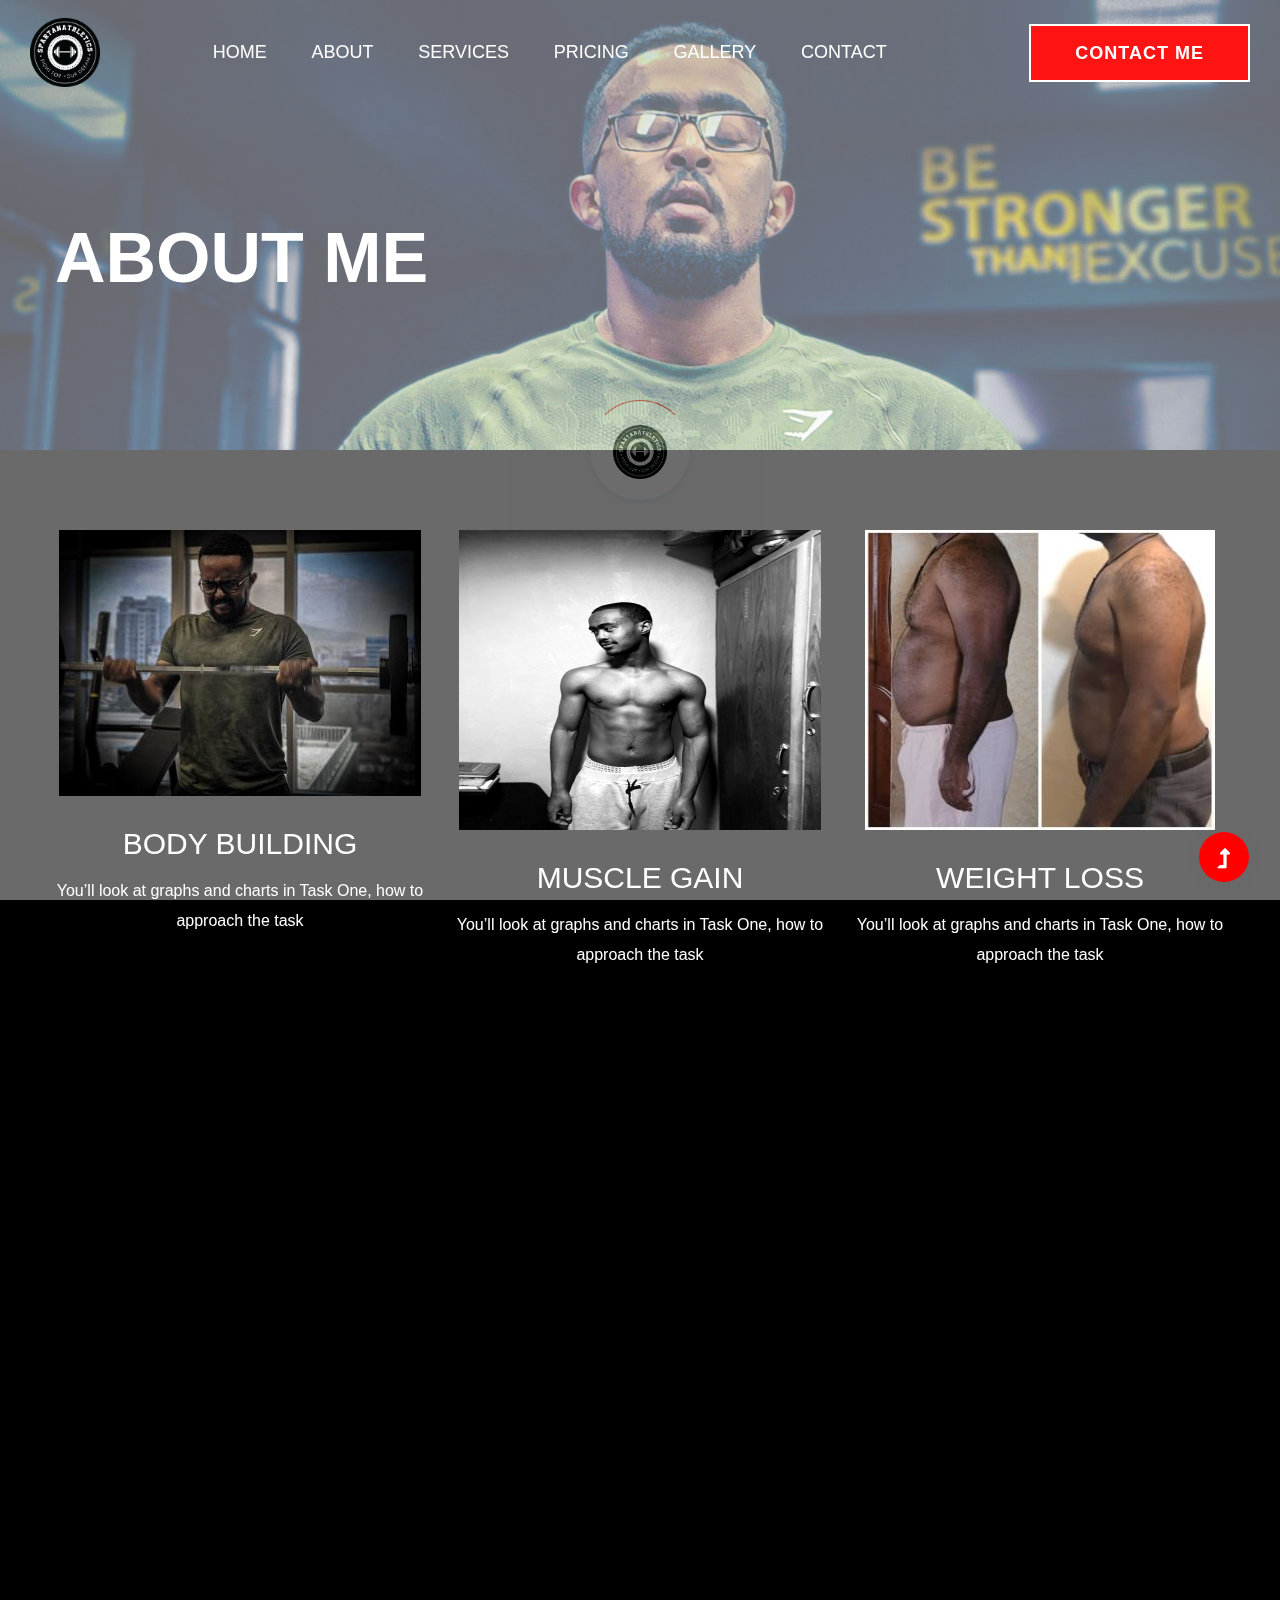
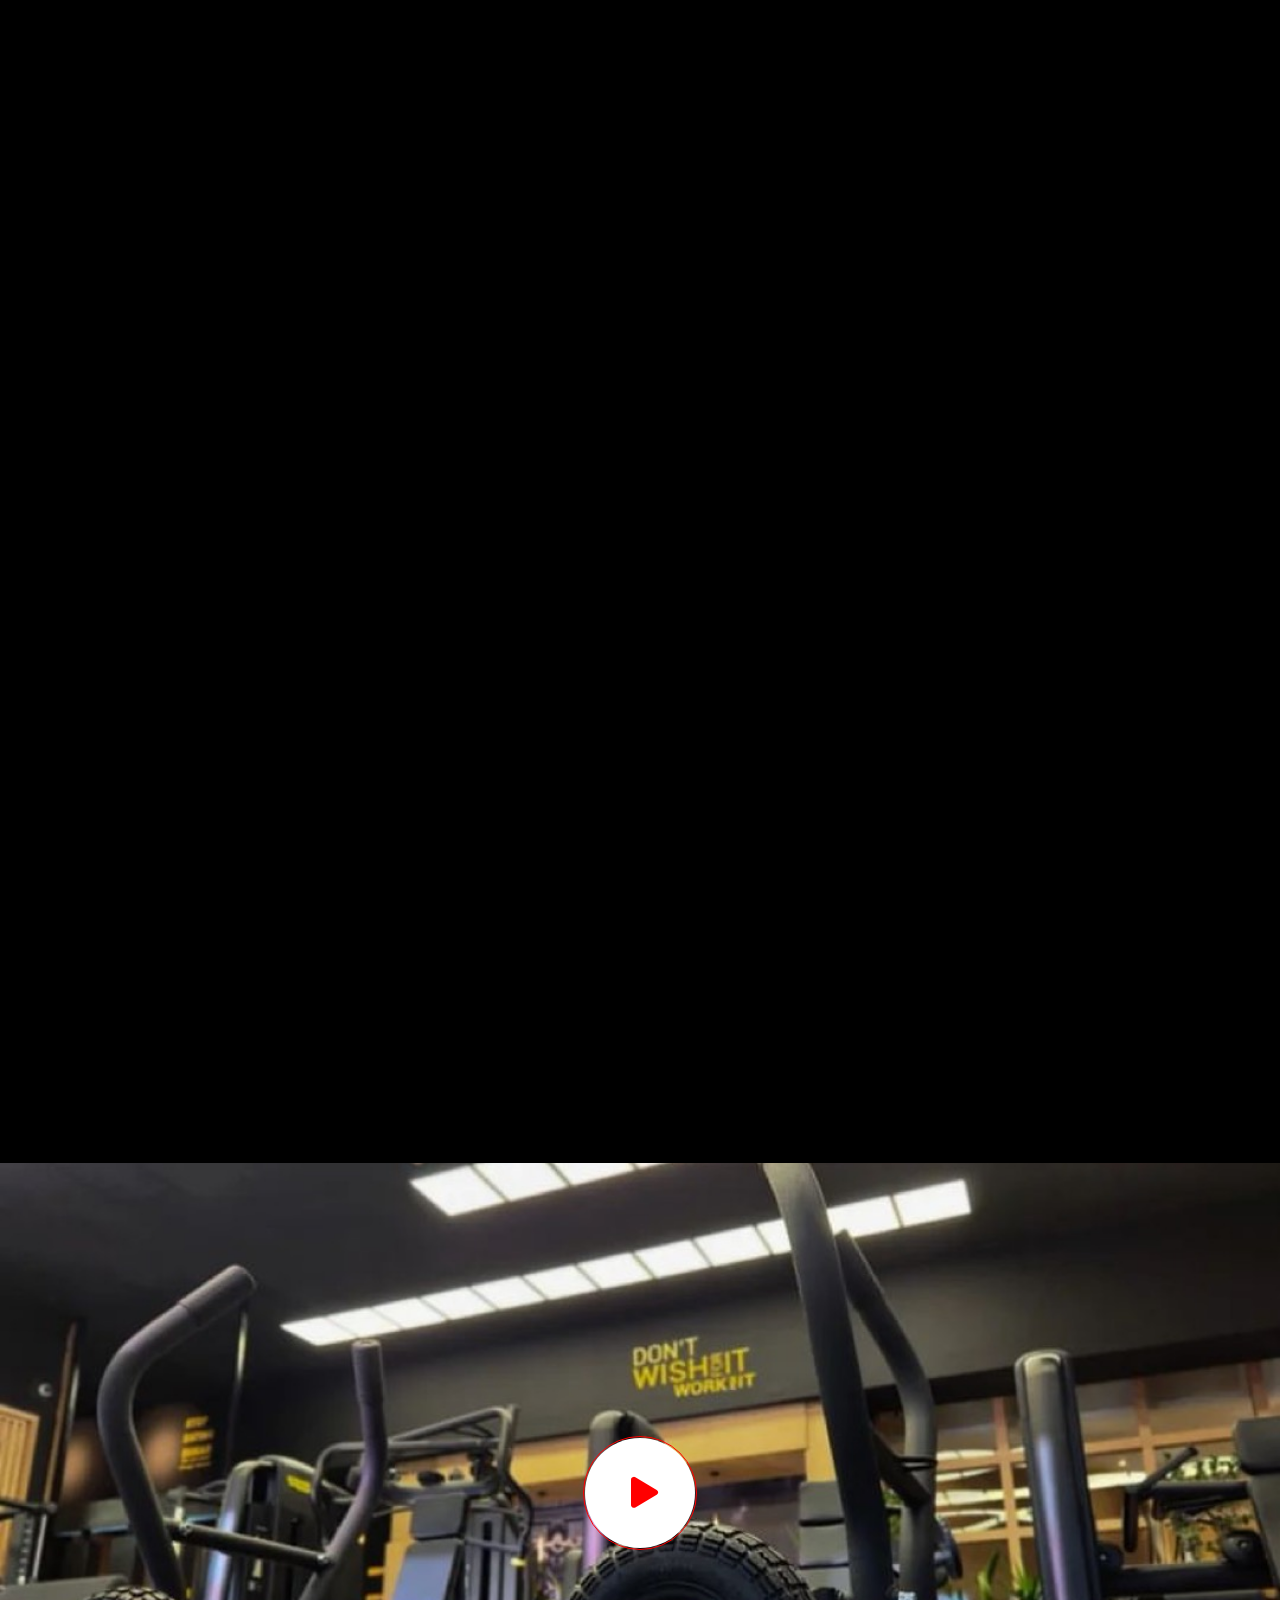
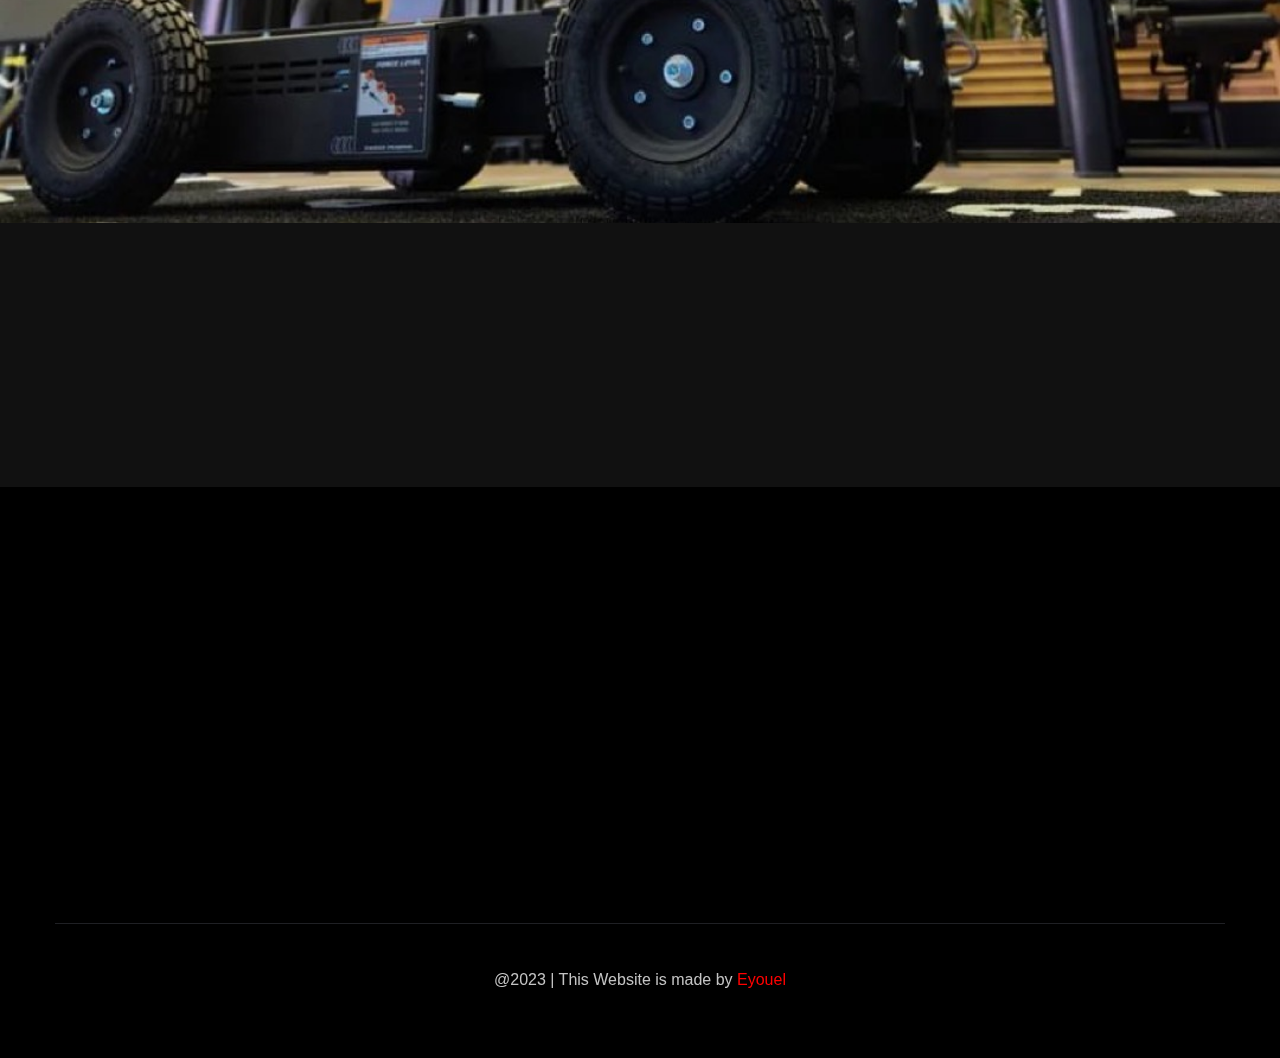
<file: about.html>
<!doctype html>
<html class="no-js" lang="zxx">
<head>
    <meta charset="utf-8">
    <meta http-equiv="x-ua-compatible" content="ie=edge">
    <title>Spartan Athletix</title>
    <meta name="description" content="">
    <meta name="viewport" content="width=device-width, initial-scale=1">
    <link rel="manifest" href="site.webmanifest">
    <link rel="shortcut icon" type="image/x-icon" href="assets/img/logo/logo.png">
    <link rel="stylesheet" href="https://fonts.googleapis.com/css2?family=Material+Symbols+Outlined:opsz,wght,FILL,GRAD@48,400,0,0" />
    <!-- CSS here -->
    <link rel="stylesheet" href="assets/css/bootstrap.min.css">
    <link rel="stylesheet" href="assets/css/owl.carousel.min.css">
    <link rel="stylesheet" href="assets/css/slicknav.css">
    <link rel="stylesheet" href="assets/css/flaticon.css">
    <link rel="stylesheet" href="assets/css/gijgo.css">
    <link rel="stylesheet" href="assets/css/animate.min.css">
    <link rel="stylesheet" href="assets/css/animated-headline.css">
    <link rel="stylesheet" href="assets/css/magnific-popup.css">
    <link rel="stylesheet" href="assets/css/fontawesome-all.min.css">
    <link rel="stylesheet" href="assets/css/themify-icons.css">
    <link rel="stylesheet" href="assets/css/slick.css">
    <link rel="stylesheet" href="assets/css/nice-select.css">
    <link rel="stylesheet" href="assets/css/style.css">
</head>
<body class="black-bg">
    <!-- ? Preloader Start -->
    <div id="preloader-active">
        <div class="preloader d-flex align-items-center justify-content-center">
            <div class="preloader-inner position-relative">
                <div class="preloader-circle"></div>
                <div class="preloader-img pere-text">
                    <img src="assets/img/logo/loder.png" alt="">
                </div>
            </div>
        </div>
    </div>
    <!-- Preloader Start -->
    <header>
        <!-- Header Start -->
        <div class="header-area header-transparent">
            <div class="main-header header-sticky">
                <div class="container-fluid">
                    <div class="menu-wrapper d-flex align-items-center justify-content-between">
                        <!-- Logo -->
                        <div class="logo">
                            <a href="index.html"><img  width="70px" src="assets/img/logo/logo.png" alt=""></a>
                        </div>
                        <!-- Main-menu -->
                        <div class="main-menu f-right d-none d-lg-block">
                            <nav>
                                <ul id="navigation">
                                    <li><a href="index.html">Home</a></li>
                                    <li><a href="about.html">About</a></li>
                                    <li><a href="services.html">Services</a></li>
                                    <li><a href="pricing.html">Pricing</a></li>
                                    <li><a href="gallery.html">Gallery</a></li>
                                    
                                    <li><a href="contact.html">Contact</a></li>
                                </ul>
                            </nav>
                        </div>          
                        <!-- Header-btn -->
                        <div class="header-btns d-none d-lg-block f-right">
                           <a href="tel:0923759007" class="btn">Contact me</a>
                       </div>
                       <!-- Mobile Menu -->
                       <div class="col-12">
                        <div class="mobile_menu d-block d-lg-none"></div>
                    </div>
                </div>
            </div>
        </div>
    </div>
    <!-- Header End -->
</header>
<main>
    <!--? Hero Start -->
    <div class="slider-area2">
        <div class="slider-height2 d-flex align-items-center">
            <div class="container">
                <div class="row">
                    <div class="col-xl-12">
                        <div class="hero-cap hero-cap2 pt-70">
                            <h2>About Me</h2>
                        </div>
                    </div>
                </div>
            </div>
        </div>
    </div>
    <!-- Hero End -->
    <!--? Team -->
    <section class="team-area pt-80">
        <div class="container">
            <div class="row">
                <div class="col-lg-4 col-md-6">
                    <div class="single-cat text-center mb-30 wow fadeInUp" data-wow-duration="1s" data-wow-delay=".2s" >
                        <div class="cat-icon">
                            <img src="assets/img/gallery/team1.png" alt="">
                        </div>
                        <div class="cat-cap">
                            <h5><a href="services.html">Body Building</a></h5>
                            <p>You’ll look at graphs and charts in Task One, how to approach the task </p>
                        </div>
                    </div>
                </div>
                <div class="col-lg-4 col-md-6">
                    <div class="single-cat text-center mb-30 wow fadeInUp" data-wow-duration="1s" data-wow-delay=".4s">
                        <div class="cat-icon">
                            <img src="assets/img/gallery/team2.png" alt="">
                        </div>
                        <div class="cat-cap">
                            <h5><a href="services.html">Muscle Gain</a></h5>
                            <p>You’ll look at graphs and charts in Task One, how to approach the task </p>
                        </div>
                    </div>
                </div>
                <div class="col-lg-4 col-md-6">
                    <div class="single-cat text-center mb-30 wow fadeInUp" data-wow-duration="1s" data-wow-delay=".6s">
                        <div class="cat-icon">
                            <img src="assets/img/gallery/team3.png" alt="">
                        </div>
                        <div class="cat-cap">
                            <h5><a href="services.html">Weight Loss</a></h5>
                            <p>You’ll look at graphs and charts in Task One, how to approach the task </p>
                        </div>
                    </div>
                </div>
            </div>
        </div>
    </section>
    <!-- Services End -->
    <!--? About Area-2 Start -->
    <section class="about-area2 fix pb-padding pt-50 pb-80">
        <div class="support-wrapper align-items-center">
            <div class="right-content2 wow fadeInUp" data-wow-duration="1s" data-wow-delay=".2s" >
                <!-- img -->
                <div class="right-img">
                    <img src="assets/img/gallery/about.png" alt="">
                </div>
            </div>
            <div class="left-content2">
                <!-- section tittle -->
                <div class="section-tittle2 mb-20 wow fadeInUp" data-wow-duration="1s" data-wow-delay=".3s">
                    <div class="front-text">
                        <h2 class="">About Me</h2>
                        <p>You’ll look at graphs and charts in Task One, how to approach the task and the language needed 
                            for a successful answer. You’ll examine Task Two questions and learn how to plan, write and 
                        check academic essays.</p>
                        <p class="mb-40">Task One, how to approach the task and the language needed for a successful answer. You’ll 
                        examine Task Two questions and learn how to plan, write and check academic essays.</p>
                        <a href="courses.html" class="border-btn">My Courses</a>
                    </div>
                </div>
            </div>
        </div>
    </section>
    <!-- About Area End -->
    <!--? Blog Area Start -->
    <section class="home-blog-area pt-10 pb-50">
        <div class="container">
            <!-- Section Tittle -->
            <div class="row justify-content-center">
                <div class="col-lg-7 col-md-9 col-sm-10">
                    <div class="section-tittle text-center mb-100 wow fadeInUp" data-wow-duration="2s" data-wow-delay=".2s">
                        <h2>From Blog</h2>
                    </div>
                </div>
            </div>
            <div class="row">
                <div class="col-xl-6 col-lg-6 col-md-6">
                    <div class="home-blog-single mb-30 wow fadeInUp" data-wow-duration="1s" data-wow-delay=".2s">
                        <div class="blog-img-cap">
                            <div class="blog-img">
                                <img src="assets/img/gallery/blog1.png" alt="">
                            </div>
                            <div class="blog-cap">
                                <span>Gym & Fitness</span>
                                <h3><a href="blog_details.html">Your Antibiotic One Day To 10 Day Options</a></h3>
                            </div>
                        </div>
                    </div>
                </div>
                <div class="col-xl-6 col-lg-6 col-md-6">
                    <div class="home-blog-single mb-30 wow fadeInUp" data-wow-duration="1s" data-wow-delay=".4s">
                        <div class="blog-img-cap">
                            <div class="blog-img">
                                <img src="assets/img/gallery/blog2.png" alt="">
                            </div>
                            <div class="blog-cap">
                                <span>Gym & Fitness</span>
                                <h3><a href="blog_details.html">Your Antibiotic One Day To 10 Day Options</a></h3>
                            </div>
                        </div>
                    </div>
                </div>
            </div>
        </div>
    </section>
    <!-- Blog Area End -->
    <!--? video_start -->
    <div class="video-area section-bg2 d-flex align-items-center"  data-background="assets/img/gallery/video-bg.png">
        <div class="container">
            <div class="video-wrap position-relative">
                <div class="video-icon" >
                    <a class="popup-video btn-icon" href="https://www.youtube.com/watch?v=up68UAfH0d0"><i class="fas fa-play"></i></a>
                </div>
            </div>
        </div>
    </div>
    <!-- video_end -->
    <!-- ? services-area -->
    <section class="services-area">
        <div class="container">
            <div class="row justify-content-between">
                <div class="col-xl-4 col-lg-4 col-md-6 col-sm-8">
                    <div class="single-services mb-40 wow fadeInUp" data-wow-duration="1s" data-wow-delay=".1s">
                        <div class="features-icon">
                            <span class="material-symbols-outlined">
                                pin_drop
                                </span>
                        </div>
                        <div class="features-caption">
                            <h3>HARROS FITNESS AND WELLNESS CENTER</h3>
                           <p> </p>
                            <p>Bisrat Gebrial, Addis Ababa, Ethiopia</p>
                            
                        </div>
                    </div>
                </div>
                <div class="col-xl-3 col-lg-4 col-md-6 col-sm-8">
                    <div class="single-services mb-40 wow fadeInUp" data-wow-duration="1s" data-wow-delay=".2s">
                        <div class="features-icon">
                            <span class="material-symbols-outlined">
                                call
                                </span>
                        </div>
                        <div class="features-caption">
                            <h3>Phone</h3>
                            <a href="tel:251923759007">+251 923 759007</a>
                            
                        </div>
                    </div>
                </div>
                <div class="col-xl-3 col-lg-4 col-md-6 col-sm-8">
                    <div class="single-services mb-40 wow fadeInUp" data-wow-duration="2s" data-wow-delay=".4s">
                        <div class="features-icon">
                            <span class="material-symbols-outlined">
                                email
                                </span>
                        </div>
                        <div class="features-caption">
                            <h3>Email</h3>
                            <p><a href="debiengida@gmail.com" target="_blank">debiengida@gmail.com </a></p>
                            
                        </div>
                    </div>
                </div>
            </div>
        </div>
    </section>
</main>
<footer>
    <!--? Footer Start-->
    <div class="footer-area black-bg">
        <div class="container">
            <div class="footer-top footer-padding">
                <!-- Footer Menu -->
                <div class="row">
                    <div class="col-xl-12">
                        <div class="single-footer-caption mb-50 text-center">
                            <!-- logo -->
                            <div class="footer-logo wow fadeInUp" data-wow-duration="1s" data-wow-delay=".2s">
                                <a href="index.html"><img width="70px" src="assets/img/logo/logo2_footer.png" alt=""></a>
                            </div>
                            <!-- Menu -->
                            <!-- Header Start -->
                            <div class="header-area main-header2 wow fadeInUp" data-wow-duration="2s" data-wow-delay=".4s">
                                <div class="main-header main-header2">
                                    <div class="menu-wrapper menu-wrapper2">
                                        <!-- Main-menu -->
                                        <div class="main-menu main-menu2 text-center">
                                            <nav>
                                                <ul>
                                                    <li><a href="index.html">Home</a></li>
                                                    <li><a href="about.html">About</a></li>
                                                    <li><a href="courses.html">Courses</a></li>
                                                    <li><a href="pricing.html">Pricing</a></li>
                                                    <li><a href="gallery.html">Gallery</a></li>
                                                    <li><a href="contact.html">Contact</a></li>
                                                </ul>
                                            </nav>
                                        </div>   
                                    </div>
                                </div>
                            </div>
                            <!-- Header End -->
                            <!-- social -->
                            <div class="footer-social mt-30 wow fadeInUp" data-wow-duration="3s" data-wow-delay=".8s">
                               
                                <a href="instagram.com/debiengida/"><span class="material-symbols-outlined">
                                    person
                                    </span></a>
                                
                            </div>
                        </div>
                    </div>
                </div>
            </div>
            <!-- Footer Bottom -->
            <div class="footer-bottom">
                <div class="row d-flex align-items-center">
                    <div class="col-lg-12">
                        <div class="footer-copy-right text-center">
                            <p><!-- Link back to Colorlib can't be removed. Template is licensed under CC BY 3.0. -->
                                @2023 | This Website is made by <a href="https://instagram.com/joelalex1316" target="_blank">Eyouel</a>
                                <!-- Link back to Colorlib can't be removed. Template is licensed under CC BY 3.0. --></p>
                          </div>
                      </div>
                  </div>
              </div>
          </div>
      </div>
      <!-- Footer End-->
  </footer>
  <!-- Scroll Up -->
  <div id="back-top" >
    <a title="Go to Top" href="#"> <i class="fas fa-level-up-alt"></i></a>
</div>

<!-- JS here -->

<script src="./assets/js/vendor/modernizr-3.5.0.min.js"></script>
<!-- Jquery, Popper, Bootstrap -->
<script src="./assets/js/vendor/jquery-1.12.4.min.js"></script>
<script src="./assets/js/popper.min.js"></script>
<script src="./assets/js/bootstrap.min.js"></script>
<!-- Jquery Mobile Menu -->
<script src="./assets/js/jquery.slicknav.min.js"></script>

<!-- Jquery Slick , Owl-Carousel Plugins -->
<script src="./assets/js/owl.carousel.min.js"></script>
<script src="./assets/js/slick.min.js"></script>
<!-- One Page, Animated-HeadLin -->
<script src="./assets/js/wow.min.js"></script>
<script src="./assets/js/animated.headline.js"></script>
<script src="./assets/js/jquery.magnific-popup.js"></script>

<!-- Date Picker -->
<script src="./assets/js/gijgo.min.js"></script>
<!-- Nice-select, sticky -->
<script src="./assets/js/jquery.nice-select.min.js"></script>
<script src="./assets/js/jquery.sticky.js"></script>

<!-- counter , waypoint,Hover Direction -->
<script src="./assets/js/jquery.counterup.min.js"></script>
<script src="./assets/js/waypoints.min.js"></script>
<script src="./assets/js/jquery.countdown.min.js"></script>
<script src="./assets/js/hover-direction-snake.min.js"></script>

<!-- contact js -->
<script src="./assets/js/contact.js"></script>
<script src="./assets/js/jquery.form.js"></script>
<script src="./assets/js/jquery.validate.min.js"></script>
<script src="./assets/js/mail-script.js"></script>
<script src="./assets/js/jquery.ajaxchimp.min.js"></script>

<!-- Jquery Plugins, main Jquery -->	
<script src="./assets/js/plugins.js"></script>
<script src="./assets/js/main.js"></script>

</body>
</html>
</file>
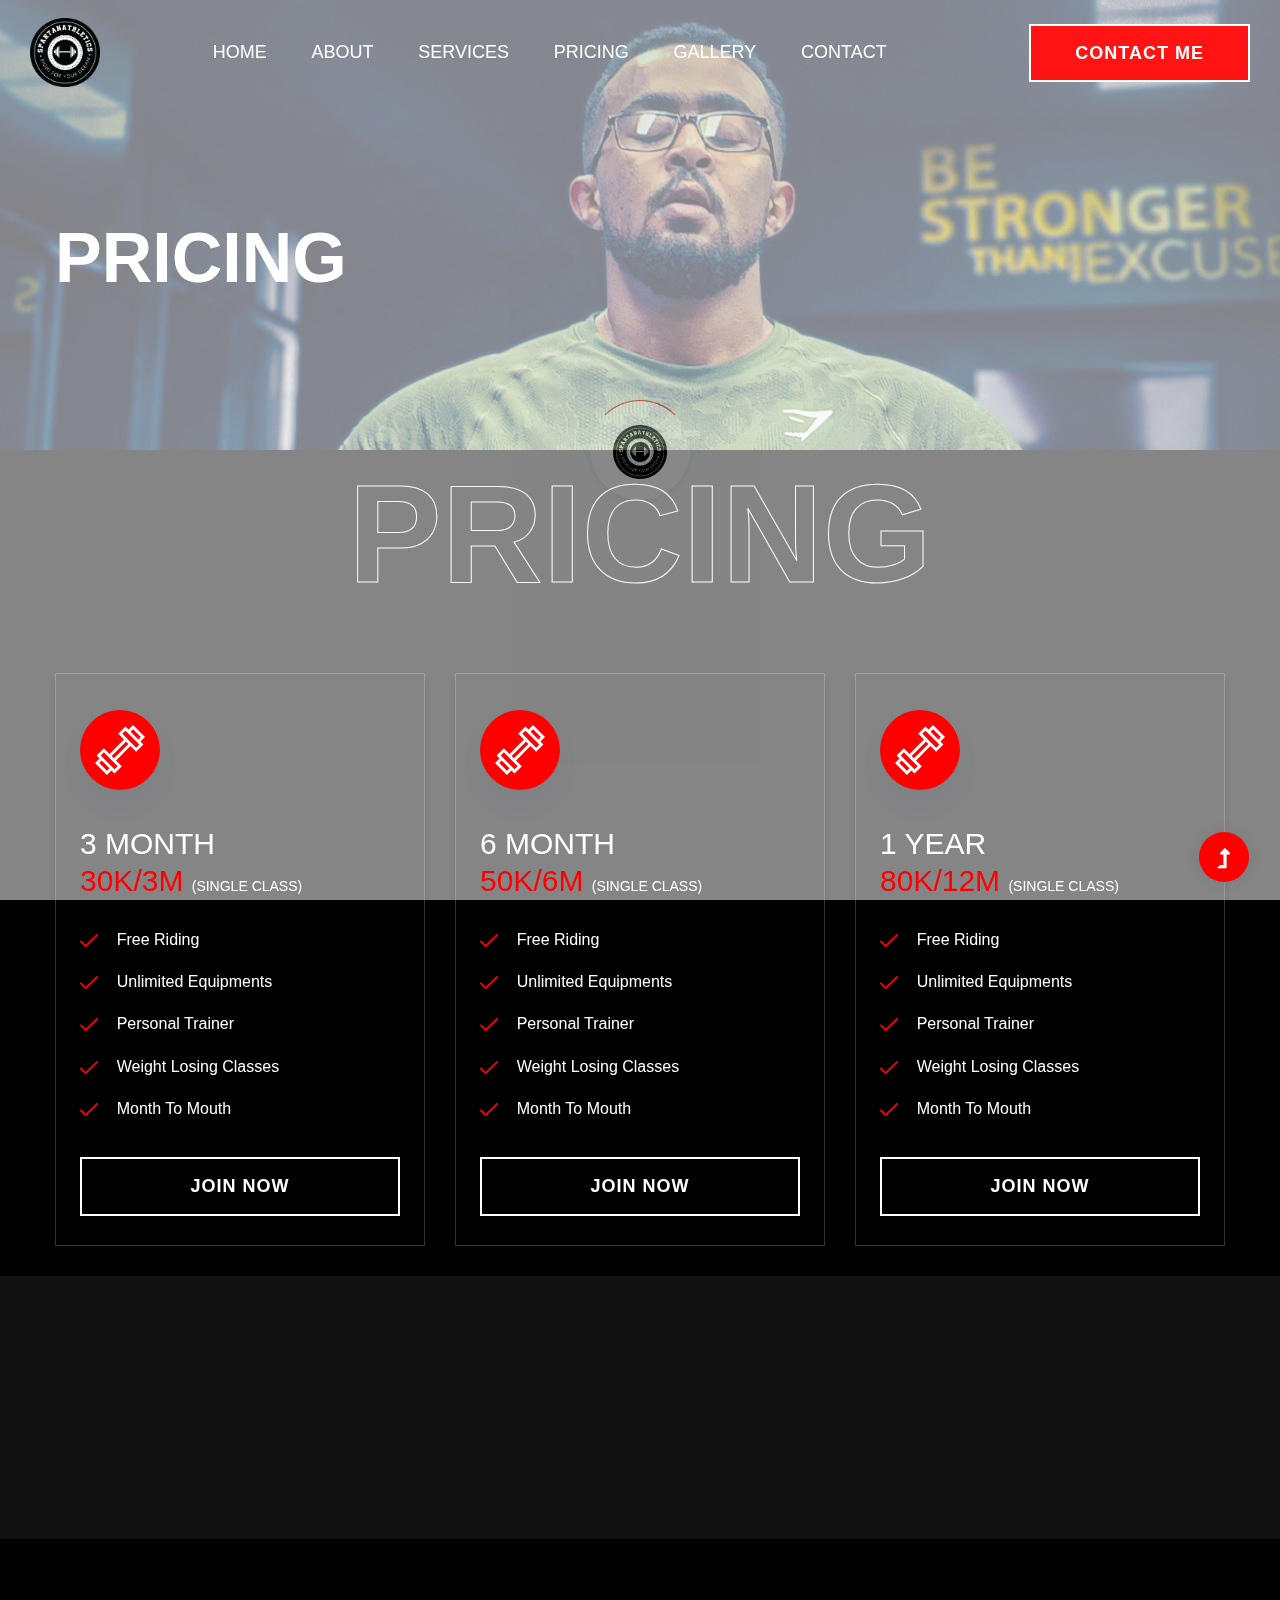
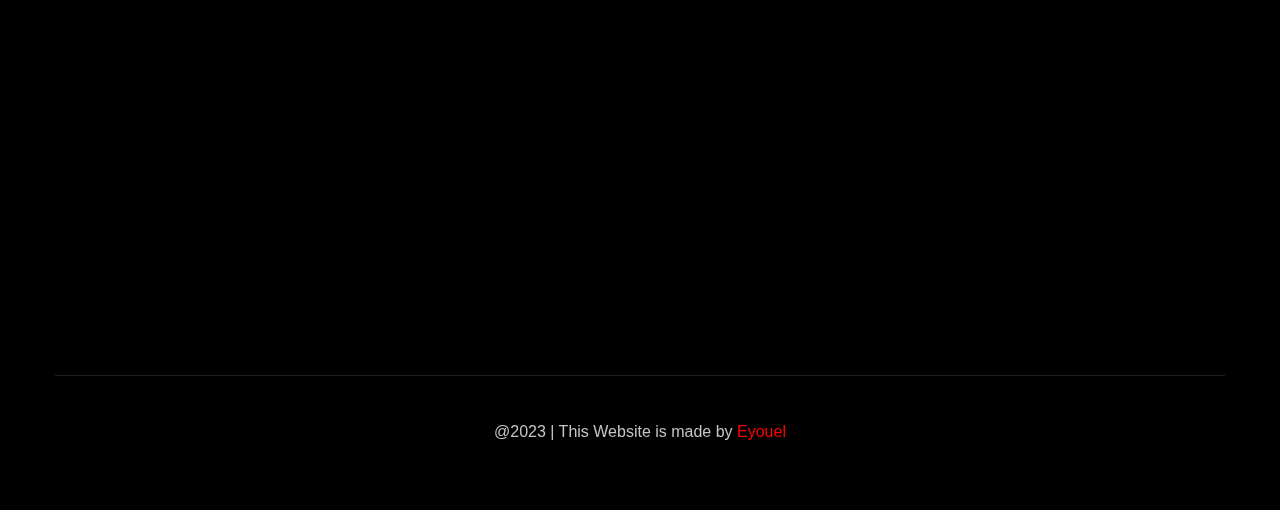
<file: pricing.html>
<!doctype html>
<html class="no-js" lang="zxx">
<head>
    <meta charset="utf-8">
    <meta http-equiv="x-ua-compatible" content="ie=edge">
    <title>Spartan Athletix</title>
    <meta name="description" content="">
    <meta name="viewport" content="width=device-width, initial-scale=1">
    <link rel="manifest" href="site.webmanifest">
    <link rel="shortcut icon" type="image/x-icon" href="assets/img/logo/logo.png">
    <link rel="stylesheet" href="https://fonts.googleapis.com/css2?family=Material+Symbols+Outlined:opsz,wght,FILL,GRAD@48,400,0,0" />
    <!-- CSS here -->
    <link rel="stylesheet" href="assets/css/bootstrap.min.css">
    <link rel="stylesheet" href="assets/css/owl.carousel.min.css">
    <link rel="stylesheet" href="assets/css/slicknav.css">
    <link rel="stylesheet" href="assets/css/flaticon.css">
    <link rel="stylesheet" href="assets/css/gijgo.css">
    <link rel="stylesheet" href="assets/css/animate.min.css">
    <link rel="stylesheet" href="assets/css/animated-headline.css">
    <link rel="stylesheet" href="assets/css/magnific-popup.css">
    <link rel="stylesheet" href="assets/css/fontawesome-all.min.css">
    <link rel="stylesheet" href="assets/css/themify-icons.css">
    <link rel="stylesheet" href="assets/css/slick.css">
    <link rel="stylesheet" href="assets/css/nice-select.css">
    <link rel="stylesheet" href="assets/css/style.css">
</head>
<body class="black-bg">
    <!-- ? Preloader Start -->
    <div id="preloader-active">
        <div class="preloader d-flex align-items-center justify-content-center">
            <div class="preloader-inner position-relative">
                <div class="preloader-circle"></div>
                <div class="preloader-img pere-text">
                    <img src="assets/img/logo/loder.png" alt="">
                </div>
            </div>
        </div>
    </div>
    <!-- Preloader Start -->
    <header>
        <!-- Header Start -->
        <div class="header-area header-transparent">
            <div class="main-header header-sticky">
                <div class="container-fluid">
                    <div class="menu-wrapper d-flex align-items-center justify-content-between">
                        <!-- Logo -->
                        <div class="logo">
                            <a href="index.html"><img  width="70px" src="assets/img/logo/logo.png" alt=""></a>
                        </div>
                        <!-- Main-menu -->
                        <div class="main-menu f-right d-none d-lg-block">
                            <nav>
                                <ul id="navigation">
                                    <li><a href="index.html">Home</a></li>
                                    <li><a href="about.html">About</a></li>
                                    <li><a href="services.html">Services</a></li>
                                    <li><a href="pricing.html">Pricing</a></li>
                                    <li><a href="gallery.html">Gallery</a></li>
                                    
                                    <li><a href="contact.html">Contact</a></li>
                                </ul>
                            </nav>
                        </div>          
                        <!-- Header-btn -->
                        <div class="header-btns d-none d-lg-block f-right">
                           <a href="tel:0923759007" class="btn">Contact me</a>
                       </div>
                       <!-- Mobile Menu -->
                       <div class="col-12">
                        <div class="mobile_menu d-block d-lg-none"></div>
                    </div>
                </div>
            </div>
        </div>
    </div>
    <!-- Header End -->
</header>
<main>
    <!--? Hero Start -->
    <div class="slider-area2">
        <div class="slider-height2 d-flex align-items-center">
            <div class="container">
                <div class="row">
                    <div class="col-xl-12">
                        <div class="hero-cap hero-cap2 pt-70">
                            <h2>Pricing</h2>
                        </div>
                    </div>
                </div>
            </div>
        </div>
    </div>
    <!-- Hero End -->
    <!-- Courses area start -->
    <section class="pricing-area section-padding40 fix">
        <div class="container">
            <div class="row">
                <div class="col-xl-12">
                    <div class="section-tittle text-center mb-55 wow fadeInUp" data-wow-duration="2s" data-wow-delay=".1s">
                        <h2>Pricing</h2>
                    </div>
                </div>
            </div>
            <div class="row">
                
                <div class="col-lg-4 col-md-6 col-sm-6">
                    <div class="properties mb-30 wow fadeInUp" data-wow-duration="1s" data-wow-delay=".2s">
                        <div class="properties__card">
                            <div class="about-icon">
                                <img src="assets/img/icon/price.svg" alt="">
                            </div>
                            <div class="properties__caption">
                                <span class="month">3 month</span>
                                <p class="mb-25">30K/3m  <span>(Single class)</span></p>
                                <div class="single-features">
                                    <div class="features-icon">
                                        <img src="assets/img/icon/check.svg" alt="">
                                    </div>
                                    <div class="features-caption">
                                        <p>Free riding </p>
                                    </div>
                                </div>
                                <div class="single-features">
                                    <div class="features-icon">
                                        <img src="assets/img/icon/check.svg" alt="">
                                    </div>
                                    <div class="features-caption">
                                        <p>Unlimited equipments</p>
                                    </div>
                                </div>
                                <div class="single-features">
                                    <div class="features-icon">
                                        <img src="assets/img/icon/check.svg" alt="">
                                    </div>
                                    <div class="features-caption">
                                        <p>Personal trainer</p>
                                    </div>
                                </div>
                                <div class="single-features">
                                    <div class="features-icon">
                                        <img src="assets/img/icon/check.svg" alt="">
                                    </div>
                                    <div class="features-caption">
                                        <p>Weight losing classes</p>
                                    </div>
                                </div>
                                <div class="single-features mb-20">
                                    <div class="features-icon">
                                        <img src="assets/img/icon/check.svg" alt="">
                                    </div>
                                    <div class="features-caption">
                                        <p>Month to mouth</p>
                                    </div>
                                </div>
                                <a href="#" class="border-btn border-btn2">Join Now</a>
                            </div>
                        </div>
                    </div>
                </div>
                <div class="col-lg-4 col-md-6 col-sm-6">
                    <div class="properties mb-30 wow fadeInUp" data-wow-duration="1s" data-wow-delay=".4s">
                        <div class="properties__card">
                            <div class="about-icon">
                                <img src="assets/img/icon/price.svg" alt="">
                            </div>
                            <div class="properties__caption">
                                <span class="month">6 month</span>
                                <p class="mb-25">50k/6m  <span>(Single class)</span></p>
                                <div class="single-features">
                                    <div class="features-icon">
                                        <img src="assets/img/icon/check.svg" alt="">
                                    </div>
                                    <div class="features-caption">
                                        <p>Free riding </p>
                                    </div>
                                </div>
                                <div class="single-features">
                                    <div class="features-icon">
                                        <img src="assets/img/icon/check.svg" alt="">
                                    </div>
                                    <div class="features-caption">
                                        <p>Unlimited equipments</p>
                                    </div>
                                </div>
                                <div class="single-features">
                                    <div class="features-icon">
                                        <img src="assets/img/icon/check.svg" alt="">
                                    </div>
                                    <div class="features-caption">
                                        <p>Personal trainer</p>
                                    </div>
                                </div>
                                <div class="single-features">
                                    <div class="features-icon">
                                        <img src="assets/img/icon/check.svg" alt="">
                                    </div>
                                    <div class="features-caption">
                                        <p>Weight losing classes</p>
                                    </div>
                                </div>
                                <div class="single-features mb-20">
                                    <div class="features-icon">
                                        <img src="assets/img/icon/check.svg" alt="">
                                    </div>
                                    <div class="features-caption">
                                        <p>Month to mouth</p>
                                    </div>
                                </div>
                                <a href="#" class="border-btn border-btn2">Join Now</a>
                            </div>
                        </div>
                    </div>
                </div>
                <div class="col-lg-4 col-md-6 col-sm-6">
                    <div class="properties mb-30 wow fadeInUp" data-wow-duration="1s" data-wow-delay=".6s">
                        <div class="properties__card">
                            <div class="about-icon">
                                <img src="assets/img/icon/price.svg" alt="">
                            </div>
                            <div class="properties__caption">
                                <span class="month">1 Year</span>
                                <p class="mb-25">80K/12m  <span>(Single class)</span></p>
                                <div class="single-features">
                                    <div class="features-icon">
                                        <img src="assets/img/icon/check.svg" alt="">
                                    </div>
                                    <div class="features-caption">
                                        <p>Free riding </p>
                                    </div>
                                </div>
                                <div class="single-features">
                                    <div class="features-icon">
                                        <img src="assets/img/icon/check.svg" alt="">
                                    </div>
                                    <div class="features-caption">
                                        <p>Unlimited equipments</p>
                                    </div>
                                </div>
                                <div class="single-features">
                                    <div class="features-icon">
                                        <img src="assets/img/icon/check.svg" alt="">
                                    </div>
                                    <div class="features-caption">
                                        <p>Personal trainer</p>
                                    </div>
                                </div>
                                <div class="single-features">
                                    <div class="features-icon">
                                        <img src="assets/img/icon/check.svg" alt="">
                                    </div>
                                    <div class="features-caption">
                                        <p>Weight losing classes</p>
                                    </div>
                                </div>
                                <div class="single-features mb-20">
                                    <div class="features-icon">
                                        <img src="assets/img/icon/check.svg" alt="">
                                    </div>
                                    <div class="features-caption">
                                        <p>Month to mouth</p>
                                    </div>
                                </div>
                                <a href="#" class="border-btn border-btn2">Join Now</a>
                            </div>
                        </div>
                    </div>
                </div>
            </div>
        </div>
    </section>
    <!-- Courses area End -->
    <!-- ? services-area -->
    <section class="services-area">
        <div class="container">
            <div class="row justify-content-between">
                <div class="col-xl-4 col-lg-4 col-md-6 col-sm-8">
                    <div class="single-services mb-40 wow fadeInUp" data-wow-duration="1s" data-wow-delay=".1s">
                        <div class="features-icon">
                            <span class="material-symbols-outlined">
                                pin_drop
                                </span>
                        </div>
                        <div class="features-caption">
                            <h3>HARROS FITNESS AND WELLNESS CENTER</h3>
                           <p> </p>
                            <p>Bisrat Gebrial, Addis Ababa, Ethiopia</p>
                            
                        </div>
                    </div>
                </div>
                <div class="col-xl-3 col-lg-4 col-md-6 col-sm-8">
                    <div class="single-services mb-40 wow fadeInUp" data-wow-duration="1s" data-wow-delay=".2s">
                        <div class="features-icon">
                            <span class="material-symbols-outlined">
                                call
                                </span>
                        </div>
                        <div class="features-caption">
                            <h3>Phone</h3>
                            <a href="tel:251923759007">+251 923 759007</a>
                            
                        </div>
                    </div>
                </div>
                <div class="col-xl-3 col-lg-4 col-md-6 col-sm-8">
                    <div class="single-services mb-40 wow fadeInUp" data-wow-duration="2s" data-wow-delay=".4s">
                        <div class="features-icon">
                            <span class="material-symbols-outlined">
                                email
                                </span>
                        </div>
                        <div class="features-caption">
                            <h3>Email</h3>
                            <p><a href="debiengida@gmail.com" target="_blank">debiengida@gmail.com </a></p>
                            
                        </div>
                    </div>
                </div>
            </div>
        </div>
    </section>
</main>
<footer>
    <!--? Footer Start-->
    <div class="footer-area black-bg">
        <div class="container">
            <div class="footer-top footer-padding">
                <!-- Footer Menu -->
                <div class="row">
                    <div class="col-xl-12">
                        <div class="single-footer-caption mb-50 text-center">
                            <!-- logo -->
                            <div class="footer-logo wow fadeInUp" data-wow-duration="1s" data-wow-delay=".2s">
                                <a href="index.html"><img width="70px" src="assets/img/logo/logo2_footer.png" alt=""></a>
                            </div>
                            <!-- Menu -->
                            <!-- Header Start -->
                            <div class="header-area main-header2 wow fadeInUp" data-wow-duration="2s" data-wow-delay=".4s">
                                <div class="main-header main-header2">
                                    <div class="menu-wrapper menu-wrapper2">
                                        <!-- Main-menu -->
                                        <div class="main-menu main-menu2 text-center">
                                            <nav>
                                                <ul>
                                                    <li><a href="index.html">Home</a></li>
                                                    <li><a href="about.html">About</a></li>
                                                    <li><a href="courses.html">Courses</a></li>
                                                    <li><a href="pricing.html">Pricing</a></li>
                                                    <li><a href="gallery.html">Gallery</a></li>
                                                    <li><a href="contact.html">Contact</a></li>
                                                </ul>
                                            </nav>
                                        </div>   
                                    </div>
                                </div>
                            </div>
                            <!-- Header End -->
                            <!-- social -->
                            <div class="footer-social mt-30 wow fadeInUp" data-wow-duration="3s" data-wow-delay=".8s">
                               
                                <a href="instagram.com/debiengida/"><span class="material-symbols-outlined">
                                    person
                                    </span></a>
                                
                            </div>
                        </div>
                    </div>
                </div>
            </div>
            <!-- Footer Bottom -->
            <div class="footer-bottom">
                <div class="row d-flex align-items-center">
                    <div class="col-lg-12">
                        <div class="footer-copy-right text-center">
                            <p><!-- Link back to Colorlib can't be removed. Template is licensed under CC BY 3.0. -->
                                @2023 | This Website is made by <a href="https://instagram.com/joelalex1316" target="_blank">Eyouel</a>
                                <!-- Link back to Colorlib can't be removed. Template is licensed under CC BY 3.0. --></p>
                          </div>
                      </div>
                  </div>
              </div>
          </div>
      </div>
      <!-- Footer End-->
  </footer>
  <!-- Scroll Up -->
  <div id="back-top" >
    <a title="Go to Top" href="#"> <i class="fas fa-level-up-alt"></i></a>
</div>

<!-- JS here -->

<script src="./assets/js/vendor/modernizr-3.5.0.min.js"></script>
<!-- Jquery, Popper, Bootstrap -->
<script src="./assets/js/vendor/jquery-1.12.4.min.js"></script>
<script src="./assets/js/popper.min.js"></script>
<script src="./assets/js/bootstrap.min.js"></script>
<!-- Jquery Mobile Menu -->
<script src="./assets/js/jquery.slicknav.min.js"></script>

<!-- Jquery Slick , Owl-Carousel Plugins -->
<script src="./assets/js/owl.carousel.min.js"></script>
<script src="./assets/js/slick.min.js"></script>
<!-- One Page, Animated-HeadLin -->
<script src="./assets/js/wow.min.js"></script>
<script src="./assets/js/animated.headline.js"></script>
<script src="./assets/js/jquery.magnific-popup.js"></script>

<!-- Date Picker -->
<script src="./assets/js/gijgo.min.js"></script>
<!-- Nice-select, sticky -->
<script src="./assets/js/jquery.nice-select.min.js"></script>
<script src="./assets/js/jquery.sticky.js"></script>

<!-- counter , waypoint,Hover Direction -->
<script src="./assets/js/jquery.counterup.min.js"></script>
<script src="./assets/js/waypoints.min.js"></script>
<script src="./assets/js/jquery.countdown.min.js"></script>
<script src="./assets/js/hover-direction-snake.min.js"></script>

<!-- contact js -->
<script src="./assets/js/contact.js"></script>
<script src="./assets/js/jquery.form.js"></script>
<script src="./assets/js/jquery.validate.min.js"></script>
<script src="./assets/js/mail-script.js"></script>
<script src="./assets/js/jquery.ajaxchimp.min.js"></script>

<!-- Jquery Plugins, main Jquery -->	
<script src="./assets/js/plugins.js"></script>
<script src="./assets/js/main.js"></script>

</body>
</html>
</file>
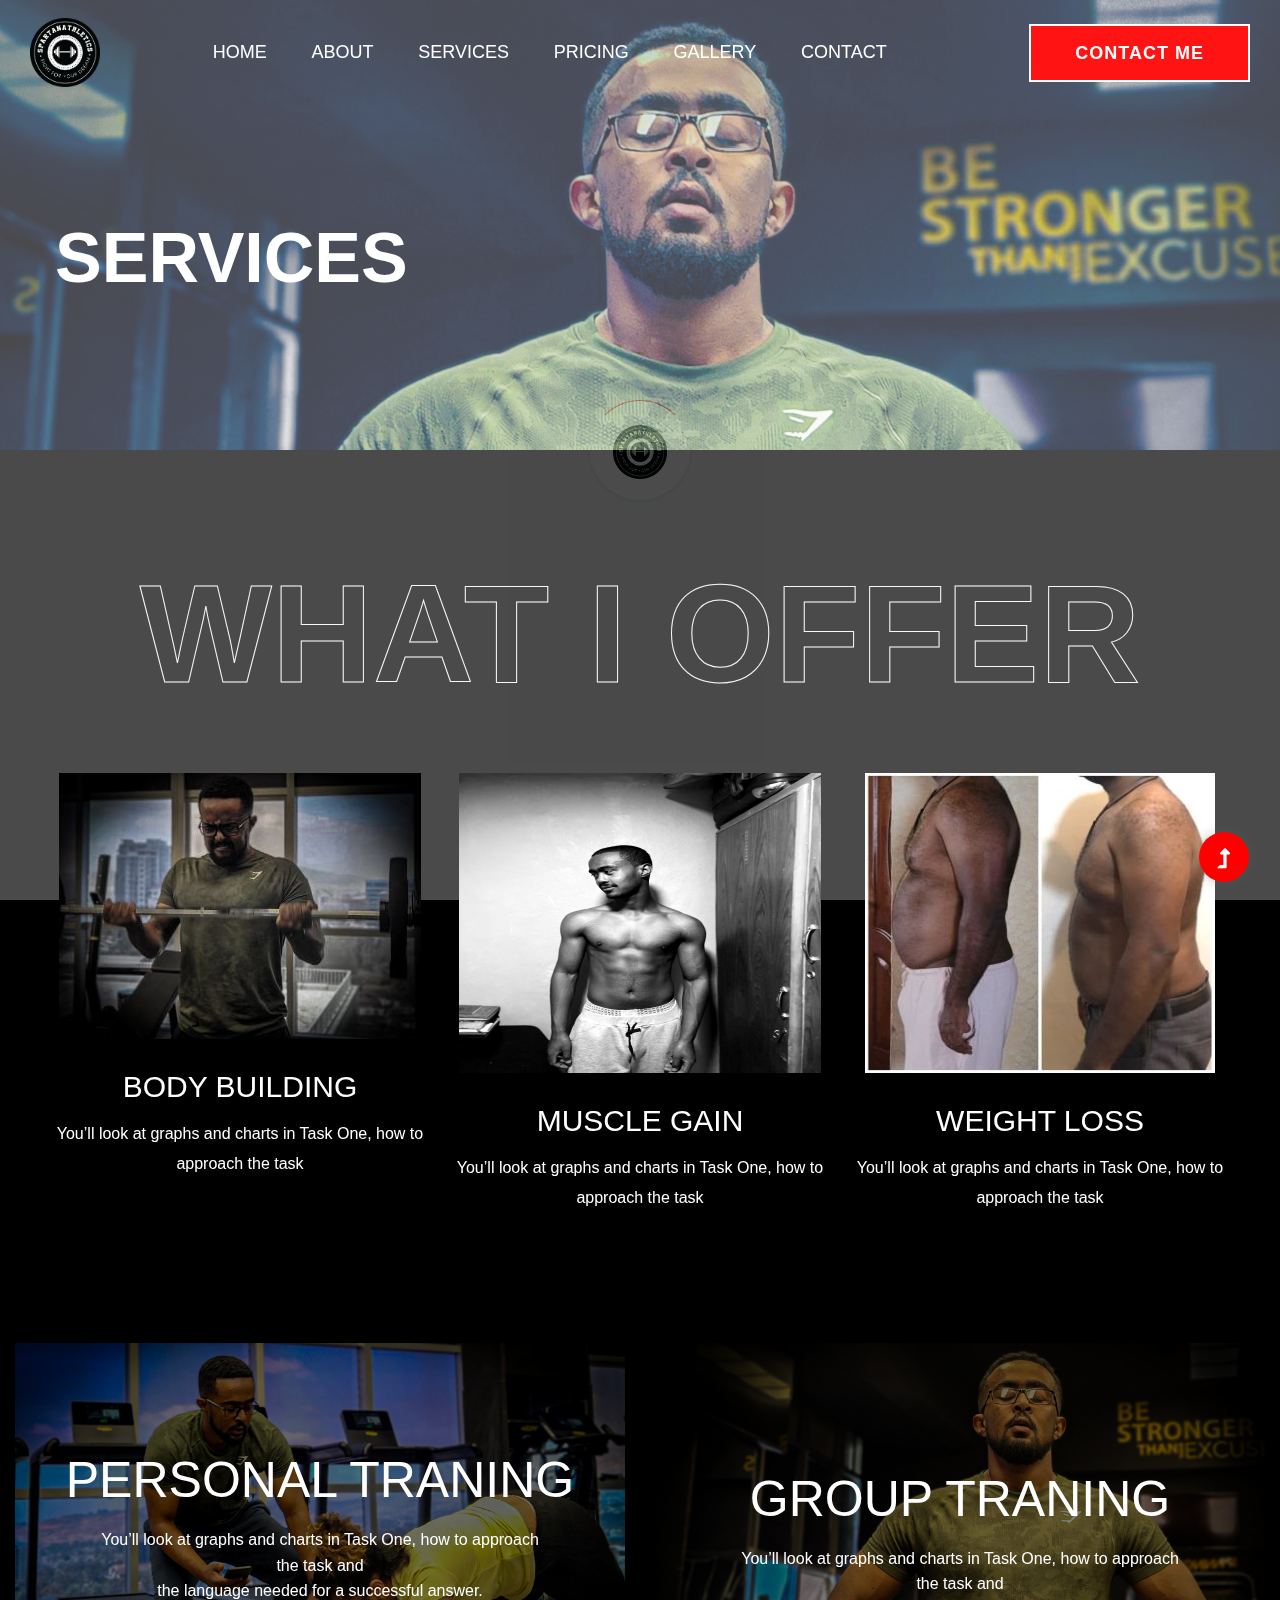
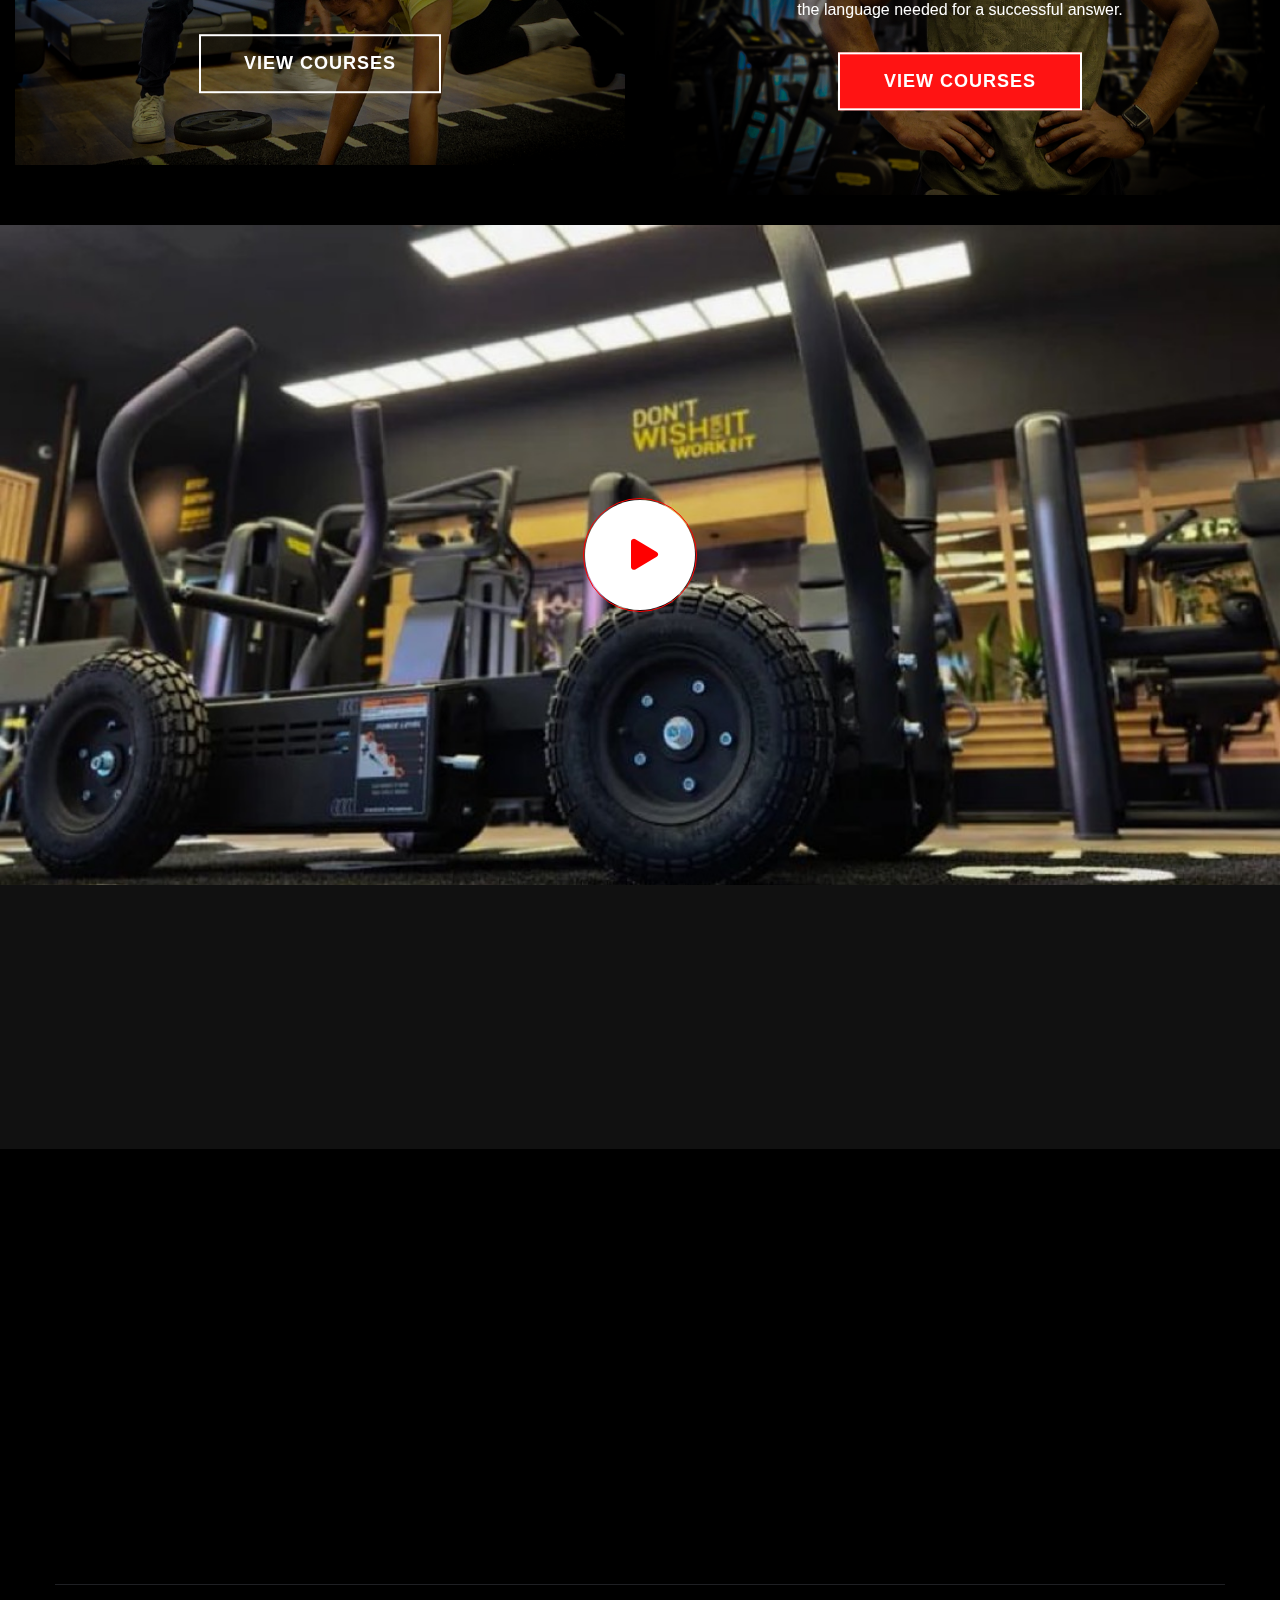
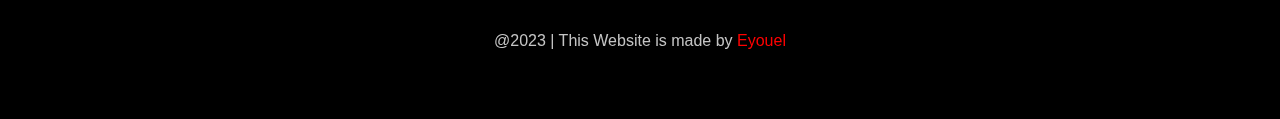
<file: services.html>
<!doctype html>
<html class="no-js" lang="zxx">
<head>
    <meta charset="utf-8">
    <meta http-equiv="x-ua-compatible" content="ie=edge">
    <title>Spartan Athletix</title>
    <meta name="description" content="">
    <meta name="viewport" content="width=device-width, initial-scale=1">
    <link rel="manifest" href="site.webmanifest">
    <link rel="shortcut icon" type="image/x-icon" href="assets/img/logo/logo.png">
    <link rel="stylesheet" href="https://fonts.googleapis.com/css2?family=Material+Symbols+Outlined:opsz,wght,FILL,GRAD@48,400,0,0" />
    <!-- CSS here -->
    <link rel="stylesheet" href="assets/css/bootstrap.min.css">
    <link rel="stylesheet" href="assets/css/owl.carousel.min.css">
    <link rel="stylesheet" href="assets/css/slicknav.css">
    <link rel="stylesheet" href="assets/css/flaticon.css">
    <link rel="stylesheet" href="assets/css/gijgo.css">
    <link rel="stylesheet" href="assets/css/animate.min.css">
    <link rel="stylesheet" href="assets/css/animated-headline.css">
    <link rel="stylesheet" href="assets/css/magnific-popup.css">
    <link rel="stylesheet" href="assets/css/fontawesome-all.min.css">
    <link rel="stylesheet" href="assets/css/themify-icons.css">
    <link rel="stylesheet" href="assets/css/slick.css">
    <link rel="stylesheet" href="assets/css/nice-select.css">
    <link rel="stylesheet" href="assets/css/style.css">
</head>
<body class="black-bg">
    <!-- ? Preloader Start -->
    <div id="preloader-active">
        <div class="preloader d-flex align-items-center justify-content-center">
            <div class="preloader-inner position-relative">
                <div class="preloader-circle"></div>
                <div class="preloader-img pere-text">
                    <img src="assets/img/logo/loder.png" alt="">
                </div>
            </div>
        </div>
    </div>
    <!-- Preloader Start -->
    <header>
        <!-- Header Start -->
        <div class="header-area header-transparent">
            <div class="main-header header-sticky">
                <div class="container-fluid">
                    <div class="menu-wrapper d-flex align-items-center justify-content-between">
                        <!-- Logo -->
                        <div class="logo">
                            <a href="index.html"><img  width="70px" src="assets/img/logo/logo.png" alt=""></a>
                        </div>
                        <!-- Main-menu -->
                        <div class="main-menu f-right d-none d-lg-block">
                            <nav>
                                <ul id="navigation">
                                    <li><a href="index.html">Home</a></li>
                                    <li><a href="about.html">About</a></li>
                                    <li><a href="services.html">Services</a></li>
                                    <li><a href="pricing.html">Pricing</a></li>
                                    <li><a href="gallery.html">Gallery</a></li>
                                    
                                    <li><a href="contact.html">Contact</a></li>
                                </ul>
                            </nav>
                        </div>          
                        <!-- Header-btn -->
                        <div class="header-btns d-none d-lg-block f-right">
                           <a href="tel:0923759007" class="btn">Contact me</a>
                       </div>
                       <!-- Mobile Menu -->
                       <div class="col-12">
                        <div class="mobile_menu d-block d-lg-none"></div>
                    </div>
                </div>
            </div>
        </div>
    </div>
    <!-- Header End -->
</header>
<main>
    <!--? Hero Start -->
    <div class="slider-area2">
        <div class="slider-height2 d-flex align-items-center">
            <div class="container">
                <div class="row">
                    <div class="col-xl-12">
                        <div class="hero-cap hero-cap2 pt-70">
                            <h2>Services</h2>
                        </div>
                    </div>
                </div>
            </div>
        </div>
    </div>
    <!-- Hero End -->
    <!--? Team -->
    <section class="team-area fix section-padding30">
        <div class="container">
            <div class="row">
                <div class="col-xl-12">
                    <div class="section-tittle text-center mb-55">
                        <h2>What I Offer</h2>
                    </div>
                </div>
            </div>
            <div class="row">
                <div class="col-lg-4 col-md-6">
                    <div class="single-cat text-center mb-30">
                        <div class="cat-icon">
                            <img src="assets/img/gallery/team1.png" alt="">
                        </div>
                        <div class="cat-cap">
                            <h5><a href="services.html">Body Building</a></h5>
                            <p>You’ll look at graphs and charts in Task One, how to approach the task </p>
                        </div>
                    </div>
                </div>
                <div class="col-lg-4 col-md-6">
                    <div class="single-cat text-center mb-30">
                        <div class="cat-icon">
                            <img src="assets/img/gallery/team2.png" alt="">
                        </div>
                        <div class="cat-cap">
                            <h5><a href="services.html">Muscle Gain</a></h5>
                            <p>You’ll look at graphs and charts in Task One, how to approach the task </p>
                        </div>
                    </div>
                </div>
                <div class="col-lg-4 col-md-6">
                    <div class="single-cat text-center mb-30">
                        <div class="cat-icon">
                            <img src="assets/img/gallery/team3.png" alt="">
                        </div>
                        <div class="cat-cap">
                            <h5><a href="services.html">Weight Loss</a></h5>
                            <p>You’ll look at graphs and charts in Task One, how to approach the task </p>
                        </div>
                    </div>
                </div>
            </div>
        </div>
    </section>
    <!-- Services End -->
    <!-- Traning categories Start -->
    <section class="traning-categories black-bg">
        <div class="container-fluid">
            <div class="row">
                <div class="col-xl-6 col-lg-6">
                    <div class="single-topic text-center mb-30">
                        <div class="topic-img">
                            <img src="assets/img/gallery/cat1.png" alt="">
                            <div class="topic-content-box">
                                <div class="topic-content">
                                    <h3>Personal traning</h3>
                                    <p>You’ll look at graphs and charts in Task One, how to approach the task and <br> the language needed for a successful answer.</p>
                                    <a href="courses.html" class="border-btn">View Courses</a>
                                </div>
                            </div>
                        </div>
                    </div>
                </div>
                <div class="col-xl-6 col-lg-6">
                    <div class="single-topic text-center mb-30">
                        <div class="topic-img">
                            <img src="assets/img/gallery/cat2.png" alt="">
                            <div class="topic-content-box">
                                <div class="topic-content">
                                    <h3>Group traning</h3>
                                    <p>You’ll look at graphs and charts in Task One, how to approach the task and <br> the language needed for a successful answer.</p>
                                    <a href="courses.html" class="btn">View Courses</a>
                                </div>
                            </div>
                        </div>
                    </div>
                </div>
            </div>
        </div>
    </section>
    <!-- Traning categories End-->
    <!--? video_start -->
    <div class="video-area section-bg2 d-flex align-items-center"  data-background="assets/img/gallery/video-bg.png">
        <div class="container">
            <div class="video-wrap position-relative">
                <div class="video-icon" >
                    <a class="popup-video btn-icon" href="https://www.youtube.com/watch?v=up68UAfH0d0"><i class="fas fa-play"></i></a>
                </div>
            </div>
        </div>
    </div>
    <!-- video_end -->
    <!-- ? services-area -->
    <section class="services-area">
        <div class="container">
            <div class="row justify-content-between">
                <div class="col-xl-4 col-lg-4 col-md-6 col-sm-8">
                    <div class="single-services mb-40 wow fadeInUp" data-wow-duration="1s" data-wow-delay=".1s">
                        <div class="features-icon">
                            <span class="material-symbols-outlined">
                                pin_drop
                                </span>
                        </div>
                        <div class="features-caption">
                            <h3>HARROS FITNESS AND WELLNESS CENTER</h3>
                           <p> </p>
                            <p>Bisrat Gebrial, Addis Ababa, Ethiopia</p>
                            
                        </div>
                    </div>
                </div>
                <div class="col-xl-3 col-lg-4 col-md-6 col-sm-8">
                    <div class="single-services mb-40 wow fadeInUp" data-wow-duration="1s" data-wow-delay=".2s">
                        <div class="features-icon">
                            <span class="material-symbols-outlined">
                                call
                                </span>
                        </div>
                        <div class="features-caption">
                            <h3>Phone</h3>
                            <a href="tel:251923759007">+251 923 759007</a>
                            
                        </div>
                    </div>
                </div>
                <div class="col-xl-3 col-lg-4 col-md-6 col-sm-8">
                    <div class="single-services mb-40 wow fadeInUp" data-wow-duration="2s" data-wow-delay=".4s">
                        <div class="features-icon">
                            <span class="material-symbols-outlined">
                                email
                                </span>
                        </div>
                        <div class="features-caption">
                            <h3>Email</h3>
                            <p><a href="debiengida@gmail.com" target="_blank">debiengida@gmail.com </a></p>
                            
                        </div>
                    </div>
                </div>
            </div>
        </div>
    </section>
</main>
<footer>
    <!--? Footer Start-->
    <div class="footer-area black-bg">
        <div class="container">
            <div class="footer-top footer-padding">
                <!-- Footer Menu -->
                <div class="row">
                    <div class="col-xl-12">
                        <div class="single-footer-caption mb-50 text-center">
                            <!-- logo -->
                            <div class="footer-logo wow fadeInUp" data-wow-duration="1s" data-wow-delay=".2s">
                                <a href="index.html"><img width="70px" src="assets/img/logo/logo2_footer.png" alt=""></a>
                            </div>
                            <!-- Menu -->
                            <!-- Header Start -->
                            <div class="header-area main-header2 wow fadeInUp" data-wow-duration="2s" data-wow-delay=".4s">
                                <div class="main-header main-header2">
                                    <div class="menu-wrapper menu-wrapper2">
                                        <!-- Main-menu -->
                                        <div class="main-menu main-menu2 text-center">
                                            <nav>
                                                <ul>
                                                    <li><a href="index.html">Home</a></li>
                                                    <li><a href="about.html">About</a></li>
                                                    <li><a href="courses.html">Courses</a></li>
                                                    <li><a href="pricing.html">Pricing</a></li>
                                                    <li><a href="gallery.html">Gallery</a></li>
                                                    <li><a href="contact.html">Contact</a></li>
                                                </ul>
                                            </nav>
                                        </div>   
                                    </div>
                                </div>
                            </div>
                            <!-- Header End -->
                            <!-- social -->
                            <div class="footer-social mt-30 wow fadeInUp" data-wow-duration="3s" data-wow-delay=".8s">
                               
                                <a href="instagram.com/debiengida/"><span class="material-symbols-outlined">
                                    person
                                    </span></a>
                                
                            </div>
                        </div>
                    </div>
                </div>
            </div>
            <!-- Footer Bottom -->
            <div class="footer-bottom">
                <div class="row d-flex align-items-center">
                    <div class="col-lg-12">
                        <div class="footer-copy-right text-center">
                            <p><!-- Link back to Colorlib can't be removed. Template is licensed under CC BY 3.0. -->
                                @2023 | This Website is made by <a href="https://instagram.com/joelalex1316" target="_blank">Eyouel</a>
                                <!-- Link back to Colorlib can't be removed. Template is licensed under CC BY 3.0. --></p>
                          </div>
                      </div>
                  </div>
              </div>
          </div>
      </div>
      <!-- Footer End-->
  </footer>
  <!-- Scroll Up -->
  <div id="back-top" >
    <a title="Go to Top" href="#"> <i class="fas fa-level-up-alt"></i></a>
</div>

<!-- JS here -->

<script src="./assets/js/vendor/modernizr-3.5.0.min.js"></script>
<!-- Jquery, Popper, Bootstrap -->
<script src="./assets/js/vendor/jquery-1.12.4.min.js"></script>
<script src="./assets/js/popper.min.js"></script>
<script src="./assets/js/bootstrap.min.js"></script>
<!-- Jquery Mobile Menu -->
<script src="./assets/js/jquery.slicknav.min.js"></script>

<!-- Jquery Slick , Owl-Carousel Plugins -->
<script src="./assets/js/owl.carousel.min.js"></script>
<script src="./assets/js/slick.min.js"></script>
<!-- One Page, Animated-HeadLin -->
<script src="./assets/js/wow.min.js"></script>
<script src="./assets/js/animated.headline.js"></script>
<script src="./assets/js/jquery.magnific-popup.js"></script>

<!-- Date Picker -->
<script src="./assets/js/gijgo.min.js"></script>
<!-- Nice-select, sticky -->
<script src="./assets/js/jquery.nice-select.min.js"></script>
<script src="./assets/js/jquery.sticky.js"></script>

<!-- counter , waypoint,Hover Direction -->
<script src="./assets/js/jquery.counterup.min.js"></script>
<script src="./assets/js/waypoints.min.js"></script>
<script src="./assets/js/jquery.countdown.min.js"></script>
<script src="./assets/js/hover-direction-snake.min.js"></script>

<!-- contact js -->
<script src="./assets/js/contact.js"></script>
<script src="./assets/js/jquery.form.js"></script>
<script src="./assets/js/jquery.validate.min.js"></script>
<script src="./assets/js/mail-script.js"></script>
<script src="./assets/js/jquery.ajaxchimp.min.js"></script>

<!-- Jquery Plugins, main Jquery -->	
<script src="./assets/js/plugins.js"></script>
<script src="./assets/js/main.js"></script>

</body>
</html>
</file>
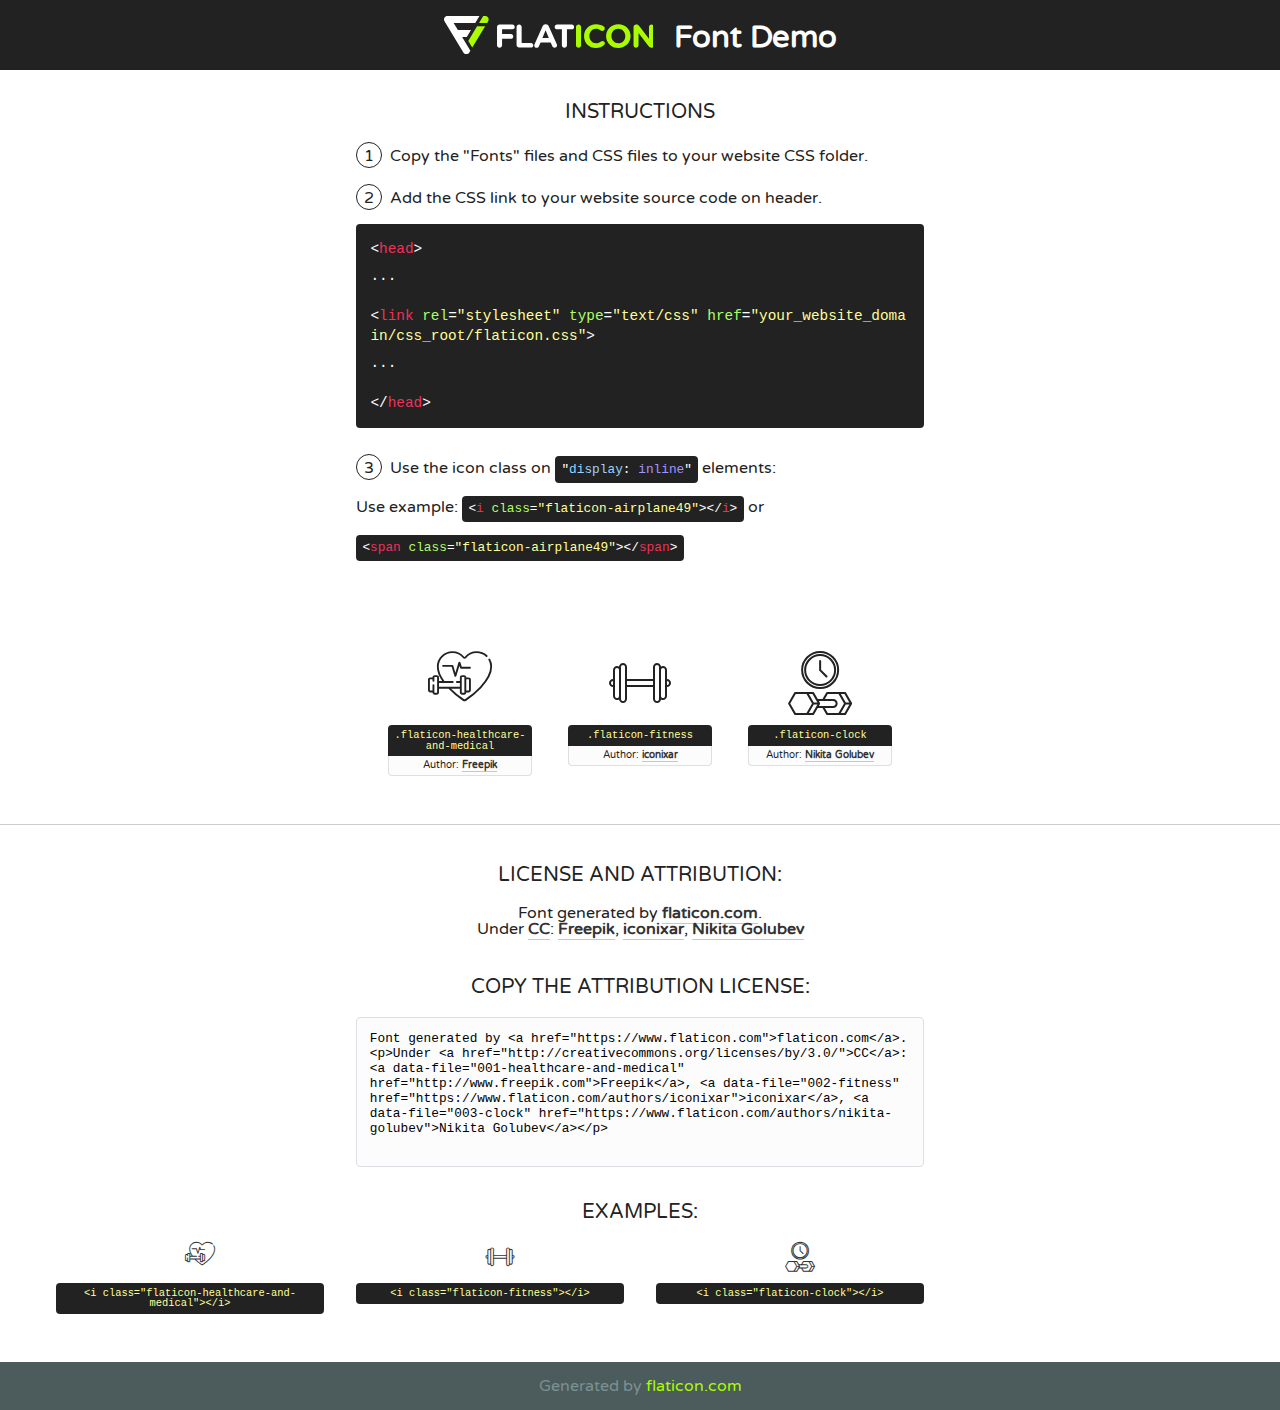
<file: assets/fonts/flaticon.html>
<!DOCTYPE html>
<!--
  Flaticon icon font: Flaticon
  Creation date: 13/05/2020 06:02
-->
<html>
<!DOCTYPE html>
<html>

<head>
    <title>Flaticon WebFont</title>
    <link href="http://fonts.googleapis.com/css?family=Varela+Round" rel="stylesheet" type="text/css" />
    <link rel="stylesheet" type="text/css" href="flaticon.css">
    <meta charset="UTF-8">
    <style>
    html, body, div, span, applet, object, iframe,
    h1, h2, h3, h4, h5, h6, p, blockquote, pre,
    a, abbr, acronym, address, big, cite, code,
    del, dfn, em, img, ins, kbd, q, s, samp,
    small, strike, strong, sub, sup, tt, var,
    b, u, i, center,
    dl, dt, dd, ol, ul, li,
    fieldset, form, label, legend,
    table, caption, tbody, tfoot, thead, tr, th, td,
    article, aside, canvas, details, embed, 
    figure, figcaption, footer, header, hgroup, 
    menu, nav, output, ruby, section, summary,
    time, mark, audio, video {
        margin: 0;
        padding: 0;
        border: 0;
        font-size: 100%;
        font: inherit;
        vertical-align: baseline;
    }
    /* HTML5 display-role reset for older browsers */
    article, aside, details, figcaption, figure, 
    footer, header, hgroup, menu, nav, section {
        display: block;
    }
    body {
        line-height: 1;
    }
    ol, ul {
        list-style: none;
    }
    blockquote, q {
        quotes: none;
    }
    blockquote:before, blockquote:after,
    q:before, q:after {
        content: '';
        content: none;
    }
    table {
        border-collapse: collapse;
        border-spacing: 0;
    }
    body {
        font-family: 'Varela Round', Helvetica, Arial, sans-serif;
        font-size: 16px;
        color: #222;
    }
    a {
        color: #333;
        border-bottom: 1px solid #a9fd00;
        font-weight: bold;
        text-decoration: none;
    }
    * {
        -moz-box-sizing: border-box;
        -webkit-box-sizing: border-box;
        box-sizing: border-box;
        margin: 0;
        padding: 0;
    }
    [class^="flaticon-"]:before, [class*=" flaticon-"]:before, [class^="flaticon-"]:after, [class*=" flaticon-"]:after {
        font-family: Flaticon;
        font-size: 30px;
        font-style: normal;
        margin-left: 20px;
        color: #333;
    }
    .wrapper {
        max-width: 600px;
        margin: auto;
        padding: 0 1em;
    }
    .title {
        font-size: 1.25em;
        text-align: center;
        margin-bottom: 1em;
        text-transform: uppercase;
    }
    header {
        text-align: center;
        background-color: #222;
        color: #fff;
        padding: 1em;
    }
    header .logo {
        width: 210px;
        height: 38px;
        display: inline-block;
        vertical-align: middle;
        margin-right: 1em;
        border: none;
    }
    header strong {
        font-size: 1.95em;
        font-weight: bold;
        vertical-align: middle;
        margin-top: 5px;
        display: inline-block;
    }
    .demo {
        margin: 2em auto;
        line-height: 1.25em;
    }
    .demo ul li {
        margin-bottom: 1em;
    }
    .demo ul li .num {
        color: #222;
        border-radius: 20px;
        display: inline-block;
        width: 26px;
        padding: 3px;
        height: 26px;
        text-align: center;
        margin-right: 0.5em;
        border: 1px solid #222;
    }
    .demo ul li code {
        background-color: #222;
        border-radius: 4px;
        padding: 0.25em 0.5em;
        display: inline-block;
        color: #fff;
        font-family: Consolas,Monaco,Lucida Console,Liberation Mono,DejaVu Sans Mono,Bitstream Vera Sans Mono,Courier New, monospace;
        font-weight: lighter;
        margin-top: 1em;
        font-size: 0.8em;
        word-break: break-all;
    }
    .demo ul li code.big {
        padding: 1em;
        font-size: 0.9em;
    }
    .demo ul li code .red {
        color: #EF3159;
    }
    .demo ul li code .green {
        color: #ACFF65;
    }
    .demo ul li code .yellow {
        color: #FFFF99;
    }
    .demo ul li code .blue {
        color: #99D3FF;
    }
    .demo ul li code .purple {
        color: #A295FF;
    }
    .demo ul li code .dots {
        margin-top: 0.5em;
        display: block;
    }
    #glyphs {
        border-bottom: 1px solid #ccc;
        padding: 2em 0;
        text-align: center;
    }
    .glyph {
        display: inline-block;
        width: 9em;
        margin: 1em;
        text-align: center;
        vertical-align: top;
        background: #FFF;
    }
    .glyph .glyph-icon {
        padding: 10px;
        display: block;
        font-family:"Flaticon";
        font-size: 64px;
        line-height: 1;
    }
    .glyph .glyph-icon:before {
        font-size: 64px;
        color: #222;
        margin-left: 0;
    }
    .class-name {
        font-size: 0.65em;
        background-color: #222;
        color: #fff;
        border-radius: 4px 4px 0 0;
        padding: 0.5em;
        color: #FFFF99;
        font-family: Consolas,Monaco,Lucida Console,Liberation Mono,DejaVu Sans Mono,Bitstream Vera Sans Mono,Courier New, monospace;
    }
    .author-name {
        font-size: 0.6em;
        background-color: #fcfcfd;
        border: 1px solid #DEDEE4;
        border-top: 0;
        border-radius: 0 0 4px 4px;
        padding: 0.5em;
    }
    .class-name:last-child {
        font-size: 10px;
        color:#888;
    }
    .class-name:last-child a {
        font-size: 10px;
        color:#555;
    }
    .class-name:last-child a:hover {
        color:#a9fd00;
    }
    .glyph > input {
        display: block;
        width: 100px;
        margin: 5px auto;
        text-align: center;
        font-size: 12px;
        cursor: text;
    }
    .glyph > input.icon-input {
        font-family:"Flaticon";
        font-size: 16px;
        margin-bottom: 10px;
    }
    .attribution .title {
        margin-top: 2em;
    }
    .attribution textarea {
        background-color: #fcfcfd;
        padding: 1em;
        border: none;
        box-shadow: none;
        border: 1px solid #DEDEE4;
        border-radius: 4px;
        resize: none;
        width: 100%;
        height: 150px;
        font-size: 0.8em;
        font-family: Consolas,Monaco,Lucida Console,Liberation Mono,DejaVu Sans Mono,Bitstream Vera Sans Mono,Courier New, monospace;
        -webkit-appearance: none;
    }
    .iconsuse {
        margin: 2em auto;
        text-align: center;
        max-width: 1200px;
    }
    .iconsuse:after {
        content: '';
        display: table;
        clear: both;
    }
    .iconsuse .image {
        float: left;
        width: 25%;
        padding: 0 1em;
    }
    .iconsuse .image p {
        margin-bottom: 1em;
    }
    .iconsuse .image span {
        display: block;
        font-size: 0.65em;
        background-color: #222;
        color: #fff;
        border-radius: 4px;
        padding: 0.5em;
        color: #FFFF99;
        margin-top: 1em;
        font-family: Consolas,Monaco,Lucida Console,Liberation Mono,DejaVu Sans Mono,Bitstream Vera Sans Mono,Courier New, monospace;
    }
    #footer {
        text-align: center;
        background-color: #4C5B5C;
        color: #7c9192;
        padding: 1em;
    }
    #footer a {
        border: none;
        color: #a9fd00;
        font-weight: normal;
    }
    @media (max-width: 960px) {
        .iconsuse .image {
            width: 50%;
        }
    }
    @media (max-width: 560px) {
        .iconsuse .image {
            width: 100%;
        }
    }
    </style>
</head>

<body class="characters-off">

    <header>
        <a href="https://www.flaticon.com" target="_blank" class="logo">
            <svg version="1.1" xmlns="http://www.w3.org/2000/svg" xmlns:xlink="http://www.w3.org/1999/xlink" xmlns:a="http://ns.adobe.com/AdobeSVGViewerExtensions/3.0/" viewBox="0 0 560.875 102.036" enable-background="new 0 0 560.875 102.036" xml:space="preserve">
                <defs>
                </defs>
                <g>
                    <g class="letters">
                        <path fill="#ffffff" d="M141.596,29.675c0-3.777,2.985-6.767,6.764-6.767h34.438c3.426,0,6.15,2.728,6.15,6.15
                        c0,3.43-2.724,6.149-6.15,6.149h-27.674v13.091h23.719c3.429,0,6.151,2.724,6.151,6.15c0,3.43-2.723,6.149-6.151,6.149h-23.719
                        v17.574c0,3.773-2.986,6.761-6.764,6.761c-3.779,0-6.764-2.989-6.764-6.761V29.675z"></path>
                        <path fill="#ffffff" d="M193.844,29.149c0-3.781,2.985-6.767,6.764-6.767c3.776,0,6.763,2.985,6.763,6.767v42.957h25.039
                        c3.426,0,6.149,2.726,6.149,6.153c0,3.425-2.723,6.15-6.149,6.15h-31.802c-3.779,0-6.764-2.986-6.764-6.768V29.149z"></path>
                        <path fill="#ffffff" d="M241.891,75.71l21.438-48.407c1.492-3.341,4.215-5.357,7.906-5.357h0.792
                        c3.686,0,6.323,2.017,7.815,5.357l21.439,48.407c0.436,0.967,0.701,1.845,0.701,2.723c0,3.602-2.809,6.501-6.414,6.501
                        c-3.161,0-5.269-1.845-6.499-4.655l-4.132-9.661h-27.059l-4.301,10.102c-1.144,2.631-3.426,4.214-6.237,4.214
                        c-3.517,0-6.24-2.81-6.24-6.325C241.1,77.64,241.451,76.677,241.891,75.71z M279.932,58.666l-8.521-20.297l-8.526,20.297H279.932
                        z"></path>
                        <path fill="#ffffff" d="M314.864,35.387H301.86c-3.429,0-6.239-2.813-6.239-6.238c0-3.429,2.811-6.24,6.239-6.24h39.533
                        c3.426,0,6.237,2.811,6.237,6.24c0,3.425-2.811,6.238-6.237,6.238h-13.001v42.785c0,3.773-2.99,6.761-6.764,6.761
                        c-3.779,0-6.764-2.989-6.764-6.761V35.387z"></path>
                        <path fill="#A9FD00" d="M352.615,29.149c0-3.781,2.985-6.767,6.767-6.767c3.774,0,6.761,2.985,6.761,6.767v49.024
                        c0,3.773-2.987,6.761-6.761,6.761c-3.781,0-6.767-2.989-6.767-6.761V29.149z"></path>
                        <path fill="#A9FD00" d="M374.132,53.836v-0.179c0-17.481,13.178-31.801,32.065-31.801c9.22,0,15.459,2.458,20.557,6.238
                        c1.402,1.054,2.637,2.985,2.637,5.357c0,3.692-2.985,6.59-6.681,6.59c-1.845,0-3.071-0.702-4.044-1.319
                        c-3.776-2.813-7.729-4.393-12.562-4.393c-10.364,0-17.831,8.611-17.831,19.154v0.173c0,10.542,7.291,19.329,17.831,19.329
                        c5.715,0,9.492-1.756,13.359-4.834c1.049-0.874,2.458-1.491,4.039-1.491c3.429,0,6.325,2.813,6.325,6.236
                        c0,2.106-1.056,3.78-2.282,4.834c-5.539,4.834-12.036,7.733-21.878,7.733C387.572,85.464,374.132,71.493,374.132,53.836z"></path>
                        <path fill="#A9FD00" d="M433.009,53.836v-0.179c0-17.481,13.79-31.801,32.766-31.801c18.981,0,32.592,14.143,32.592,31.628v0.173
                        c0,17.483-13.785,31.807-32.769,31.807C446.625,85.464,433.009,71.32,433.009,53.836z M484.224,53.836v-0.179
                        c0-10.539-7.725-19.326-18.626-19.326c-10.893,0-18.449,8.611-18.449,19.154v0.173c0,10.542,7.73,19.329,18.626,19.329
                        C476.676,72.986,484.224,64.378,484.224,53.836z"></path>
                        <path fill="#A9FD00" d="M506.233,29.321c0-3.774,2.99-6.763,6.767-6.763h1.401c3.252,0,5.183,1.583,7.029,3.953l26.093,34.265
                        V29.059c0-3.692,2.99-6.677,6.681-6.677c3.683,0,6.671,2.985,6.671,6.677v48.934c0,3.78-2.987,6.765-6.764,6.765h-0.436
                        c-3.257,0-5.188-1.581-7.034-3.953l-27.056-35.492v32.944c0,3.687-2.985,6.676-6.678,6.676c-3.683,0-6.673-2.989-6.673-6.676
                        V29.321z"></path>
                    </g>
                    <g class="insignia">
                        <path fill="#ffffff" d="M48.372,56.137h12.517l11.156-18.537H37.186L25.688,18.539h57.825L94.668,0H9.271
                        C5.925,0,2.842,1.801,1.198,4.716c-1.644,2.907-1.593,6.482,0.134,9.343l50.38,83.501c1.678,2.781,4.689,4.476,7.938,4.476
                        c3.246,0,6.257-1.695,7.935-4.476l2.898-4.804L48.372,56.137z"></path>
                        <g class="i">
                            <path fill="#A9FD00" d="M93.575,18.539h0.031v0.004l21.652,0.004l2.705-4.488c1.727-2.861,1.778-6.436,0.133-9.343
                            C116.454,1.801,113.371,0,110.026,0h-5.294L93.575,18.539z"></path>
                            <polygon fill="#A9FD00" points="88.291,27.356 64.725,66.486 75.519,84.404 109.942,27.356"></polygon>
                        </g>
                    </g>
                </g>
            </svg>
        </a>
        <strong>Font Demo</strong>
    </header>


    <section class="demo wrapper">

        <p class="title">Instructions</p>

        <ul>
            <li>
                <span class="num">1</span>Copy the "Fonts" files and CSS files to your website CSS folder.
            </li>
            <li>
                <span class="num">2</span>Add the CSS link to your website source code on header.
                <code class="big">
                    &lt;<span class="red">head</span>&gt;
                    <br/><span class="dots">...</span>
                    <br/>&lt;<span class="red">link</span> <span class="green">rel</span>=<span class="yellow">"stylesheet"</span> <span class="green">type</span>=<span class="yellow">"text/css"</span> <span class="green">href</span>=<span class="yellow">"your_website_domain/css_root/flaticon.css"</span>&gt;
                    <br/><span class="dots">...</span>
                    <br/>&lt;/<span class="red">head</span>&gt;
                </code>
            </li>

            <li>
                <p>
                    <span class="num">3</span>Use the icon class on <code>"<span class="blue">display</span>:<span class="purple"> inline</span>"</code> elements:
                    <br />
                    Use example: <code>&lt;<span class="red">i</span> <span class="green">class</span>=<span class="yellow">&quot;flaticon-airplane49&quot;</span>&gt;&lt;/<span class="red">i</span>&gt;</code> or <code>&lt;<span class="red">span</span> <span class="green">class</span>=<span class="yellow">&quot;flaticon-airplane49&quot;</span>&gt;&lt;/<span class="red">span</span>&gt;</code>
            </li>
        </ul>

    </section>




   <section id="glyphs">          
    
      
        <div class="glyph"><div class="glyph-icon flaticon-healthcare-and-medical"></div>
            <div class="class-name">.flaticon-healthcare-and-medical</div>
            <div class="author-name">Author: <a data-file="001-healthcare-and-medical" href="http://www.freepik.com">Freepik</a> </div> 
        </div>        
        
        <div class="glyph"><div class="glyph-icon flaticon-fitness"></div>
            <div class="class-name">.flaticon-fitness</div>
            <div class="author-name">Author: <a data-file="002-fitness" href="https://www.flaticon.com/authors/iconixar">iconixar</a> </div> 
        </div>        
        
        <div class="glyph"><div class="glyph-icon flaticon-clock"></div>
            <div class="class-name">.flaticon-clock</div>
            <div class="author-name">Author: <a data-file="003-clock" href="https://www.flaticon.com/authors/nikita-golubev">Nikita Golubev</a> </div> 
        </div>        
        

    </section>



    <section class="attribution wrapper"   style="text-align:center;">

      <div class="title">License and attribution:</div><div class="attrDiv">Font generated by <a href="https://www.flaticon.com">flaticon.com</a>. <div><p>Under <a href="http://creativecommons.org/licenses/by/3.0/">CC</a>: <a data-file="001-healthcare-and-medical" href="http://www.freepik.com">Freepik</a>, <a data-file="002-fitness" href="https://www.flaticon.com/authors/iconixar">iconixar</a>, <a data-file="003-clock" href="https://www.flaticon.com/authors/nikita-golubev">Nikita Golubev</a></p>  </div>
      </div>
      <div class="title">Copy the Attribution License:</div>

    <textarea onclick="this.focus();this.select();">Font generated by &lt;a href=&quot;https://www.flaticon.com&quot;&gt;flaticon.com&lt;/a&gt;. <p>Under <a href="http://creativecommons.org/licenses/by/3.0/">CC</a>: <a data-file="001-healthcare-and-medical" href="http://www.freepik.com">Freepik</a>, <a data-file="002-fitness" href="https://www.flaticon.com/authors/iconixar">iconixar</a>, <a data-file="003-clock" href="https://www.flaticon.com/authors/nikita-golubev">Nikita Golubev</a></p>  
     </textarea>

    </section>

    <section class="iconsuse">

          <div class="title">Examples:</div>            
             
            <div class="image">
                <p>
                    <i class="glyph-icon flaticon-healthcare-and-medical"></i> 
                    <span>&lt;i class=&quot;flaticon-healthcare-and-medical&quot;&gt;&lt;/i&gt;</span>
                </p>
            </div>
            
            <div class="image">
                <p>
                    <i class="glyph-icon flaticon-fitness"></i> 
                    <span>&lt;i class=&quot;flaticon-fitness&quot;&gt;&lt;/i&gt;</span>
                </p>
            </div>
            
            <div class="image">
                <p>
                    <i class="glyph-icon flaticon-clock"></i> 
                    <span>&lt;i class=&quot;flaticon-clock&quot;&gt;&lt;/i&gt;</span>
                </p>
            </div>
                       
        </div>
                            
    </section>

<div id="footer">
    <div>Generated by <a href="https://www.flaticon.com">flaticon.com</a>
    </div>
</div>



</body>
</html>
</file>
<file: assets/css/flaticon.css>
/*
  	Flaticon icon font: Flaticon
  	Creation date: 13/05/2020 06:02
  	*/

@font-face {
  font-family: "Flaticon";
  src: url("../fonts/Flaticon.eot");
  src: url("../fonts/Flaticon.eot?#iefix") format("embedded-opentype"),
       url("../fonts/Flaticon.woff2") format("woff2"),
       url("../fonts/Flaticon.woff") format("woff"),
       url("../fonts/Flaticon.ttf") format("truetype"),
       url("../fonts/Flaticon.svg#Flaticon") format("svg");
  font-weight: normal;
  font-style: normal;
}

@media screen and (-webkit-min-device-pixel-ratio:0) {
  @font-face {
    font-family: "Flaticon";
    src: url("../fonts/Flaticon.svg#Flaticon") format("svg");
  }
}

[class^="flaticon-"]:before, [class*=" flaticon-"]:before,
[class^="flaticon-"]:after, [class*=" flaticon-"]:after {   
  font-family: Flaticon;
font-style: normal;
}

.flaticon-healthcare-and-medical:before { content: "\f100"; }
.flaticon-fitness:before { content: "\f101"; }
.flaticon-clock:before { content: "\f102"; }
</file>
<file: assets/css/gijgo.css>
.gj-button {
    background-color: #f5f5f5;
    border: 1px solid #ddd;
    color: #000;
    border-radius: 3px;
    padding: 6px 10px;
    cursor: pointer;
}

.gj-unselectable {
    -webkit-touch-callout: none;
    -webkit-user-select: none;
    -khtml-user-select: none;
    -moz-user-select: none;
    -ms-user-select: none;
    user-select: none;
}

.gj-row {
    display: -webkit-box;
    display: -ms-flexbox;
    display: flex;
    -ms-flex-wrap: wrap;
    flex-wrap: wrap;
}

.gj-margin-left-5 {
    margin-left: 5px;
}

.gj-margin-left-10 {
    margin-left: 10px;
}

.gj-width-full {
    width: 100%;
}

.gj-cursor-pointer {
    cursor: pointer;
}

.gj-text-align-center {
    text-align: center;
}

.gj-font-size-16 {
    font-size: 16px;
}

.gj-hidden {
    display: none;
}

/** Material Design */
.gj-button-md {
    background: 0 0;
    border: none;
    border-radius: 2px;
    color: rgba(0, 0, 0, 0.87);
    position: relative;
    height: 36px;
    margin: 0;
    min-width: 64px;
    padding: 0 16px;
    display: inline-block;
    font-family: "Roboto","Helvetica","Arial",sans-serif;
    font-size: 1rem;
    font-weight: 500;
    text-transform: uppercase;
    letter-spacing: 0;
    overflow: hidden;
    will-change: box-shadow;
    transition: box-shadow .2s cubic-bezier(.4,0,1,1),background-color .2s cubic-bezier(.4,0,.2,1),color .2s cubic-bezier(.4,0,.2,1);
    outline: none;
    cursor: pointer;
    text-decoration: none;
    text-align: center;
    line-height: 36px;
    vertical-align: middle;
    overflow: hidden;
    -webkit-user-select: none;
    -moz-user-select: none;
    -ms-user-select: none;
    user-select: none;
}

.gj-button-md:hover {
    background-color: rgba(158,158,158,.2);
}

.gj-button-md:disabled {
    color: rgba(0,0,0,.26);
    background: 0 0;
}

.gj-button-md .material-icons,
.gj-button-md .gj-icon {
    vertical-align: middle;
    /*font-size: 1.3rem;
    margin-right: 4px;*/
}

.gj-button-md.gj-button-md-icon {
    width: 24px;
    height: 31px;
    min-width: 24px;
    padding: 0px;
    display: table;
}

.gj-button-md.gj-button-md-icon .material-icons,
.gj-button-md.gj-button-md-icon .gj-icon {
    display: table-cell;
    margin-right: 0px;
    width: 24px;
    height: 24px;
}

.gj-button-md.active {
    background-color: rgba(158,158,158,.4);
}

.gj-button-md-group {
    position: relative;
    display: inline-block;
    vertical-align: middle;
}
.gj-textbox-md {
	/* border: none; */
	/* border-bottom: 1px solid rgba(0,0,0,.42); */
	display: block;
	font-family: "Helvetica","Arial",sans-serif;
	font-size: 16px;
	line-height: 16px;
	/* padding: 4px 0px; */
	margin: 0;
	/* width: 100%; */
	background: 0 0;
	/* text-align: ; */
	color: rgba(0,0,0,.87);
	padding-left: 44px;
	border: 1px solid #dca73a;
	/* padding: 15px 15px; */
	/* text-align: center; */
	width: 177px;
	height: 55px;
	border-radius: 5px;
}
.gj-textbox-md:focus,
.gj-textbox-md:active {
    /* border-bottom: 2px solid rgba(0,0,0,.42); */
    outline: none;
}

.gj-textbox-md::placeholder {
    color: #8e8e8e;
}

.gj-textbox-md:-ms-input-placeholder {
    color: #8e8e8e;
}

.gj-textbox-md::-ms-input-placeholder {
    color: #8e8e8e;
}

.gj-md-spacer-24 {
    min-width: 24px;
    width: 24px;
    display: inline-block;
}

.gj-md-spacer-32 {
    min-width: 32px;
    width: 32px;
    display: inline-block;
}

.gj-modal {
    position: fixed;
    top: 0;
    right: 0;
    bottom: 0;
    left: 0;
    z-index: 1203;
    display: none;
    overflow: hidden;
    -webkit-overflow-scrolling: touch;
    outline: 0;
    background-color: rgba(0, 0, 0, 0.54118);
    transition: 200ms ease opacity;
    will-change: opacity;
}

/* List */
ul.gj-list li [data-role="wrapper"] {
    display: table;
    width: 100%;
}

ul.gj-list li [data-role="checkbox"] {
    display: table-cell;
    vertical-align:middle;
    text-align:center;
}

ul.gj-list li [data-role="image"] {
    display: table-cell;
    vertical-align:middle;
    text-align:center;
}

ul.gj-list li [data-role="display"] {
    display: table-cell;
    vertical-align:middle;
    cursor: pointer;
}

ul.gj-list li [data-role="display"]:empty:before {
  content: "\200b"; /* unicode zero width space character */
}

/* List - Bootstrap */
ul.gj-list-bootstrap {
    padding-left: 0px;
    margin-bottom: 0px;
}

ul.gj-list-bootstrap li {
    padding: 0px;
}

ul.gj-list-bootstrap li [data-role="wrapper"] {
    padding: 0px 10px;
}

ul.gj-list-bootstrap li [data-role="checkbox"] {
    width: 24px;
    padding: 3px;
}

ul.gj-list-bootstrap li [data-role="image"] {
    width: 24px;
    height: 24px;
}

ul.gj-list-bootstrap li [data-role="display"] {
    padding: 8px 0px 8px 4px;
}

.list-group-item.active ul li, .list-group-item.active:focus ul li, .list-group-item.active:hover ul li {
    text-shadow: none;
    color:initial;
}

/* List - Material Design */
ul.gj-list-md {
    padding: 0px;
    list-style: none;
    list-style-type: none;
    line-height: 24px;
    letter-spacing: 0;
    color: #616161; /* Gray 700 */
}

ul.gj-list-md li {
    display: list-item;
    list-style-type: none;
    padding: 0px;
    min-height: unset;
    box-sizing: border-box;
    align-items: center;
    cursor: default;
    overflow: hidden;

    font-family: "Roboto","Helvetica","Arial",sans-serif;
    font-size: 16px;
    font-weight: 400;
    letter-spacing: .04em;
    line-height: 1;
    
    -webkit-flex-direction: row;
    -ms-flex-direction: row;
    flex-direction: row;
    -webkit-flex-wrap: nowrap;
    -ms-flex-wrap: nowrap;
    flex-wrap: nowrap;
}

ul.gj-list-md li [data-role="checkbox"] {
    height: 24px;
    width: 24px;
}

ul.gj-list-md li [data-role="image"] {
    height: 24px;
    width: 24px;
}

ul.gj-list-md li [data-role="display"] {
    padding: 8px 0px 8px 5px;
    order: 0;
    flex-grow: 2;
    text-decoration: none;
    box-sizing: border-box;
    align-items: center;
    text-align: left;
    color: rgba(0,0,0,.87);
}

ul.gj-list-md li.disabled>[data-role="wrapper"]>[data-role="display"] {
    color: #9E9E9E; /* Gray 500 */
}

.gj-list-md-active {
    background: #e0e0e0;
    color: #3f51b5;
}


/* Picker */
.gj-picker {
    position: absolute;
    z-index: 1203;
    background-color: #fff;
}

.gj-picker .selected {
    color: #fff;
}

/* Material Design */
.gj-picker-md {
    font-family: "Roboto","Helvetica","Arial",sans-serif;
    font-size: 16px;
    font-weight: 400;
    letter-spacing: .04em;
    line-height: 1;
    color: rgba(0,0,0,.87);
    border: 1px solid #E0E0E0;
}

.gj-modal .gj-picker-md {
    border: 0px;
}

.gj-picker-md [role="header"] {
    color: rgba(255, 255, 255, 0.54);
    display: flex;
    background: #2196f3;
    align-items: baseline;
    user-select: none;
    justify-content: center;
}

.gj-picker-md [role="footer"] {
    float: right;
    padding: 10px;
}

.gj-picker-md [role="footer"] button.gj-button-md {
    color: #2196f3;
    font-weight: bold;
    font-size: 13px;
}

/* Bootstrap */
.gj-picker-bootstrap {
    border-radius: 4px;
    border: 1px solid #E0E0E0;
}

.gj-picker-bootstrap .selected {
    color: #888;
}

.gj-picker-bootstrap [role="header"] {
    background: #eee;
    color: #AAA;
}
@font-face {
    font-family: 'gijgo-material';
    src: url('../fonts/gijgo-material.eot?235541');
    src: url('../fonts/gijgo-material.eot?235541#iefix') format('embedded-opentype'), url('../fonts/gijgo-material.ttf?235541') format('truetype'), url('../fonts/gijgo-material.woff?235541') format('woff'), url('../fonts/gijgo-material.svg?235541#gijgo-material') format('svg');
    font-weight: normal;
    font-style: normal;
}

.gj-icon {
    /* use !important to prevent issues with browser extensions that change fonts */
    font-family: 'gijgo-material' !important;
    font-size: 24px;
    speak: none;
    font-style: normal;
    font-weight: normal;
    font-variant: normal;
    text-transform: none;
    line-height: 1;
    /* Enable Ligatures ================ */
    letter-spacing: 0;
    -webkit-font-feature-settings: "liga";
    -moz-font-feature-settings: "liga=1";
    -moz-font-feature-settings: "liga";
    -ms-font-feature-settings: "liga" 1;
    font-feature-settings: "liga";
    -webkit-font-variant-ligatures: discretionary-ligatures;
    font-variant-ligatures: discretionary-ligatures;
    /* Better Font Rendering =========== */
    -webkit-font-smoothing: antialiased;
    -moz-osx-font-smoothing: grayscale;
}

.gj-icon.undo:before {
    content: "\e900";
}

.gj-icon.vertical-align-top:before {
    content: "\e901";
}

.gj-icon.vertical-align-center:before {
    content: "\e902";
}

.gj-icon.vertical-align-bottom:before {
    content: "\e903";
}

.gj-icon.arrow-dropup:before {
    content: "\e904";
}

.gj-icon.clock:before {
    content: "\e905";
}

.gj-icon.refresh:before {
    content: "\e906";
}

.gj-icon.last-page:before {
    content: "\e907";
}

.gj-icon.first-page:before {
    content: "\e908";
}

.gj-icon.cancel:before {
    content: "\e909";
}

.gj-icon.clear:before {
    content: "\e90a";
}

.gj-icon.check-circle:before {
    content: "\e90b";
}

.gj-icon.delete:before {
    content: "\e90c";
}

.gj-icon.arrow-upward:before {
    content: "\e90d";
}

.gj-icon.arrow-forward:before {
    content: "\e90e";
}

.gj-icon.arrow-downward:before {
    content: "\e90f";
}

.gj-icon.arrow-back:before {
    content: "\e910";
}

.gj-icon.list-numbered:before {
    content: "\e911";
}

.gj-icon.list-bulleted:before {
    content: "\e912";
}

.gj-icon.indent-increase:before {
    content: "\e913";
}

.gj-icon.indent-decrease:before {
    content: "\e914";
}

.gj-icon.redo:before {
    content: "\e915";
}

.gj-icon.align-right:before {
    content: "\e916";
}

.gj-icon.align-left:before {
    content: "\e917";
}

.gj-icon.align-justify:before {
    content: "\e918";
}

.gj-icon.align-center:before {
    content: "\e919";
}

.gj-icon.strikethrough:before {
    content: "\e91a";
}

.gj-icon.italic:before {
    content: "\e91b";
}

.gj-icon.underlined:before {
    content: "\e91c";
}

.gj-icon.bold:before {
    content: "\e91d";
}

.gj-icon.arrow-dropdown:before {
    content: "\e91e";
}

.gj-icon.done:before {
    content: "\e91f";
}

.gj-icon.pencil:before {
    content: "\e920";
}

.gj-icon.minus:before {
    content: "\e921";
}

.gj-icon.plus:before {
    content: "\e922";
}

.gj-icon.chevron-up:before {
    content: "\e923";
}

.gj-icon.chevron-right:before {
    content: "\e924";
}

.gj-icon.chevron-down:before {
    content: "\e925";
}

.gj-icon.chevron-left:before {
    content: "\e926";
}

.gj-icon.event:before {
    content: "\e927";
}
.gj-draggable {
    cursor: move;
}
.gj-resizable-handle {
    position: absolute;
    font-size: 0.1px;
    display: block;
    -ms-touch-action: none;
    touch-action: none;
    z-index: 1203;
}

.gj-resizable-n {
    cursor: n-resize;
    height: 7px;
    width: 100%;
    top: -5px;
    left: 0;
}
.gj-resizable-e {
    cursor: e-resize;
    width: 7px;
    right: -5px;
    top: 0;
    height: 100%;
}
.gj-resizable-s {
    cursor: s-resize;
    height: 7px;
    width: 100%;
    bottom: -5px;
    left: 0;
}
.gj-resizable-w {
	cursor: w-resize;
	width: 7px;
	left: -5px;
	top: 0;
	height: 100%;
}
.gj-resizable-se {
	cursor: se-resize;
	width: 12px;
	height: 12px;
	right: 1px;
	bottom: 1px;
}
.gj-resizable-sw {
	cursor: sw-resize;
	width: 9px;
	height: 9px;
	left: -5px;
	bottom: -5px;
}
.gj-resizable-nw {
	cursor: nw-resize;
	width: 9px;
	height: 9px;
	left: -5px;
	top: -5px;
}
.gj-resizable-ne {
	cursor: ne-resize;
	width: 9px;
	height: 9px;
	right: -5px;
	top: -5px;
}

.gj-dialog-footer {
    position: absolute;
    bottom: 0px;
    width: 100%;
    margin-top: 0px;
}

.gj-dialog-scrollable [data-role="body"] {
    overflow-x: hidden;
    overflow-y: scroll;
}

/** Bootstrap 3 **/
.gj-dialog-bootstrap {
    overflow: hidden;
    z-index: 1202;
}

.gj-dialog-bootstrap [data-role="title"] {
    display: inline;
}
.gj-dialog-bootstrap [data-role="close"] {
    line-height: 1.42857143;
}

/** Bootstrap 4 **/
.gj-dialog-bootstrap4 {
    overflow: hidden;
    z-index: 1202;
}

.gj-dialog-bootstrap4 [data-role="title"] {
    display: inline;
}
.gj-dialog-bootstrap4 [data-role="close"] {
    line-height: 1.5;
}

/** Material Design **/
.gj-dialog-md {
    background-color: #FFF;
    overflow: hidden;
    border: none;
    box-shadow: 0 11px 15px -7px rgba(0,0,0,.2), 0 24px 38px 3px rgba(0,0,0,.14), 0 9px 46px 8px rgba(0,0,0,.12);
    box-sizing: border-box;
    position: relative;
    display: -webkit-box;
    display: -webkit-flex;
    display: -ms-flexbox;
    display: flex;
    -webkit-box-orient: vertical;
    -webkit-box-direction: normal;
    -webkit-flex-direction: column;
    -ms-flex-direction: column;
    flex-direction: column;
    -webkit-background-clip: padding-box;
    background-clip: padding-box;
    outline: 0;
    z-index: 1202;
}

.gj-dialog-md-header {
    padding: 24px 24px 0px 24px;
    font-family: "Roboto","Helvetica","Arial",sans-serif;
}

.gj-dialog-md-title {
    margin: 0;
    font-weight: 400;
    display: inline;
    line-height: 28px;
    font-size: 20px;
}

.gj-dialog-md-close {
    -webkit-appearance: none;
    padding: 0;
    cursor: pointer;
    background: 0 0;
    border: 0;
    float: right;
    line-height: 28px;
    font-size: 28px;
}

.gj-dialog-md-body {
    padding: 20px 24px 24px 24px;
    color: rgba(0,0,0,.54);
    font-family: "Helvetica","Arial",sans-serif;
    font-size: 14px;
    font-weight: 400;
    line-height: 20px;
}

.gj-dialog-md-footer {
    padding: 8px 8px 8px 24px;
    display: -webkit-flex;
    display: -ms-flexbox;
    display: flex;
    -webkit-flex-direction: row-reverse;
    -ms-flex-direction: row-reverse;
    flex-direction: row-reverse;
    -webkit-flex-wrap: wrap;
    -ms-flex-wrap: wrap;
    flex-wrap: wrap;

    box-sizing: border-box;
}

.gj-dialog-md-footer>*:first-child {
    margin-right: 0;
}

.gj-dialog-md-footer>* {
    margin-right: 8px;
    height: 36px;
}
DIV.gj-grid-wrapper {
    margin: auto;
    position: relative;
    clear:both;
    z-index: 1;
}

TABLE.gj-grid {
    margin: auto;    
    border-collapse: collapse;
    width: 100%;
    table-layout: fixed;
}

TABLE.gj-grid THEAD TH [data-role="selectAll"] {
    margin: auto;
}

TABLE.gj-grid THEAD TH [data-role="title"] {
    display: inline-block;
}

TABLE.gj-grid THEAD TH [data-role="sorticon"] {
    display: inline-block;
}

TABLE.gj-grid THEAD TH {
    overflow: hidden;
    text-overflow: ellipsis;
}

TABLE.gj-grid.autogrow-header-row THEAD TH {
    overflow: auto;
    text-overflow: initial;
    white-space: pre-wrap;
    -ms-word-break: break-word;
    word-break: break-word;
}

TABLE.gj-grid > tbody > tr > td {
    overflow: hidden;
    position: relative;
}

table.gj-grid tbody div[data-role="display"] {
    vertical-align: middle;
    text-indent: 0;
    white-space: pre-wrap;
    -ms-word-break: break-word;
    word-break: break-word;
}

table.gj-grid.fixed-body-rows tbody div[data-role="display"] {
    overflow: hidden;
    text-overflow: ellipsis;
    white-space: nowrap;
    -ms-word-break: initial;
    word-break: initial;
}

table.gj-grid tfoot DIV[data-role="display"] {
    vertical-align: middle;
    text-indent: 0;
    display: flex;
}

TABLE.gj-grid .fa {
    padding: 2px;
}

TABLE.gj-grid > tbody > tr > td > div {
    padding: 2px;
    overflow: hidden;
}

DIV.gj-grid-wrapper DIV.gj-grid-loading-cover
{
    background: #BBBBBB;
    opacity: 0.5;
    position: absolute;
    vertical-align: middle;
}

DIV.gj-grid-wrapper DIV.gj-grid-loading-text
{
    position: absolute;
    font-weight: bold;
}

/* Bootstrap Theme */
table.gj-grid-bootstrap thead th {
    background-color: #f5f5f5;
    vertical-align:middle;
}

table.gj-grid-bootstrap thead th [data-role="sorticon"] {
    margin-left: 5px;
}

table.gj-grid-bootstrap thead th [data-role="sorticon"] i.gj-icon,
table.gj-grid-bootstrap thead th [data-role="sorticon"] i.material-icons {
    position: absolute;
    font-size: 20px;
    top: 15px;
}

table.gj-grid-bootstrap tbody tr td div[data-role="display"] {
    padding: 0px;
}

.gj-grid-bootstrap-4 .gj-checkbox-bootstrap {
    display: inline-block;
    padding-top: 2px;
}

.gj-grid-bootstrap-4 tbody tr.active {
    background-color: rgba(0,0,0,.075);
}

/* Material Design Theme */
.gj-grid-md {
    position: relative;
    border: 1px solid #e0e0e0;
    border-collapse: collapse;
    white-space: nowrap;
    font-size: 13px;
    font-family: "Roboto","Helvetica","Arial",sans-serif;
    background-color: #fff;
}

.gj-grid-md td:first-of-type, .gj-grid-md th:first-of-type {
    padding-left: 24px;
}

.gj-grid-md th {
    position: relative;
    vertical-align: bottom;
    font-weight: 700;
    line-height: 31px;
    letter-spacing: 0;
    height: 56px;
    font-size: 12px;
    color: rgba(0,0,0,.54);
    padding-bottom: 8px;
    box-sizing: border-box;
    padding: 12px 18px;
    text-align: right;
}

.gj-grid-md td {
    position: relative;
    height: 48px;
    border-top: 1px solid #e0e0e0;
    border-bottom: 1px solid #e0e0e0;
    padding: 12px 18px;
    box-sizing: border-box;
    text-align: left;
    color: rgba(0,0,0,.87);
}

.gj-grid-md tbody tr {
    position: relative;
    height: 48px;
    transition-duration: .28s;
    transition-timing-function: cubic-bezier(.4,0,.2,1);
    transition-property: background-color;
}

.gj-grid-md tbody tr:hover {
    background-color: #EEEEEE; /* Gray 200 */
}

.gj-grid-md tbody tr.gj-grid-md-select {
    background-color: #F5F5F5; /* Grey 100 */
}


table.gj-grid-md thead th [data-role="sorticon"] {
    margin-left: 5px;
}

table.gj-grid-md thead th [data-role="sorticon"] i.gj-icon,
table.gj-grid-md thead th [data-role="sorticon"] i.material-icons {
    position: absolute;
    font-size: 16px;
    top: 19px;
}

table.gj-grid-md thead th.gj-grid-select-all {
    padding-bottom: 3px;
}
/* Hide all prioritized columns by default */
@media only all {
	th.display-1120,
	td.display-1120,
	th.display-960,
	td.display-960,
	th.display-800,
	td.display-800,
	th.display-640,
	td.display-640,
	th.display-480,
	td.display-480,
	th.display-320,
	td.display-320 {
		display: none;
	}
}

/* Show at 320px (20em x 16px) */
@media screen and (min-width: 20em) {
	TABLE.gj-grid-bootstrap th.display-320,
	TABLE.gj-grid-bootstrap td.display-320 {
		display: table-cell;
	}
}
/* Show at 480px (30em x 16px) */
@media screen and (min-width: 30em) {
	TABLE.gj-grid-bootstrap th.display-480,
	TABLE.gj-grid-bootstrap td.display-480 {
		display: table-cell;
	}
}
/* Show at 640px (40em x 16px) */
@media screen and (min-width: 40em) {
	TABLE.gj-grid-bootstrap th.display-640,
	TABLE.gj-grid-bootstrap td.display-640 {
		display: table-cell;
	}
}
/* Show at 800px (50em x 16px) */
@media screen and (min-width: 50em) {
	TABLE.gj-grid-bootstrap th.display-800,
	TABLE.gj-grid-bootstrap td.display-800 {
		display: table-cell;
	}
}
/* Show at 960px (60em x 16px) */
@media screen and (min-width: 60em) {
	TABLE.gj-grid-bootstrap th.display-960,
	TABLE.gj-grid-bootstrap td.display-960 {
		display: table-cell;
	}
}
/* Show at 1,120px (70em x 16px) */
@media screen and (min-width: 70em) {
	TABLE.gj-grid-bootstrap th.display-1120,
	TABLE.gj-grid-bootstrap td.display-1120 {
		display: table-cell;
	}
}

/* Material Design Theme */
.gj-grid-md tfoot tr th {
    padding-right: 14px;
}

.gj-grid-md tfoot tr[data-role="pager"] .gj-grid-mdl-pager-label {
    padding-left: 5px;
    padding-right: 5px;
}

.gj-grid-md tfoot tr[data-role="pager"] .gj-dropdown-md {
    margin-left: 12px;
}

.gj-grid-md tfoot tr[data-role="pager"] .gj-dropdown-md [role="presenter"] {
    font-size: 12px;
    font-weight: bold;
    color: rgba(0,0,0,.54);
}

.gj-grid-md tfoot tr[data-role="pager"] .gj-dropdown-md [role="presenter"] [role="display"] {
    text-align: right;
}

.gj-grid-md tfoot tr[data-role="pager"] .gj-grid-md-limit-select {
    margin-left: 10px;
    font-size: 12px;
    font-weight: bold;
    color: rgba(0,0,0,.54);
}

/* Bootstrap */
.gj-grid-bootstrap tfoot tr[data-role="pager"] th {
    line-height: 30px;
    background-color: #f5f5f5;
}

.gj-grid-bootstrap tfoot tr[data-role="pager"] th > div > div {
    margin-right: 5px;
}

.gj-grid-bootstrap tfoot tr[data-role="pager"] th > div > button {
    margin-right: 5px;
}

.gj-grid-bootstrap-4 tfoot tr[data-role="pager"] th > div button {
    height: 34px;
}

.gj-grid-bootstrap-4 tfoot tr[data-role="pager"] th div .gj-dropdown-bootstrap-4 .gj-dropdown-expander-mi .gj-icon {
    top: 5px;
}

.gj-grid-bootstrap-3 tfoot tr[data-role="pager"] th > div > input {
    margin-right: 5px;
    width: 40px;
    text-align: right;
    display: inline-block;
    font-weight: bold;
}

.gj-grid-bootstrap-4 tfoot tr[data-role="pager"] th > div > div.input-group {
    width: 40px;
}

.gj-grid-bootstrap-4 tfoot tr[data-role="pager"] th > div > div.input-group input {
    text-align: right;
    font-weight: bold;
    height: 34px;
    padding-top: 2px;
    padding-bottom: 6px;
}

.gj-grid-bootstrap tfoot tr[data-role="pager"] th > div > select {
    display: inline-block;
    margin-right: 5px;
    width: 60px;
}

.gj-grid-bootstrap tfoot tr[data-role="pager"] th .gj-dropdown-bootstrap .gj-list-bootstrap [data-role="display"] {
    line-height: 14px;
}

.gj-grid-bootstrap tfoot tr[data-role="pager"] th .gj-dropdown-bootstrap [role="presenter"] [role="display"] {
    font-weight: bold;
}

.gj-grid-bootstrap tfoot tr[data-role="pager"] th .gj-dropdown-bootstrap-3 [role="presenter"] {
    padding: 2px 8px;
}

.gj-grid-bootstrap tfoot tr[data-role="pager"] th .gj-dropdown-bootstrap-4 [role="presenter"] {
    padding: 1px 8px;
}
.gj-grid thead tr th div.gj-grid-column-resizer-wrapper {
    position: relative;
    width: 100%;
    height: 0px; 
    top: 0px; 
    left: 0px; 
    padding: 0px;
}

span.gj-grid-column-resizer {
    position: absolute;
    right: 0px;
    width: 10px;
    top: -100px;
    height: 300px;
    z-index: 1203;
    cursor: e-resize;
}

.gj-grid-resize-cursor {
    cursor: e-resize;
}
.gj-grid-md tbody tr.gj-grid-top-border td {
  border-top: 2px solid #777;
}
.gj-grid-md tbody tr.gj-grid-bottom-border td {
  border-bottom: 2px solid #777;
}

.gj-grid-bootstrap tbody tr.gj-grid-top-border td {
  border-top: 2px solid #777;
}
.gj-grid-bootstrap tbody tr.gj-grid-bottom-border td {
  border-bottom: 2px solid #777;
}
.gj-grid-md thead tr th.gj-grid-left-border,
.gj-grid-md tbody tr td.gj-grid-left-border
{
    border-left: 3px solid #777;
}
.gj-grid-md thead tr th.gj-grid-right-border,
.gj-grid-md tbody tr td.gj-grid-right-border
{
    border-right: 3px solid #777;
}

.gj-grid-bootstrap thead tr th.gj-grid-left-border,
.gj-grid-bootstrap tbody tr td.gj-grid-left-border
{
    border-left: 5px solid #ddd;
}
.gj-grid-bootstrap thead tr th.gj-grid-right-border,
.gj-grid-bootstrap tbody tr td.gj-grid-right-border
{
    border-right: 5px solid #ddd;
}
.gj-dirty {
    position: absolute;
    top: 0px;
    left: 0px;
    border-style: solid;
    border-width: 3px;
    border-color: #f00 transparent transparent #f00;
    padding: 0;
    overflow: hidden;
    vertical-align: top;
}

/* Material Design */
.gj-grid-md tbody tr td.gj-grid-management-column {
    padding: 3px;
}

.gj-grid-md tbody tr td[data-mode="edit"] {
    padding: 0px 18px;
}

.gj-grid-md tbody .gj-dropdown-md [role="presenter"] [role="display"] {
    padding: 0px;
}

/* Bootstrap */
.gj-grid-bootstrap tbody tr td[data-mode="edit"] {
    padding: 0px;
}

.gj-grid-bootstrap tbody tr td[data-mode="edit"] [data-role="edit"] {
    padding: 0px;
}

/* Bootstrap 3 */
.gj-grid-bootstrap-3 tbody tr td.gj-grid-management-column {
    padding: 3px;
}

.gj-grid-bootstrap-3 tbody tr td[data-mode="edit"] {
    height: 38px;
}

.gj-grid-bootstrap-3 tbody tr td[data-mode="edit"] [data-role="edit"] input[type="text"] {
    height: 37px;
    padding: 8px;
}

.gj-grid-bootstrap-3 tbody tr td[data-mode="edit"] .gj-dropdown-bootstrap [role="presenter"] {
    border: 0px;
    border-radius: 0px;
    height: 37px;
    padding-left: 8px;
}

.gj-grid-bootstrap-3 tbody tr td[data-mode="edit"] .gj-datepicker-bootstrap {
    height: 37px;
}

.gj-grid-bootstrap-3 tbody tr td[data-mode="edit"] .gj-datepicker-bootstrap [role="input"] {
    height: 37px;
    border:0px;
    border-radius: 0px;
}

.gj-grid-bootstrap-3 tbody tr td[data-mode="edit"] .gj-datepicker-bootstrap [role="right-icon"] {
    border:0px;
    border-radius: 0px;
}

.gj-grid-bootstrap-3 tbody tr td[data-mode="edit"] .gj-checkbox-bootstrap {
    display: inline-block;
    padding-top: 10px;
    height: 32px;
}

/* Bootstrap 4 */
.gj-grid-bootstrap-4 tbody tr td.gj-grid-management-column {
    padding: 6px;
}

.gj-grid-bootstrap-4 tbody tr td[data-mode="edit"] [data-role="edit"] input[type="text"] {
    height: 48px;
    padding-left: 12px;
}

.gj-grid-bootstrap-4 tbody tr td[data-mode="edit"] .gj-dropdown-bootstrap [role="presenter"] {
    border: 0px;
    border-radius: 0px;
    height: 48px;
    padding-left: 12px;
    font-family: -apple-system,system-ui,BlinkMacSystemFont,"Segoe UI",Roboto,"Helvetica Neue",Arial,sans-serif;
}

.gj-grid-bootstrap-4 tbody tr td[data-mode="edit"] .gj-dropdown-bootstrap-4 [role="expander"].gj-dropdown-expander-mi .gj-icon,
.gj-grid-bootstrap-4 tbody tr td[data-mode="edit"] .gj-dropdown-bootstrap-4 [role="expander"].gj-dropdown-expander-mi .material-icons {
    top: 13px;
}

.gj-grid-bootstrap-4 tbody tr td[data-mode="edit"] .gj-datepicker-bootstrap {
    height: 48px;
}

.gj-grid-bootstrap-4 tbody tr td[data-mode="edit"] .gj-datepicker-bootstrap [role="input"] {
    height: 48px;
    border:0px;
    border-radius: 0px;
}

.gj-grid-bootstrap-4 tbody tr td[data-mode="edit"] .gj-datepicker-bootstrap [role="right-icon"] {
    background-color: #fff;
}

.gj-grid-bootstrap-4 tbody tr td[data-mode="edit"] .gj-datepicker-bootstrap [role="right-icon"] button {
    border: 0px;
    border-radius: 0px;
    width: 43px;
    position: relative;
}

.gj-grid-bootstrap-4 tbody tr td[data-mode="edit"] .gj-datepicker-bootstrap [role="right-icon"] .gj-icon,
.gj-grid-bootstrap-4 tbody tr td[data-mode="edit"] .gj-datepicker-bootstrap [role="right-icon"] .material-icons {
    top: 13px;
    left: 10px;
    font-size: 24px;
}

.gj-grid-bootstrap-4 tbody tr td[data-mode="edit"] .gj-checkbox-bootstrap {
    display: inline-block;
    padding-top: 15px;
    height: 42px;
}
.gj-grid-md thead tr[data-role="filter"] th {
    border-top: 1px solid #e0e0e0;
}

div.gj-grid-wrapper div.gj-grid-bootstrap-toolbar {
    background-color: #f5f5f5;
    padding: 8px;
    font-weight: bold;
    border: 1px solid #ddd;
}

div.gj-grid-wrapper div.gj-grid-bootstrap-4-toolbar {
    background-color: #f5f5f5;
    padding: 12px;
    font-weight: bold;
    border: 1px solid #ddd;
}

div.gj-grid-wrapper div.gj-grid-md-toolbar {
    font-weight: bold;
    font-size: 24px;
    font-family: "Helvetica","Arial",sans-serif;
    background-color: rgb(255, 255, 255);
    
    border-top: 1px solid #e0e0e0;
    border-left: 1px solid #e0e0e0;
    border-right: 1px solid #e0e0e0;
    border-bottom: 0px;
    border-collapse: collapse;

    padding: 0 18px 0px 18px;
    line-height: 56px;
}
table.gj-grid-scrollable tbody {
    overflow-y: auto;
    overflow-x: hidden;
    display: block;
}

/* Material Design */
table.gj-grid-md.gj-grid-scrollable {
    border-bottom: 0px;
}

table.gj-grid-md.gj-grid-scrollable tbody {
    border-right: 1px solid #e0e0e0;
    border-bottom: 1px solid #e0e0e0;
}

table.gj-grid-md.gj-grid-scrollable tfoot {
    border-bottom: 1px solid #e0e0e0;
}

/* Bootstrap 3 */
table.gj-grid-bootstrap.gj-grid-scrollable {
    border-bottom: 0px;
}

table.gj-grid-bootstrap.gj-grid-scrollable tbody {
    border-right: 1px solid #ddd;
    border-bottom: 1px solid #ddd;
}

table.gj-grid-bootstrap.gj-grid-scrollable tbody tr[data-role="row"]:first-child td {
    border-top: 0px;
}

table.gj-grid-bootstrap.gj-grid-scrollable tbody tr[data-role="row"] td:first-child {
    border-left: 0px;
}

table.gj-grid-bootstrap.gj-grid-scrollable tbody tr[data-role="row"] td:last-child {
    border-right: 0px;
}

table.gj-grid-bootstrap.gj-grid-scrollable tfoot {
    border-bottom: 1px solid #ddd;
}

ul.gj-list li [data-role="spacer"] {
    display: table-cell;
}

ul.gj-list li [data-role="expander"] {
    display: table-cell;
    vertical-align:middle;
    text-align:center;
    cursor: pointer;
}

[data-type="tree"] ul li [data-role="expander"].gj-tree-material-icons-expander {
    width: 24px;
}

[data-type="tree"] ul li [data-role="expander"].gj-tree-font-awesome-expander {
    width: 24px;
}

[data-type="tree"] ul li [data-role="expander"].gj-tree-glyphicons-expander {
    width: 24px;
}

[data-type="tree"] ul li [data-role="expander"].gj-tree-glyphicons-expander .glyphicon {
    top: 4px;
    height: 24px;
}

/* Bootstrap Theme */
.gj-tree-bootstrap-3 ul.gj-list-bootstrap li {
    border: 0px;
    border-radius: 0px;
    color: #333;
}

.gj-tree-bootstrap-3 ul.gj-list-bootstrap li.active {
    color: #fff;
}

.gj-tree-bootstrap-3 ul.gj-list-bootstrap li.disabled {
    color: #777;
    background-color: #eee;
}

.gj-tree-bootstrap-4 ul.gj-list-bootstrap li {
    border: 0px;
    border-radius: 0px;
    color: #212529;
}

.gj-tree-bootstrap-4 ul.gj-list-bootstrap li.active {
    color: #fff;
}

.gj-tree-bootstrap-4 ul.gj-list-bootstrap li.disabled {
    color: #868e96;
}

.gj-tree-bootstrap-4 ul.gj-list-bootstrap li ul.gj-list-bootstrap {
    width: 100%;
}

.gj-tree-bootstrap-border ul.gj-list-bootstrap li {
    border: 1px solid #ddd;
}

.gj-tree-bootstrap-border ul.gj-list-bootstrap li ul.gj-list-bootstrap li {
    border-left: 0px;
    border-right: 0px;
}

.gj-tree-bootstrap-border ul.gj-list-bootstrap li:first-child {
    border-top-left-radius: 4px;
    border-top-right-radius: 4px;
}

.gj-tree-bootstrap-border ul.gj-list-bootstrap li:last-child {
    border-bottom-left-radius: 4px;
    border-bottom-right-radius: 4px;
}

.gj-tree-bootstrap-border ul.gj-list-bootstrap li ul.gj-list-bootstrap li:first-child {
    border-top-left-radius: 0px;
    border-top-right-radius: 0px;
}

.gj-tree-bootstrap-border ul.gj-list-bootstrap li ul.gj-list-bootstrap li:last-child {
    border-bottom: 0px;
    border-bottom-left-radius: 0px;
    border-bottom-right-radius: 0px;
}

ul.gj-list-bootstrap li [data-role="expander"].gj-tree-material-icons-expander {
    padding-top: 8px;
    padding-bottom: 4px;
}

ul.gj-list-bootstrap li [data-role="expander"].gj-tree-material-icons-expander .gj-icon {
    width: 24px;
    height: 24px;
}

/* Material Design Theme */
ul.gj-list-md li.disabled > [data-role="wrapper"] > [data-role="expander"] {
    color: #9E9E9E; /* Gray 500 */
}

.gj-tree-md-border ul.gj-list-md li {
    border: 1px solid #616161; /* Gray 700 */
    margin-bottom: -1px;
}

.gj-tree-md-border ul.gj-list-md li ul.gj-list-md li {
    border-left: 0px;
    border-right: 0px;
}

.gj-tree-md-border ul.gj-list-md li ul.gj-list-md li:last-child {
    border-bottom: 0px;
}
.gj-tree-drop-above {    
    border-top: 1px solid #000;
}

.gj-tree-drop-below {
    border-bottom: 1px solid #000;
}

.gj-tree-bootstrap-3 ul.gj-list-bootstrap li [data-role="wrapper"].drop-above {
    border-top: 2px solid #000;
}

.gj-tree-bootstrap-3 ul.gj-list-bootstrap li [data-role="wrapper"].drop-below {
    border-bottom: 2px solid #000;
}

.gj-tree-bootstrap-4 ul.gj-list-bootstrap li [data-role="wrapper"].drop-above {
    border-top: 2px solid #000;
}

.gj-tree-bootstrap-4 ul.gj-list-bootstrap li [data-role="wrapper"].drop-below {
    border-bottom: 2px solid #000;
}

.gj-tree-drag-el {
    padding: 0px;
    margin: 0px;
    z-index: 1203;
}

.gj-tree-drag-el li {
    padding: 0px;
    margin: 0px;
}

.gj-tree-drag-el [data-role="wrapper"] {
    cursor: move;
    display: table;
}

.gj-tree-drag-el [data-role="indicator"] {
    width: 14px;
    padding: 0px 3px;
    display: table-cell;
    vertical-align: middle;
    text-align: center;
}

.gj-tree-bootstrap-drag-el li.list-group-item {
    border: 0px;
    background: unset;
}

.gj-tree-bootstrap-drag-el [data-role="indicator"] {
    width: 24px;
    height: 24px;
    padding: 0px;
}

.gj-tree-md-drag-el [data-role="indicator"] {
    width: 24px;
    height: 24px;
    padding: 0px;
}
/* Bootstrap */
.gj-checkbox-bootstrap {
    min-width: 0;
    font-size: 0;
    font-weight: normal;
    margin: 0px;
    text-align: center;
    width: 18px;
    height: 18px;
    position: relative;
    display: inline;
}

.gj-checkbox-bootstrap input[type="checkbox"] {
    display: none;
    margin-bottom: -12px;
}

.gj-checkbox-bootstrap span {
    background: #fff;
    display: block;
    content: " ";
    width: 18px;
    height: 18px;
    line-height: 11px;
    font-size: 11px;
    padding: 2px;
    color: #555555;
    border: 1px solid #CCCCCC;
    border-radius: 3px;
    transition: box-shadow 0.2s linear, border-color 0.2s linear;
    cursor: pointer;
    margin: auto;
}

.gj-checkbox-bootstrap input[type="checkbox"]:focus + span:before {
    outline: 0;
    box-shadow: 0 0 0 0 #66afe9, 0 0 6px rgba(102, 175, 233, .6);
    border-color: #66afe9;
}

.gj-checkbox-bootstrap input[type="checkbox"][disabled] + span {
    opacity: 0.6;
    cursor: not-allowed;
}

/* Bootstrap 4 */
.gj-checkbox-bootstrap.gj-checkbox-bootstrap-4 span {
    line-height: 16px;
    padding: 0px;
}

.gj-checkbox-bootstrap-4.gj-checkbox-material-icons input[type="checkbox"]:checked + span:after {
    font-size: 16px;
}

.gj-checkbox-bootstrap-4.gj-checkbox-material-icons input[type="checkbox"]:indeterminate + span:after {
    font-size: 16px;
}

/* Material Design */
.gj-checkbox-md {
    min-width: 0;
    font-size: 0;
    font-weight: normal;
    margin: 0px;
    text-align: center;
    width: 16px;
    height: 16px;
    position: relative;
}

.gj-checkbox-md input[type="checkbox"] {
    display: none;
    margin-bottom: -12px;
}

.gj-checkbox-md span {
    display: inline-block;
    box-sizing: border-box;
    width: 16px;
    height: 16px;
    margin: 0;
    cursor: pointer;
    overflow: hidden;
    border: 2px solid #616161; /* Gray 700 */
    border-radius: 2px;
    z-index: 2;
}

.gj-checkbox-md input[type="checkbox"]:checked + span {
    border: 2px solid #536DFE; /* Indigo A200 */
}

.gj-checkbox-md input[type="checkbox"]:checked + span:after {
    color: #FFF;
    background-color: #536DFE; /* Indigo A200 */
    position: absolute;
    left: 1px;
    top: -15px;
}

.gj-checkbox-md input[type="checkbox"]:indeterminate + span {
    border: 2px solid #616161; /* Gray 700 */
}

.gj-checkbox-md input[type="checkbox"]:indeterminate + span:after {    
    color: #616161;/*color: rgba(0, 0, 0, 1);*/
    position: absolute;
    left: 1px;
    top: -15px;
}

.gj-checkbox-md input[type="checkbox"][disabled] + span {
    border: 2px solid #9E9E9E;
}

.gj-checkbox-md input[type="checkbox"][disabled] + span:after {
    background-color: #9E9E9E;
}

.gj-checkbox-md input[type="checkbox"][disabled]:indeterminate + span:after {
    color: #FFFFFF;
}

/* Material Icons */
.gj-checkbox-material-icons input[type="checkbox"]:checked + span:after {
    content: "\e91f";
    font-size: 14px;
    font-weight: bold;
    white-space: pre;
}

.gj-checkbox-material-icons input[type="checkbox"]:indeterminate + span:after {
    content: "\e921";
    font-size: 14px;
    font-weight: bold;
    white-space: pre;
}

/* Glyphicons */
.gj-checkbox-glyphicons input[type="checkbox"]:checked + span:after {
    display: inline-block;
    font-family: 'Glyphicons Halflings';
    content: "\e013 ";
}

.gj-checkbox-glyphicons input[type="checkbox"]:indeterminate + span:after {
    display: inline-block;
    font-family: 'Glyphicons Halflings';
    content: "\2212 ";
    padding-right: 1px;
}

/* fontawesome */
.gj-checkbox-fontawesome .fa {
    font-size: 14px;
}
.gj-checkbox-bootstrap.gj-checkbox-fontawesome .fa {
    line-height: 18px;
}

.gj-checkbox-fontawesome input[type="checkbox"]:checked + span:before {
    content: "\f00c ";
}

.gj-checkbox-fontawesome input[type="checkbox"]:indeterminate + span:before {
    content: "\f068 ";
}
.gj-editor [role="body"] {
    overflow: auto;
    outline: 0px solid transparent;
    box-sizing: border-box;
}

/* Material Design */
.gj-editor-md {
    padding: 7px;
    font-family: "Roboto","Helvetica","Arial",sans-serif;
    font-size: 14px;
    font-weight: 500;
    letter-spacing: 0;
    border: 1px solid rgba(158,158,158,.2);
}

.gj-editor-md [role="toolbar"] {
    margin-bottom: 7px;
}

.gj-editor-md [role="toolbar"] .gj-button-md {
    min-width: 54px;
    margin-right: 5px;
}

.gj-editor-md [role="toolbar"] .gj-button-md .gj-icon {
    width: 24px;
    height: 24px;
}

.gj-editor-md [role="body"] {
    border: 1px solid rgba(158,158,158,.2);
}

.gj-editor-md p {
    margin: 0;
    padding: 0;
}

.gj-editor-md blockquote {
    font-size: 14px;
}

/* Bootstrap */
.gj-editor-bootstrap {
    padding: 7px;
    border: 1px solid #eceeef;
}

.gj-editor-bootstrap [role="toolbar"] {
    margin-bottom: 7px;
}

.gj-editor-bootstrap [role="toolbar"] .btn-group {
    margin-right: 10px;
}

.gj-editor-bootstrap [role="toolbar"] button {
    height: 36px;
}

.gj-editor-bootstrap [role="body"] {
    border: 1px solid #eceeef;
}

.gj-editor-bootstrap p {
    margin: 0;
    padding: 0;
}

.gj-editor-bootstrap blockquote {
    font-size: 14px;
}
.gj-dropdown {
    position: relative;
    border-collapse: separate;
}

.gj-dropdown [role="presenter"] {
    display: table;
    cursor: pointer;
    outline: none;
    position: relative;
}

.gj-dropdown [role="presenter"] [role="display"] {
    display: table-cell;
    text-align: left;
    width: 100%;
}

.gj-dropdown [role="presenter"] [role="expander"] {
    display: table-cell;
    vertical-align:middle;
    text-align:center;
    width: 24px;
    height: 24px;
}

/* Material Design */
.gj-dropdown-md [role="presenter"] {
    font-family: "Roboto","Helvetica","Arial",sans-serif;
    font-size: 16px;
    font-weight: 400;
    letter-spacing: .04em;
    line-height: 1;
    color: rgba(0,0,0,.87);
    padding: 0px;
    border: 0px;
    border-bottom: 1px solid rgba(0,0,0,.42);
    background: transparent;
}

.gj-dropdown-md [role="presenter"]:focus,
.gj-dropdown-md [role="presenter"]:active {
    border-bottom: 2px solid rgba(0,0,0,.42);
}

.gj-dropdown-md [role="presenter"] [role="display"] {
    padding: 4px 0px;
    line-height: 18px;
}

.gj-dropdown-md [role="presenter"] [role="display"] .placeholder {
    color: #8e8e8e;
}

.gj-dropdown-list-md {
    position: absolute;
    top: 0px;
    left: 0px;
    background-color: #f5f5f5;
    color: #000;
    margin: 0px;
    z-index: 1203;
}

.gj-dropdown-list-md li:hover, .gj-dropdown-list-md li.active {
    background-color: #eee;
}

/* Bootstrap */
.gj-dropdown-bootstrap [role="presenter"] [role="display"] {
    padding-right: 5px;
}

.gj-dropdown-bootstrap [role="presenter"] [role="expander"] {
    padding-left: 5px;
}

.gj-dropdown-bootstrap [role="presenter"] [role="expander"].gj-dropdown-expander-mi {
    width: 24px;
}

.gj-dropdown-bootstrap-3 [role="presenter"] [role="display"] {
    line-height: 20px;
}

.gj-dropdown-bootstrap-3 [role="presenter"] [role="display"] .placeholder {
    color: #9999b3;
}

.gj-dropdown-bootstrap-3 [role="presenter"] [role="expander"] {
    width: 20px;
    height: 20px;
}

.gj-dropdown-bootstrap-3 [role="presenter"] [role="expander"].gj-dropdown-expander-mi .gj-icon,
.gj-dropdown-bootstrap-3 [role="presenter"] [role="expander"].gj-dropdown-expander-mi .material-icons {
    top: 5px;
    right: 10px;
    position: absolute;
}

.gj-dropdown-bootstrap-4 [role="presenter"] {
    border: 1px solid #ced4da;
}

.gj-dropdown-bootstrap-4 [role="presenter"] [role="display"] {
    line-height: 24px;
}

.gj-dropdown-bootstrap-4 [role="presenter"] [role="expander"].gj-dropdown-expander-mi .gj-icon,
.gj-dropdown-bootstrap-4 [role="presenter"] [role="expander"].gj-dropdown-expander-mi .material-icons {
    top: 7px;
    right: 10px;
    position: absolute;
}

.gj-dropdown-list-bootstrap {
    position: absolute;
    top: 32px;
    left: 0px;
    margin: 0px;
    z-index: 1203;
}
.gj-datepicker [role="input"]::-ms-clear {
    display: none;
}

.gj-datepicker [role="right-icon"] {
    cursor: pointer;
}

.gj-picker div[role="navigator"] {
    display: -webkit-box;
    display: -ms-flexbox;
    display: flex;
    -ms-flex-wrap: wrap;
    flex-wrap: wrap;
}

.gj-picker div[role="navigator"] div {
    cursor: pointer;
    position: relative;
    flex-basis: 0;
    -webkit-box-flex: 1;
    -ms-flex-positive: 1;
    flex-grow: 1;
    max-width: 100%;
}

.gj-picker div[role="navigator"] div[role="period"] {
    width: 100%;
    text-align: center;
}

/* Material Design */
.gj-datepicker-md {
	font-family: "Roboto","Helvetica","Arial",sans-serif;
	font-size: 16px;
	font-weight: 400;
	letter-spacing: .04em;
	line-height: 1;
	color: #9d9d9d;
    position: relative;
    /* background-image: url(../img/logo/date-picker-icon.png); */
}
.gj-datepicker-md [role="right-icon"] {
	position: absolute;
	left: 13px;
	top: 16px;
	font-size: 24px;
}

.gj-datepicker-md.small .gj-textbox-md {
    font-size: 14px;
}

.gj-datepicker-md.small .gj-icon {
    font-size: 22px;
}

.gj-datepicker-md.large .gj-textbox-md {
    font-size: 18px;
}

.gj-datepicker-md.large .gj-icon {
    font-size: 28px;
}

.gj-picker-md.datepicker [role="header"] {
    padding: 20px 20px;
    display: block;
}

.gj-picker-md.datepicker [role="header"] [role="year"] {
    font-size: 17px;
    padding-bottom: 5px;
    cursor: pointer;
}

.gj-picker-md.datepicker [role="header"] [role="date"] {
    font-size: 36px;
    cursor: pointer;
}

.gj-picker-md div[role="navigator"] {
    height: 42px;
    line-height: 42px;
}

.gj-picker div[role="navigator"] div[role="period"] {
    font-weight: bold;
    font-size: 15px;
}

.gj-picker-md div[role="navigator"] div:first-child {
    max-width: 42px;
}

.gj-picker-md div[role="navigator"] div:last-child {
    max-width: 42px;
}

.gj-picker-md div[role="navigator"] div i.gj-icon,
.gj-picker-md div[role="navigator"] div i.material-icons {
    position: absolute;
    top: 8px;
}

.gj-picker-md div[role="navigator"] div:first-child i.gj-icon,
.gj-picker-md div[role="navigator"] div:first-child i.material-icons {
    left: 10px;
}

.gj-picker-md div[role="navigator"] div:last-child i.gj-icon,
.gj-picker-md div[role="navigator"] div:last-child i.material-icons {
    right: 11px;
}

.gj-picker-md table thead {
    color: #9E9E9E; /* Gray 500 */
}

.gj-picker-md table tr th div,
.gj-picker-md table tr td div {
    display: block;
    width: 40px;
    height: 40px;
    line-height: 40px;
    font-size: 13px;
    text-align: center;
    vertical-align: middle;
}

[type="year"].gj-picker-md table tr td div,
[type="decade"].gj-picker-md table tr td div,
[type="century"].gj-picker-md table tr td div {
    width: 73px;
    height: 73px;
    line-height: 73px;
    cursor: pointer;
}

.gj-picker-md table tr td.gj-cursor-pointer div:hover {
    background: #EEEEEE;
    border-radius: 50%;
    color: rgba(0,0,0,.87);
}

.gj-picker-md table tr td.other-month div,
.gj-picker-md table tr td.disabled div {
    color: #BDBDBD; /* Gray 400 */
}

.gj-picker-md table tr td.focused div {
    background: #E0E0E0; /* Gray 300 */
    border-radius: 50%;
}

.gj-picker-md table tr td.today div {
    color: #1976D2;
}

.gj-picker-md table tr td.selected.gj-cursor-pointer div {
    color: #FFFFFF;
    background: #1976D2; /* Blue 700 */
    border-radius: 50%;
}

.gj-picker-md table tr td.calendar-week div {
    font-weight: bold;
}

/* Bootstrap */
.gj-datepicker-bootstrap :focus,
.gj-datepicker-bootstrap :active {
    box-shadow: none;
}

.gj-picker-bootstrap {
    border: 1px solid rgba(0,0,0,0.15);
    border-radius: 4px;
    padding: 4px;
}

.gj-modal .gj-picker-bootstrap {
    padding: 0px;
}

.gj-picker-bootstrap.datepicker [role="header"] {
    padding: 10px 20px;
    display: block;
}

.gj-picker-bootstrap.datepicker [role="header"] [role="year"] {
    font-size: 15px;
    cursor: pointer;
}

.gj-picker-bootstrap [role="header"] [role="date"] {
    font-size: 24px;
    cursor: pointer;
}

.gj-modal .gj-picker-bootstrap.datepicker [role="body"] {
    padding: 15px;
}

.gj-picker-bootstrap div[role="navigator"] {
    height: 30px;
    line-height: 30px;
    text-align: center;
}

.gj-picker-bootstrap div[role="navigator"] div:first-child {
    max-width: 30px;
}

.gj-picker-bootstrap div[role="navigator"] div:last-child {
    max-width: 30px;
}

.gj-picker-bootstrap table tr td div,
.gj-picker-bootstrap table tr th div {
    display: block;
    width: 30px;
    height: 30px;
    line-height: 30px;
    text-align: center;
    vertical-align: middle;
}

[type="year"].gj-picker-bootstrap table tr td div,
[type="decade"].gj-picker-bootstrap table tr td div,
[type="century"].gj-picker-bootstrap table tr td div {
    width: 53px;
    height: 53px;
    line-height: 53px;
    cursor: pointer;
}

.gj-picker-bootstrap table tr th div i,
.gj-picker-bootstrap table tr th div span {
    line-height: 30px;
}

.gj-picker-bootstrap div[role="navigator"] .gj-icon,
.gj-picker-bootstrap div[role="navigator"] .material-icons {
    margin: 3px;
}

.gj-picker-bootstrap table tr td.focused div,
.gj-picker-bootstrap table tr td.gj-cursor-pointer div:hover {
    background: #EEEEEE;
    border-radius: 4px;
    color: #212529;
}

.gj-picker-bootstrap table tr td.today div {
    color: #204d74;
    font-weight: bold;
}

.gj-picker-bootstrap table tr td.selected.gj-cursor-pointer div {
    color: #fff;
    background-color: #204d74;
    border-color: #122b40;
    border-radius: 4px;
}

.gj-picker-bootstrap table tr td.other-month div,
.gj-picker-bootstrap table tr td.disabled div {
    color: #777;
}

/* Bootstrap 3 */
.gj-datepicker-bootstrap span[role="right-icon"].input-group-addon {
    border-top-left-radius: 0px;
    border-bottom-left-radius: 0px;
    border-top-right-radius: 4px;
    border-bottom-right-radius: 4px;
    border-left: 0px;
    position: relative;
    /*width: 38px;*/
}

.gj-datepicker-bootstrap span[role="right-icon"].input-group-addon .gj-icon,
.gj-datepicker-bootstrap span[role="right-icon"].input-group-addon .material-icons {
    position: absolute;
    top: 7px;
    left: 7px;
}

/* Bootstrap 4 */
.gj-datepicker-bootstrap [role="right-icon"] button {
    width: 38px;
    position: relative;
    border: 1px solid #ced4da;
}

.gj-datepicker-bootstrap [role="right-icon"] button:hover {
    color: #6c757d;
    background-color: transparent;
}

.gj-datepicker-bootstrap.input-group-sm [role="right-icon"] button {
    width: 30px;
}

.gj-datepicker-bootstrap.input-group-lg [role="right-icon"] button {
    width: 48px;
}

.gj-datepicker-bootstrap [role="right-icon"] button .gj-icon,
.gj-datepicker-bootstrap [role="right-icon"] button .material-icons {
    position: absolute;
    font-size: 21px;
    top: 9px;
    left: 9px;
}

.gj-datepicker-bootstrap.input-group-sm [role="right-icon"] button .gj-icon,
.gj-datepicker-bootstrap.input-group-sm [role="right-icon"] button .material-icons {
    top: 6px;
    left: 6px;
    font-size: 19px;
}

.gj-datepicker-bootstrap.input-group-lg [role="right-icon"] button .gj-icon,
.gj-datepicker-bootstrap.input-group-lg [role="right-icon"] button .material-icons {
    font-size: 27px;
    top: 10px;
    left: 10px;
}
.gj-timepicker [role="input"]::-ms-clear {
    display: none;
}

.gj-timepicker [role="right-icon"] {
    cursor: pointer;
}

.gj-picker.timepicker [role="header"] {
    font-size: 58px;
    padding: 20px 0;
    line-height: 58px;

    display: flex;
    align-items: baseline;
    user-select: none;
    justify-content: center;
}

.gj-picker.timepicker [role="header"] div {
    cursor: pointer;
    width: 66px;
    text-align: right;
}

.gj-picker [role="header"] [role="mode"] {
    position: relative;
    width: 0px;
}

.gj-picker [role="header"] [role="mode"] span {
    position: absolute;
    left: 7px;
    line-height: 18px;
    font-size: 18px;
}

.gj-picker [role="header"] [role="mode"] span[role="am"] {
    top: 7px;
}

.gj-picker [role="header"] [role="mode"] span[role="pm"] {
    bottom: 7px;
}

.gj-picker [role="body"] [role="dial"] {
    width: 256px;
    color: rgba(0, 0, 0, 0.87);
    height: 256px;
    position: relative;
    background: #eeeeee;
    border-radius: 50%;
    margin: 10px;
}

.gj-picker [role="body"] [role="hour"] {
    top: calc(50% - 16px);
    left: calc(50% - 16px);
    width: 32px;
    height: 32px;
    cursor: pointer;
    position: absolute;
    font-size: 14px;
    text-align: center;
    line-height: 32px;
    user-select: none;
    pointer-events: none;
}

.gj-picker [role="body"] [role="hour"].selected {
    color: rgba(255, 255, 255, 1);
}

.gj-picker [role="body"] [role="arrow"] {
    top: calc(50% - 1px);
    left: 50%;
    width: calc(50% - 20px);
    height: 2px;
    position: absolute;
    pointer-events: none;
    transform-origin: left center;
    transition: all 250ms cubic-bezier(0.4, 0, 0.2, 1);
    width: calc(50% - 52px);
}

.gj-picker .arrow-begin {
    top: -3px;
    left: -4px;
    width: 8px;
    height: 8px;
    position: absolute;
    border-radius: 50%;
}

.gj-picker .arrow-end {
    top: -15px;
    right: -16px;
    width: 0;
    height: 0;
    position: absolute;
    box-sizing: content-box;
    border-width: 16px;
    border-radius: 50%;
}

/* Material Design */
.gj-timepicker-md {
    font-family: "Roboto","Helvetica","Arial",sans-serif;
    font-size: 16px;
    font-weight: 400;
    letter-spacing: .04em;
    line-height: 1;
    color: rgba(0,0,0,.87);
    position: relative;
}

.gj-timepicker-md.small .gj-textbox-md {
    font-size: 14px;
}

.gj-timepicker-md.small .gj-icon {
    font-size: 22px;
}

.gj-timepicker-md.large .gj-textbox-md {
    font-size: 18px;
}

.gj-timepicker-md.large .gj-icon {
    font-size: 28px;
}

.gj-timepicker-md [role="right-icon"] {
    cursor: pointer;
    position: absolute;
    right: 0px;
    top: 0px;
    font-size: 24px;
}

.gj-picker-md .arrow-begin {
    background-color: #2196f3;
}
.gj-picker-md .arrow-end {
    border: 16px solid #2196f3;
}

.gj-picker-md [role="body"] [role="arrow"] {
    background-color: #2196f3;
}

/* Bootstrap */
.gj-timepicker-bootstrap :focus,
.gj-timepicker-bootstrap :active {
    box-shadow: none;
}

.gj-picker-bootstrap [role="body"] [role="arrow"] {
    background-color: #888;
}

.gj-picker-bootstrap .arrow-begin {
    background-color: #888;
}

.gj-picker-bootstrap .arrow-end {
    border: 16px solid #888;
}

/* Bootstrap 3 */
.gj-timepicker-bootstrap .input-group-addon {
    border-top-left-radius: 0px;
    border-bottom-left-radius: 0px;
    border-top-right-radius: 4px;
    border-bottom-right-radius: 4px;
    border-left: 0px;
    position: relative;
    width: 38px;
}

.gj-timepicker-bootstrap.input-group-sm .input-group-addon {
    width: 30px;
}

.gj-timepicker-bootstrap.input-group-lg .input-group-addon {
    width: 46px;
}

.gj-timepicker-bootstrap .input-group-addon .gj-icon,
.gj-timepicker-bootstrap .input-group-addon .material-icons {
    position: absolute;
    font-size: 21px;
    top: 6px;
    left: 8px;
}

.gj-timepicker-bootstrap.input-group-sm .input-group-addon .gj-icon,
.gj-timepicker-bootstrap.input-group-sm .input-group-addon .material-icons {
    font-size: 19px;
    top: 5px;
    left: 5px;
}

.gj-timepicker-bootstrap.input-group-lg .input-group-addon .gj-icon,
.gj-timepicker-bootstrap.input-group-lg .input-group-addon .material-icons {
    font-size: 27px;
    top: 10px;
    left: 10px;
}

/* Bootstrap 4 */
.gj-timepicker-bootstrap [role="right-icon"] button {
    width: 38px;
    position: relative;
}

.gj-timepicker-bootstrap.input-group-sm [role="right-icon"] button {
    width: 30px;
}

.gj-timepicker-bootstrap.input-group-lg [role="right-icon"] button {
    width: 48px;
}

.gj-timepicker-bootstrap [role="right-icon"] button .gj-icon,
.gj-timepicker-bootstrap [role="right-icon"] button .material-icons {
    position: absolute;
    font-size: 21px;
    top: 7px;
    left: 9px;
}

.gj-timepicker-bootstrap.input-group-sm [role="right-icon"] button .gj-icon,
.gj-timepicker-bootstrap.input-group-sm [role="right-icon"] button .material-icons {
    top: 4px;
    left: 6px;
    font-size: 19px;
}

.gj-timepicker-bootstrap.input-group-lg [role="right-icon"] button .gj-icon,
.gj-timepicker-bootstrap.input-group-lg [role="right-icon"] button .material-icons {
    font-size: 27px;
    top: 8px;
    left: 10px;
}
.gj-picker.datetimepicker [role="header"] [role="date"] {
    padding-bottom: 5px;
    text-align: center;
    cursor: pointer;
}

.gj-picker [role="switch"] {
    align-items: baseline;
    user-select: none;
    position: relative;
}

.gj-picker [role="switch"] [role="calendarMode"] {
    cursor: pointer;
    position: absolute;
    bottom: 2px;
    left: 0px;
}

.gj-picker [role="switch"] [role="time"] {
    width: 100%;
    text-align: center;
}

.gj-picker [role="switch"] [role="time"] div {
    display: inline;
    cursor: pointer;
}

.gj-picker [role="switch"] [role="calendarMode"] {
    cursor: pointer;
}

.gj-picker [role="switch"] [role="clockMode"] {
    position: absolute;
    right: 0px;
    bottom: 3px;
    cursor: pointer;
}

/* Material Design */
.gj-picker-md.datetimepicker [role="header"] {
    font-size: 36px;
    padding: 10px 20px;
    display: block;
}

.gj-picker-md [role="switch"] {
    color: rgba(255, 255, 255, 0.54);
    background: #2196f3;
    font-size: 32px;
}

/* Bootstrap */
.gj-picker-bootstrap.datetimepicker [role="header"] {
    font-size: 36px;
    padding: 10px 20px;
    display: block;
}

.gj-picker-bootstrap.datetimepicker [role="header"] [role="time"] {
    font-size: 22px;
}

.gj-slider {
    position: relative;
    padding: 8px 6px;
}

.gj-slider [role="track"] {
    width: 100%;
}

.gj-slider [role="progress"] {
    position: absolute;
    z-index: 1203;
}

.gj-slider [role="handle"] {
    position: absolute;
}

.gj-slider-md [role="track"] {
    display: -webkit-box;
    display: -ms-flexbox;
    display: flex;
    -webkit-box-orient: vertical;
    -webkit-box-direction: normal;
    -ms-flex-direction: column;
    flex-direction: column;
    -webkit-box-pack: center;
    -ms-flex-pack: center;
    justify-content: center;
    color: #fff;
    text-align: center;
    background-color: #e9ecef;
    height: 2px;
    background-color: rgba(0,0,0,.26);
}

.gj-slider-md [role="progress"] {
    display: -webkit-box;
    display: -ms-flexbox;
    display: flex;
    -webkit-box-orient: vertical;
    -webkit-box-direction: normal;
    -ms-flex-direction: column;
    flex-direction: column;
    -webkit-box-pack: center;
    -ms-flex-pack: center;
    justify-content: center;
    color: #fff;
    text-align: center;
    height: 2px;
    background-color: #536DFE; /* Indigo A200 */
    top: 8px;
    left: 6px;
}

.gj-slider-md [role="handle"] {
    top: 3px;
    left: 0px;
    width: 12px;
    height: 12px;
    background-color: #536DFE; /* Indigo A200 */
    filter: progid:DXImageTransform.Microsoft.gradient(startColorstr='#ff337ab7', endColorstr='#ff2e6da4', GradientType=0);
    filter: none;
    -webkit-box-shadow: inset 0 1px 0 rgba(255,255,255,.2), 0 1px 2px rgba(0,0,0,.05);
    box-shadow: inset 0 1px 0 rgba(255,255,255,.2), 0 1px 2px rgba(0,0,0,.05);
    border: 0px solid transparent;
    border-radius: 50%;
    cursor: pointer;
    z-index: 1204;
}

/* Bootstrap */
.gj-slider-bootstrap [role="track"] {
    border-radius: 4px;
    height: 10px;
}

.gj-slider-bootstrap [role="progress"] {
    height: 10px;
    border-radius: 4px;
    top: 8px;
    left: 6px;
    transition: none;
}

.gj-slider-bootstrap [role="handle"] {
    top: 2px;
    left: 0px;
    width: 20px;
    height: 20px;
    filter: progid:DXImageTransform.Microsoft.gradient(startColorstr='#ff337ab7', endColorstr='#ff2e6da4', GradientType=0);
    filter: none;
    -webkit-box-shadow: inset 0 1px 0 rgba(255,255,255,.2), 0 1px 2px rgba(0,0,0,.05);
    box-shadow: inset 0 1px 0 rgba(255,255,255,.2), 0 1px 2px rgba(0,0,0,.05);
    border: 0px solid transparent;
    border-radius: 50%;
    cursor: pointer;
    z-index: 1204;
}

.gj-slider-bootstrap-3 [role="handle"] {
    background-color: #337ab7;
    background-image: -webkit-linear-gradient(top, #337ab7 0%, #2e6da4 100%);
    background-image: -o-linear-gradient(top, #337ab7 0%, #2e6da4 100%);
    background-image: linear-gradient(to bottom, #337ab7 0%, #2e6da4 100%);
    background-repeat: repeat-x;
}

.gj-slider-bootstrap-4 [role="handle"] {
    background-color: #007bff;
    background-image: -webkit-linear-gradient(top, #007bff 0%, #2e6da4 100%);
    background-image: -o-linear-gradient(top, #007bff 0%, #2e6da4 100%);
    background-image: linear-gradient(to bottom, #007bff 0%, #2e6da4 100%);
    background-repeat: repeat-x;
}


.gj-colorpicker [role="right-icon"] {
    cursor: pointer;
}


/* Material Design */
.gj-colorpicker-md {
    font-family: "Roboto","Helvetica","Arial",sans-serif;
    font-size: 16px;
    font-weight: 400;
    letter-spacing: .04em;
    line-height: 1;
    color: rgba(0,0,0,.87);
    position: relative;
}

.gj-colorpicker-md [role="right-icon"] {
    position: absolute;
    right: 0px;
    top: 0px;
    font-size: 24px;
}
</file>
<file: assets/css/themify-icons.css>
@font-face {
	font-family: 'themify';
	src:url('../fonts/themify.eot?-fvbane');


	src:url('../fonts/themify.eot?#iefix-fvbane') format('embedded-opentype'),
		url('../fonts/themify.woff?-fvbane') format('woff'),
		url('../fonts/themify.ttf?-fvbane') format('truetype'),
		url('../fonts/themify.svg?-fvbane#themify') format('svg');
	font-weight: normal;
	font-style: normal;
}

[class^="ti-"], [class*=" ti-"] {
	font-family: 'themify';
	speak: none;
	font-style: normal;
	font-weight: normal;
	font-variant: normal;
	text-transform: none;
	line-height: 1;

	/* Better Font Rendering =========== */
	-webkit-font-smoothing: antialiased;
	-moz-osx-font-smoothing: grayscale;
}

.ti-wand:before {
	content: "\e600";
}
.ti-volume:before {
	content: "\e601";
}
.ti-user:before {
	content: "\e602";
}
.ti-unlock:before {
	content: "\e603";
}
.ti-unlink:before {
	content: "\e604";
}
.ti-trash:before {
	content: "\e605";
}
.ti-thought:before {
	content: "\e606";
}
.ti-target:before {
	content: "\e607";
}
.ti-tag:before {
	content: "\e608";
}
.ti-tablet:before {
	content: "\e609";
}
.ti-star:before {
	content: "\e60a";
}
.ti-spray:before {
	content: "\e60b";
}
.ti-signal:before {
	content: "\e60c";
}
.ti-shopping-cart:before {
	content: "\e60d";
}
.ti-shopping-cart-full:before {
	content: "\e60e";
}
.ti-settings:before {
	content: "\e60f";
}
.ti-search:before {
	content: "\e610";
}
.ti-zoom-in:before {
	content: "\e611";
}
.ti-zoom-out:before {
	content: "\e612";
}
.ti-cut:before {
	content: "\e613";
}
.ti-ruler:before {
	content: "\e614";
}
.ti-ruler-pencil:before {
	content: "\e615";
}
.ti-ruler-alt:before {
	content: "\e616";
}
.ti-bookmark:before {
	content: "\e617";
}
.ti-bookmark-alt:before {
	content: "\e618";
}
.ti-reload:before {
	content: "\e619";
}
.ti-plus:before {
	content: "\e61a";
}
.ti-pin:before {
	content: "\e61b";
}
.ti-pencil:before {
	content: "\e61c";
}
.ti-pencil-alt:before {
	content: "\e61d";
}
.ti-paint-roller:before {
	content: "\e61e";
}
.ti-paint-bucket:before {
	content: "\e61f";
}
.ti-na:before {
	content: "\e620";
}
.ti-mobile:before {
	content: "\e621";
}
.ti-minus:before {
	content: "\e622";
}
.ti-medall:before {
	content: "\e623";
}
.ti-medall-alt:before {
	content: "\e624";
}
.ti-marker:before {
	content: "\e625";
}
.ti-marker-alt:before {
	content: "\e626";
}
.ti-arrow-up:before {
	content: "\e627";
}
.ti-arrow-right:before {
	content: "\e628";
}
.ti-arrow-left:before {
	content: "\e629";
}
.ti-arrow-down:before {
	content: "\e62a";
}
.ti-lock:before {
	content: "\e62b";
}
.ti-location-arrow:before {
	content: "\e62c";
}
.ti-link:before {
	content: "\e62d";
}
.ti-layout:before {
	content: "\e62e";
}
.ti-layers:before {
	content: "\e62f";
}
.ti-layers-alt:before {
	content: "\e630";
}
.ti-key:before {
	content: "\e631";
}
.ti-import:before {
	content: "\e632";
}
.ti-image:before {
	content: "\e633";
}
.ti-heart:before {
	content: "\e634";
}
.ti-heart-broken:before {
	content: "\e635";
}
.ti-hand-stop:before {
	content: "\e636";
}
.ti-hand-open:before {
	content: "\e637";
}
.ti-hand-drag:before {
	content: "\e638";
}
.ti-folder:before {
	content: "\e639";
}
.ti-flag:before {
	content: "\e63a";
}
.ti-flag-alt:before {
	content: "\e63b";
}
.ti-flag-alt-2:before {
	content: "\e63c";
}
.ti-eye:before {
	content: "\e63d";
}
.ti-export:before {
	content: "\e63e";
}
.ti-exchange-vertical:before {
	content: "\e63f";
}
.ti-desktop:before {
	content: "\e640";
}
.ti-cup:before {
	content: "\e641";
}
.ti-crown:before {
	content: "\e642";
}
.ti-comments:before {
	content: "\e643";
}
.ti-comment:before {
	content: "\e644";
}
.ti-comment-alt:before {
	content: "\e645";
}
.ti-close:before {
	content: "\e646";
}
.ti-clip:before {
	content: "\e647";
}
.ti-angle-up:before {
	content: "\e648";
}
.ti-angle-right:before {
	content: "\e649";
}
.ti-angle-left:before {
	content: "\e64a";
}
.ti-angle-down:before {
	content: "\e64b";
}
.ti-check:before {
	content: "\e64c";
}
.ti-check-box:before {
	content: "\e64d";
}
.ti-camera:before {
	content: "\e64e";
}
.ti-announcement:before {
	content: "\e64f";
}
.ti-brush:before {
	content: "\e650";
}
.ti-briefcase:before {
	content: "\e651";
}
.ti-bolt:before {
	content: "\e652";
}
.ti-bolt-alt:before {
	content: "\e653";
}
.ti-blackboard:before {
	content: "\e654";
}
.ti-bag:before {
	content: "\e655";
}
.ti-move:before {
	content: "\e656";
}
.ti-arrows-vertical:before {
	content: "\e657";
}
.ti-arrows-horizontal:before {
	content: "\e658";
}
.ti-fullscreen:before {
	content: "\e659";
}
.ti-arrow-top-right:before {
	content: "\e65a";
}
.ti-arrow-top-left:before {
	content: "\e65b";
}
.ti-arrow-circle-up:before {
	content: "\e65c";
}
.ti-arrow-circle-right:before {
	content: "\e65d";
}
.ti-arrow-circle-left:before {
	content: "\e65e";
}
.ti-arrow-circle-down:before {
	content: "\e65f";
}
.ti-angle-double-up:before {
	content: "\e660";
}
.ti-angle-double-right:before {
	content: "\e661";
}
.ti-angle-double-left:before {
	content: "\e662";
}
.ti-angle-double-down:before {
	content: "\e663";
}
.ti-zip:before {
	content: "\e664";
}
.ti-world:before {
	content: "\e665";
}
.ti-wheelchair:before {
	content: "\e666";
}
.ti-view-list:before {
	content: "\e667";
}
.ti-view-list-alt:before {
	content: "\e668";
}
.ti-view-grid:before {
	content: "\e669";
}
.ti-uppercase:before {
	content: "\e66a";
}
.ti-upload:before {
	content: "\e66b";
}
.ti-underline:before {
	content: "\e66c";
}
.ti-truck:before {
	content: "\e66d";
}
.ti-timer:before {
	content: "\e66e";
}
.ti-ticket:before {
	content: "\e66f";
}
.ti-thumb-up:before {
	content: "\e670";
}
.ti-thumb-down:before {
	content: "\e671";
}
.ti-text:before {
	content: "\e672";
}
.ti-stats-up:before {
	content: "\e673";
}
.ti-stats-down:before {
	content: "\e674";
}
.ti-split-v:before {
	content: "\e675";
}
.ti-split-h:before {
	content: "\e676";
}
.ti-smallcap:before {
	content: "\e677";
}
.ti-shine:before {
	content: "\e678";
}
.ti-shift-right:before {
	content: "\e679";
}
.ti-shift-left:before {
	content: "\e67a";
}
.ti-shield:before {
	content: "\e67b";
}
.ti-notepad:before {
	content: "\e67c";
}
.ti-server:before {
	content: "\e67d";
}
.ti-quote-right:before {
	content: "\e67e";
}
.ti-quote-left:before {
	content: "\e67f";
}
.ti-pulse:before {
	content: "\e680";
}
.ti-printer:before {
	content: "\e681";
}
.ti-power-off:before {
	content: "\e682";
}
.ti-plug:before {
	content: "\e683";
}
.ti-pie-chart:before {
	content: "\e684";
}
.ti-paragraph:before {
	content: "\e685";
}
.ti-panel:before {
	content: "\e686";
}
.ti-package:before {
	content: "\e687";
}
.ti-music:before {
	content: "\e688";
}
.ti-music-alt:before {
	content: "\e689";
}
.ti-mouse:before {
	content: "\e68a";
}
.ti-mouse-alt:before {
	content: "\e68b";
}
.ti-money:before {
	content: "\e68c";
}
.ti-microphone:before {
	content: "\e68d";
}
.ti-menu:before {
	content: "\e68e";
}
.ti-menu-alt:before {
	content: "\e68f";
}
.ti-map:before {
	content: "\e690";
}
.ti-map-alt:before {
	content: "\e691";
}
.ti-loop:before {
	content: "\e692";
}
.ti-location-pin:before {
	content: "\e693";
}
.ti-list:before {
	content: "\e694";
}
.ti-light-bulb:before {
	content: "\e695";
}
.ti-Italic:before {
	content: "\e696";
}
.ti-info:before {
	content: "\e697";
}
.ti-infinite:before {
	content: "\e698";
}
.ti-id-badge:before {
	content: "\e699";
}
.ti-hummer:before {
	content: "\e69a";
}
.ti-home:before {
	content: "\e69b";
}
.ti-help:before {
	content: "\e69c";
}
.ti-headphone:before {
	content: "\e69d";
}
.ti-harddrives:before {
	content: "\e69e";
}
.ti-harddrive:before {
	content: "\e69f";
}
.ti-gift:before {
	content: "\e6a0";
}
.ti-game:before {
	content: "\e6a1";
}
.ti-filter:before {
	content: "\e6a2";
}
.ti-files:before {
	content: "\e6a3";
}
.ti-file:before {
	content: "\e6a4";
}
.ti-eraser:before {
	content: "\e6a5";
}
.ti-envelope:before {
	content: "\e6a6";
}
.ti-download:before {
	content: "\e6a7";
}
.ti-direction:before {
	content: "\e6a8";
}
.ti-direction-alt:before {
	content: "\e6a9";
}
.ti-dashboard:before {
	content: "\e6aa";
}
.ti-control-stop:before {
	content: "\e6ab";
}
.ti-control-shuffle:before {
	content: "\e6ac";
}
.ti-control-play:before {
	content: "\e6ad";
}
.ti-control-pause:before {
	content: "\e6ae";
}
.ti-control-forward:before {
	content: "\e6af";
}
.ti-control-backward:before {
	content: "\e6b0";
}
.ti-cloud:before {
	content: "\e6b1";
}
.ti-cloud-up:before {
	content: "\e6b2";
}
.ti-cloud-down:before {
	content: "\e6b3";
}
.ti-clipboard:before {
	content: "\e6b4";
}
.ti-car:before {
	content: "\e6b5";
}
.ti-calendar:before {
	content: "\e6b6";
}
.ti-book:before {
	content: "\e6b7";
}
.ti-bell:before {
	content: "\e6b8";
}
.ti-basketball:before {
	content: "\e6b9";
}
.ti-bar-chart:before {
	content: "\e6ba";
}
.ti-bar-chart-alt:before {
	content: "\e6bb";
}
.ti-back-right:before {
	content: "\e6bc";
}
.ti-back-left:before {
	content: "\e6bd";
}
.ti-arrows-corner:before {
	content: "\e6be";
}
.ti-archive:before {
	content: "\e6bf";
}
.ti-anchor:before {
	content: "\e6c0";
}
.ti-align-right:before {
	content: "\e6c1";
}
.ti-align-left:before {
	content: "\e6c2";
}
.ti-align-justify:before {
	content: "\e6c3";
}
.ti-align-center:before {
	content: "\e6c4";
}
.ti-alert:before {
	content: "\e6c5";
}
.ti-alarm-clock:before {
	content: "\e6c6";
}
.ti-agenda:before {
	content: "\e6c7";
}
.ti-write:before {
	content: "\e6c8";
}
.ti-window:before {
	content: "\e6c9";
}
.ti-widgetized:before {
	content: "\e6ca";
}
.ti-widget:before {
	content: "\e6cb";
}
.ti-widget-alt:before {
	content: "\e6cc";
}
.ti-wallet:before {
	content: "\e6cd";
}
.ti-video-clapper:before {
	content: "\e6ce";
}
.ti-video-camera:before {
	content: "\e6cf";
}
.ti-vector:before {
	content: "\e6d0";
}
.ti-themify-logo:before {
	content: "\e6d1";
}
.ti-themify-favicon:before {
	content: "\e6d2";
}
.ti-themify-favicon-alt:before {
	content: "\e6d3";
}
.ti-support:before {
	content: "\e6d4";
}
.ti-stamp:before {
	content: "\e6d5";
}
.ti-split-v-alt:before {
	content: "\e6d6";
}
.ti-slice:before {
	content: "\e6d7";
}
.ti-shortcode:before {
	content: "\e6d8";
}
.ti-shift-right-alt:before {
	content: "\e6d9";
}
.ti-shift-left-alt:before {
	content: "\e6da";
}
.ti-ruler-alt-2:before {
	content: "\e6db";
}
.ti-receipt:before {
	content: "\e6dc";
}
.ti-pin2:before {
	content: "\e6dd";
}
.ti-pin-alt:before {
	content: "\e6de";
}
.ti-pencil-alt2:before {
	content: "\e6df";
}
.ti-palette:before {
	content: "\e6e0";
}
.ti-more:before {
	content: "\e6e1";
}
.ti-more-alt:before {
	content: "\e6e2";
}
.ti-microphone-alt:before {
	content: "\e6e3";
}
.ti-magnet:before {
	content: "\e6e4";
}
.ti-line-double:before {
	content: "\e6e5";
}
.ti-line-dotted:before {
	content: "\e6e6";
}
.ti-line-dashed:before {
	content: "\e6e7";
}
.ti-layout-width-full:before {
	content: "\e6e8";
}
.ti-layout-width-default:before {
	content: "\e6e9";
}
.ti-layout-width-default-alt:before {
	content: "\e6ea";
}
.ti-layout-tab:before {
	content: "\e6eb";
}
.ti-layout-tab-window:before {
	content: "\e6ec";
}
.ti-layout-tab-v:before {
	content: "\e6ed";
}
.ti-layout-tab-min:before {
	content: "\e6ee";
}
.ti-layout-slider:before {
	content: "\e6ef";
}
.ti-layout-slider-alt:before {
	content: "\e6f0";
}
.ti-layout-sidebar-right:before {
	content: "\e6f1";
}
.ti-layout-sidebar-none:before {
	content: "\e6f2";
}
.ti-layout-sidebar-left:before {
	content: "\e6f3";
}
.ti-layout-placeholder:before {
	content: "\e6f4";
}
.ti-layout-menu:before {
	content: "\e6f5";
}
.ti-layout-menu-v:before {
	content: "\e6f6";
}
.ti-layout-menu-separated:before {
	content: "\e6f7";
}
.ti-layout-menu-full:before {
	content: "\e6f8";
}
.ti-layout-media-right-alt:before {
	content: "\e6f9";
}
.ti-layout-media-right:before {
	content: "\e6fa";
}
.ti-layout-media-overlay:before {
	content: "\e6fb";
}
.ti-layout-media-overlay-alt:before {
	content: "\e6fc";
}
.ti-layout-media-overlay-alt-2:before {
	content: "\e6fd";
}
.ti-layout-media-left-alt:before {
	content: "\e6fe";
}
.ti-layout-media-left:before {
	content: "\e6ff";
}
.ti-layout-media-center-alt:before {
	content: "\e700";
}
.ti-layout-media-center:before {
	content: "\e701";
}
.ti-layout-list-thumb:before {
	content: "\e702";
}
.ti-layout-list-thumb-alt:before {
	content: "\e703";
}
.ti-layout-list-post:before {
	content: "\e704";
}
.ti-layout-list-large-image:before {
	content: "\e705";
}
.ti-layout-line-solid:before {
	content: "\e706";
}
.ti-layout-grid4:before {
	content: "\e707";
}
.ti-layout-grid3:before {
	content: "\e708";
}
.ti-layout-grid2:before {
	content: "\e709";
}
.ti-layout-grid2-thumb:before {
	content: "\e70a";
}
.ti-layout-cta-right:before {
	content: "\e70b";
}
.ti-layout-cta-left:before {
	content: "\e70c";
}
.ti-layout-cta-center:before {
	content: "\e70d";
}
.ti-layout-cta-btn-right:before {
	content: "\e70e";
}
.ti-layout-cta-btn-left:before {
	content: "\e70f";
}
.ti-layout-column4:before {
	content: "\e710";
}
.ti-layout-column3:before {
	content: "\e711";
}
.ti-layout-column2:before {
	content: "\e712";
}
.ti-layout-accordion-separated:before {
	content: "\e713";
}
.ti-layout-accordion-merged:before {
	content: "\e714";
}
.ti-layout-accordion-list:before {
	content: "\e715";
}
.ti-ink-pen:before {
	content: "\e716";
}
.ti-info-alt:before {
	content: "\e717";
}
.ti-help-alt:before {
	content: "\e718";
}
.ti-headphone-alt:before {
	content: "\e719";
}
.ti-hand-point-up:before {
	content: "\e71a";
}
.ti-hand-point-right:before {
	content: "\e71b";
}
.ti-hand-point-left:before {
	content: "\e71c";
}
.ti-hand-point-down:before {
	content: "\e71d";
}
.ti-gallery:before {
	content: "\e71e";
}
.ti-face-smile:before {
	content: "\e71f";
}
.ti-face-sad:before {
	content: "\e720";
}
.ti-credit-card:before {
	content: "\e721";
}
.ti-control-skip-forward:before {
	content: "\e722";
}
.ti-control-skip-backward:before {
	content: "\e723";
}
.ti-control-record:before {
	content: "\e724";
}
.ti-control-eject:before {
	content: "\e725";
}
.ti-comments-smiley:before {
	content: "\e726";
}
.ti-brush-alt:before {
	content: "\e727";
}
.ti-youtube:before {
	content: "\e728";
}
.ti-vimeo:before {
	content: "\e729";
}
.ti-twitter:before {
	content: "\e72a";
}
.ti-time:before {
	content: "\e72b";
}
.ti-tumblr:before {
	content: "\e72c";
}
.ti-skype:before {
	content: "\e72d";
}
.ti-share:before {
	content: "\e72e";
}
.ti-share-alt:before {
	content: "\e72f";
}
.ti-rocket:before {
	content: "\e730";
}
.ti-pinterest:before {
	content: "\e731";
}
.ti-new-window:before {
	content: "\e732";
}
.ti-microsoft:before {
	content: "\e733";
}
.ti-list-ol:before {
	content: "\e734";
}
.ti-linkedin:before {
	content: "\e735";
}
.ti-layout-sidebar-2:before {
	content: "\e736";
}
.ti-layout-grid4-alt:before {
	content: "\e737";
}
.ti-layout-grid3-alt:before {
	content: "\e738";
}
.ti-layout-grid2-alt:before {
	content: "\e739";
}
.ti-layout-column4-alt:before {
	content: "\e73a";
}
.ti-layout-column3-alt:before {
	content: "\e73b";
}
.ti-layout-column2-alt:before {
	content: "\e73c";
}
.ti-instagram:before {
	content: "\e73d";
}
.ti-google:before {
	content: "\e73e";
}
.ti-github:before {
	content: "\e73f";
}
.ti-flickr:before {
	content: "\e740";
}
.ti-facebook:before {
	content: "\e741";
}
.ti-dropbox:before {
	content: "\e742";
}
.ti-dribbble:before {
	content: "\e743";
}
.ti-apple:before {
	content: "\e744";
}
.ti-android:before {
	content: "\e745";
}
.ti-save:before {
	content: "\e746";
}
.ti-save-alt:before {
	content: "\e747";
}
.ti-yahoo:before {
	content: "\e748";
}
.ti-wordpress:before {
	content: "\e749";
}
.ti-vimeo-alt:before {
	content: "\e74a";
}
.ti-twitter-alt:before {
	content: "\e74b";
}
.ti-tumblr-alt:before {
	content: "\e74c";
}
.ti-trello:before {
	content: "\e74d";
}
.ti-stack-overflow:before {
	content: "\e74e";
}
.ti-soundcloud:before {
	content: "\e74f";
}
.ti-sharethis:before {
	content: "\e750";
}
.ti-sharethis-alt:before {
	content: "\e751";
}
.ti-reddit:before {
	content: "\e752";
}
.ti-pinterest-alt:before {
	content: "\e753";
}
.ti-microsoft-alt:before {
	content: "\e754";
}
.ti-linux:before {
	content: "\e755";
}
.ti-jsfiddle:before {
	content: "\e756";
}
.ti-joomla:before {
	content: "\e757";
}
.ti-html5:before {
	content: "\e758";
}
.ti-flickr-alt:before {
	content: "\e759";
}
.ti-email:before {
	content: "\e75a";
}
.ti-drupal:before {
	content: "\e75b";
}
.ti-dropbox-alt:before {
	content: "\e75c";
}
.ti-css3:before {
	content: "\e75d";
}
.ti-rss:before {
	content: "\e75e";
}
.ti-rss-alt:before {
	content: "\e75f";
}
</file>
<file: assets/css/nice-select.css>
.nice-select {
  -webkit-tap-highlight-color: transparent;
  background-color: #fff;
  border-radius: 5px;
  border: solid 1px #e8e8e8;
  box-sizing: border-box;
  clear: both;
  cursor: pointer;
  display: block;
  float: left;
  font-family: inherit;
  font-size: 14px;
  font-weight: normal;
  height: 42px;
  line-height: 40px;
  outline: none;
  padding-left: 18px;
  padding-right: 30px;
  position: relative;
  text-align: left !important;
  -webkit-transition: all 0.2s ease-in-out;
  transition: all 0.2s ease-in-out;
  -webkit-user-select: none;
     -moz-user-select: none;
      -ms-user-select: none;
          user-select: none;
  white-space: nowrap;
  width: auto; }
  .nice-select:hover {
    border-color: #dbdbdb; }
  .nice-select:active, .nice-select.open, .nice-select:focus {
    border-color: #999; }
  .nice-select:after {
    border-bottom: 2px solid #999;
    border-right: 2px solid #999;
    content: '';
    display: block;
    height: 5px;
    margin-top: -4px;
    pointer-events: none;
    position: absolute;
    right: 12px;
    top: 50%;
    -webkit-transform-origin: 66% 66%;
        -ms-transform-origin: 66% 66%;
            transform-origin: 66% 66%;
    -webkit-transform: rotate(45deg);
        -ms-transform: rotate(45deg);
            transform: rotate(45deg);
    -webkit-transition: all 0.15s ease-in-out;
    transition: all 0.15s ease-in-out;
    width: 5px; }
  .nice-select.open:after {
    -webkit-transform: rotate(-135deg);
        -ms-transform: rotate(-135deg);
            transform: rotate(-135deg); }
  .nice-select.open .list {
    opacity: 1;
    pointer-events: auto;
    -webkit-transform: scale(1) translateY(0);
        -ms-transform: scale(1) translateY(0);
            transform: scale(1) translateY(0); }
  .nice-select.disabled {
    border-color: #ededed;
    color: #999;
    pointer-events: none; }
    .nice-select.disabled:after {
      border-color: #cccccc; }
  .nice-select.wide {
    width: 100%; }
    .nice-select.wide .list {
      left: 0 !important;
      right: 0 !important; }
  .nice-select.right {
    float: right; }
    .nice-select.right .list {
      left: auto;
      right: 0; }
  .nice-select.small {
    font-size: 12px;
    height: 36px;
    line-height: 34px; }
    .nice-select.small:after {
      height: 4px;
      width: 4px; }
    .nice-select.small .option {
      line-height: 34px;
      min-height: 34px; }
  .nice-select .list {
    background-color: #fff;
    border-radius: 5px;
    box-shadow: 0 0 0 1px rgba(68, 68, 68, 0.11);
    box-sizing: border-box;
    margin-top: 4px;
    opacity: 0;
    overflow: hidden;
    padding: 0;
    pointer-events: none;
    position: absolute;
    top: 100%;
    left: 0;
    -webkit-transform-origin: 50% 0;
        -ms-transform-origin: 50% 0;
            transform-origin: 50% 0;
    -webkit-transform: scale(0.75) translateY(-21px);
        -ms-transform: scale(0.75) translateY(-21px);
            transform: scale(0.75) translateY(-21px);
    -webkit-transition: all 0.2s cubic-bezier(0.5, 0, 0, 1.25), opacity 0.15s ease-out;
    transition: all 0.2s cubic-bezier(0.5, 0, 0, 1.25), opacity 0.15s ease-out;
    z-index: 9; }
    .nice-select .list:hover .option:not(:hover) {
      background-color: transparent !important; }
  .nice-select .option {
    cursor: pointer;
    font-weight: 400;
    line-height: 40px;
    list-style: none;
    min-height: 40px;
    outline: none;
    padding-left: 18px;
    padding-right: 29px;
    text-align: left;
    -webkit-transition: all 0.2s;
    transition: all 0.2s; }
    .nice-select .option:hover, .nice-select .option.focus, .nice-select .option.selected.focus {
      background-color: #f6f6f6; }
    .nice-select .option.selected {
      font-weight: bold; }
    .nice-select .option.disabled {
      background-color: transparent;
      color: #999;
      cursor: default; }

.no-csspointerevents .nice-select .list {
  display: none; }

.no-csspointerevents .nice-select.open .list {
  display: block; }
</file>
<file: assets/css/style.css>
.material-symbols-outlined{
  color: red;
}

/* Theme Description
-------------------------------------------------

	  Theme Name:
	  Author:
	  Support:
	  Description:
	  Version:
	  
------------------------------------------------- 
*/
/* CSS Index
-------------------------------------------------

	1. Theme default css
	2. header
	3. slider
	4. about-area
	5. features-box
	6. department
	7. team
	8. video-area
	9. counter
	10. footer

-------------------------------------------------
*/
/*--------------- ---- Responsive --------------------------*/
/*-------------   Color Variable  --------------*/
@import url("https://fonts.googleapis.com/css2?family=Oswald:wght@200;300;400;500;600;700&family=Roboto+Condensed:ital,wght@0,300;0,400;1,300;1,400&display=swap");
/* line 30, C:/Users/HP/Desktop/July-HTML/292 Health coach/assets/scss/_color.scss */
.white-bg {
  background: #ffffff;
}

/* line 33, C:/Users/HP/Desktop/July-HTML/292 Health coach/assets/scss/_color.scss */
.gray-bg {
  background: #f5f5f5;
}

/*-------------Color include--------------*/
/*-- Background color---*/
/* line 57, C:/Users/HP/Desktop/July-HTML/292 Health coach/assets/scss/_color.scss */
.gray-bg {
  background: #f7f7fd;
}

/* line 60, C:/Users/HP/Desktop/July-HTML/292 Health coach/assets/scss/_color.scss */
.white-bg {
  background: #ffffff;
}

/* line 63, C:/Users/HP/Desktop/July-HTML/292 Health coach/assets/scss/_color.scss */
.black-bg {
  background: #000;
}

/* line 66, C:/Users/HP/Desktop/July-HTML/292 Health coach/assets/scss/_color.scss */
.theme-bg {
  background: #FF0000;
}

/* line 69, C:/Users/HP/Desktop/July-HTML/292 Health coach/assets/scss/_color.scss */
.brand-bg {
  background: #f1f4fa;
}

/* line 72, C:/Users/HP/Desktop/July-HTML/292 Health coach/assets/scss/_color.scss */
.testimonial-bg {
  background: #f9fafc;
}

/*--- color------*/
/* line 78, C:/Users/HP/Desktop/July-HTML/292 Health coach/assets/scss/_color.scss */
.white-color {
  color: #ffffff;
}

/* line 81, C:/Users/HP/Desktop/July-HTML/292 Health coach/assets/scss/_color.scss */
.black-color {
  color: #000;
}

/* line 84, C:/Users/HP/Desktop/July-HTML/292 Health coach/assets/scss/_color.scss */
.theme-color {
  color: #FF0000;
}










/* line 50, C:/Users/HP/Desktop/July-HTML/292 Health coach/assets/scss/_variables.scss */
.boxed-btn {
  background: #fff;
  color: #FF0000 !important;
  display: inline-block;
  padding: 18px 44px;
  font-family: "Oswald", sans-serif;
  font-size: 14px;
  font-weight: 400;
  border: 0;
  border: 1px solid #FF0000;
  letter-spacing: 3px;
  text-align: center;
  color: #FF0000;
  text-transform: uppercase;
  cursor: pointer;
}

/* line 67, C:/Users/HP/Desktop/July-HTML/292 Health coach/assets/scss/_variables.scss */
.boxed-btn:hover {
  background: #FF0000;
  color: #fff !important;
  border: 1px solid #FF0000;
}

/* line 72, C:/Users/HP/Desktop/July-HTML/292 Health coach/assets/scss/_variables.scss */
.boxed-btn:focus {
  outline: none;
}

/* line 75, C:/Users/HP/Desktop/July-HTML/292 Health coach/assets/scss/_variables.scss */
.boxed-btn.large-width {
  width: 220px;
}



/*--
    - Overlay
------------------------------------------*/
/* line 4, C:/Users/HP/Desktop/July-HTML/292 Health coach/assets/scss/_overlay.scss */
[data-overlay] {
  position: relative;
  background-size: cover;
  background-repeat: no-repeat;
  background-position: center center;
}

/* line 9, C:/Users/HP/Desktop/July-HTML/292 Health coach/assets/scss/_overlay.scss */
[data-overlay]::before {
  position: absolute;
  left: 0;
  top: 0;
  right: 0;
  bottom: 0;
  content: "";
}

/*-- Overlay Opacity --*/
/* line 22, C:/Users/HP/Desktop/July-HTML/292 Health coach/assets/scss/_overlay.scss */
[data-opacity="1"]::before {
  opacity: 0.1;
}

/* line 27, C:/Users/HP/Desktop/July-HTML/292 Health coach/assets/scss/_overlay.scss */
[data-opacity="2"]::before {
  opacity: 0.2;
}

/* line 32, C:/Users/HP/Desktop/July-HTML/292 Health coach/assets/scss/_overlay.scss */
[data-opacity="3"]::before {
  opacity: 0.3;
}

/* line 37, C:/Users/HP/Desktop/July-HTML/292 Health coach/assets/scss/_overlay.scss */
[data-opacity="4"]::before {
  opacity: 0.4;
}

/* line 42, C:/Users/HP/Desktop/July-HTML/292 Health coach/assets/scss/_overlay.scss */
[data-opacity="5"]::before {
  opacity: 0.5;
}

/* line 47, C:/Users/HP/Desktop/July-HTML/292 Health coach/assets/scss/_overlay.scss */
[data-opacity="6"]::before {
  opacity: 0.6;
}

/* line 52, C:/Users/HP/Desktop/July-HTML/292 Health coach/assets/scss/_overlay.scss */
[data-opacity="7"]::before {
  opacity: 0.7;
}

/* line 57, C:/Users/HP/Desktop/July-HTML/292 Health coach/assets/scss/_overlay.scss */
[data-opacity="8"]::before {
  opacity: 0.8;
}

/* line 62, C:/Users/HP/Desktop/July-HTML/292 Health coach/assets/scss/_overlay.scss */
[data-opacity="9"]::before {
  opacity: 0.9;
}

/* 1. Theme default css */
/* line 4, C:/Users/HP/Desktop/July-HTML/292 Health coach/assets/scss/_common.scss */
body {
  font-family: "Roboto Condensed", sans-serif;
  font-weight: normal;
  font-style: normal;
}

/* line 9, C:/Users/HP/Desktop/July-HTML/292 Health coach/assets/scss/_common.scss */
h1,
h2,
h3,
h4,
h5,
h6 {
  font-family: "Oswald", sans-serif;
  color: #2c234d;
  margin-top: 0px;
  font-style: normal;
  font-weight: 500;
  text-transform: normal;
}

/* line 23, C:/Users/HP/Desktop/July-HTML/292 Health coach/assets/scss/_common.scss */
p {
  font-family: "Roboto Condensed", sans-serif;
  color: #10285d;
  font-size: 16px;
  line-height: 30px;
  margin-bottom: 15px;
  font-weight: normal;
}

/* line 34, C:/Users/HP/Desktop/July-HTML/292 Health coach/assets/scss/_common.scss */
.bg-img-1 {
  background-image: url(../img/slider/slider-img-1.jpg);
}

/* line 37, C:/Users/HP/Desktop/July-HTML/292 Health coach/assets/scss/_common.scss */
.bg-img-2 {
  background-image: url(../img/background-img/bg-img-2.jpg);
}

/* line 40, C:/Users/HP/Desktop/July-HTML/292 Health coach/assets/scss/_common.scss */
.cta-bg-1 {
  background-image: url(../img/background-img/bg-img-3.jpg);
}

/* line 45, C:/Users/HP/Desktop/July-HTML/292 Health coach/assets/scss/_common.scss */
.img {
  max-width: 100%;
  -webkit-transition: 0.3s;
  -moz-transition: 0.3s;
  -o-transition: 0.3s;
  transition: 0.3s;
}

/* line 49, C:/Users/HP/Desktop/July-HTML/292 Health coach/assets/scss/_common.scss */
.f-left {
  float: left;
}

/* line 52, C:/Users/HP/Desktop/July-HTML/292 Health coach/assets/scss/_common.scss */
.f-right {
  float: right;
}

/* line 55, C:/Users/HP/Desktop/July-HTML/292 Health coach/assets/scss/_common.scss */
.fix {
  overflow: hidden;
}

/* line 58, C:/Users/HP/Desktop/July-HTML/292 Health coach/assets/scss/_common.scss */
.clear {
  clear: both;
}

/* line 62, C:/Users/HP/Desktop/July-HTML/292 Health coach/assets/scss/_common.scss */
a,
.button {
  -webkit-transition: 0.3s;
  -moz-transition: 0.3s;
  -o-transition: 0.3s;
  transition: 0.3s;
}

/* line 66, C:/Users/HP/Desktop/July-HTML/292 Health coach/assets/scss/_common.scss */
a:focus,
.button:focus {
  text-decoration: none;
  outline: none;
}

/* line 71, C:/Users/HP/Desktop/July-HTML/292 Health coach/assets/scss/_common.scss */
a {
  color: #635c5c;
}

/* line 74, C:/Users/HP/Desktop/July-HTML/292 Health coach/assets/scss/_common.scss */
a:hover {
  color: #fff;
}

/* line 77, C:/Users/HP/Desktop/July-HTML/292 Health coach/assets/scss/_common.scss */
a:focus,
a:hover,
.portfolio-cat a:hover,
.footer -menu li a:hover {
  text-decoration: none;
}

/* line 83, C:/Users/HP/Desktop/July-HTML/292 Health coach/assets/scss/_common.scss */
a,
button {
  color: #fff;
  outline: medium none;
}

/* line 88, C:/Users/HP/Desktop/July-HTML/292 Health coach/assets/scss/_common.scss */
button:focus, input:focus, input:focus, textarea, textarea:focus {
  outline: 0;
}

/* line 89, C:/Users/HP/Desktop/July-HTML/292 Health coach/assets/scss/_common.scss */
.uppercase {
  text-transform: uppercase;
}

/* line 93, C:/Users/HP/Desktop/July-HTML/292 Health coach/assets/scss/_common.scss */
input:focus::-moz-placeholder {
  opacity: 0;
  -webkit-transition: .4s;
  -o-transition: .4s;
  transition: .4s;
}

/* line 100, C:/Users/HP/Desktop/July-HTML/292 Health coach/assets/scss/_common.scss */
.capitalize {
  text-transform: capitalize;
}

/* line 104, C:/Users/HP/Desktop/July-HTML/292 Health coach/assets/scss/_common.scss */
h1 a,
h2 a,
h3 a,
h4 a,
h5 a,
h6 a {
  color: inherit;
}

/* line 113, C:/Users/HP/Desktop/July-HTML/292 Health coach/assets/scss/_common.scss */
ul {
  margin: 0px;
  padding: 0px;
}

/* line 117, C:/Users/HP/Desktop/July-HTML/292 Health coach/assets/scss/_common.scss */
li {
  list-style: none;
}

/* line 121, C:/Users/HP/Desktop/July-HTML/292 Health coach/assets/scss/_common.scss */
hr {
  border-bottom: 1px solid #eceff8;
  border-top: 0 none;
  margin: 30px 0;
  padding: 0;
}

/* Theme-overlay */
/* line 129, C:/Users/HP/Desktop/July-HTML/292 Health coach/assets/scss/_common.scss */
.theme-overlay {
  position: relative;
}

/* line 132, C:/Users/HP/Desktop/July-HTML/292 Health coach/assets/scss/_common.scss */
.theme-overlay::before {
  background: #1696e7 none repeat scroll 0 0;
  content: "";
  height: 100%;
  left: 0;
  opacity: 0.6;
  position: absolute;
  top: 0;
  width: 100%;
}

/* line 142, C:/Users/HP/Desktop/July-HTML/292 Health coach/assets/scss/_common.scss */
.overlay {
  position: relative;
  z-index: 0;
}

/* line 146, C:/Users/HP/Desktop/July-HTML/292 Health coach/assets/scss/_common.scss */
.overlay::before {
  position: absolute;
  content: "";
  top: 0;
  left: 0;
  width: 100%;
  height: 100%;
  z-index: -1;
}

/* line 156, C:/Users/HP/Desktop/July-HTML/292 Health coach/assets/scss/_common.scss */
.overlay2 {
  position: relative;
  z-index: 0;
}

/* line 160, C:/Users/HP/Desktop/July-HTML/292 Health coach/assets/scss/_common.scss */
.overlay2::before {
  position: absolute;
  content: "";
  background-color: #2E2200;
  top: 0;
  left: 0;
  width: 100%;
  height: 100%;
  z-index: -1;
  opacity: 0.5;
}

/* line 173, C:/Users/HP/Desktop/July-HTML/292 Health coach/assets/scss/_common.scss */
.section-padding {
  padding-top: 120px;
  padding-bottom: 120px;
}

/* line 177, C:/Users/HP/Desktop/July-HTML/292 Health coach/assets/scss/_common.scss */
.separator {
  border-top: 1px solid #f2f2f2;
}

/* line 181, C:/Users/HP/Desktop/July-HTML/292 Health coach/assets/scss/_common.scss */
.mb-90 {
  margin-bottom: 90px;
}

@media (max-width: 767px) {
  /* line 181, C:/Users/HP/Desktop/July-HTML/292 Health coach/assets/scss/_common.scss */
  .mb-90 {
    margin-bottom: 30px;
  }
}

@media (min-width: 768px) and (max-width: 991px) {
  /* line 181, C:/Users/HP/Desktop/July-HTML/292 Health coach/assets/scss/_common.scss */
  .mb-90 {
    margin-bottom: 45px;
  }
}

/* owl-carousel button style */
/* line 193, C:/Users/HP/Desktop/July-HTML/292 Health coach/assets/scss/_common.scss */
.owl-carousel .owl-nav div {
  background: rgba(255, 255, 255, 0.8) none repeat scroll 0 0;
  height: 40px;
  left: 20px;
  line-height: 40px;
  font-size: 22px;
  color: #646464;
  opacity: 1;
  visibility: visible;
  position: absolute;
  text-align: center;
  top: 50%;
  transform: translateY(-50%);
  transition: all 0.3s ease 0s;
  width: 40px;
}

/* line 212, C:/Users/HP/Desktop/July-HTML/292 Health coach/assets/scss/_common.scss */
.owl-carousel .owl-nav div.owl-next {
  left: auto;
  right: -30px;
}

/* line 215, C:/Users/HP/Desktop/July-HTML/292 Health coach/assets/scss/_common.scss */
.owl-carousel .owl-nav div.owl-next i {
  position: relative;
  right: 0;
  top: 1px;
}

/* line 222, C:/Users/HP/Desktop/July-HTML/292 Health coach/assets/scss/_common.scss */
.owl-carousel .owl-nav div.owl-prev i {
  position: relative;
  right: 1px;
  top: 0px;
}

/* line 232, C:/Users/HP/Desktop/July-HTML/292 Health coach/assets/scss/_common.scss */
.owl-carousel:hover .owl-nav div {
  opacity: 1;
  visibility: visible;
}

/* line 235, C:/Users/HP/Desktop/July-HTML/292 Health coach/assets/scss/_common.scss */
.owl-carousel:hover .owl-nav div:hover {
  color: #fff;
  background: #ff3500;
}

/* line 244, C:/Users/HP/Desktop/July-HTML/292 Health coach/assets/scss/_common.scss */
.btn {
  background: #ff1313;
  font-family: "Oswald", sans-serif;
  text-transform: uppercase;
  padding: 27px 44px;
  color: #fff;
  cursor: pointer;
  display: inline-block;
  font-size: 18px;
  font-weight: 600;
  border-radius: 0px;
  line-height: 1;
  border: 2px solid #fff;
  -moz-user-select: none;
  letter-spacing: 1px;
  line-height: 0;
  margin-bottom: 0;
  margin: 10px;
  cursor: pointer;
  transition: color 0.4s linear;
  position: relative;
  z-index: 1;
  overflow: hidden;
  margin: 0;
}

/* line 272, C:/Users/HP/Desktop/July-HTML/292 Health coach/assets/scss/_common.scss */
.btn::before {
  content: "";
  position: absolute;
  left: 0;
  top: 0;
  width: 101%;
  height: 101%;
  background: #c20505;
  z-index: 1;
  border-radius: 5px;
  transition: transform 0.5s;
  transition-timing-function: ease;
  transform-origin: 0 0;
  transition-timing-function: cubic-bezier(0.5, 1.6, 0.4, 0.7);
  transform: scaleX(0);
  border-radius: 0px;
}

/* line 291, C:/Users/HP/Desktop/July-HTML/292 Health coach/assets/scss/_common.scss */
.btn:hover::before {
  transform: scaleX(1);
  color: #fff !important;
  z-index: -1;
}

/* line 296, C:/Users/HP/Desktop/July-HTML/292 Health coach/assets/scss/_common.scss */
.btn:hover {
  background-position: right;
}

/* line 299, C:/Users/HP/Desktop/July-HTML/292 Health coach/assets/scss/_common.scss */
.btn.focus, .btn:focus {
  outline: 0;
  box-shadow: none;
}

/* line 303, C:/Users/HP/Desktop/July-HTML/292 Health coach/assets/scss/_common.scss */
.about-btn {
  padding: 19px 97px 19px 20px;
}

/* line 308, C:/Users/HP/Desktop/July-HTML/292 Health coach/assets/scss/_common.scss */
.header-btn {
  padding: 30px 43px;
}

/* line 311, C:/Users/HP/Desktop/July-HTML/292 Health coach/assets/scss/_common.scss */
.hero-btn {
  padding: 32px 41px;
}

/* line 314, C:/Users/HP/Desktop/July-HTML/292 Health coach/assets/scss/_common.scss */
.white-btn {
  padding: 30px 39px;
  background: #fff;
  color: #331391 !important;
}

/* line 319, C:/Users/HP/Desktop/July-HTML/292 Health coach/assets/scss/_common.scss */
.black-btn {
  padding: 14px 35px;
  background: #000;
}

/* line 322, C:/Users/HP/Desktop/July-HTML/292 Health coach/assets/scss/_common.scss */
.black-btn::before {
  background: #331391;
}

/* line 329, C:/Users/HP/Desktop/July-HTML/292 Health coach/assets/scss/_common.scss */
.submit-btn2 {
  background: #ec5b53;
  width: 100%;
  height: 60px;
  padding: 10px 20px;
  border: 0;
  color: #fff;
  text-transform: capitalize;
  cursor: pointer;
  font-size: 16px;
  border-radius: 0px;
}

/* line 341, C:/Users/HP/Desktop/July-HTML/292 Health coach/assets/scss/_common.scss */
.white-btn {
  background: #fff;
  color: #000;
}

/* line 344, C:/Users/HP/Desktop/July-HTML/292 Health coach/assets/scss/_common.scss */
.white-btn::before {
  background: #000;
  color: #fff;
}

/* line 349, C:/Users/HP/Desktop/July-HTML/292 Health coach/assets/scss/_common.scss */
.border-btn {
  font-size: 18px;
  font-weight: 600;
  border: 2px solid #fff;
  color: #fff;
  background: none;
  border-radius: 0px;
  text-transform: uppercase;
  padding: 14px 43px;
  -moz-user-select: none;
  cursor: pointer;
  display: inline-block;
  letter-spacing: 1px;
  margin-bottom: 0;
  position: relative;
  transition: color 0.4s linear;
  position: relative;
  overflow: hidden;
  margin: 0;
}

/* line 371, C:/Users/HP/Desktop/July-HTML/292 Health coach/assets/scss/_common.scss */
.border-btn::before {
  border: 1px solid transparent;
  content: "";
  position: absolute;
  left: 0;
  top: 0;
  width: 101%;
  height: 101%;
  background: #FF0000;
  z-index: -1;
  transition: transform 0.5s;
  transition-timing-function: ease;
  transform-origin: 0 0;
  transition-timing-function: cubic-bezier(0.5, 1.6, 0.4, 0.7);
  transform: scaleY(0);
  border-radius: 0;
}

/* line 390, C:/Users/HP/Desktop/July-HTML/292 Health coach/assets/scss/_common.scss */
.border-btn:hover::before {
  transform: scaleY(1);
  border: 1px solid transparent;
}

/* button style */
/* line 398, C:/Users/HP/Desktop/July-HTML/292 Health coach/assets/scss/_common.scss */
.breadcrumb > .active {
  color: #888;
}

/* scrollUp */
/* line 402, C:/Users/HP/Desktop/July-HTML/292 Health coach/assets/scss/_common.scss */
#scrollUp, #back-top {
  background: #FF0000;
  height: 50px;
  width: 50px;
  right: 31px;
  bottom: 18px;
  position: fixed;
  color: #fff;
  font-size: 20px;
  text-align: center;
  border-radius: 50%;
  line-height: 48px;
  border: 2px solid transparent;
  box-shadow: 0 0 10px 3px rgba(108, 98, 98, 0.2);
}

@media (max-width: 575px) {
  /* line 402, C:/Users/HP/Desktop/July-HTML/292 Health coach/assets/scss/_common.scss */
  #scrollUp, #back-top {
    right: 16px;
  }
}

/* line 419, C:/Users/HP/Desktop/July-HTML/292 Health coach/assets/scss/_common.scss */
#scrollUp a i, #back-top a i {
  display: block;
  line-height: 50px;
}

/* line 426, C:/Users/HP/Desktop/July-HTML/292 Health coach/assets/scss/_common.scss */
#scrollUp:hover {
  color: #fff;
}

/* Sticky*/
/* line 431, C:/Users/HP/Desktop/July-HTML/292 Health coach/assets/scss/_common.scss */
.sticky-bar {
  left: 0;
  margin: auto;
  position: fixed;
  top: 0;
  width: 100%;
  -webkit-box-shadow: 0 10px 15px rgba(25, 25, 25, 0.1);
  box-shadow: 0 10px 15px rgba(25, 25, 25, 0.1);
  z-index: 9999;
  -webkit-animation: 300ms ease-in-out 0s normal none 1 running fadeInDown;
  animation: 300ms ease-in-out 0s normal none 1 running fadeInDown;
  -webkit-box-shadow: 0 10px 15px rgba(25, 25, 25, 0.1);
  background: #fff;
}

/* Sticky end */
/*--- Margin & Padding --*/
/*-- Margin Top --*/
/* line 456, C:/Users/HP/Desktop/July-HTML/292 Health coach/assets/scss/_common.scss */
.mt-5 {
  margin-top: 5px;
}

/* line 456, C:/Users/HP/Desktop/July-HTML/292 Health coach/assets/scss/_common.scss */
.mt-10 {
  margin-top: 10px;
}

/* line 456, C:/Users/HP/Desktop/July-HTML/292 Health coach/assets/scss/_common.scss */
.mt-15 {
  margin-top: 15px;
}

/* line 456, C:/Users/HP/Desktop/July-HTML/292 Health coach/assets/scss/_common.scss */
.mt-20 {
  margin-top: 20px;
}

/* line 456, C:/Users/HP/Desktop/July-HTML/292 Health coach/assets/scss/_common.scss */
.mt-25 {
  margin-top: 25px;
}

/* line 456, C:/Users/HP/Desktop/July-HTML/292 Health coach/assets/scss/_common.scss */
.mt-30 {
  margin-top: 30px;
}

/* line 456, C:/Users/HP/Desktop/July-HTML/292 Health coach/assets/scss/_common.scss */
.mt-35 {
  margin-top: 35px;
}

/* line 456, C:/Users/HP/Desktop/July-HTML/292 Health coach/assets/scss/_common.scss */
.mt-40 {
  margin-top: 40px;
}

/* line 456, C:/Users/HP/Desktop/July-HTML/292 Health coach/assets/scss/_common.scss */
.mt-45 {
  margin-top: 45px;
}

/* line 456, C:/Users/HP/Desktop/July-HTML/292 Health coach/assets/scss/_common.scss */
.mt-50 {
  margin-top: 50px;
}

/* line 456, C:/Users/HP/Desktop/July-HTML/292 Health coach/assets/scss/_common.scss */
.mt-55 {
  margin-top: 55px;
}

/* line 456, C:/Users/HP/Desktop/July-HTML/292 Health coach/assets/scss/_common.scss */
.mt-60 {
  margin-top: 60px;
}

/* line 456, C:/Users/HP/Desktop/July-HTML/292 Health coach/assets/scss/_common.scss */
.mt-65 {
  margin-top: 65px;
}

/* line 456, C:/Users/HP/Desktop/July-HTML/292 Health coach/assets/scss/_common.scss */
.mt-70 {
  margin-top: 70px;
}

/* line 456, C:/Users/HP/Desktop/July-HTML/292 Health coach/assets/scss/_common.scss */
.mt-75 {
  margin-top: 75px;
}

/* line 456, C:/Users/HP/Desktop/July-HTML/292 Health coach/assets/scss/_common.scss */
.mt-80 {
  margin-top: 80px;
}

/* line 456, C:/Users/HP/Desktop/July-HTML/292 Health coach/assets/scss/_common.scss */
.mt-85 {
  margin-top: 85px;
}

/* line 456, C:/Users/HP/Desktop/July-HTML/292 Health coach/assets/scss/_common.scss */
.mt-90 {
  margin-top: 90px;
}

/* line 456, C:/Users/HP/Desktop/July-HTML/292 Health coach/assets/scss/_common.scss */
.mt-95 {
  margin-top: 95px;
}

/* line 456, C:/Users/HP/Desktop/July-HTML/292 Health coach/assets/scss/_common.scss */
.mt-100 {
  margin-top: 100px;
}

/* line 456, C:/Users/HP/Desktop/July-HTML/292 Health coach/assets/scss/_common.scss */
.mt-105 {
  margin-top: 105px;
}

/* line 456, C:/Users/HP/Desktop/July-HTML/292 Health coach/assets/scss/_common.scss */
.mt-110 {
  margin-top: 110px;
}

/* line 456, C:/Users/HP/Desktop/July-HTML/292 Health coach/assets/scss/_common.scss */
.mt-115 {
  margin-top: 115px;
}

/* line 456, C:/Users/HP/Desktop/July-HTML/292 Health coach/assets/scss/_common.scss */
.mt-120 {
  margin-top: 120px;
}

/* line 456, C:/Users/HP/Desktop/July-HTML/292 Health coach/assets/scss/_common.scss */
.mt-125 {
  margin-top: 125px;
}

/* line 456, C:/Users/HP/Desktop/July-HTML/292 Health coach/assets/scss/_common.scss */
.mt-130 {
  margin-top: 130px;
}

/* line 456, C:/Users/HP/Desktop/July-HTML/292 Health coach/assets/scss/_common.scss */
.mt-135 {
  margin-top: 135px;
}

/* line 456, C:/Users/HP/Desktop/July-HTML/292 Health coach/assets/scss/_common.scss */
.mt-140 {
  margin-top: 140px;
}

/* line 456, C:/Users/HP/Desktop/July-HTML/292 Health coach/assets/scss/_common.scss */
.mt-145 {
  margin-top: 145px;
}

/* line 456, C:/Users/HP/Desktop/July-HTML/292 Health coach/assets/scss/_common.scss */
.mt-150 {
  margin-top: 150px;
}

/* line 456, C:/Users/HP/Desktop/July-HTML/292 Health coach/assets/scss/_common.scss */
.mt-155 {
  margin-top: 155px;
}

/* line 456, C:/Users/HP/Desktop/July-HTML/292 Health coach/assets/scss/_common.scss */
.mt-160 {
  margin-top: 160px;
}

/* line 456, C:/Users/HP/Desktop/July-HTML/292 Health coach/assets/scss/_common.scss */
.mt-165 {
  margin-top: 165px;
}

/* line 456, C:/Users/HP/Desktop/July-HTML/292 Health coach/assets/scss/_common.scss */
.mt-170 {
  margin-top: 170px;
}

/* line 456, C:/Users/HP/Desktop/July-HTML/292 Health coach/assets/scss/_common.scss */
.mt-175 {
  margin-top: 175px;
}

/* line 456, C:/Users/HP/Desktop/July-HTML/292 Health coach/assets/scss/_common.scss */
.mt-180 {
  margin-top: 180px;
}

/* line 456, C:/Users/HP/Desktop/July-HTML/292 Health coach/assets/scss/_common.scss */
.mt-185 {
  margin-top: 185px;
}

/* line 456, C:/Users/HP/Desktop/July-HTML/292 Health coach/assets/scss/_common.scss */
.mt-190 {
  margin-top: 190px;
}

/* line 456, C:/Users/HP/Desktop/July-HTML/292 Health coach/assets/scss/_common.scss */
.mt-195 {
  margin-top: 195px;
}

/* line 456, C:/Users/HP/Desktop/July-HTML/292 Health coach/assets/scss/_common.scss */
.mt-200 {
  margin-top: 200px;
}

/*-- Margin Bottom --*/
/* line 461, C:/Users/HP/Desktop/July-HTML/292 Health coach/assets/scss/_common.scss */
.mb-5 {
  margin-bottom: 5px;
}

/* line 461, C:/Users/HP/Desktop/July-HTML/292 Health coach/assets/scss/_common.scss */
.mb-10 {
  margin-bottom: 10px;
}

/* line 461, C:/Users/HP/Desktop/July-HTML/292 Health coach/assets/scss/_common.scss */
.mb-15 {
  margin-bottom: 15px;
}

/* line 461, C:/Users/HP/Desktop/July-HTML/292 Health coach/assets/scss/_common.scss */
.mb-20 {
  margin-bottom: 20px;
}

/* line 461, C:/Users/HP/Desktop/July-HTML/292 Health coach/assets/scss/_common.scss */
.mb-25 {
  margin-bottom: 25px;
}

/* line 461, C:/Users/HP/Desktop/July-HTML/292 Health coach/assets/scss/_common.scss */
.mb-30 {
  margin-bottom: 30px;
}

/* line 461, C:/Users/HP/Desktop/July-HTML/292 Health coach/assets/scss/_common.scss */
.mb-35 {
  margin-bottom: 35px;
}

/* line 461, C:/Users/HP/Desktop/July-HTML/292 Health coach/assets/scss/_common.scss */
.mb-40 {
  margin-bottom: 40px;
}

/* line 461, C:/Users/HP/Desktop/July-HTML/292 Health coach/assets/scss/_common.scss */
.mb-45 {
  margin-bottom: 45px;
}

/* line 461, C:/Users/HP/Desktop/July-HTML/292 Health coach/assets/scss/_common.scss */
.mb-50 {
  margin-bottom: 50px;
}

/* line 461, C:/Users/HP/Desktop/July-HTML/292 Health coach/assets/scss/_common.scss */
.mb-55 {
  margin-bottom: 55px;
}

/* line 461, C:/Users/HP/Desktop/July-HTML/292 Health coach/assets/scss/_common.scss */
.mb-60 {
  margin-bottom: 60px;
}

/* line 461, C:/Users/HP/Desktop/July-HTML/292 Health coach/assets/scss/_common.scss */
.mb-65 {
  margin-bottom: 65px;
}

/* line 461, C:/Users/HP/Desktop/July-HTML/292 Health coach/assets/scss/_common.scss */
.mb-70 {
  margin-bottom: 70px;
}

/* line 461, C:/Users/HP/Desktop/July-HTML/292 Health coach/assets/scss/_common.scss */
.mb-75 {
  margin-bottom: 75px;
}

/* line 461, C:/Users/HP/Desktop/July-HTML/292 Health coach/assets/scss/_common.scss */
.mb-80 {
  margin-bottom: 80px;
}

/* line 461, C:/Users/HP/Desktop/July-HTML/292 Health coach/assets/scss/_common.scss */
.mb-85 {
  margin-bottom: 85px;
}

/* line 461, C:/Users/HP/Desktop/July-HTML/292 Health coach/assets/scss/_common.scss */
.mb-90 {
  margin-bottom: 90px;
}

/* line 461, C:/Users/HP/Desktop/July-HTML/292 Health coach/assets/scss/_common.scss */
.mb-95 {
  margin-bottom: 95px;
}

/* line 461, C:/Users/HP/Desktop/July-HTML/292 Health coach/assets/scss/_common.scss */
.mb-100 {
  margin-bottom: 100px;
}

/* line 461, C:/Users/HP/Desktop/July-HTML/292 Health coach/assets/scss/_common.scss */
.mb-105 {
  margin-bottom: 105px;
}

/* line 461, C:/Users/HP/Desktop/July-HTML/292 Health coach/assets/scss/_common.scss */
.mb-110 {
  margin-bottom: 110px;
}

/* line 461, C:/Users/HP/Desktop/July-HTML/292 Health coach/assets/scss/_common.scss */
.mb-115 {
  margin-bottom: 115px;
}

/* line 461, C:/Users/HP/Desktop/July-HTML/292 Health coach/assets/scss/_common.scss */
.mb-120 {
  margin-bottom: 120px;
}

/* line 461, C:/Users/HP/Desktop/July-HTML/292 Health coach/assets/scss/_common.scss */
.mb-125 {
  margin-bottom: 125px;
}

/* line 461, C:/Users/HP/Desktop/July-HTML/292 Health coach/assets/scss/_common.scss */
.mb-130 {
  margin-bottom: 130px;
}

/* line 461, C:/Users/HP/Desktop/July-HTML/292 Health coach/assets/scss/_common.scss */
.mb-135 {
  margin-bottom: 135px;
}

/* line 461, C:/Users/HP/Desktop/July-HTML/292 Health coach/assets/scss/_common.scss */
.mb-140 {
  margin-bottom: 140px;
}

/* line 461, C:/Users/HP/Desktop/July-HTML/292 Health coach/assets/scss/_common.scss */
.mb-145 {
  margin-bottom: 145px;
}

/* line 461, C:/Users/HP/Desktop/July-HTML/292 Health coach/assets/scss/_common.scss */
.mb-150 {
  margin-bottom: 150px;
}

/* line 461, C:/Users/HP/Desktop/July-HTML/292 Health coach/assets/scss/_common.scss */
.mb-155 {
  margin-bottom: 155px;
}

/* line 461, C:/Users/HP/Desktop/July-HTML/292 Health coach/assets/scss/_common.scss */
.mb-160 {
  margin-bottom: 160px;
}

/* line 461, C:/Users/HP/Desktop/July-HTML/292 Health coach/assets/scss/_common.scss */
.mb-165 {
  margin-bottom: 165px;
}

/* line 461, C:/Users/HP/Desktop/July-HTML/292 Health coach/assets/scss/_common.scss */
.mb-170 {
  margin-bottom: 170px;
}

/* line 461, C:/Users/HP/Desktop/July-HTML/292 Health coach/assets/scss/_common.scss */
.mb-175 {
  margin-bottom: 175px;
}

/* line 461, C:/Users/HP/Desktop/July-HTML/292 Health coach/assets/scss/_common.scss */
.mb-180 {
  margin-bottom: 180px;
}

/* line 461, C:/Users/HP/Desktop/July-HTML/292 Health coach/assets/scss/_common.scss */
.mb-185 {
  margin-bottom: 185px;
}

/* line 461, C:/Users/HP/Desktop/July-HTML/292 Health coach/assets/scss/_common.scss */
.mb-190 {
  margin-bottom: 190px;
}

/* line 461, C:/Users/HP/Desktop/July-HTML/292 Health coach/assets/scss/_common.scss */
.mb-195 {
  margin-bottom: 195px;
}

/* line 461, C:/Users/HP/Desktop/July-HTML/292 Health coach/assets/scss/_common.scss */
.mb-200 {
  margin-bottom: 200px;
}

/*-- Margin Left --*/
/* line 465, C:/Users/HP/Desktop/July-HTML/292 Health coach/assets/scss/_common.scss */
.ml-5 {
  margin-left: 5px;
}

/* line 465, C:/Users/HP/Desktop/July-HTML/292 Health coach/assets/scss/_common.scss */
.ml-10 {
  margin-left: 10px;
}

/* line 465, C:/Users/HP/Desktop/July-HTML/292 Health coach/assets/scss/_common.scss */
.ml-15 {
  margin-left: 15px;
}

/* line 465, C:/Users/HP/Desktop/July-HTML/292 Health coach/assets/scss/_common.scss */
.ml-20 {
  margin-left: 20px;
}

/* line 465, C:/Users/HP/Desktop/July-HTML/292 Health coach/assets/scss/_common.scss */
.ml-25 {
  margin-left: 25px;
}

/* line 465, C:/Users/HP/Desktop/July-HTML/292 Health coach/assets/scss/_common.scss */
.ml-30 {
  margin-left: 30px;
}

/* line 465, C:/Users/HP/Desktop/July-HTML/292 Health coach/assets/scss/_common.scss */
.ml-35 {
  margin-left: 35px;
}

/* line 465, C:/Users/HP/Desktop/July-HTML/292 Health coach/assets/scss/_common.scss */
.ml-40 {
  margin-left: 40px;
}

/* line 465, C:/Users/HP/Desktop/July-HTML/292 Health coach/assets/scss/_common.scss */
.ml-45 {
  margin-left: 45px;
}

/* line 465, C:/Users/HP/Desktop/July-HTML/292 Health coach/assets/scss/_common.scss */
.ml-50 {
  margin-left: 50px;
}

/* line 465, C:/Users/HP/Desktop/July-HTML/292 Health coach/assets/scss/_common.scss */
.ml-55 {
  margin-left: 55px;
}

/* line 465, C:/Users/HP/Desktop/July-HTML/292 Health coach/assets/scss/_common.scss */
.ml-60 {
  margin-left: 60px;
}

/* line 465, C:/Users/HP/Desktop/July-HTML/292 Health coach/assets/scss/_common.scss */
.ml-65 {
  margin-left: 65px;
}

/* line 465, C:/Users/HP/Desktop/July-HTML/292 Health coach/assets/scss/_common.scss */
.ml-70 {
  margin-left: 70px;
}

/* line 465, C:/Users/HP/Desktop/July-HTML/292 Health coach/assets/scss/_common.scss */
.ml-75 {
  margin-left: 75px;
}

/* line 465, C:/Users/HP/Desktop/July-HTML/292 Health coach/assets/scss/_common.scss */
.ml-80 {
  margin-left: 80px;
}

/* line 465, C:/Users/HP/Desktop/July-HTML/292 Health coach/assets/scss/_common.scss */
.ml-85 {
  margin-left: 85px;
}

/* line 465, C:/Users/HP/Desktop/July-HTML/292 Health coach/assets/scss/_common.scss */
.ml-90 {
  margin-left: 90px;
}

/* line 465, C:/Users/HP/Desktop/July-HTML/292 Health coach/assets/scss/_common.scss */
.ml-95 {
  margin-left: 95px;
}

/* line 465, C:/Users/HP/Desktop/July-HTML/292 Health coach/assets/scss/_common.scss */
.ml-100 {
  margin-left: 100px;
}

/* line 465, C:/Users/HP/Desktop/July-HTML/292 Health coach/assets/scss/_common.scss */
.ml-105 {
  margin-left: 105px;
}

/* line 465, C:/Users/HP/Desktop/July-HTML/292 Health coach/assets/scss/_common.scss */
.ml-110 {
  margin-left: 110px;
}

/* line 465, C:/Users/HP/Desktop/July-HTML/292 Health coach/assets/scss/_common.scss */
.ml-115 {
  margin-left: 115px;
}

/* line 465, C:/Users/HP/Desktop/July-HTML/292 Health coach/assets/scss/_common.scss */
.ml-120 {
  margin-left: 120px;
}

/* line 465, C:/Users/HP/Desktop/July-HTML/292 Health coach/assets/scss/_common.scss */
.ml-125 {
  margin-left: 125px;
}

/* line 465, C:/Users/HP/Desktop/July-HTML/292 Health coach/assets/scss/_common.scss */
.ml-130 {
  margin-left: 130px;
}

/* line 465, C:/Users/HP/Desktop/July-HTML/292 Health coach/assets/scss/_common.scss */
.ml-135 {
  margin-left: 135px;
}

/* line 465, C:/Users/HP/Desktop/July-HTML/292 Health coach/assets/scss/_common.scss */
.ml-140 {
  margin-left: 140px;
}

/* line 465, C:/Users/HP/Desktop/July-HTML/292 Health coach/assets/scss/_common.scss */
.ml-145 {
  margin-left: 145px;
}

/* line 465, C:/Users/HP/Desktop/July-HTML/292 Health coach/assets/scss/_common.scss */
.ml-150 {
  margin-left: 150px;
}

/* line 465, C:/Users/HP/Desktop/July-HTML/292 Health coach/assets/scss/_common.scss */
.ml-155 {
  margin-left: 155px;
}

/* line 465, C:/Users/HP/Desktop/July-HTML/292 Health coach/assets/scss/_common.scss */
.ml-160 {
  margin-left: 160px;
}

/* line 465, C:/Users/HP/Desktop/July-HTML/292 Health coach/assets/scss/_common.scss */
.ml-165 {
  margin-left: 165px;
}

/* line 465, C:/Users/HP/Desktop/July-HTML/292 Health coach/assets/scss/_common.scss */
.ml-170 {
  margin-left: 170px;
}

/* line 465, C:/Users/HP/Desktop/July-HTML/292 Health coach/assets/scss/_common.scss */
.ml-175 {
  margin-left: 175px;
}

/* line 465, C:/Users/HP/Desktop/July-HTML/292 Health coach/assets/scss/_common.scss */
.ml-180 {
  margin-left: 180px;
}

/* line 465, C:/Users/HP/Desktop/July-HTML/292 Health coach/assets/scss/_common.scss */
.ml-185 {
  margin-left: 185px;
}

/* line 465, C:/Users/HP/Desktop/July-HTML/292 Health coach/assets/scss/_common.scss */
.ml-190 {
  margin-left: 190px;
}

/* line 465, C:/Users/HP/Desktop/July-HTML/292 Health coach/assets/scss/_common.scss */
.ml-195 {
  margin-left: 195px;
}

/* line 465, C:/Users/HP/Desktop/July-HTML/292 Health coach/assets/scss/_common.scss */
.ml-200 {
  margin-left: 200px;
}

/*-- Margin Right --*/
/* line 470, C:/Users/HP/Desktop/July-HTML/292 Health coach/assets/scss/_common.scss */
.mr-5 {
  margin-right: 5px;
}

/* line 470, C:/Users/HP/Desktop/July-HTML/292 Health coach/assets/scss/_common.scss */
.mr-10 {
  margin-right: 10px;
}

/* line 470, C:/Users/HP/Desktop/July-HTML/292 Health coach/assets/scss/_common.scss */
.mr-15 {
  margin-right: 15px;
}

/* line 470, C:/Users/HP/Desktop/July-HTML/292 Health coach/assets/scss/_common.scss */
.mr-20 {
  margin-right: 20px;
}

/* line 470, C:/Users/HP/Desktop/July-HTML/292 Health coach/assets/scss/_common.scss */
.mr-25 {
  margin-right: 25px;
}

/* line 470, C:/Users/HP/Desktop/July-HTML/292 Health coach/assets/scss/_common.scss */
.mr-30 {
  margin-right: 30px;
}

/* line 470, C:/Users/HP/Desktop/July-HTML/292 Health coach/assets/scss/_common.scss */
.mr-35 {
  margin-right: 35px;
}

/* line 470, C:/Users/HP/Desktop/July-HTML/292 Health coach/assets/scss/_common.scss */
.mr-40 {
  margin-right: 40px;
}

/* line 470, C:/Users/HP/Desktop/July-HTML/292 Health coach/assets/scss/_common.scss */
.mr-45 {
  margin-right: 45px;
}

/* line 470, C:/Users/HP/Desktop/July-HTML/292 Health coach/assets/scss/_common.scss */
.mr-50 {
  margin-right: 50px;
}

/* line 470, C:/Users/HP/Desktop/July-HTML/292 Health coach/assets/scss/_common.scss */
.mr-55 {
  margin-right: 55px;
}

/* line 470, C:/Users/HP/Desktop/July-HTML/292 Health coach/assets/scss/_common.scss */
.mr-60 {
  margin-right: 60px;
}

/* line 470, C:/Users/HP/Desktop/July-HTML/292 Health coach/assets/scss/_common.scss */
.mr-65 {
  margin-right: 65px;
}

/* line 470, C:/Users/HP/Desktop/July-HTML/292 Health coach/assets/scss/_common.scss */
.mr-70 {
  margin-right: 70px;
}

/* line 470, C:/Users/HP/Desktop/July-HTML/292 Health coach/assets/scss/_common.scss */
.mr-75 {
  margin-right: 75px;
}

/* line 470, C:/Users/HP/Desktop/July-HTML/292 Health coach/assets/scss/_common.scss */
.mr-80 {
  margin-right: 80px;
}

/* line 470, C:/Users/HP/Desktop/July-HTML/292 Health coach/assets/scss/_common.scss */
.mr-85 {
  margin-right: 85px;
}

/* line 470, C:/Users/HP/Desktop/July-HTML/292 Health coach/assets/scss/_common.scss */
.mr-90 {
  margin-right: 90px;
}

/* line 470, C:/Users/HP/Desktop/July-HTML/292 Health coach/assets/scss/_common.scss */
.mr-95 {
  margin-right: 95px;
}

/* line 470, C:/Users/HP/Desktop/July-HTML/292 Health coach/assets/scss/_common.scss */
.mr-100 {
  margin-right: 100px;
}

/* line 470, C:/Users/HP/Desktop/July-HTML/292 Health coach/assets/scss/_common.scss */
.mr-105 {
  margin-right: 105px;
}

/* line 470, C:/Users/HP/Desktop/July-HTML/292 Health coach/assets/scss/_common.scss */
.mr-110 {
  margin-right: 110px;
}

/* line 470, C:/Users/HP/Desktop/July-HTML/292 Health coach/assets/scss/_common.scss */
.mr-115 {
  margin-right: 115px;
}

/* line 470, C:/Users/HP/Desktop/July-HTML/292 Health coach/assets/scss/_common.scss */
.mr-120 {
  margin-right: 120px;
}

/* line 470, C:/Users/HP/Desktop/July-HTML/292 Health coach/assets/scss/_common.scss */
.mr-125 {
  margin-right: 125px;
}

/* line 470, C:/Users/HP/Desktop/July-HTML/292 Health coach/assets/scss/_common.scss */
.mr-130 {
  margin-right: 130px;
}

/* line 470, C:/Users/HP/Desktop/July-HTML/292 Health coach/assets/scss/_common.scss */
.mr-135 {
  margin-right: 135px;
}

/* line 470, C:/Users/HP/Desktop/July-HTML/292 Health coach/assets/scss/_common.scss */
.mr-140 {
  margin-right: 140px;
}

/* line 470, C:/Users/HP/Desktop/July-HTML/292 Health coach/assets/scss/_common.scss */
.mr-145 {
  margin-right: 145px;
}

/* line 470, C:/Users/HP/Desktop/July-HTML/292 Health coach/assets/scss/_common.scss */
.mr-150 {
  margin-right: 150px;
}

/* line 470, C:/Users/HP/Desktop/July-HTML/292 Health coach/assets/scss/_common.scss */
.mr-155 {
  margin-right: 155px;
}

/* line 470, C:/Users/HP/Desktop/July-HTML/292 Health coach/assets/scss/_common.scss */
.mr-160 {
  margin-right: 160px;
}

/* line 470, C:/Users/HP/Desktop/July-HTML/292 Health coach/assets/scss/_common.scss */
.mr-165 {
  margin-right: 165px;
}

/* line 470, C:/Users/HP/Desktop/July-HTML/292 Health coach/assets/scss/_common.scss */
.mr-170 {
  margin-right: 170px;
}

/* line 470, C:/Users/HP/Desktop/July-HTML/292 Health coach/assets/scss/_common.scss */
.mr-175 {
  margin-right: 175px;
}

/* line 470, C:/Users/HP/Desktop/July-HTML/292 Health coach/assets/scss/_common.scss */
.mr-180 {
  margin-right: 180px;
}

/* line 470, C:/Users/HP/Desktop/July-HTML/292 Health coach/assets/scss/_common.scss */
.mr-185 {
  margin-right: 185px;
}

/* line 470, C:/Users/HP/Desktop/July-HTML/292 Health coach/assets/scss/_common.scss */
.mr-190 {
  margin-right: 190px;
}

/* line 470, C:/Users/HP/Desktop/July-HTML/292 Health coach/assets/scss/_common.scss */
.mr-195 {
  margin-right: 195px;
}

/* line 470, C:/Users/HP/Desktop/July-HTML/292 Health coach/assets/scss/_common.scss */
.mr-200 {
  margin-right: 200px;
}

/*-- Padding Top --*/
/* line 475, C:/Users/HP/Desktop/July-HTML/292 Health coach/assets/scss/_common.scss */
.pt-5 {
  padding-top: 5px;
}

/* line 475, C:/Users/HP/Desktop/July-HTML/292 Health coach/assets/scss/_common.scss */
.pt-10 {
  padding-top: 10px;
}

/* line 475, C:/Users/HP/Desktop/July-HTML/292 Health coach/assets/scss/_common.scss */
.pt-15 {
  padding-top: 15px;
}

/* line 475, C:/Users/HP/Desktop/July-HTML/292 Health coach/assets/scss/_common.scss */
.pt-20 {
  padding-top: 20px;
}

/* line 475, C:/Users/HP/Desktop/July-HTML/292 Health coach/assets/scss/_common.scss */
.pt-25 {
  padding-top: 25px;
}

/* line 475, C:/Users/HP/Desktop/July-HTML/292 Health coach/assets/scss/_common.scss */
.pt-30 {
  padding-top: 30px;
}

/* line 475, C:/Users/HP/Desktop/July-HTML/292 Health coach/assets/scss/_common.scss */
.pt-35 {
  padding-top: 35px;
}

/* line 475, C:/Users/HP/Desktop/July-HTML/292 Health coach/assets/scss/_common.scss */
.pt-40 {
  padding-top: 40px;
}

/* line 475, C:/Users/HP/Desktop/July-HTML/292 Health coach/assets/scss/_common.scss */
.pt-45 {
  padding-top: 45px;
}

/* line 475, C:/Users/HP/Desktop/July-HTML/292 Health coach/assets/scss/_common.scss */
.pt-50 {
  padding-top: 50px;
}

/* line 475, C:/Users/HP/Desktop/July-HTML/292 Health coach/assets/scss/_common.scss */
.pt-55 {
  padding-top: 55px;
}

/* line 475, C:/Users/HP/Desktop/July-HTML/292 Health coach/assets/scss/_common.scss */
.pt-60 {
  padding-top: 60px;
}

/* line 475, C:/Users/HP/Desktop/July-HTML/292 Health coach/assets/scss/_common.scss */
.pt-65 {
  padding-top: 65px;
}

/* line 475, C:/Users/HP/Desktop/July-HTML/292 Health coach/assets/scss/_common.scss */
.pt-70 {
  padding-top: 70px;
}

/* line 475, C:/Users/HP/Desktop/July-HTML/292 Health coach/assets/scss/_common.scss */
.pt-75 {
  padding-top: 75px;
}

/* line 475, C:/Users/HP/Desktop/July-HTML/292 Health coach/assets/scss/_common.scss */
.pt-80 {
  padding-top: 80px;
}

/* line 475, C:/Users/HP/Desktop/July-HTML/292 Health coach/assets/scss/_common.scss */
.pt-85 {
  padding-top: 85px;
}

/* line 475, C:/Users/HP/Desktop/July-HTML/292 Health coach/assets/scss/_common.scss */
.pt-90 {
  padding-top: 90px;
}

/* line 475, C:/Users/HP/Desktop/July-HTML/292 Health coach/assets/scss/_common.scss */
.pt-95 {
  padding-top: 95px;
}

/* line 475, C:/Users/HP/Desktop/July-HTML/292 Health coach/assets/scss/_common.scss */
.pt-100 {
  padding-top: 100px;
}

/* line 475, C:/Users/HP/Desktop/July-HTML/292 Health coach/assets/scss/_common.scss */
.pt-105 {
  padding-top: 105px;
}

/* line 475, C:/Users/HP/Desktop/July-HTML/292 Health coach/assets/scss/_common.scss */
.pt-110 {
  padding-top: 110px;
}

/* line 475, C:/Users/HP/Desktop/July-HTML/292 Health coach/assets/scss/_common.scss */
.pt-115 {
  padding-top: 115px;
}

/* line 475, C:/Users/HP/Desktop/July-HTML/292 Health coach/assets/scss/_common.scss */
.pt-120 {
  padding-top: 120px;
}

/* line 475, C:/Users/HP/Desktop/July-HTML/292 Health coach/assets/scss/_common.scss */
.pt-125 {
  padding-top: 125px;
}

/* line 475, C:/Users/HP/Desktop/July-HTML/292 Health coach/assets/scss/_common.scss */
.pt-130 {
  padding-top: 130px;
}

/* line 475, C:/Users/HP/Desktop/July-HTML/292 Health coach/assets/scss/_common.scss */
.pt-135 {
  padding-top: 135px;
}

/* line 475, C:/Users/HP/Desktop/July-HTML/292 Health coach/assets/scss/_common.scss */
.pt-140 {
  padding-top: 140px;
}

/* line 475, C:/Users/HP/Desktop/July-HTML/292 Health coach/assets/scss/_common.scss */
.pt-145 {
  padding-top: 145px;
}

/* line 475, C:/Users/HP/Desktop/July-HTML/292 Health coach/assets/scss/_common.scss */
.pt-150 {
  padding-top: 150px;
}

/* line 475, C:/Users/HP/Desktop/July-HTML/292 Health coach/assets/scss/_common.scss */
.pt-155 {
  padding-top: 155px;
}

/* line 475, C:/Users/HP/Desktop/July-HTML/292 Health coach/assets/scss/_common.scss */
.pt-160 {
  padding-top: 160px;
}

/* line 475, C:/Users/HP/Desktop/July-HTML/292 Health coach/assets/scss/_common.scss */
.pt-165 {
  padding-top: 165px;
}

/* line 475, C:/Users/HP/Desktop/July-HTML/292 Health coach/assets/scss/_common.scss */
.pt-170 {
  padding-top: 170px;
}

/* line 475, C:/Users/HP/Desktop/July-HTML/292 Health coach/assets/scss/_common.scss */
.pt-175 {
  padding-top: 175px;
}

/* line 475, C:/Users/HP/Desktop/July-HTML/292 Health coach/assets/scss/_common.scss */
.pt-180 {
  padding-top: 180px;
}

/* line 475, C:/Users/HP/Desktop/July-HTML/292 Health coach/assets/scss/_common.scss */
.pt-185 {
  padding-top: 185px;
}

/* line 475, C:/Users/HP/Desktop/July-HTML/292 Health coach/assets/scss/_common.scss */
.pt-190 {
  padding-top: 190px;
}

/* line 475, C:/Users/HP/Desktop/July-HTML/292 Health coach/assets/scss/_common.scss */
.pt-195 {
  padding-top: 195px;
}

/* line 475, C:/Users/HP/Desktop/July-HTML/292 Health coach/assets/scss/_common.scss */
.pt-200 {
  padding-top: 200px;
}

/* line 477, C:/Users/HP/Desktop/July-HTML/292 Health coach/assets/scss/_common.scss */
.pt-260 {
  padding-top: 260px;
}

/*-- Padding Bottom --*/
/* line 482, C:/Users/HP/Desktop/July-HTML/292 Health coach/assets/scss/_common.scss */
.pb-5 {
  padding-bottom: 5px;
}

/* line 482, C:/Users/HP/Desktop/July-HTML/292 Health coach/assets/scss/_common.scss */
.pb-10 {
  padding-bottom: 10px;
}

/* line 482, C:/Users/HP/Desktop/July-HTML/292 Health coach/assets/scss/_common.scss */
.pb-15 {
  padding-bottom: 15px;
}

/* line 482, C:/Users/HP/Desktop/July-HTML/292 Health coach/assets/scss/_common.scss */
.pb-20 {
  padding-bottom: 20px;
}

/* line 482, C:/Users/HP/Desktop/July-HTML/292 Health coach/assets/scss/_common.scss */
.pb-25 {
  padding-bottom: 25px;
}

/* line 482, C:/Users/HP/Desktop/July-HTML/292 Health coach/assets/scss/_common.scss */
.pb-30 {
  padding-bottom: 30px;
}

/* line 482, C:/Users/HP/Desktop/July-HTML/292 Health coach/assets/scss/_common.scss */
.pb-35 {
  padding-bottom: 35px;
}

/* line 482, C:/Users/HP/Desktop/July-HTML/292 Health coach/assets/scss/_common.scss */
.pb-40 {
  padding-bottom: 40px;
}

/* line 482, C:/Users/HP/Desktop/July-HTML/292 Health coach/assets/scss/_common.scss */
.pb-45 {
  padding-bottom: 45px;
}

/* line 482, C:/Users/HP/Desktop/July-HTML/292 Health coach/assets/scss/_common.scss */
.pb-50 {
  padding-bottom: 50px;
}

/* line 482, C:/Users/HP/Desktop/July-HTML/292 Health coach/assets/scss/_common.scss */
.pb-55 {
  padding-bottom: 55px;
}

/* line 482, C:/Users/HP/Desktop/July-HTML/292 Health coach/assets/scss/_common.scss */
.pb-60 {
  padding-bottom: 60px;
}

/* line 482, C:/Users/HP/Desktop/July-HTML/292 Health coach/assets/scss/_common.scss */
.pb-65 {
  padding-bottom: 65px;
}

/* line 482, C:/Users/HP/Desktop/July-HTML/292 Health coach/assets/scss/_common.scss */
.pb-70 {
  padding-bottom: 70px;
}

/* line 482, C:/Users/HP/Desktop/July-HTML/292 Health coach/assets/scss/_common.scss */
.pb-75 {
  padding-bottom: 75px;
}

/* line 482, C:/Users/HP/Desktop/July-HTML/292 Health coach/assets/scss/_common.scss */
.pb-80 {
  padding-bottom: 80px;
}

/* line 482, C:/Users/HP/Desktop/July-HTML/292 Health coach/assets/scss/_common.scss */
.pb-85 {
  padding-bottom: 85px;
}

/* line 482, C:/Users/HP/Desktop/July-HTML/292 Health coach/assets/scss/_common.scss */
.pb-90 {
  padding-bottom: 90px;
}

/* line 482, C:/Users/HP/Desktop/July-HTML/292 Health coach/assets/scss/_common.scss */
.pb-95 {
  padding-bottom: 95px;
}

/* line 482, C:/Users/HP/Desktop/July-HTML/292 Health coach/assets/scss/_common.scss */
.pb-100 {
  padding-bottom: 100px;
}

/* line 482, C:/Users/HP/Desktop/July-HTML/292 Health coach/assets/scss/_common.scss */
.pb-105 {
  padding-bottom: 105px;
}

/* line 482, C:/Users/HP/Desktop/July-HTML/292 Health coach/assets/scss/_common.scss */
.pb-110 {
  padding-bottom: 110px;
}

/* line 482, C:/Users/HP/Desktop/July-HTML/292 Health coach/assets/scss/_common.scss */
.pb-115 {
  padding-bottom: 115px;
}

/* line 482, C:/Users/HP/Desktop/July-HTML/292 Health coach/assets/scss/_common.scss */
.pb-120 {
  padding-bottom: 120px;
}

/* line 482, C:/Users/HP/Desktop/July-HTML/292 Health coach/assets/scss/_common.scss */
.pb-125 {
  padding-bottom: 125px;
}

/* line 482, C:/Users/HP/Desktop/July-HTML/292 Health coach/assets/scss/_common.scss */
.pb-130 {
  padding-bottom: 130px;
}

/* line 482, C:/Users/HP/Desktop/July-HTML/292 Health coach/assets/scss/_common.scss */
.pb-135 {
  padding-bottom: 135px;
}

/* line 482, C:/Users/HP/Desktop/July-HTML/292 Health coach/assets/scss/_common.scss */
.pb-140 {
  padding-bottom: 140px;
}

/* line 482, C:/Users/HP/Desktop/July-HTML/292 Health coach/assets/scss/_common.scss */
.pb-145 {
  padding-bottom: 145px;
}

/* line 482, C:/Users/HP/Desktop/July-HTML/292 Health coach/assets/scss/_common.scss */
.pb-150 {
  padding-bottom: 150px;
}

/* line 482, C:/Users/HP/Desktop/July-HTML/292 Health coach/assets/scss/_common.scss */
.pb-155 {
  padding-bottom: 155px;
}

/* line 482, C:/Users/HP/Desktop/July-HTML/292 Health coach/assets/scss/_common.scss */
.pb-160 {
  padding-bottom: 160px;
}

/* line 482, C:/Users/HP/Desktop/July-HTML/292 Health coach/assets/scss/_common.scss */
.pb-165 {
  padding-bottom: 165px;
}

/* line 482, C:/Users/HP/Desktop/July-HTML/292 Health coach/assets/scss/_common.scss */
.pb-170 {
  padding-bottom: 170px;
}

/* line 482, C:/Users/HP/Desktop/July-HTML/292 Health coach/assets/scss/_common.scss */
.pb-175 {
  padding-bottom: 175px;
}

/* line 482, C:/Users/HP/Desktop/July-HTML/292 Health coach/assets/scss/_common.scss */
.pb-180 {
  padding-bottom: 180px;
}

/* line 482, C:/Users/HP/Desktop/July-HTML/292 Health coach/assets/scss/_common.scss */
.pb-185 {
  padding-bottom: 185px;
}

/* line 482, C:/Users/HP/Desktop/July-HTML/292 Health coach/assets/scss/_common.scss */
.pb-190 {
  padding-bottom: 190px;
}

/* line 482, C:/Users/HP/Desktop/July-HTML/292 Health coach/assets/scss/_common.scss */
.pb-195 {
  padding-bottom: 195px;
}

/* line 482, C:/Users/HP/Desktop/July-HTML/292 Health coach/assets/scss/_common.scss */
.pb-200 {
  padding-bottom: 200px;
}

/*-- Padding Left --*/
/* line 487, C:/Users/HP/Desktop/July-HTML/292 Health coach/assets/scss/_common.scss */
.pl-5 {
  padding-left: 5px;
}

/* line 487, C:/Users/HP/Desktop/July-HTML/292 Health coach/assets/scss/_common.scss */
.pl-10 {
  padding-left: 10px;
}

/* line 487, C:/Users/HP/Desktop/July-HTML/292 Health coach/assets/scss/_common.scss */
.pl-15 {
  padding-left: 15px;
}

/* line 487, C:/Users/HP/Desktop/July-HTML/292 Health coach/assets/scss/_common.scss */
.pl-20 {
  padding-left: 20px;
}

/* line 487, C:/Users/HP/Desktop/July-HTML/292 Health coach/assets/scss/_common.scss */
.pl-25 {
  padding-left: 25px;
}

/* line 487, C:/Users/HP/Desktop/July-HTML/292 Health coach/assets/scss/_common.scss */
.pl-30 {
  padding-left: 30px;
}

/* line 487, C:/Users/HP/Desktop/July-HTML/292 Health coach/assets/scss/_common.scss */
.pl-35 {
  padding-left: 35px;
}

/* line 487, C:/Users/HP/Desktop/July-HTML/292 Health coach/assets/scss/_common.scss */
.pl-40 {
  padding-left: 40px;
}

/* line 487, C:/Users/HP/Desktop/July-HTML/292 Health coach/assets/scss/_common.scss */
.pl-45 {
  padding-left: 45px;
}

/* line 487, C:/Users/HP/Desktop/July-HTML/292 Health coach/assets/scss/_common.scss */
.pl-50 {
  padding-left: 50px;
}

/* line 487, C:/Users/HP/Desktop/July-HTML/292 Health coach/assets/scss/_common.scss */
.pl-55 {
  padding-left: 55px;
}

/* line 487, C:/Users/HP/Desktop/July-HTML/292 Health coach/assets/scss/_common.scss */
.pl-60 {
  padding-left: 60px;
}

/* line 487, C:/Users/HP/Desktop/July-HTML/292 Health coach/assets/scss/_common.scss */
.pl-65 {
  padding-left: 65px;
}

/* line 487, C:/Users/HP/Desktop/July-HTML/292 Health coach/assets/scss/_common.scss */
.pl-70 {
  padding-left: 70px;
}

/* line 487, C:/Users/HP/Desktop/July-HTML/292 Health coach/assets/scss/_common.scss */
.pl-75 {
  padding-left: 75px;
}

/* line 487, C:/Users/HP/Desktop/July-HTML/292 Health coach/assets/scss/_common.scss */
.pl-80 {
  padding-left: 80px;
}

/* line 487, C:/Users/HP/Desktop/July-HTML/292 Health coach/assets/scss/_common.scss */
.pl-85 {
  padding-left: 85px;
}

/* line 487, C:/Users/HP/Desktop/July-HTML/292 Health coach/assets/scss/_common.scss */
.pl-90 {
  padding-left: 90px;
}

/* line 487, C:/Users/HP/Desktop/July-HTML/292 Health coach/assets/scss/_common.scss */
.pl-95 {
  padding-left: 95px;
}

/* line 487, C:/Users/HP/Desktop/July-HTML/292 Health coach/assets/scss/_common.scss */
.pl-100 {
  padding-left: 100px;
}

/* line 487, C:/Users/HP/Desktop/July-HTML/292 Health coach/assets/scss/_common.scss */
.pl-105 {
  padding-left: 105px;
}

/* line 487, C:/Users/HP/Desktop/July-HTML/292 Health coach/assets/scss/_common.scss */
.pl-110 {
  padding-left: 110px;
}

/* line 487, C:/Users/HP/Desktop/July-HTML/292 Health coach/assets/scss/_common.scss */
.pl-115 {
  padding-left: 115px;
}

/* line 487, C:/Users/HP/Desktop/July-HTML/292 Health coach/assets/scss/_common.scss */
.pl-120 {
  padding-left: 120px;
}

/* line 487, C:/Users/HP/Desktop/July-HTML/292 Health coach/assets/scss/_common.scss */
.pl-125 {
  padding-left: 125px;
}

/* line 487, C:/Users/HP/Desktop/July-HTML/292 Health coach/assets/scss/_common.scss */
.pl-130 {
  padding-left: 130px;
}

/* line 487, C:/Users/HP/Desktop/July-HTML/292 Health coach/assets/scss/_common.scss */
.pl-135 {
  padding-left: 135px;
}

/* line 487, C:/Users/HP/Desktop/July-HTML/292 Health coach/assets/scss/_common.scss */
.pl-140 {
  padding-left: 140px;
}

/* line 487, C:/Users/HP/Desktop/July-HTML/292 Health coach/assets/scss/_common.scss */
.pl-145 {
  padding-left: 145px;
}

/* line 487, C:/Users/HP/Desktop/July-HTML/292 Health coach/assets/scss/_common.scss */
.pl-150 {
  padding-left: 150px;
}

/* line 487, C:/Users/HP/Desktop/July-HTML/292 Health coach/assets/scss/_common.scss */
.pl-155 {
  padding-left: 155px;
}

/* line 487, C:/Users/HP/Desktop/July-HTML/292 Health coach/assets/scss/_common.scss */
.pl-160 {
  padding-left: 160px;
}

/* line 487, C:/Users/HP/Desktop/July-HTML/292 Health coach/assets/scss/_common.scss */
.pl-165 {
  padding-left: 165px;
}

/* line 487, C:/Users/HP/Desktop/July-HTML/292 Health coach/assets/scss/_common.scss */
.pl-170 {
  padding-left: 170px;
}

/* line 487, C:/Users/HP/Desktop/July-HTML/292 Health coach/assets/scss/_common.scss */
.pl-175 {
  padding-left: 175px;
}

/* line 487, C:/Users/HP/Desktop/July-HTML/292 Health coach/assets/scss/_common.scss */
.pl-180 {
  padding-left: 180px;
}

/* line 487, C:/Users/HP/Desktop/July-HTML/292 Health coach/assets/scss/_common.scss */
.pl-185 {
  padding-left: 185px;
}

/* line 487, C:/Users/HP/Desktop/July-HTML/292 Health coach/assets/scss/_common.scss */
.pl-190 {
  padding-left: 190px;
}

/* line 487, C:/Users/HP/Desktop/July-HTML/292 Health coach/assets/scss/_common.scss */
.pl-195 {
  padding-left: 195px;
}

/* line 487, C:/Users/HP/Desktop/July-HTML/292 Health coach/assets/scss/_common.scss */
.pl-200 {
  padding-left: 200px;
}

/*-- Padding Right --*/
/* line 492, C:/Users/HP/Desktop/July-HTML/292 Health coach/assets/scss/_common.scss */
.pr-5 {
  padding-right: 5px;
}

/* line 492, C:/Users/HP/Desktop/July-HTML/292 Health coach/assets/scss/_common.scss */
.pr-10 {
  padding-right: 10px;
}

/* line 492, C:/Users/HP/Desktop/July-HTML/292 Health coach/assets/scss/_common.scss */
.pr-15 {
  padding-right: 15px;
}

/* line 492, C:/Users/HP/Desktop/July-HTML/292 Health coach/assets/scss/_common.scss */
.pr-20 {
  padding-right: 20px;
}

/* line 492, C:/Users/HP/Desktop/July-HTML/292 Health coach/assets/scss/_common.scss */
.pr-25 {
  padding-right: 25px;
}

/* line 492, C:/Users/HP/Desktop/July-HTML/292 Health coach/assets/scss/_common.scss */
.pr-30 {
  padding-right: 30px;
}

/* line 492, C:/Users/HP/Desktop/July-HTML/292 Health coach/assets/scss/_common.scss */
.pr-35 {
  padding-right: 35px;
}

/* line 492, C:/Users/HP/Desktop/July-HTML/292 Health coach/assets/scss/_common.scss */
.pr-40 {
  padding-right: 40px;
}

/* line 492, C:/Users/HP/Desktop/July-HTML/292 Health coach/assets/scss/_common.scss */
.pr-45 {
  padding-right: 45px;
}

/* line 492, C:/Users/HP/Desktop/July-HTML/292 Health coach/assets/scss/_common.scss */
.pr-50 {
  padding-right: 50px;
}

/* line 492, C:/Users/HP/Desktop/July-HTML/292 Health coach/assets/scss/_common.scss */
.pr-55 {
  padding-right: 55px;
}

/* line 492, C:/Users/HP/Desktop/July-HTML/292 Health coach/assets/scss/_common.scss */
.pr-60 {
  padding-right: 60px;
}

/* line 492, C:/Users/HP/Desktop/July-HTML/292 Health coach/assets/scss/_common.scss */
.pr-65 {
  padding-right: 65px;
}

/* line 492, C:/Users/HP/Desktop/July-HTML/292 Health coach/assets/scss/_common.scss */
.pr-70 {
  padding-right: 70px;
}

/* line 492, C:/Users/HP/Desktop/July-HTML/292 Health coach/assets/scss/_common.scss */
.pr-75 {
  padding-right: 75px;
}

/* line 492, C:/Users/HP/Desktop/July-HTML/292 Health coach/assets/scss/_common.scss */
.pr-80 {
  padding-right: 80px;
}

/* line 492, C:/Users/HP/Desktop/July-HTML/292 Health coach/assets/scss/_common.scss */
.pr-85 {
  padding-right: 85px;
}

/* line 492, C:/Users/HP/Desktop/July-HTML/292 Health coach/assets/scss/_common.scss */
.pr-90 {
  padding-right: 90px;
}

/* line 492, C:/Users/HP/Desktop/July-HTML/292 Health coach/assets/scss/_common.scss */
.pr-95 {
  padding-right: 95px;
}

/* line 492, C:/Users/HP/Desktop/July-HTML/292 Health coach/assets/scss/_common.scss */
.pr-100 {
  padding-right: 100px;
}

/* line 492, C:/Users/HP/Desktop/July-HTML/292 Health coach/assets/scss/_common.scss */
.pr-105 {
  padding-right: 105px;
}

/* line 492, C:/Users/HP/Desktop/July-HTML/292 Health coach/assets/scss/_common.scss */
.pr-110 {
  padding-right: 110px;
}

/* line 492, C:/Users/HP/Desktop/July-HTML/292 Health coach/assets/scss/_common.scss */
.pr-115 {
  padding-right: 115px;
}

/* line 492, C:/Users/HP/Desktop/July-HTML/292 Health coach/assets/scss/_common.scss */
.pr-120 {
  padding-right: 120px;
}

/* line 492, C:/Users/HP/Desktop/July-HTML/292 Health coach/assets/scss/_common.scss */
.pr-125 {
  padding-right: 125px;
}

/* line 492, C:/Users/HP/Desktop/July-HTML/292 Health coach/assets/scss/_common.scss */
.pr-130 {
  padding-right: 130px;
}

/* line 492, C:/Users/HP/Desktop/July-HTML/292 Health coach/assets/scss/_common.scss */
.pr-135 {
  padding-right: 135px;
}

/* line 492, C:/Users/HP/Desktop/July-HTML/292 Health coach/assets/scss/_common.scss */
.pr-140 {
  padding-right: 140px;
}

/* line 492, C:/Users/HP/Desktop/July-HTML/292 Health coach/assets/scss/_common.scss */
.pr-145 {
  padding-right: 145px;
}

/* line 492, C:/Users/HP/Desktop/July-HTML/292 Health coach/assets/scss/_common.scss */
.pr-150 {
  padding-right: 150px;
}

/* line 492, C:/Users/HP/Desktop/July-HTML/292 Health coach/assets/scss/_common.scss */
.pr-155 {
  padding-right: 155px;
}

/* line 492, C:/Users/HP/Desktop/July-HTML/292 Health coach/assets/scss/_common.scss */
.pr-160 {
  padding-right: 160px;
}

/* line 492, C:/Users/HP/Desktop/July-HTML/292 Health coach/assets/scss/_common.scss */
.pr-165 {
  padding-right: 165px;
}

/* line 492, C:/Users/HP/Desktop/July-HTML/292 Health coach/assets/scss/_common.scss */
.pr-170 {
  padding-right: 170px;
}

/* line 492, C:/Users/HP/Desktop/July-HTML/292 Health coach/assets/scss/_common.scss */
.pr-175 {
  padding-right: 175px;
}

/* line 492, C:/Users/HP/Desktop/July-HTML/292 Health coach/assets/scss/_common.scss */
.pr-180 {
  padding-right: 180px;
}

/* line 492, C:/Users/HP/Desktop/July-HTML/292 Health coach/assets/scss/_common.scss */
.pr-185 {
  padding-right: 185px;
}

/* line 492, C:/Users/HP/Desktop/July-HTML/292 Health coach/assets/scss/_common.scss */
.pr-190 {
  padding-right: 190px;
}

/* line 492, C:/Users/HP/Desktop/July-HTML/292 Health coach/assets/scss/_common.scss */
.pr-195 {
  padding-right: 195px;
}

/* line 492, C:/Users/HP/Desktop/July-HTML/292 Health coach/assets/scss/_common.scss */
.pr-200 {
  padding-right: 200px;
}

/*-- Some Animated CSS -- */
/* bounce-animate */
/* line 503, C:/Users/HP/Desktop/July-HTML/292 Health coach/assets/scss/_common.scss */
.bounce-animate {
  animation-name: float-bob;
  animation-duration: 2s;
  animation-iteration-count: infinite;
  /* animation-timing-function: linear; */
  -moz-animation-name: float-bob;
  -moz-animation-duration: 2s;
  -moz-animation-iteration-count: infinite;
  -moz-animation-timing-function: linear;
  -ms-animation-name: float-bob;
  -ms-animation-duration: 2s;
  -ms-animation-iteration-count: infinite;
  -ms-animation-timing-function: linear;
  -o-animation-name: float-bob;
  -o-animation-duration: 2s;
  -o-animation-iteration-count: infinite;
  -o-animation-timing-function: linear;
}

@-webkit-keyframes float-bob {
  0% {
    -webkit-transform: translateY(-20px);
    transform: translateY(-20px);
  }
  50% {
    -webkit-transform: translateY(-10px);
    transform: translateY(-10px);
  }
  100% {
    -webkit-transform: translateY(-20px);
    transform: translateY(-20px);
  }
}

/* heartbeat */
/* line 533, C:/Users/HP/Desktop/July-HTML/292 Health coach/assets/scss/_common.scss */
.heartbeat {
  animation: heartbeat 1s infinite alternate;
}

@-webkit-keyframes heartbeat {
  to {
    -webkit-transform: scale(1.03);
    transform: scale(1.03);
  }
}

/* rotateme */
/* line 545, C:/Users/HP/Desktop/July-HTML/292 Health coach/assets/scss/_common.scss */
.rotateme {
  -webkit-animation-name: rotateme;
  animation-name: rotateme;
  -webkit-animation-duration: 30s;
  animation-duration: 30s;
  -webkit-animation-iteration-count: infinite;
  animation-iteration-count: infinite;
  -webkit-animation-timing-function: linear;
  animation-timing-function: linear;
}

@keyframes rotateme {
  from {
    -webkit-transform: rotate(0deg);
    transform: rotate(0deg);
  }
  to {
    -webkit-transform: rotate(360deg);
    transform: rotate(360deg);
  }
}

@-webkit-keyframes rotateme {
  from {
    -webkit-transform: rotate(0deg);
  }
  to {
    -webkit-transform: rotate(360deg);
  }
}

/* 20. preloader */
/* line 577, C:/Users/HP/Desktop/July-HTML/292 Health coach/assets/scss/_common.scss */
.preloader {
  background-color: #f7f7f7;
  width: 100%;
  height: 100%;
  position: fixed;
  top: 0;
  left: 0;
  right: 0;
  bottom: 0;
  z-index: 999999;
  -webkit-transition: .6s;
  -o-transition: .6s;
  transition: .6s;
  margin: 0 auto;
}

/* line 593, C:/Users/HP/Desktop/July-HTML/292 Health coach/assets/scss/_common.scss */
.preloader .preloader-circle {
  width: 100px;
  height: 100px;
  position: relative;
  border-style: solid;
  border-width: 1px;
  border-top-color: #FF0000;
  border-bottom-color: transparent;
  border-left-color: transparent;
  border-right-color: transparent;
  z-index: 10;
  border-radius: 50%;
  -webkit-box-shadow: 0 1px 5px 0 rgba(35, 181, 185, 0.15);
  box-shadow: 0 1px 5px 0 rgba(35, 181, 185, 0.15);
  background-color: #fff;
  -webkit-animation: zoom 2000ms infinite ease;
  animation: zoom 2000ms infinite ease;
  -webkit-transition: .6s;
  -o-transition: .6s;
  transition: .6s;
}

/* line 615, C:/Users/HP/Desktop/July-HTML/292 Health coach/assets/scss/_common.scss */
.preloader .preloader-circle2 {
  border-top-color: #0078ff;
}

/* line 618, C:/Users/HP/Desktop/July-HTML/292 Health coach/assets/scss/_common.scss */
.preloader .preloader-img {
  position: absolute;
  top: 50%;
  z-index: 200;
  left: 0;
  right: 0;
  margin: 0 auto;
  text-align: center;
  display: inline-block;
  -webkit-transform: translateY(-50%);
  -ms-transform: translateY(-50%);
  transform: translateY(-50%);
  padding-top: 4px;
  -webkit-transition: .6s;
  -o-transition: .6s;
  transition: .6s;
}

/* line 636, C:/Users/HP/Desktop/July-HTML/292 Health coach/assets/scss/_common.scss */
.preloader .preloader-img img {
  max-width: 55px;
}

/* line 639, C:/Users/HP/Desktop/July-HTML/292 Health coach/assets/scss/_common.scss */
.preloader .pere-text strong {
  font-weight: 800;
  color: #dca73a;
  text-transform: uppercase;
}

@-webkit-keyframes zoom {
  0% {
    -webkit-transform: rotate(0deg);
    transform: rotate(0deg);
    -webkit-transition: .6s;
    -o-transition: .6s;
    transition: .6s;
  }
  100% {
    -webkit-transform: rotate(360deg);
    transform: rotate(360deg);
    -webkit-transition: .6s;
    -o-transition: .6s;
    transition: .6s;
  }
}

@keyframes zoom {
  0% {
    -webkit-transform: rotate(0deg);
    transform: rotate(0deg);
    -webkit-transition: .6s;
    -o-transition: .6s;
    transition: .6s;
  }
  100% {
    -webkit-transform: rotate(360deg);
    transform: rotate(360deg);
    -webkit-transition: .6s;
    -o-transition: .6s;
    transition: .6s;
  }
}

/*-- Section Padding -- */
/* line 683, C:/Users/HP/Desktop/July-HTML/292 Health coach/assets/scss/_common.scss */
.section-padding2 {
  padding-top: 200px;
  padding-bottom: 200px;
}

@media only screen and (min-width: 1200px) and (max-width: 1600px) {
  /* line 683, C:/Users/HP/Desktop/July-HTML/292 Health coach/assets/scss/_common.scss */
  .section-padding2 {
    padding-top: 200px;
    padding-bottom: 200px;
  }
}

@media only screen and (min-width: 992px) and (max-width: 1199px) {
  /* line 683, C:/Users/HP/Desktop/July-HTML/292 Health coach/assets/scss/_common.scss */
  .section-padding2 {
    padding-top: 200px;
    padding-bottom: 200px;
  }
}

@media only screen and (min-width: 768px) and (max-width: 991px) {
  /* line 683, C:/Users/HP/Desktop/July-HTML/292 Health coach/assets/scss/_common.scss */
  .section-padding2 {
    padding-top: 100px;
    padding-bottom: 100px;
  }
}

@media only screen and (min-width: 576px) and (max-width: 767px) {
  /* line 683, C:/Users/HP/Desktop/July-HTML/292 Health coach/assets/scss/_common.scss */
  .section-padding2 {
    padding-top: 70px;
    padding-bottom: 70px;
  }
}

@media (max-width: 575px) {
  /* line 683, C:/Users/HP/Desktop/July-HTML/292 Health coach/assets/scss/_common.scss */
  .section-padding2 {
    padding-top: 70px;
    padding-bottom: 70px;
  }
}

/* line 708, C:/Users/HP/Desktop/July-HTML/292 Health coach/assets/scss/_common.scss */
.pb-bottom {
  padding-bottom: 200px;
}

@media only screen and (min-width: 992px) and (max-width: 1199px) {
  /* line 708, C:/Users/HP/Desktop/July-HTML/292 Health coach/assets/scss/_common.scss */
  .pb-bottom {
    padding-bottom: 200px;
  }
}

@media only screen and (min-width: 768px) and (max-width: 991px) {
  /* line 708, C:/Users/HP/Desktop/July-HTML/292 Health coach/assets/scss/_common.scss */
  .pb-bottom {
    padding-bottom: 50px;
  }
}

@media only screen and (min-width: 576px) and (max-width: 767px) {
  /* line 708, C:/Users/HP/Desktop/July-HTML/292 Health coach/assets/scss/_common.scss */
  .pb-bottom {
    padding-bottom: 10px;
  }
}

@media (max-width: 575px) {
  /* line 708, C:/Users/HP/Desktop/July-HTML/292 Health coach/assets/scss/_common.scss */
  .pb-bottom {
    padding-bottom: 10px;
  }
}

/* line 723, C:/Users/HP/Desktop/July-HTML/292 Health coach/assets/scss/_common.scss */
.pb-top {
  padding-top: 200px;
}

@media only screen and (min-width: 768px) and (max-width: 991px) {
  /* line 723, C:/Users/HP/Desktop/July-HTML/292 Health coach/assets/scss/_common.scss */
  .pb-top {
    padding-top: 70px;
  }
}

@media only screen and (min-width: 576px) and (max-width: 767px) {
  /* line 723, C:/Users/HP/Desktop/July-HTML/292 Health coach/assets/scss/_common.scss */
  .pb-top {
    padding-top: 70px;
  }
}

@media (max-width: 575px) {
  /* line 723, C:/Users/HP/Desktop/July-HTML/292 Health coach/assets/scss/_common.scss */
  .pb-top {
    padding-top: 70px;
  }
}

/* line 735, C:/Users/HP/Desktop/July-HTML/292 Health coach/assets/scss/_common.scss */
.testimonial-padding {
  padding-top: 190px;
  padding-bottom: 170px;
}

@media only screen and (min-width: 992px) and (max-width: 1199px) {
  /* line 735, C:/Users/HP/Desktop/July-HTML/292 Health coach/assets/scss/_common.scss */
  .testimonial-padding {
    padding-top: 190px;
    padding-bottom: 170px;
  }
}

@media only screen and (min-width: 768px) and (max-width: 991px) {
  /* line 735, C:/Users/HP/Desktop/July-HTML/292 Health coach/assets/scss/_common.scss */
  .testimonial-padding {
    padding-top: 70px;
    padding-bottom: 60px;
  }
}

@media only screen and (min-width: 576px) and (max-width: 767px) {
  /* line 735, C:/Users/HP/Desktop/July-HTML/292 Health coach/assets/scss/_common.scss */
  .testimonial-padding {
    padding-top: 60px;
    padding-bottom: 40px;
  }
}

@media (max-width: 575px) {
  /* line 735, C:/Users/HP/Desktop/July-HTML/292 Health coach/assets/scss/_common.scss */
  .testimonial-padding {
    padding-top: 60px;
    padding-bottom: 40px;
  }
}

/* line 755, C:/Users/HP/Desktop/July-HTML/292 Health coach/assets/scss/_common.scss */
.w-padding {
  padding-top: 100px;
  padding-bottom: 95px;
}

@media only screen and (min-width: 576px) and (max-width: 767px) {
  /* line 755, C:/Users/HP/Desktop/July-HTML/292 Health coach/assets/scss/_common.scss */
  .w-padding {
    padding-top: 70px;
    padding-bottom: 70px;
  }
}

@media (max-width: 575px) {
  /* line 755, C:/Users/HP/Desktop/July-HTML/292 Health coach/assets/scss/_common.scss */
  .w-padding {
    padding-top: 70px;
    padding-bottom: 70px;
  }
}

/* line 767, C:/Users/HP/Desktop/July-HTML/292 Health coach/assets/scss/_common.scss */
.section-padding30 {
  padding-top: 100px;
  padding-bottom: 100px;
}

@media only screen and (min-width: 576px) and (max-width: 767px) {
  /* line 767, C:/Users/HP/Desktop/July-HTML/292 Health coach/assets/scss/_common.scss */
  .section-padding30 {
    padding-top: 65px;
    padding-bottom: 70px;
  }
}

@media (max-width: 575px) {
  /* line 767, C:/Users/HP/Desktop/July-HTML/292 Health coach/assets/scss/_common.scss */
  .section-padding30 {
    padding-top: 65px;
    padding-bottom: 70px;
  }
}

/* line 779, C:/Users/HP/Desktop/July-HTML/292 Health coach/assets/scss/_common.scss */
.services-padding {
  padding-top: 145px;
  padding-bottom: 170px;
}

@media only screen and (min-width: 992px) and (max-width: 1199px) {
  /* line 779, C:/Users/HP/Desktop/July-HTML/292 Health coach/assets/scss/_common.scss */
  .services-padding {
    padding-top: 145px;
    padding-bottom: 170px;
  }
}

@media only screen and (min-width: 768px) and (max-width: 991px) {
  /* line 779, C:/Users/HP/Desktop/July-HTML/292 Health coach/assets/scss/_common.scss */
  .services-padding {
    padding-top: 100px;
    padding-bottom: 70px;
  }
}

@media only screen and (min-width: 576px) and (max-width: 767px) {
  /* line 779, C:/Users/HP/Desktop/July-HTML/292 Health coach/assets/scss/_common.scss */
  .services-padding {
    padding-top: 65px;
    padding-bottom: 70px;
  }
}

@media (max-width: 575px) {
  /* line 779, C:/Users/HP/Desktop/July-HTML/292 Health coach/assets/scss/_common.scss */
  .services-padding {
    padding-top: 65px;
    padding-bottom: 70px;
  }
}

/* line 799, C:/Users/HP/Desktop/July-HTML/292 Health coach/assets/scss/_common.scss */
.section-paddingt30 {
  padding-top: 195px;
  padding-bottom: 90px;
}

@media only screen and (min-width: 992px) and (max-width: 1199px) {
  /* line 799, C:/Users/HP/Desktop/July-HTML/292 Health coach/assets/scss/_common.scss */
  .section-paddingt30 {
    padding-top: 150px;
    padding-bottom: 90px;
  }
}

@media only screen and (min-width: 768px) and (max-width: 991px) {
  /* line 799, C:/Users/HP/Desktop/July-HTML/292 Health coach/assets/scss/_common.scss */
  .section-paddingt30 {
    padding-top: 100px;
    padding-bottom: 40px;
  }
}

@media only screen and (min-width: 576px) and (max-width: 767px) {
  /* line 799, C:/Users/HP/Desktop/July-HTML/292 Health coach/assets/scss/_common.scss */
  .section-paddingt30 {
    padding-top: 65px;
    padding-bottom: 10px;
  }
}

@media (max-width: 575px) {
  /* line 799, C:/Users/HP/Desktop/July-HTML/292 Health coach/assets/scss/_common.scss */
  .section-paddingt30 {
    padding-top: 65px;
    padding-bottom: 10px;
  }
}

/* line 821, C:/Users/HP/Desktop/July-HTML/292 Health coach/assets/scss/_common.scss */
.section-padding3 {
  padding-top: 150px;
  padding-bottom: 0;
}

@media only screen and (min-width: 992px) and (max-width: 1199px) {
  /* line 821, C:/Users/HP/Desktop/July-HTML/292 Health coach/assets/scss/_common.scss */
  .section-padding3 {
    padding-top: 150px;
    padding-bottom: 0;
  }
}

@media only screen and (min-width: 768px) and (max-width: 991px) {
  /* line 821, C:/Users/HP/Desktop/July-HTML/292 Health coach/assets/scss/_common.scss */
  .section-padding3 {
    padding-top: 60px;
    padding-bottom: 0;
  }
}

@media only screen and (min-width: 576px) and (max-width: 767px) {
  /* line 821, C:/Users/HP/Desktop/July-HTML/292 Health coach/assets/scss/_common.scss */
  .section-padding3 {
    padding-top: 60px;
    padding-bottom: 0;
  }
}

@media (max-width: 575px) {
  /* line 821, C:/Users/HP/Desktop/July-HTML/292 Health coach/assets/scss/_common.scss */
  .section-padding3 {
    padding-top: 60px;
    padding-bottom: 0;
  }
}

/* line 842, C:/Users/HP/Desktop/July-HTML/292 Health coach/assets/scss/_common.scss */
.footer-padding {
  padding-top: 110px;
  padding-bottom: 70px;
}

@media only screen and (min-width: 992px) and (max-width: 1199px) {
  /* line 842, C:/Users/HP/Desktop/July-HTML/292 Health coach/assets/scss/_common.scss */
  .footer-padding {
    padding-top: 110px;
    padding-bottom: 70px;
  }
}

@media only screen and (min-width: 768px) and (max-width: 991px) {
  /* line 842, C:/Users/HP/Desktop/July-HTML/292 Health coach/assets/scss/_common.scss */
  .footer-padding {
    padding-top: 100px;
    padding-bottom: 50px;
  }
}

@media only screen and (min-width: 576px) and (max-width: 767px) {
  /* line 842, C:/Users/HP/Desktop/July-HTML/292 Health coach/assets/scss/_common.scss */
  .footer-padding {
    padding-top: 80px;
    padding-bottom: 50px;
  }
}

@media (max-width: 575px) {
  /* line 842, C:/Users/HP/Desktop/July-HTML/292 Health coach/assets/scss/_common.scss */
  .footer-padding {
    padding-top: 80px;
    padding-bottom: 0px;
  }
}

@media (max-width: 575px) {
  /* line 867, C:/Users/HP/Desktop/July-HTML/292 Health coach/assets/scss/_common.scss */
  .section-tittle {
    margin-bottom: 50px;
  }
}

@media only screen and (min-width: 576px) and (max-width: 767px) {
  /* line 867, C:/Users/HP/Desktop/July-HTML/292 Health coach/assets/scss/_common.scss */
  .section-tittle {
    margin-bottom: 50px;
  }
}

/* line 874, C:/Users/HP/Desktop/July-HTML/292 Health coach/assets/scss/_common.scss */
.section-tittle span {
  font-family: "Oswald", sans-serif;
  font-size: 24px;
  font-weight: 300;
  margin-left: 72px;
  margin-bottom: 22px;
  color: #f04e3c;
  text-transform: uppercase;
  display: inline-block;
  position: relative;
}

@media (max-width: 575px) {
  /* line 874, C:/Users/HP/Desktop/July-HTML/292 Health coach/assets/scss/_common.scss */
  .section-tittle span {
    font-size: 14px;
  }
}

/* line 887, C:/Users/HP/Desktop/July-HTML/292 Health coach/assets/scss/_common.scss */
.section-tittle span::before {
  position: absolute;
  content: "";
  width: 50px;
  height: 2px;
  background: #f04e3c;
  top: 0;
  left: -67px;
  top: 50%;
  transform: translateY(-50%);
}

/* line 899, C:/Users/HP/Desktop/July-HTML/292 Health coach/assets/scss/_common.scss */
.section-tittle h2 {
  font-size: 140px;
  display: block;
  color: #2c234d;
  font-weight: 700;
  text-transform: uppercase;
  color: #fff;
  -webkit-text-stroke: 1px #f6f7f8;
  -webkit-text-fill-color: transparent;
}

@media only screen and (min-width: 992px) and (max-width: 1199px) {
  /* line 899, C:/Users/HP/Desktop/July-HTML/292 Health coach/assets/scss/_common.scss */
  .section-tittle h2 {
    font-size: 50px;
  }
}

@media only screen and (min-width: 768px) and (max-width: 991px) {
  /* line 899, C:/Users/HP/Desktop/July-HTML/292 Health coach/assets/scss/_common.scss */
  .section-tittle h2 {
    font-size: 50px;
  }
}

@media only screen and (min-width: 576px) and (max-width: 767px) {
  /* line 899, C:/Users/HP/Desktop/July-HTML/292 Health coach/assets/scss/_common.scss */
  .section-tittle h2 {
    font-size: 58px;
  }
}

@media (max-width: 575px) {
  /* line 899, C:/Users/HP/Desktop/July-HTML/292 Health coach/assets/scss/_common.scss */
  .section-tittle h2 {
    font-size: 45px;
  }
}

/* line 924, C:/Users/HP/Desktop/July-HTML/292 Health coach/assets/scss/_common.scss */
.section-tittle2 h2 {
  font-size: 70px;
  display: block;
  color: #2c234d;
  font-weight: 700;
  text-transform: uppercase;
  color: #fff;
  margin-bottom: 25px;
}

@media only screen and (min-width: 992px) and (max-width: 1199px) {
  /* line 924, C:/Users/HP/Desktop/July-HTML/292 Health coach/assets/scss/_common.scss */
  .section-tittle2 h2 {
    font-size: 50px;
  }
}

@media only screen and (min-width: 768px) and (max-width: 991px) {
  /* line 924, C:/Users/HP/Desktop/July-HTML/292 Health coach/assets/scss/_common.scss */
  .section-tittle2 h2 {
    font-size: 50px;
  }
}

@media only screen and (min-width: 576px) and (max-width: 767px) {
  /* line 924, C:/Users/HP/Desktop/July-HTML/292 Health coach/assets/scss/_common.scss */
  .section-tittle2 h2 {
    font-size: 58px;
  }
}

@media (max-width: 575px) {
  /* line 924, C:/Users/HP/Desktop/July-HTML/292 Health coach/assets/scss/_common.scss */
  .section-tittle2 h2 {
    font-size: 45px;
  }
}

/* line 945, C:/Users/HP/Desktop/July-HTML/292 Health coach/assets/scss/_common.scss */
.section-tittle2 p {
  color: #fff;
  font-size: 18px;
}

/* line 951, C:/Users/HP/Desktop/July-HTML/292 Health coach/assets/scss/_common.scss */
.section-bg {
  background-size: cover;
  background-repeat: no-repeat;
  background-position: center center;
  background-attachment: fixed;
}

/* line 958, C:/Users/HP/Desktop/July-HTML/292 Health coach/assets/scss/_common.scss */
.section-bg2 {
  background-size: cover;
  background-repeat: no-repeat;
  background-position: center center;
}

/*-------------   Color Variable  --------------*/
/* line 30, C:/Users/HP/Desktop/July-HTML/292 Health coach/assets/scss/_color.scss */
.white-bg {
  background: #ffffff;
}

/* line 33, C:/Users/HP/Desktop/July-HTML/292 Health coach/assets/scss/_color.scss */
.gray-bg {
  background: #f5f5f5;
}

/*-------------Color include--------------*/
/*-- Background color---*/
/* line 57, C:/Users/HP/Desktop/July-HTML/292 Health coach/assets/scss/_color.scss */
.gray-bg {
  background: #f7f7fd;
}

/* line 60, C:/Users/HP/Desktop/July-HTML/292 Health coach/assets/scss/_color.scss */
.white-bg {
  background: #ffffff;
}

/* line 63, C:/Users/HP/Desktop/July-HTML/292 Health coach/assets/scss/_color.scss */
.black-bg {
  background: #000;
}

/* line 66, C:/Users/HP/Desktop/July-HTML/292 Health coach/assets/scss/_color.scss */
.theme-bg {
  background: #FF0000;
}

/* line 69, C:/Users/HP/Desktop/July-HTML/292 Health coach/assets/scss/_color.scss */
.brand-bg {
  background: #f1f4fa;
}

/* line 72, C:/Users/HP/Desktop/July-HTML/292 Health coach/assets/scss/_color.scss */
.testimonial-bg {
  background: #f9fafc;
}

/*--- color------*/
/* line 78, C:/Users/HP/Desktop/July-HTML/292 Health coach/assets/scss/_color.scss */
.white-color {
  color: #ffffff;
}

/* line 81, C:/Users/HP/Desktop/July-HTML/292 Health coach/assets/scss/_color.scss */
.black-color {
  color: #000;
}

/* line 84, C:/Users/HP/Desktop/July-HTML/292 Health coach/assets/scss/_color.scss */
.theme-color {
  color: #FF0000;
}

/* line 5, C:/Users/HP/Desktop/July-HTML/292 Health coach/assets/scss/_headerMenu.scss */
.header-area .main-header {
  padding: 0 85px;
}

@media only screen and (min-width: 1200px) and (max-width: 1600px) {
  /* line 5, C:/Users/HP/Desktop/July-HTML/292 Health coach/assets/scss/_headerMenu.scss */
  .header-area .main-header {
    padding: 0 15px;
  }
}

@media only screen and (min-width: 992px) and (max-width: 1199px) {
  /* line 5, C:/Users/HP/Desktop/July-HTML/292 Health coach/assets/scss/_headerMenu.scss */
  .header-area .main-header {
    padding: 0 20px;
  }
}

@media only screen and (min-width: 768px) and (max-width: 991px) {
  /* line 5, C:/Users/HP/Desktop/July-HTML/292 Health coach/assets/scss/_headerMenu.scss */
  .header-area .main-header {
    padding: 0 20px;
  }
}

@media only screen and (min-width: 576px) and (max-width: 767px) {
  /* line 5, C:/Users/HP/Desktop/July-HTML/292 Health coach/assets/scss/_headerMenu.scss */
  .header-area .main-header {
    padding: 0 20px;
  }
}

@media (max-width: 575px) {
  /* line 5, C:/Users/HP/Desktop/July-HTML/292 Health coach/assets/scss/_headerMenu.scss */
  .header-area .main-header {
    padding: 0 15px;
  }
}

@media only screen and (min-width: 768px) and (max-width: 991px) {
  /* line 5, C:/Users/HP/Desktop/July-HTML/292 Health coach/assets/scss/_headerMenu.scss */
  .header-area .main-header {
    padding-top: 16px;
    padding-bottom: 21px;
  }
}

@media only screen and (min-width: 576px) and (max-width: 767px) {
  /* line 5, C:/Users/HP/Desktop/July-HTML/292 Health coach/assets/scss/_headerMenu.scss */
  .header-area .main-header {
    padding-top: 16px;
    padding-bottom: 21px;
  }
}

@media (max-width: 575px) {
  /* line 5, C:/Users/HP/Desktop/July-HTML/292 Health coach/assets/scss/_headerMenu.scss */
  .header-area .main-header {
    padding-top: 16px;
    padding-bottom: 21px;
  }
}

/* line 36, C:/Users/HP/Desktop/July-HTML/292 Health coach/assets/scss/_headerMenu.scss */
.header-area .main-header.main-header2 {
  padding: 0;
}

/* line 40, C:/Users/HP/Desktop/July-HTML/292 Health coach/assets/scss/_headerMenu.scss */
.header-area .menu-wrapper {
  display: flex;
  align-content: center;
  justify-content: space-between;
  flex-wrap: wrap;
  align-items: center;
}

/* line 46, C:/Users/HP/Desktop/July-HTML/292 Health coach/assets/scss/_headerMenu.scss */
.header-area .menu-wrapper.menu-wrapper2 {
  justify-content: center;
}

@media only screen and (min-width: 1200px) and (max-width: 1600px) {
  /* line 50, C:/Users/HP/Desktop/July-HTML/292 Health coach/assets/scss/_headerMenu.scss */
  .header-area .menu-wrapper .main-menu {
    margin-right: 30px;
  }
}

/* line 54, C:/Users/HP/Desktop/July-HTML/292 Health coach/assets/scss/_headerMenu.scss */
.header-area .menu-wrapper .main-menu.main-header2 {
  padding: 0;
}

/* line 58, C:/Users/HP/Desktop/July-HTML/292 Health coach/assets/scss/_headerMenu.scss */
.header-area .menu-wrapper .main-menu ul li {
  display: inline-block;
  position: relative;
  z-index: 1;
}

/* line 62, C:/Users/HP/Desktop/July-HTML/292 Health coach/assets/scss/_headerMenu.scss */
.header-area .menu-wrapper .main-menu ul li a {
  color: #fff;
  font-weight: 500;
  padding: 39px 21px;
  display: block;
  font-size: 18px;
  font-family: "Oswald", sans-serif;
  -webkit-transition: 0.3s;
  -moz-transition: 0.3s;
  -o-transition: 0.3s;
  transition: 0.3s;
  text-transform: uppercase;
  text-decoration: underline transparent;
}

@media only screen and (min-width: 992px) and (max-width: 1199px) {
  /* line 62, C:/Users/HP/Desktop/July-HTML/292 Health coach/assets/scss/_headerMenu.scss */
  .header-area .menu-wrapper .main-menu ul li a {
    padding: 39px 9px;
  }
}

/* line 78, C:/Users/HP/Desktop/July-HTML/292 Health coach/assets/scss/_headerMenu.scss */
.header-area .menu-wrapper .main-menu ul li:hover > a {
  color: #fff;
  text-decoration: underline;
}

/* line 83, C:/Users/HP/Desktop/July-HTML/292 Health coach/assets/scss/_headerMenu.scss */
.header-area .menu-wrapper .main-menu ul li:hover > ul.submenu {
  visibility: visible;
  opacity: 1;
  top: 100%;
}

/* line 89, C:/Users/HP/Desktop/July-HTML/292 Health coach/assets/scss/_headerMenu.scss */
.header-area .menu-wrapper .main-menu ul ul.submenu {
  position: absolute;
  width: 170px;
  left: 0;
  top: 90%;
  visibility: hidden;
  opacity: 0;
  box-shadow: 0 0 10px 3px rgba(0, 0, 0, 0.05);
  padding: 17px 0;
  -webkit-transition: 0.3s;
  -moz-transition: 0.3s;
  -o-transition: 0.3s;
  transition: 0.3s;
}

/* line 101, C:/Users/HP/Desktop/July-HTML/292 Health coach/assets/scss/_headerMenu.scss */
.header-area .menu-wrapper .main-menu ul ul.submenu > li {
  margin-left: 7px;
  display: block;
}

/* line 104, C:/Users/HP/Desktop/July-HTML/292 Health coach/assets/scss/_headerMenu.scss */
.header-area .menu-wrapper .main-menu ul ul.submenu > li > a {
  padding: 6px 10px !important;
  font-size: 16px;
  color: #fdfdfd;
}

/* line 108, C:/Users/HP/Desktop/July-HTML/292 Health coach/assets/scss/_headerMenu.scss */
.header-area .menu-wrapper .main-menu ul ul.submenu > li > a:hover {
  color: #fff;
  background: none;
  padding-left: 13px !important;
}

/* line 124, C:/Users/HP/Desktop/July-HTML/292 Health coach/assets/scss/_headerMenu.scss */
.main-header .menu-wrapper2 .main-menu2 ul li a {
  padding: 5px 11px;
}

/* line 137, C:/Users/HP/Desktop/July-HTML/292 Health coach/assets/scss/_headerMenu.scss */
.header-sticky.sticky-bar.sticky .main-menu ul li a {
  padding: 20px 20px !important;
}

@media only screen and (min-width: 768px) and (max-width: 991px) {
  /* line 133, C:/Users/HP/Desktop/July-HTML/292 Health coach/assets/scss/_headerMenu.scss */
  .header-sticky.sticky-bar.sticky {
    padding: 15px 0px;
  }
}

@media only screen and (min-width: 576px) and (max-width: 767px) {
  /* line 133, C:/Users/HP/Desktop/July-HTML/292 Health coach/assets/scss/_headerMenu.scss */
  .header-sticky.sticky-bar.sticky {
    padding: 15px 0px;
  }
}

@media (max-width: 575px) {
  /* line 133, C:/Users/HP/Desktop/July-HTML/292 Health coach/assets/scss/_headerMenu.scss */
  .header-sticky.sticky-bar.sticky {
    padding: 15px 0px;
  }
}

/* line 158, C:/Users/HP/Desktop/July-HTML/292 Health coach/assets/scss/_headerMenu.scss */
.mobile_menu {
  position: absolute;
  right: 0px;
  width: 100%;
  z-index: 99;
}

/* line 163, C:/Users/HP/Desktop/July-HTML/292 Health coach/assets/scss/_headerMenu.scss */
.mobile_menu .slicknav_menu {
  background: transparent;
  margin-top: 0px !important;
}

/* line 166, C:/Users/HP/Desktop/July-HTML/292 Health coach/assets/scss/_headerMenu.scss */
.mobile_menu .slicknav_menu .slicknav_btn {
  top: -29px;
}

/* line 169, C:/Users/HP/Desktop/July-HTML/292 Health coach/assets/scss/_headerMenu.scss */
.mobile_menu .slicknav_menu .slicknav_btn .slicknav_icon-bar {
  background-color: #FF0000 !important;
}

/* line 173, C:/Users/HP/Desktop/July-HTML/292 Health coach/assets/scss/_headerMenu.scss */
.mobile_menu .slicknav_menu .slicknav_nav {
  margin-top: 15px !important;
}

/* line 176, C:/Users/HP/Desktop/July-HTML/292 Health coach/assets/scss/_headerMenu.scss */
.mobile_menu .slicknav_menu .slicknav_nav a:hover {
  background: transparent;
  color: #FF0000;
}

/* line 180, C:/Users/HP/Desktop/July-HTML/292 Health coach/assets/scss/_headerMenu.scss */
.mobile_menu .slicknav_menu .slicknav_nav a {
  font-size: 15px;
  padding: 7px 10px;
}

/* line 185, C:/Users/HP/Desktop/July-HTML/292 Health coach/assets/scss/_headerMenu.scss */
.mobile_menu .slicknav_menu .slicknav_nav .slicknav_item a {
  padding: 0 !important;
}

/* line 1, C:/Users/HP/Desktop/July-HTML/292 Health coach/assets/scss/_h1-hero.scss */
.slider-height {
  height: 900px;
}

@media only screen and (min-width: 992px) and (max-width: 1199px) {
  /* line 1, C:/Users/HP/Desktop/July-HTML/292 Health coach/assets/scss/_h1-hero.scss */
  .slider-height {
    height: 800px;
  }
}

@media only screen and (min-width: 768px) and (max-width: 991px) {
  /* line 1, C:/Users/HP/Desktop/July-HTML/292 Health coach/assets/scss/_h1-hero.scss */
  .slider-height {
    height: 650px;
  }
}

@media only screen and (min-width: 576px) and (max-width: 767px) {
  /* line 1, C:/Users/HP/Desktop/July-HTML/292 Health coach/assets/scss/_h1-hero.scss */
  .slider-height {
    height: 600px;
  }
}

@media (max-width: 575px) {
  /* line 1, C:/Users/HP/Desktop/July-HTML/292 Health coach/assets/scss/_h1-hero.scss */
  .slider-height {
    height: 400px;
  }
}

/* line 18, C:/Users/HP/Desktop/July-HTML/292 Health coach/assets/scss/_h1-hero.scss */
.slider-height2 {
  height: 450px;
  background-size: cover;
}

@media only screen and (min-width: 768px) and (max-width: 991px) {
  /* line 18, C:/Users/HP/Desktop/July-HTML/292 Health coach/assets/scss/_h1-hero.scss */
  .slider-height2 {
    height: 350px;
  }
}

@media only screen and (min-width: 576px) and (max-width: 767px) {
  /* line 18, C:/Users/HP/Desktop/July-HTML/292 Health coach/assets/scss/_h1-hero.scss */
  .slider-height2 {
    height: 260px;
  }
}

@media (max-width: 575px) {
  /* line 18, C:/Users/HP/Desktop/July-HTML/292 Health coach/assets/scss/_h1-hero.scss */
  .slider-height2 {
    height: 260px;
  }
}

/* line 31, C:/Users/HP/Desktop/July-HTML/292 Health coach/assets/scss/_h1-hero.scss */
.slider-area2 {
  background-image: url(../img/gallery/about.png);
  background-repeat: no-repeat;
  background-size: cover;
  
}

/* line 37, C:/Users/HP/Desktop/July-HTML/292 Health coach/assets/scss/_h1-hero.scss */
.slider-area {
  margin-top: -1px;
  background-image: linear-gradient(to top, rgba(0, 0, 0, 0.5)50%,rgba(0, 0, 0, 0.5)50%),url(../img/hero/De.JPG);
  background-repeat: no-repeat;
  background-position: 37%;
  background-size: cover;
  background-attachment: fixed;
  
}

/* line 44, C:/Users/HP/Desktop/July-HTML/292 Health coach/assets/scss/_h1-hero.scss */
.slider-area .hero__caption {
  overflow: hidden;
}

@media only screen and (min-width: 992px) and (max-width: 1199px) {
  /* line 44, C:/Users/HP/Desktop/July-HTML/292 Health coach/assets/scss/_h1-hero.scss */
  .slider-area .hero__caption {
    padding-top: 80px;
  }
}

@media only screen and (min-width: 768px) and (max-width: 991px) {
  /* line 44, C:/Users/HP/Desktop/July-HTML/292 Health coach/assets/scss/_h1-hero.scss */
  .slider-area .hero__caption {
    padding-top: 80px;
  }
}

@media only screen and (min-width: 576px) and (max-width: 767px) {
  /* line 44, C:/Users/HP/Desktop/July-HTML/292 Health coach/assets/scss/_h1-hero.scss */
  .slider-area .hero__caption {
    padding-top: 80px;
  }
}

@media (max-width: 575px) {
  /* line 44, C:/Users/HP/Desktop/July-HTML/292 Health coach/assets/scss/_h1-hero.scss */
  .slider-area .hero__caption {
    padding-top: 80px;
  }
}

/* line 58, C:/Users/HP/Desktop/July-HTML/292 Health coach/assets/scss/_h1-hero.scss */
.slider-area .hero__caption span {
  font-size: 70px;
  font-family: "Oswald", sans-serif;
  font-weight: 700;
  display: inline-block;
  position: relative;
  text-transform: uppercase;
  -webkit-text-stroke: 1px #f6f7f8;
  -webkit-text-fill-color: transparent;
  line-height: 1.2;
}

@media only screen and (min-width: 576px) and (max-width: 767px) {
  /* line 58, C:/Users/HP/Desktop/July-HTML/292 Health coach/assets/scss/_h1-hero.scss */
  .slider-area .hero__caption span {
    font-size: 53px;
  }
}

@media (max-width: 575px) {
  /* line 58, C:/Users/HP/Desktop/July-HTML/292 Health coach/assets/scss/_h1-hero.scss */
  .slider-area .hero__caption span {
    font-size: 33px;
  }
}

/* line 75, C:/Users/HP/Desktop/July-HTML/292 Health coach/assets/scss/_h1-hero.scss */
.slider-area .hero__caption h1 {
  font-size: 130px;
  font-weight: 700;
  margin-bottom: 14px;
  color: #fff;
  line-height: 1.2;
  margin-bottom: 40px;
  text-transform: uppercase;
}

@media only screen and (min-width: 992px) and (max-width: 1199px) {
  /* line 75, C:/Users/HP/Desktop/July-HTML/292 Health coach/assets/scss/_h1-hero.scss */
  .slider-area .hero__caption h1 {
    font-size: 70px;
  }
}

@media only screen and (min-width: 768px) and (max-width: 991px) {
  /* line 75, C:/Users/HP/Desktop/July-HTML/292 Health coach/assets/scss/_h1-hero.scss */
  .slider-area .hero__caption h1 {
    font-size: 50px;
  }
}

@media only screen and (min-width: 576px) and (max-width: 767px) {
  /* line 75, C:/Users/HP/Desktop/July-HTML/292 Health coach/assets/scss/_h1-hero.scss */
  .slider-area .hero__caption h1 {
    font-size: 84px;
    line-height: 1.4;
  }
}

@media (max-width: 575px) {
  /* line 75, C:/Users/HP/Desktop/July-HTML/292 Health coach/assets/scss/_h1-hero.scss */
  .slider-area .hero__caption h1 {
    font-size: 44px;
    line-height: 1.4;
  }
}

/* line 98, C:/Users/HP/Desktop/July-HTML/292 Health coach/assets/scss/_h1-hero.scss */
.slider-area .hero__caption p {
  font-size: 18px;
  color: #fff;
  font-family: "Roboto Condensed", sans-serif;
  margin-bottom: 50px;
  padding-right: 35px;
}

@media only screen and (min-width: 768px) and (max-width: 991px) {
  /* line 98, C:/Users/HP/Desktop/July-HTML/292 Health coach/assets/scss/_h1-hero.scss */
  .slider-area .hero__caption p {
    padding-right: 13px;
  }
}

@media only screen and (min-width: 576px) and (max-width: 767px) {
  /* line 98, C:/Users/HP/Desktop/July-HTML/292 Health coach/assets/scss/_h1-hero.scss */
  .slider-area .hero__caption p {
    padding-right: 0px;
  }
}

@media (max-width: 575px) {
  /* line 98, C:/Users/HP/Desktop/July-HTML/292 Health coach/assets/scss/_h1-hero.scss */
  .slider-area .hero__caption p {
    padding-right: 0px;
    font-size: 15px;
  }
}

/* line 117, C:/Users/HP/Desktop/July-HTML/292 Health coach/assets/scss/_h1-hero.scss */
.slider-area .video-icon {
  position: absolute;
  right: 160px;
  bottom: 160px;
}

@media only screen and (min-width: 992px) and (max-width: 1199px) {
  /* line 117, C:/Users/HP/Desktop/July-HTML/292 Health coach/assets/scss/_h1-hero.scss */
  .slider-area .video-icon {
    right: 48px;
  }
}

@media only screen and (min-width: 768px) and (max-width: 991px) {
  /* line 117, C:/Users/HP/Desktop/July-HTML/292 Health coach/assets/scss/_h1-hero.scss */
  .slider-area .video-icon {
    right: 63px;
  }
}

@media only screen and (min-width: 576px) and (max-width: 767px) {
  /* line 117, C:/Users/HP/Desktop/July-HTML/292 Health coach/assets/scss/_h1-hero.scss */
  .slider-area .video-icon {
    right: 82px;
    bottom: 61px;
  }
}

@media (max-width: 575px) {
  /* line 117, C:/Users/HP/Desktop/July-HTML/292 Health coach/assets/scss/_h1-hero.scss */
  .slider-area .video-icon {
    right: 27px;
    bottom: 27px;
  }
}

/* line 135, C:/Users/HP/Desktop/July-HTML/292 Health coach/assets/scss/_h1-hero.scss */
.slider-area .video-icon a {
  background: #ff1313;
  color: #fff;
  width: 80px;
  height: 80px;
  display: inline-block;
  text-align: center;
  line-height: 80px;
  border-radius: 50%;
}

@media only screen and (min-width: 576px) and (max-width: 767px) {
  /* line 135, C:/Users/HP/Desktop/July-HTML/292 Health coach/assets/scss/_h1-hero.scss */
  .slider-area .video-icon a {
    width: 60px;
    height: 60px;
    line-height: 60px;
  }
}

@media (max-width: 575px) {
  /* line 135, C:/Users/HP/Desktop/July-HTML/292 Health coach/assets/scss/_h1-hero.scss */
  .slider-area .video-icon a {
    width: 60px;
    height: 60px;
    line-height: 60px;
  }
}

/* line 156, C:/Users/HP/Desktop/July-HTML/292 Health coach/assets/scss/_h1-hero.scss */
.slider-area .video-icon a.btn-icon {
  position: relative;
  /* Animations */
  /* End Animated */
}

/* line 158, C:/Users/HP/Desktop/July-HTML/292 Health coach/assets/scss/_h1-hero.scss */
.slider-area .video-icon a.btn-icon::before {
  content: '';
  display: inline-block;
  position: absolute;
  top: -2px;
  left: -2px;
  bottom: -2px;
  right: -2px;
  border-radius: inherit;
  border: 1px solid #ff1313;
  -webkit-animation: btnIconRipple 2s cubic-bezier(0.23, 1, 0.32, 1) both infinite;
  animation: btnIconRipple 2s cubic-bezier(0.23, 1, 0.32, 1) both infinite;
}

@-webkit-keyframes btnIconRipple {
  0% {
    border-width: 4px;
    -webkit-transform: scale(1);
    transform: scale(1);
  }
  50% {
    border-width: 1px;
    -webkit-transform: scale(1.5);
    transform: scale(1.5);
  }
  80% {
    border-width: 1px;
    -webkit-transform: scale(1.9);
    transform: scale(1.9);
  }
  100% {
    opacity: 0;
  }
}

/* line 190, C:/Users/HP/Desktop/July-HTML/292 Health coach/assets/scss/_h1-hero.scss */
.slider-area .video-icon a.btn-icon:hover {
  background: #fff;
  color: #ff1313;
}

/* line 200, C:/Users/HP/Desktop/July-HTML/292 Health coach/assets/scss/_h1-hero.scss */
.hero-overly {
  position: relative;
  z-index: 1;
}

/* line 203, C:/Users/HP/Desktop/July-HTML/292 Health coach/assets/scss/_h1-hero.scss */
.hero-overly::before {
  position: absolute;
  content: "";
  background-color: rgba(1, 10, 28, 0.3);
  width: 100%;
  height: 100%;
  left: 0;
  top: 0;
  bottom: 0;
  right: 0;
  z-index: -1;
  background-repeat: no-repeat;
}

/* line 219, C:/Users/HP/Desktop/July-HTML/292 Health coach/assets/scss/_h1-hero.scss */
.header-transparent {
  position: absolute;
  top: 0;
  right: 0;
  left: 0;
  z-index: 9;
}

/* line 230, C:/Users/HP/Desktop/July-HTML/292 Health coach/assets/scss/_h1-hero.scss */
.slider-area2 .hero-cap h2 {
  color: #fff;
  font-size: 70px;
  font-weight: 700;
  text-transform: uppercase;
  line-height: 1;
}

@media only screen and (min-width: 576px) and (max-width: 767px) {
  /* line 230, C:/Users/HP/Desktop/July-HTML/292 Health coach/assets/scss/_h1-hero.scss */
  .slider-area2 .hero-cap h2 {
    font-size: 50px;
  }
}

@media (max-width: 575px) {
  /* line 230, C:/Users/HP/Desktop/July-HTML/292 Health coach/assets/scss/_h1-hero.scss */
  .slider-area2 .hero-cap h2 {
    font-size: 35px;
  }
}

/* line 3, C:/Users/HP/Desktop/July-HTML/292 Health coach/assets/scss/_traning-cat.scss */
.traning-categories .single-topic {
  position: relative;
}

/* line 5, C:/Users/HP/Desktop/July-HTML/292 Health coach/assets/scss/_traning-cat.scss */
.traning-categories .single-topic::before {
  position: absolute;
  top: 0;
  left: 0;
  right: 0;
  height: 100%;
  width: 100%;
  content: "";
  background-color: rgba(0, 0, 0, 0.5);
  z-index: 1;
}

/* line 17, C:/Users/HP/Desktop/July-HTML/292 Health coach/assets/scss/_traning-cat.scss */
.traning-categories .single-topic .topic-img {
  border-radius: 12px;
}

@media (max-width: 575px) {
  /* line 17, C:/Users/HP/Desktop/July-HTML/292 Health coach/assets/scss/_traning-cat.scss */
  .traning-categories .single-topic .topic-img {
    margin-top: 67px;
    margin-bottom: 61px;
  }
}

/* line 22, C:/Users/HP/Desktop/July-HTML/292 Health coach/assets/scss/_traning-cat.scss */
.traning-categories .single-topic .topic-img img {
  width: 100%;
}

/* line 29, C:/Users/HP/Desktop/July-HTML/292 Health coach/assets/scss/_traning-cat.scss */
.traning-categories .single-topic .topic-content-box {
  position: absolute;
  top: 50%;
  left: 0;
  right: 0;
  margin: 0 auto;
  transform: translateY(-50%);
  height: 100%;
  width: 100%;
  transition: .4s;
  z-index: 2;
}

/* line 40, C:/Users/HP/Desktop/July-HTML/292 Health coach/assets/scss/_traning-cat.scss */
.traning-categories .single-topic .topic-content-box .topic-content {
  position: absolute;
  top: 53%;
  transform: translateY(-47%);
  left: 0;
  right: 0;
  text-align: center;
}

/* line 47, C:/Users/HP/Desktop/July-HTML/292 Health coach/assets/scss/_traning-cat.scss */
.traning-categories .single-topic .topic-content-box .topic-content h3 {
  color: #ffffff;
  font-weight: 500;
  font-size: 50px;
  margin-bottom: 0px;
  text-transform: uppercase;
  -webkit-transition: 0.4s;
  -moz-transition: 0.4s;
  -o-transition: 0.4s;
  transition: 0.4s;
  margin-bottom: 17px;
}

@media only screen and (min-width: 992px) and (max-width: 1199px) {
  /* line 47, C:/Users/HP/Desktop/July-HTML/292 Health coach/assets/scss/_traning-cat.scss */
  .traning-categories .single-topic .topic-content-box .topic-content h3 {
    font-size: 41px;
  }
}

@media (max-width: 575px) {
  /* line 47, C:/Users/HP/Desktop/July-HTML/292 Health coach/assets/scss/_traning-cat.scss */
  .traning-categories .single-topic .topic-content-box .topic-content h3 {
    font-size: 28px;
  }
}

/* line 66, C:/Users/HP/Desktop/July-HTML/292 Health coach/assets/scss/_traning-cat.scss */
.traning-categories .single-topic .topic-content-box .topic-content p {
  font-size: 16px;
  color: #ffff;
  padding: 0 82px;
  line-height: 1.6;
  margin-bottom: 30px;
}

@media (max-width: 575px) {
  /* line 66, C:/Users/HP/Desktop/July-HTML/292 Health coach/assets/scss/_traning-cat.scss */
  .traning-categories .single-topic .topic-content-box .topic-content p {
    padding: 0 18px;
  }
  /* line 74, C:/Users/HP/Desktop/July-HTML/292 Health coach/assets/scss/_traning-cat.scss */
  .traning-categories .single-topic .topic-content-box .topic-content p br {
    display: none;
  }
}

@media only screen and (min-width: 576px) and (max-width: 767px) {
  /* line 79, C:/Users/HP/Desktop/July-HTML/292 Health coach/assets/scss/_traning-cat.scss */
  .traning-categories .single-topic .topic-content-box .topic-content p br {
    display: none;
  }
}

/* line 3, C:/Users/HP/Desktop/July-HTML/292 Health coach/assets/scss/_pricing.scss */
.pricing-area .properties .about-icon {
  width: 80px;
  height: 80px;
  background: red;
  border-radius: 50px;
  display: inline-block;
  position: relative;
  margin-bottom: 31px;
  line-height: 80px;
  text-align: center;
  box-shadow: 0px 15px 25px rgba(66, 85, 164, 0.08);
}

/* line 16, C:/Users/HP/Desktop/July-HTML/292 Health coach/assets/scss/_pricing.scss */
.pricing-area .properties__caption span.month {
  font-size: 30px;
  font-weight: 500;
  color: #fff;
  text-transform: uppercase;
}

/* line 22, C:/Users/HP/Desktop/July-HTML/292 Health coach/assets/scss/_pricing.scss */
.pricing-area .properties__caption P {
  color: #FF0000;
  font-size: 30px;
  font-weight: 500;
  text-transform: uppercase;
}

/* line 27, C:/Users/HP/Desktop/July-HTML/292 Health coach/assets/scss/_pricing.scss */
.pricing-area .properties__caption P > span {
  color: #fff;
  font-size: 14px;
  font-weight: 500;
}

/* line 35, C:/Users/HP/Desktop/July-HTML/292 Health coach/assets/scss/_pricing.scss */
.pricing-area .properties:hover .border-btn2 {
  color: #fff;
  background: #ff1313;
  -webkit-transition: 0.4s;
  -moz-transition: 0.4s;
  -o-transition: 0.4s;
  transition: 0.4s;
}

/* line 41, C:/Users/HP/Desktop/July-HTML/292 Health coach/assets/scss/_pricing.scss */
.pricing-area .properties .single-features {
  display: flex;
}

/* line 43, C:/Users/HP/Desktop/July-HTML/292 Health coach/assets/scss/_pricing.scss */
.pricing-area .properties .single-features .features-icon {
  position: relative;
  top: 8px;
}

/* line 46, C:/Users/HP/Desktop/July-HTML/292 Health coach/assets/scss/_pricing.scss */
.pricing-area .properties .single-features .features-icon img {
  display: block;
}

/* line 50, C:/Users/HP/Desktop/July-HTML/292 Health coach/assets/scss/_pricing.scss */
.pricing-area .properties .single-features .features-caption {
  padding-left: 19px;
}

/* line 52, C:/Users/HP/Desktop/July-HTML/292 Health coach/assets/scss/_pricing.scss */
.pricing-area .properties .single-features .features-caption p {
  font-size: 16px;
  line-height: 1.7;
  color: #fff;
  text-transform: capitalize;
}

/* line 61, C:/Users/HP/Desktop/July-HTML/292 Health coach/assets/scss/_pricing.scss */
.pricing-area .properties__card {
  box-shadow: 0px 6px 6px 0px rgba(2, 25, 65, 0.08);
  -webkit-transition: 0.4s;
  -moz-transition: 0.4s;
  -o-transition: 0.4s;
  transition: 0.4s;
  border: 1px solid rgba(255, 255, 255, 0.2);
  padding: 36px 24px 25px 24px;
}

/* line 66, C:/Users/HP/Desktop/July-HTML/292 Health coach/assets/scss/_pricing.scss */
.pricing-area .properties__card:hover {
  box-shadow: 0px 8px 8px 0px rgba(2, 25, 65, 0.08);
}

/* line 73, C:/Users/HP/Desktop/July-HTML/292 Health coach/assets/scss/_pricing.scss */
.border-btn2 {
  width: 100%;
  text-align: center;
}

/* line 1, C:/Users/HP/Desktop/July-HTML/292 Health coach/assets/scss/_video-area.scss */
.video-area {
  height: 660px;
}

@media only screen and (min-width: 992px) and (max-width: 1199px) {
  /* line 1, C:/Users/HP/Desktop/July-HTML/292 Health coach/assets/scss/_video-area.scss */
  .video-area {
    height: 400px;
  }
}

@media only screen and (min-width: 768px) and (max-width: 991px) {
  /* line 1, C:/Users/HP/Desktop/July-HTML/292 Health coach/assets/scss/_video-area.scss */
  .video-area {
    height: 400px;
  }
}

@media only screen and (min-width: 576px) and (max-width: 767px) {
  /* line 1, C:/Users/HP/Desktop/July-HTML/292 Health coach/assets/scss/_video-area.scss */
  .video-area {
    height: 400px;
  }
}

@media (max-width: 575px) {
  /* line 1, C:/Users/HP/Desktop/July-HTML/292 Health coach/assets/scss/_video-area.scss */
  .video-area {
    height: 300px;
  }
}

/* line 18, C:/Users/HP/Desktop/July-HTML/292 Health coach/assets/scss/_video-area.scss */
.video-icon {
  position: absolute;
  right: 0;
  top: 50%;
  transform: translateY(-50%);
  left: 0;
  margin: 0 auto;
  text-align: center;
}

/* line 30, C:/Users/HP/Desktop/July-HTML/292 Health coach/assets/scss/_video-area.scss */
.video-icon a {
  background: #fff;
  color: #FF0000;
  width: 110px;
  height: 110px;
  display: inline-block;
  text-align: center;
  line-height: 110px;
  border-radius: 50%;
}

/* line 39, C:/Users/HP/Desktop/July-HTML/292 Health coach/assets/scss/_video-area.scss */
.video-icon a::after {
  position: absolute;
  border: 70px solid inherit !important;
  content: "";
  border-radius: 50%;
  left: -9px;
  top: -12px;
  right: 0;
  z-index: 0;
  background: #0000;
}

@media only screen and (min-width: 576px) and (max-width: 767px) {
  /* line 39, C:/Users/HP/Desktop/July-HTML/292 Health coach/assets/scss/_video-area.scss */
  .video-icon a::after {
    border: 50px solid rgba(241, 65, 5, 0.1);
    left: -19px;
    top: -19px;
    right: 0;
  }
}

@media (max-width: 575px) {
  /* line 39, C:/Users/HP/Desktop/July-HTML/292 Health coach/assets/scss/_video-area.scss */
  .video-icon a::after {
    border: 50px solid rgba(241, 65, 5, 0.1);
    left: -19px;
    top: -19px;
    right: 0;
  }
}

@media only screen and (min-width: 576px) and (max-width: 767px) {
  /* line 30, C:/Users/HP/Desktop/July-HTML/292 Health coach/assets/scss/_video-area.scss */
  .video-icon a {
    width: 60px;
    height: 60px;
    line-height: 60px;
  }
}

@media (max-width: 575px) {
  /* line 30, C:/Users/HP/Desktop/July-HTML/292 Health coach/assets/scss/_video-area.scss */
  .video-icon a {
    width: 60px;
    height: 60px;
    line-height: 60px;
  }
}

/* line 72, C:/Users/HP/Desktop/July-HTML/292 Health coach/assets/scss/_video-area.scss */
.video-icon a i {
  font-size: 31px;
  line-height: 1;
  position: relative;
  right: -4px;
  top: 8px;
}

/* line 82, C:/Users/HP/Desktop/July-HTML/292 Health coach/assets/scss/_video-area.scss */
.video-icon a.btn-icon {
  position: relative;
  /* Animations */
  /* End Animated */
}

/* line 84, C:/Users/HP/Desktop/July-HTML/292 Health coach/assets/scss/_video-area.scss */
.video-icon a.btn-icon::before {
  content: '';
  display: inline-block;
  position: absolute;
  top: -2px;
  left: -2px;
  bottom: -2px;
  right: -2px;
  border-radius: inherit;
  border: 1px solid #FF0000;
  -webkit-animation: btnIconRipple 2s cubic-bezier(0.23, 1, 0.32, 1) both infinite;
  animation: btnIconRipple 2s cubic-bezier(0.23, 1, 0.32, 1) both infinite;
}

@-webkit-keyframes btnIconRipple {
  0% {
    border-width: 4px;
    -webkit-transform: scale(1);
    transform: scale(1);
  }
  50% {
    border-width: 1px;
    -webkit-transform: scale(1.5);
    transform: scale(1.5);
  }
  80% {
    border-width: 1px;
    -webkit-transform: scale(1.9);
    transform: scale(1.9);
  }
  100% {
    opacity: 0;
  }
}

/* line 3, C:/Users/HP/Desktop/July-HTML/292 Health coach/assets/scss/_about.scss */
.about-area2 .support-wrapper {
  display: flex;
  justify-content: start;
  flex-wrap: wrap;
}

@media only screen and (min-width: 992px) and (max-width: 1199px) {
  /* line 3, C:/Users/HP/Desktop/July-HTML/292 Health coach/assets/scss/_about.scss */
  .about-area2 .support-wrapper {
    display: block;
  }
}

/* line 11, C:/Users/HP/Desktop/July-HTML/292 Health coach/assets/scss/_about.scss */
.about-area2 .support-wrapper .left-content2 {
  width: 38%;
  padding-left: 60px;
}

@media only screen and (min-width: 1200px) and (max-width: 1440px) {
  /* line 11, C:/Users/HP/Desktop/July-HTML/292 Health coach/assets/scss/_about.scss */
  .about-area2 .support-wrapper .left-content2 {
    width: 46%;
    padding-left: 60px;
  }
}

@media (min-width: 1200px) and (max-width: 1500px) {
  /* line 11, C:/Users/HP/Desktop/July-HTML/292 Health coach/assets/scss/_about.scss */
  .about-area2 .support-wrapper .left-content2 {
    width: 35%;
    padding-left: 60px;
  }
}

@media only screen and (min-width: 1601px) and (max-width: 1800px) {
  /* line 11, C:/Users/HP/Desktop/July-HTML/292 Health coach/assets/scss/_about.scss */
  .about-area2 .support-wrapper .left-content2 {
    width: 40%;
    padding-left: 60px;
  }
}

@media only screen and (min-width: 992px) and (max-width: 1199px) {
  /* line 11, C:/Users/HP/Desktop/July-HTML/292 Health coach/assets/scss/_about.scss */
  .about-area2 .support-wrapper .left-content2 {
    width: 60%;
    padding-left: 60px;
    padding-right: 60px;
    padding-top: 50px;
  }
}

@media only screen and (min-width: 768px) and (max-width: 991px) {
  /* line 11, C:/Users/HP/Desktop/July-HTML/292 Health coach/assets/scss/_about.scss */
  .about-area2 .support-wrapper .left-content2 {
    width: 82%;
    padding-left: 50px;
    padding-right: 60px;
    padding-top: 50px;
  }
}

@media only screen and (min-width: 576px) and (max-width: 767px) {
  /* line 11, C:/Users/HP/Desktop/July-HTML/292 Health coach/assets/scss/_about.scss */
  .about-area2 .support-wrapper .left-content2 {
    width: 100%;
    padding-left: 30px;
    padding-right: 60px;
    padding-top: 50px;
  }
}

@media (max-width: 575px) {
  /* line 11, C:/Users/HP/Desktop/July-HTML/292 Health coach/assets/scss/_about.scss */
  .about-area2 .support-wrapper .left-content2 {
    width: 100%;
    padding-left: 30px;
    padding-right: 60px;
    padding-top: 50px;
  }
}

/* line 52, C:/Users/HP/Desktop/July-HTML/292 Health coach/assets/scss/_about.scss */
.about-area2 .support-wrapper .right-content2 {
  width: 40%;
  margin-left: 100px;
  position: relative;
}

@media only screen and (min-width: 1200px) and (max-width: 1600px) {
  /* line 52, C:/Users/HP/Desktop/July-HTML/292 Health coach/assets/scss/_about.scss */
  .about-area2 .support-wrapper .right-content2 {
    width: 46%;
    margin-left: 50px;
  }
}

@media only screen and (min-width: 992px) and (max-width: 1199px) {
  /* line 52, C:/Users/HP/Desktop/July-HTML/292 Health coach/assets/scss/_about.scss */
  .about-area2 .support-wrapper .right-content2 {
    width: 78%;
    margin-left: 119px;
    padding-top: 50px;
  }
}

@media only screen and (min-width: 768px) and (max-width: 991px) {
  /* line 52, C:/Users/HP/Desktop/July-HTML/292 Health coach/assets/scss/_about.scss */
  .about-area2 .support-wrapper .right-content2 {
    width: 80%;
    padding-top: 50px;
    margin-left: 50px;
    margin-right: 50px;
  }
}

@media only screen and (min-width: 768px) and (max-width: 991px) {
  /* line 52, C:/Users/HP/Desktop/July-HTML/292 Health coach/assets/scss/_about.scss */
  .about-area2 .support-wrapper .right-content2 {
    width: 100%;
    padding-top: 50px;
    margin-left: 30px;
    margin-right: 30px;
  }
}

@media only screen and (min-width: 576px) and (max-width: 767px) {
  /* line 52, C:/Users/HP/Desktop/July-HTML/292 Health coach/assets/scss/_about.scss */
  .about-area2 .support-wrapper .right-content2 {
    width: 100%;
    padding-top: 50px;
    margin-left: 30px;
    margin-right: 30px;
  }
}

@media (max-width: 575px) {
  /* line 52, C:/Users/HP/Desktop/July-HTML/292 Health coach/assets/scss/_about.scss */
  .about-area2 .support-wrapper .right-content2 {
    width: 100%;
    padding-top: 50px;
    margin-left: 20px;
    margin-right: 20px;
  }
}

/* line 91, C:/Users/HP/Desktop/July-HTML/292 Health coach/assets/scss/_about.scss */
.about-area2 .support-wrapper .right-content2 .right-img img {
  width: 100%;
}

/* line 1, C:/Users/HP/Desktop/July-HTML/292 Health coach/assets/scss/_services_section.scss */
.services-area {
  background: #111111;
  padding-top: 70px;
  padding-bottom: 70px;
}

@media (max-width: 575px) {
  /* line 1, C:/Users/HP/Desktop/July-HTML/292 Health coach/assets/scss/_services_section.scss */
  .services-area {
    padding-top: 60px;
    padding-bottom: 60px;
  }
}

/* line 9, C:/Users/HP/Desktop/July-HTML/292 Health coach/assets/scss/_services_section.scss */
.services-area.services-area2 {
  margin-top: 0;
}

/* line 12, C:/Users/HP/Desktop/July-HTML/292 Health coach/assets/scss/_services_section.scss */
.services-area .single-services {
  display: flex;
}

@media only screen and (min-width: 992px) and (max-width: 1199px) {
  /* line 12, C:/Users/HP/Desktop/July-HTML/292 Health coach/assets/scss/_services_section.scss */
  .services-area .single-services {
    padding: 18px 14px;
  }
}

@media (max-width: 575px) {
  /* line 12, C:/Users/HP/Desktop/July-HTML/292 Health coach/assets/scss/_services_section.scss */
  .services-area .single-services {
    padding: 18px 14px;
  }
}

/* line 20, C:/Users/HP/Desktop/July-HTML/292 Health coach/assets/scss/_services_section.scss */
.services-area .single-services .features-icon {
  position: relative;
  top: 8px;
}

/* line 23, C:/Users/HP/Desktop/July-HTML/292 Health coach/assets/scss/_services_section.scss */
.services-area .single-services .features-icon img {
  display: block;
}

/* line 27, C:/Users/HP/Desktop/July-HTML/292 Health coach/assets/scss/_services_section.scss */
.services-area .single-services .features-caption {
  padding-left: 19px;
}

/* line 29, C:/Users/HP/Desktop/July-HTML/292 Health coach/assets/scss/_services_section.scss */
.services-area .single-services .features-caption h3 {
  font-size: 20px;
  line-height: 1.2;
  margin-bottom: 10px;
  font-weight: 700;
  color: #fff;
}

/* line 36, C:/Users/HP/Desktop/July-HTML/292 Health coach/assets/scss/_services_section.scss */
.services-area .single-services .features-caption p {
  font-size: 17px;
  line-height: 1.5;
  color: #fff;
  margin-bottom: 0;
}

@media only screen and (min-width: 992px) and (max-width: 1199px) {
  /* line 36, C:/Users/HP/Desktop/July-HTML/292 Health coach/assets/scss/_services_section.scss */
  .services-area .single-services .features-caption p {
    font-size: 15px;
  }
}

@media (max-width: 575px) {
  /* line 36, C:/Users/HP/Desktop/July-HTML/292 Health coach/assets/scss/_services_section.scss */
  .services-area .single-services .features-caption p {
    font-size: 15px;
  }
}

/* line 2, C:/Users/HP/Desktop/July-HTML/292 Health coach/assets/scss/_gallery.scss */
.gallery-area {
  padding-top: 100px;
  padding-bottom: 70px;
  padding-left: 45px;
  padding-right: 45px;
}

@media only screen and (min-width: 576px) and (max-width: 767px) {
  /* line 2, C:/Users/HP/Desktop/July-HTML/292 Health coach/assets/scss/_gallery.scss */
  .gallery-area {
    padding-top: 65px;
    padding-bottom: 50px;
    padding-left: 0px;
    padding-right: 0px;
  }
}

@media (max-width: 575px) {
  /* line 2, C:/Users/HP/Desktop/July-HTML/292 Health coach/assets/scss/_gallery.scss */
  .gallery-area {
    padding-top: 65px;
    padding-bottom: 50px;
    padding-left: 0px;
    padding-right: 0px;
  }
}

/* line 19, C:/Users/HP/Desktop/July-HTML/292 Health coach/assets/scss/_gallery.scss */
.gallery-area .box {
  position: relative;
}

/* line 22, C:/Users/HP/Desktop/July-HTML/292 Health coach/assets/scss/_gallery.scss */
.gallery-area .box .gallery-img {
  height: 565px;
  background-size: cover;
  background-repeat: no-repeat;
}

/* line 27, C:/Users/HP/Desktop/July-HTML/292 Health coach/assets/scss/_gallery.scss */
.gallery-area .box .big-img {
  height: 500px;
}

@media only screen and (min-width: 768px) and (max-width: 991px) {
  /* line 27, C:/Users/HP/Desktop/July-HTML/292 Health coach/assets/scss/_gallery.scss */
  .gallery-area .box .big-img {
    height: 435px;
  }
}

@media only screen and (min-width: 576px) and (max-width: 767px) {
  /* line 27, C:/Users/HP/Desktop/July-HTML/292 Health coach/assets/scss/_gallery.scss */
  .gallery-area .box .big-img {
    height: 435px;
  }
}

/* line 36, C:/Users/HP/Desktop/July-HTML/292 Health coach/assets/scss/_gallery.scss */
.gallery-area .box .small-img {
  height: 435px;
}

/* line 40, C:/Users/HP/Desktop/July-HTML/292 Health coach/assets/scss/_gallery.scss */
.gallery-area .box .overlay {
  position: absolute;
  text-align: center;
  width: 100%;
  height: 100%;
  background-color: rgba(255, 0, 0, 0.3);
  top: 0;
  left: 0;
}

/* line 48, C:/Users/HP/Desktop/July-HTML/292 Health coach/assets/scss/_gallery.scss */
.gallery-area .box .overlay .overlay-content {
  position: absolute;
  right: 4%;
  display: flex;
  justify-content: space-between;
  bottom: 7%;
  left: 5%;
}

/* line 55, C:/Users/HP/Desktop/July-HTML/292 Health coach/assets/scss/_gallery.scss */
.gallery-area .box .overlay .overlay-content h3 {
  color: #ffffff;
  font-size: 40px;
  margin: 0;
  text-transform: uppercase;
}

@media only screen and (min-width: 1200px) and (max-width: 1600px) {
  /* line 55, C:/Users/HP/Desktop/July-HTML/292 Health coach/assets/scss/_gallery.scss */
  .gallery-area .box .overlay .overlay-content h3 {
    font-size: 32px;
  }
}

@media only screen and (min-width: 992px) and (max-width: 1199px) {
  /* line 55, C:/Users/HP/Desktop/July-HTML/292 Health coach/assets/scss/_gallery.scss */
  .gallery-area .box .overlay .overlay-content h3 {
    font-size: 32px;
  }
}

@media only screen and (min-width: 576px) and (max-width: 767px) {
  /* line 55, C:/Users/HP/Desktop/July-HTML/292 Health coach/assets/scss/_gallery.scss */
  .gallery-area .box .overlay .overlay-content h3 {
    font-size: 29px;
  }
}

@media (max-width: 575px) {
  /* line 55, C:/Users/HP/Desktop/July-HTML/292 Health coach/assets/scss/_gallery.scss */
  .gallery-area .box .overlay .overlay-content h3 {
    font-size: 32px;
  }
}

/* line 73, C:/Users/HP/Desktop/July-HTML/292 Health coach/assets/scss/_gallery.scss */
.gallery-area .box .overlay .overlay-content a {
  color: #fff;
  font-size: 20px;
  width: 0;
  height: 0;
  border-bottom: 100px solid red;
  border-left: 100px solid transparent;
  text-align: center;
  display: inline-block;
  position: relative;
}

/* line 83, C:/Users/HP/Desktop/July-HTML/292 Health coach/assets/scss/_gallery.scss */
.gallery-area .box .overlay .overlay-content a i {
  position: absolute;
  top: 56px;
  right: 22px;
}

/* line 89, C:/Users/HP/Desktop/July-HTML/292 Health coach/assets/scss/_gallery.scss */
.gallery-area .box .overlay .overlay-content p {
  color: #fff;
}

/* line 94, C:/Users/HP/Desktop/July-HTML/292 Health coach/assets/scss/_gallery.scss */
.gallery-area .box.snake {
  position: relative;
  overflow: hidden;
}

/* line 101, C:/Users/HP/Desktop/July-HTML/292 Health coach/assets/scss/_gallery.scss */
.box {
  position: relative;
}

/* line 103, C:/Users/HP/Desktop/July-HTML/292 Health coach/assets/scss/_gallery.scss */
.box img {
  width: 100%;
}

/* line 106, C:/Users/HP/Desktop/July-HTML/292 Health coach/assets/scss/_gallery.scss */
.box.snake {
  position: relative;
  overflow: hidden;
}

/* line 111, C:/Users/HP/Desktop/July-HTML/292 Health coach/assets/scss/_gallery.scss */
.overlay {
  position: absolute;
  text-align: center;
  width: 100%;
  height: 100%;
  background-color: rgba(0, 0, 0, 0.3);
  top: 0;
  left: 0;
}

@media (max-width: 575px) {
  /* line 1, C:/Users/HP/Desktop/July-HTML/292 Health coach/assets/scss/_team.scss */
  .team-area {
    padding-top: 50px;
  }
}

/* line 5, C:/Users/HP/Desktop/July-HTML/292 Health coach/assets/scss/_team.scss */
.team-area .single-cat {
  -webkit-transition: 0.4s;
  -moz-transition: 0.4s;
  -o-transition: 0.4s;
  transition: 0.4s;
  z-index: 1;
}

/* line 9, C:/Users/HP/Desktop/July-HTML/292 Health coach/assets/scss/_team.scss */
.team-area .single-cat .cat-icon img {
  margin: 0 auto;
  margin-bottom: 30px;
}

/* line 15, C:/Users/HP/Desktop/July-HTML/292 Health coach/assets/scss/_team.scss */
.team-area .single-cat .cat-cap span {
  color: #fff;
  font-size: 46px;
  font-weight: 600;
  margin-bottom: 10px;
  display: block;
}

/* line 23, C:/Users/HP/Desktop/July-HTML/292 Health coach/assets/scss/_team.scss */
.team-area .single-cat .cat-cap h5 > a {
  font-size: 30px;
  font-weight: 500;
  margin-bottom: 14px;
  display: block;
  -webkit-transition: 0.2s;
  -moz-transition: 0.2s;
  -o-transition: 0.2s;
  transition: 0.2s;
  text-transform: uppercase;
  color: #fff;
}

@media only screen and (min-width: 576px) and (max-width: 767px) {
  /* line 23, C:/Users/HP/Desktop/July-HTML/292 Health coach/assets/scss/_team.scss */
  .team-area .single-cat .cat-cap h5 > a {
    font-size: 21px;
  }
}

@media (max-width: 575px) {
  /* line 23, C:/Users/HP/Desktop/July-HTML/292 Health coach/assets/scss/_team.scss */
  .team-area .single-cat .cat-cap h5 > a {
    font-size: 23px;
  }
}

/* line 39, C:/Users/HP/Desktop/July-HTML/292 Health coach/assets/scss/_team.scss */
.team-area .single-cat .cat-cap p {
  color: #fff;
  font-size: 16px;
  -webkit-transition: 0.2s;
  -moz-transition: 0.2s;
  -o-transition: 0.2s;
  transition: 0.2s;
  margin: 0;
}

@media only screen and (min-width: 576px) and (max-width: 767px) {
  /* line 39, C:/Users/HP/Desktop/July-HTML/292 Health coach/assets/scss/_team.scss */
  .team-area .single-cat .cat-cap p {
    font-size: 15px;
  }
}

/* line 49, C:/Users/HP/Desktop/July-HTML/292 Health coach/assets/scss/_team.scss */
.team-area .single-cat .cat-cap a {
  color: #fff;
  font-size: 16px;
  font-weight: 600;
  -webkit-transition: 0.2s;
  -moz-transition: 0.2s;
  -o-transition: 0.2s;
  transition: 0.2s;
}

/* line 59, C:/Users/HP/Desktop/July-HTML/292 Health coach/assets/scss/_team.scss */
.team-area .single-cat:hover .cat-cap h5 {
  color: #000;
}

/* line 5, C:/Users/HP/Desktop/July-HTML/292 Health coach/assets/scss/_footer.scss */
.footer-area .footer-top .single-footer-caption .footer-logo {
  margin-bottom: 30px;
}

/* line 13, C:/Users/HP/Desktop/July-HTML/292 Health coach/assets/scss/_footer.scss */
.footer-area .footer-bottom {
  border-top: 1px solid #1f2024;
  padding-bottom: 50px;
  padding-top: 40px;
}

/* line 18, C:/Users/HP/Desktop/July-HTML/292 Health coach/assets/scss/_footer.scss */
.footer-area .footer-bottom .footer-copy-right p {
  color: #c4c4c4;
  font-weight: 300;
  font-size: 16px;
  line-height: 2;
  margin-bottom: 12px;
}

/* line 24, C:/Users/HP/Desktop/July-HTML/292 Health coach/assets/scss/_footer.scss */
.footer-area .footer-bottom .footer-copy-right p i {
  color: #FF0000;
}

/* line 27, C:/Users/HP/Desktop/July-HTML/292 Health coach/assets/scss/_footer.scss */
.footer-area .footer-bottom .footer-copy-right p a {
  color: #FF0000;
}

/* line 29, C:/Users/HP/Desktop/July-HTML/292 Health coach/assets/scss/_footer.scss */
.footer-area .footer-bottom .footer-copy-right p a:hover {
  color: #fff;
}

/* line 41, C:/Users/HP/Desktop/July-HTML/292 Health coach/assets/scss/_footer.scss */
.footer-area .footer-social a {
  background: rgba(255, 0, 0, 0.1);
  color: #FF0000;
  width: 40px;
  height: 40px;
  border-radius: 50%;
  font-size: 14px;
  line-height: 40px;
  display: inline-block;
  text-align: center;
  margin-right: 8px;
}

/* line 53, C:/Users/HP/Desktop/July-HTML/292 Health coach/assets/scss/_footer.scss */
.footer-area .footer-social a:hover {
  color: #fff;
  background: #FF0000;
}

/* line 57, C:/Users/HP/Desktop/July-HTML/292 Health coach/assets/scss/_footer.scss */
.footer-area .footer-social a i {
  display: inline-block;
}

/* line 3, C:/Users/HP/Desktop/July-HTML/292 Health coach/assets/scss/_blog_page.scss */
.home-blog-area .home-blog-single {
  -webkit-transition: 0.4s;
  -moz-transition: 0.4s;
  -o-transition: 0.4s;
  transition: 0.4s;
}

/* line 6, C:/Users/HP/Desktop/July-HTML/292 Health coach/assets/scss/_blog_page.scss */
.home-blog-area .home-blog-single .blog-img-cap .blog-img {
  overflow: hidden;
  position: relative;
  margin-bottom: 20px;
}

/* line 10, C:/Users/HP/Desktop/July-HTML/292 Health coach/assets/scss/_blog_page.scss */
.home-blog-area .home-blog-single .blog-img-cap .blog-img img {
  width: 100%;
  -webkit-transform: scale 1;
  -moz-transform: scale 1;
  -ms-transform: scale 1;
  transform: scale 1;
  transition: all 0.5s ease-out 0s;
}

/* line 17, C:/Users/HP/Desktop/July-HTML/292 Health coach/assets/scss/_blog_page.scss */
.home-blog-area .home-blog-single .blog-img-cap .blog-cap span {
  color: #fff;
  font-size: 16px;
  margin: 0;
  padding: 0;
  margin-bottom: 13px;
  display: inline-block;
}

/* line 26, C:/Users/HP/Desktop/July-HTML/292 Health coach/assets/scss/_blog_page.scss */
.home-blog-area .home-blog-single .blog-img-cap .blog-cap h3 a {
  color: #fff;
  font-size: 24px;
  font-weight: 700;
  line-height: 1.4;
  margin-bottom: 20px;
  font-family: "Roboto Condensed", sans-serif;
  display: block;
  text-transform: uppercase;
  text-decoration: underline #fff transparent;
}

/* line 36, C:/Users/HP/Desktop/July-HTML/292 Health coach/assets/scss/_blog_page.scss */
.home-blog-area .home-blog-single .blog-img-cap .blog-cap h3 a:hover {
  color: #FF0000;
  text-decoration: underline;
}

@media only screen and (min-width: 768px) and (max-width: 991px) {
  /* line 26, C:/Users/HP/Desktop/July-HTML/292 Health coach/assets/scss/_blog_page.scss */
  .home-blog-area .home-blog-single .blog-img-cap .blog-cap h3 a {
    font-size: 19px;
  }
}

@media only screen and (min-width: 576px) and (max-width: 767px) {
  /* line 26, C:/Users/HP/Desktop/July-HTML/292 Health coach/assets/scss/_blog_page.scss */
  .home-blog-area .home-blog-single .blog-img-cap .blog-cap h3 a {
    font-size: 19px;
  }
}

@media (max-width: 575px) {
  /* line 26, C:/Users/HP/Desktop/July-HTML/292 Health coach/assets/scss/_blog_page.scss */
  .home-blog-area .home-blog-single .blog-img-cap .blog-cap h3 a {
    font-size: 19px;
  }
}

/* line 59, C:/Users/HP/Desktop/July-HTML/292 Health coach/assets/scss/_blog_page.scss */
.home-blog-single:hover .blog-img img {
  -webkit-transform: scale(1.05);
  -moz-transform: scale(1.05);
  -ms-transform: scale(1.05);
  transform: scale(1.05);
}

/* Start Blog Area css
============================================================================================ */
/* line 72, C:/Users/HP/Desktop/July-HTML/292 Health coach/assets/scss/_blog_page.scss */
.latest-blog-area .area-heading {
  margin-bottom: 70px;
}

/* line 77, C:/Users/HP/Desktop/July-HTML/292 Health coach/assets/scss/_blog_page.scss */
.blog_area a {
  color: "Oswald", sans-serif !important;
  text-decoration: none;
  transition: .4s;
}

/* line 81, C:/Users/HP/Desktop/July-HTML/292 Health coach/assets/scss/_blog_page.scss */
.blog_area a:hover, .blog_area a :hover {
  background: -webkit-linear-gradient(131deg, #FF0000 0%, #FF0000 99%);
  -webkit-background-clip: text;
  -webkit-text-fill-color: transparent;
  text-decoration: none;
  transition: .4s;
}

/* line 91, C:/Users/HP/Desktop/July-HTML/292 Health coach/assets/scss/_blog_page.scss */
.single-blog {
  overflow: hidden;
  margin-bottom: 30px;
}

/* line 95, C:/Users/HP/Desktop/July-HTML/292 Health coach/assets/scss/_blog_page.scss */
.single-blog:hover {
  box-shadow: 0px 10px 20px 0px rgba(42, 34, 123, 0.1);
}

/* line 99, C:/Users/HP/Desktop/July-HTML/292 Health coach/assets/scss/_blog_page.scss */
.single-blog .thumb {
  overflow: hidden;
  position: relative;
}

/* line 103, C:/Users/HP/Desktop/July-HTML/292 Health coach/assets/scss/_blog_page.scss */
.single-blog .thumb:after {
  content: '';
  position: absolute;
  left: 0;
  top: 0;
  width: 100%;
  height: 100%;
  background: #000;
  opacity: 0;
  -webkit-transition: 0.3s;
  -moz-transition: 0.3s;
  -o-transition: 0.3s;
  transition: 0.3s;
}

/* line 116, C:/Users/HP/Desktop/July-HTML/292 Health coach/assets/scss/_blog_page.scss */
.single-blog h4 {
  border-bottom: 1px solid #dfdfdf;
  padding-bottom: 34px;
  margin-bottom: 25px;
}

/* line 123, C:/Users/HP/Desktop/July-HTML/292 Health coach/assets/scss/_blog_page.scss */
.single-blog a {
  font-size: 20px;
  font-weight: 600;
}

/* line 133, C:/Users/HP/Desktop/July-HTML/292 Health coach/assets/scss/_blog_page.scss */
.single-blog .date {
  color: #666666;
  text-align: left;
  display: inline-block;
  font-size: 13px;
  font-weight: 300;
}

/* line 141, C:/Users/HP/Desktop/July-HTML/292 Health coach/assets/scss/_blog_page.scss */
.single-blog .tag {
  text-align: left;
  display: inline-block;
  float: left;
  font-size: 13px;
  font-weight: 300;
  margin-right: 22px;
  position: relative;
}

/* line 151, C:/Users/HP/Desktop/July-HTML/292 Health coach/assets/scss/_blog_page.scss */
.single-blog .tag:after {
  content: '';
  position: absolute;
  width: 1px;
  height: 10px;
  background: #acacac;
  right: -12px;
  top: 7px;
}

@media (max-width: 1199px) {
  /* line 141, C:/Users/HP/Desktop/July-HTML/292 Health coach/assets/scss/_blog_page.scss */
  .single-blog .tag {
    margin-right: 8px;
  }
  /* line 165, C:/Users/HP/Desktop/July-HTML/292 Health coach/assets/scss/_blog_page.scss */
  .single-blog .tag:after {
    display: none;
  }
}

/* line 171, C:/Users/HP/Desktop/July-HTML/292 Health coach/assets/scss/_blog_page.scss */
.single-blog .likes {
  margin-right: 16px;
}

@media (max-width: 800px) {
  /* line 91, C:/Users/HP/Desktop/July-HTML/292 Health coach/assets/scss/_blog_page.scss */
  .single-blog {
    margin-bottom: 30px;
  }
}

/* line 179, C:/Users/HP/Desktop/July-HTML/292 Health coach/assets/scss/_blog_page.scss */
.single-blog .single-blog-content {
  padding: 30px;
}

/* line 183, C:/Users/HP/Desktop/July-HTML/292 Health coach/assets/scss/_blog_page.scss */
.single-blog .single-blog-content .meta-bottom p {
  font-size: 13px;
  font-weight: 300;
}

/* line 188, C:/Users/HP/Desktop/July-HTML/292 Health coach/assets/scss/_blog_page.scss */
.single-blog .single-blog-content .meta-bottom i {
  color: #fdcb9e;
  font-size: 13px;
  margin-right: 7px;
}

@media (max-width: 1199px) {
  /* line 179, C:/Users/HP/Desktop/July-HTML/292 Health coach/assets/scss/_blog_page.scss */
  .single-blog .single-blog-content {
    padding: 15px;
  }
}

/* line 202, C:/Users/HP/Desktop/July-HTML/292 Health coach/assets/scss/_blog_page.scss */
.single-blog:hover .thumb:after {
  opacity: .7;
  -webkit-transition: 0.3s;
  -moz-transition: 0.3s;
  -o-transition: 0.3s;
  transition: 0.3s;
}

@media (max-width: 1199px) {
  /* line 210, C:/Users/HP/Desktop/July-HTML/292 Health coach/assets/scss/_blog_page.scss */
  .single-blog h4 {
    transition: all 300ms linear 0s;
    border-bottom: 1px solid #dfdfdf;
    padding-bottom: 14px;
    margin-bottom: 12px;
  }
  /* line 216, C:/Users/HP/Desktop/July-HTML/292 Health coach/assets/scss/_blog_page.scss */
  .single-blog h4 a {
    font-size: 18px;
  }
}

/* line 224, C:/Users/HP/Desktop/July-HTML/292 Health coach/assets/scss/_blog_page.scss */
.full_image.single-blog {
  position: relative;
}

/* line 227, C:/Users/HP/Desktop/July-HTML/292 Health coach/assets/scss/_blog_page.scss */
.full_image.single-blog .single-blog-content {
  position: absolute;
  left: 35px;
  bottom: 0;
  opacity: 0;
  visibility: hidden;
  -webkit-transition: 0.3s;
  -moz-transition: 0.3s;
  -o-transition: 0.3s;
  transition: 0.3s;
}

@media (min-width: 992px) {
  /* line 227, C:/Users/HP/Desktop/July-HTML/292 Health coach/assets/scss/_blog_page.scss */
  .full_image.single-blog .single-blog-content {
    bottom: 100px;
  }
}

/* line 246, C:/Users/HP/Desktop/July-HTML/292 Health coach/assets/scss/_blog_page.scss */
.full_image.single-blog h4 {
  -webkit-transition: 0.3s;
  -moz-transition: 0.3s;
  -o-transition: 0.3s;
  transition: 0.3s;
  border-bottom: none;
  padding-bottom: 5px;
}

/* line 252, C:/Users/HP/Desktop/July-HTML/292 Health coach/assets/scss/_blog_page.scss */
.full_image.single-blog a {
  font-size: 20px;
  font-weight: 600;
}

/* line 262, C:/Users/HP/Desktop/July-HTML/292 Health coach/assets/scss/_blog_page.scss */
.full_image.single-blog .date {
  color: #fff;
}

/* line 267, C:/Users/HP/Desktop/July-HTML/292 Health coach/assets/scss/_blog_page.scss */
.full_image.single-blog:hover .single-blog-content {
  opacity: 1;
  visibility: visible;
  -webkit-transition: 0.3s;
  -moz-transition: 0.3s;
  -o-transition: 0.3s;
  transition: 0.3s;
}

/* End Blog Area css
============================================================================================ */
/* Latest Blog Area css
============================================================================================ */
/* line 291, C:/Users/HP/Desktop/July-HTML/292 Health coach/assets/scss/_blog_page.scss */
.l_blog_item .l_blog_text .date {
  margin-top: 24px;
  margin-bottom: 15px;
}

/* line 295, C:/Users/HP/Desktop/July-HTML/292 Health coach/assets/scss/_blog_page.scss */
.l_blog_item .l_blog_text .date a {
  font-size: 12px;
}

/* line 301, C:/Users/HP/Desktop/July-HTML/292 Health coach/assets/scss/_blog_page.scss */
.l_blog_item .l_blog_text h4 {
  font-size: 18px;
  border-bottom: 1px solid #eeeeee;
  margin-bottom: 0px;
  padding-bottom: 20px;
  -webkit-transition: 0.3s;
  -moz-transition: 0.3s;
  -o-transition: 0.3s;
  transition: 0.3s;
}

/* line 314, C:/Users/HP/Desktop/July-HTML/292 Health coach/assets/scss/_blog_page.scss */
.l_blog_item .l_blog_text p {
  margin-bottom: 0px;
  padding-top: 20px;
}

/* End Latest Blog Area css
============================================================================================ */
/* Causes Area css
============================================================================================ */
/* line 330, C:/Users/HP/Desktop/July-HTML/292 Health coach/assets/scss/_blog_page.scss */
.causes_slider .owl-dots {
  text-align: center;
  margin-top: 80px;
}

/* line 334, C:/Users/HP/Desktop/July-HTML/292 Health coach/assets/scss/_blog_page.scss */
.causes_slider .owl-dots .owl-dot {
  height: 14px;
  width: 14px;
  background: #eeeeee;
  display: inline-block;
  margin-right: 7px;
}

/* line 341, C:/Users/HP/Desktop/July-HTML/292 Health coach/assets/scss/_blog_page.scss */
.causes_slider .owl-dots .owl-dot:last-child {
  margin-right: 0px;
}

/* line 352, C:/Users/HP/Desktop/July-HTML/292 Health coach/assets/scss/_blog_page.scss */
.causes_item {
  background: #fff;
}

/* line 355, C:/Users/HP/Desktop/July-HTML/292 Health coach/assets/scss/_blog_page.scss */
.causes_item .causes_img {
  position: relative;
}

/* line 358, C:/Users/HP/Desktop/July-HTML/292 Health coach/assets/scss/_blog_page.scss */
.causes_item .causes_img .c_parcent {
  position: absolute;
  bottom: 0px;
  width: 100%;
  left: 0px;
  height: 3px;
  background: rgba(255, 255, 255, 0.5);
}

/* line 366, C:/Users/HP/Desktop/July-HTML/292 Health coach/assets/scss/_blog_page.scss */
.causes_item .causes_img .c_parcent span {
  width: 70%;
  height: 3px;
  position: absolute;
  left: 0px;
  bottom: 0px;
}

/* line 374, C:/Users/HP/Desktop/July-HTML/292 Health coach/assets/scss/_blog_page.scss */
.causes_item .causes_img .c_parcent span:before {
  content: "75%";
  position: absolute;
  right: -10px;
  bottom: 0px;
  color: #fff;
  padding: 0px 5px;
}

/* line 387, C:/Users/HP/Desktop/July-HTML/292 Health coach/assets/scss/_blog_page.scss */
.causes_item .causes_text {
  padding: 30px 35px 40px 30px;
}

/* line 390, C:/Users/HP/Desktop/July-HTML/292 Health coach/assets/scss/_blog_page.scss */
.causes_item .causes_text h4 {
  font-size: 18px;
  font-weight: 600;
  margin-bottom: 15px;
  cursor: pointer;
}

/* line 403, C:/Users/HP/Desktop/July-HTML/292 Health coach/assets/scss/_blog_page.scss */
.causes_item .causes_text p {
  font-size: 14px;
  line-height: 24px;
  font-weight: 300;
  margin-bottom: 0px;
}

/* line 413, C:/Users/HP/Desktop/July-HTML/292 Health coach/assets/scss/_blog_page.scss */
.causes_item .causes_bottom a {
  width: 50%;
  border: 1px solid;
  text-align: center;
  float: left;
  line-height: 50px;
  color: #fff;
  font-size: 14px;
  font-weight: 500;
}

/* line 425, C:/Users/HP/Desktop/July-HTML/292 Health coach/assets/scss/_blog_page.scss */
.causes_item .causes_bottom a + a {
  border-color: #eeeeee;
  background: #fff;
  font-size: 14px;
}

/* End Causes Area css
============================================================================================ */
/*================= latest_blog_area css =============*/
/* line 441, C:/Users/HP/Desktop/July-HTML/292 Health coach/assets/scss/_blog_page.scss */
.latest_blog_area {
  background: #f9f9ff;
}

/* line 445, C:/Users/HP/Desktop/July-HTML/292 Health coach/assets/scss/_blog_page.scss */
.single-recent-blog-post {
  margin-bottom: 30px;
}

/* line 448, C:/Users/HP/Desktop/July-HTML/292 Health coach/assets/scss/_blog_page.scss */
.single-recent-blog-post .thumb {
  overflow: hidden;
}

/* line 451, C:/Users/HP/Desktop/July-HTML/292 Health coach/assets/scss/_blog_page.scss */
.single-recent-blog-post .thumb img {
  transition: all 0.7s linear;
}

/* line 456, C:/Users/HP/Desktop/July-HTML/292 Health coach/assets/scss/_blog_page.scss */
.single-recent-blog-post .details {
  padding-top: 30px;
}

/* line 459, C:/Users/HP/Desktop/July-HTML/292 Health coach/assets/scss/_blog_page.scss */
.single-recent-blog-post .details .sec_h4 {
  line-height: 24px;
  padding: 10px 0px 13px;
  transition: all 0.3s linear;
}

/* line 470, C:/Users/HP/Desktop/July-HTML/292 Health coach/assets/scss/_blog_page.scss */
.single-recent-blog-post .date {
  font-size: 14px;
  line-height: 24px;
  font-weight: 400;
}

/* line 477, C:/Users/HP/Desktop/July-HTML/292 Health coach/assets/scss/_blog_page.scss */
.single-recent-blog-post:hover img {
  transform: scale(1.23) rotate(10deg);
}

/* line 484, C:/Users/HP/Desktop/July-HTML/292 Health coach/assets/scss/_blog_page.scss */
.tags .tag_btn {
  font-size: 12px;
  font-weight: 500;
  line-height: 20px;
  border: 1px solid #eeeeee;
  display: inline-block;
  padding: 1px 18px;
  text-align: center;
}

/* line 498, C:/Users/HP/Desktop/July-HTML/292 Health coach/assets/scss/_blog_page.scss */
.tags .tag_btn + .tag_btn {
  margin-left: 2px;
}

/*========= blog_categorie_area css ===========*/
/* line 505, C:/Users/HP/Desktop/July-HTML/292 Health coach/assets/scss/_blog_page.scss */
.blog_categorie_area {
  padding-top: 30px;
  padding-bottom: 30px;
}

@media (min-width: 900px) {
  /* line 505, C:/Users/HP/Desktop/July-HTML/292 Health coach/assets/scss/_blog_page.scss */
  .blog_categorie_area {
    padding-top: 80px;
    padding-bottom: 80px;
  }
}

@media (min-width: 1100px) {
  /* line 505, C:/Users/HP/Desktop/July-HTML/292 Health coach/assets/scss/_blog_page.scss */
  .blog_categorie_area {
    padding-top: 120px;
    padding-bottom: 120px;
  }
}

/* line 521, C:/Users/HP/Desktop/July-HTML/292 Health coach/assets/scss/_blog_page.scss */
.categories_post {
  position: relative;
  text-align: center;
  cursor: pointer;
}

/* line 526, C:/Users/HP/Desktop/July-HTML/292 Health coach/assets/scss/_blog_page.scss */
.categories_post img {
  max-width: 100%;
}

/* line 530, C:/Users/HP/Desktop/July-HTML/292 Health coach/assets/scss/_blog_page.scss */
.categories_post .categories_details {
  position: absolute;
  top: 20px;
  left: 20px;
  right: 20px;
  bottom: 20px;
  background: rgba(34, 34, 34, 0.75);
  color: #fff;
  transition: all 0.3s linear;
  display: flex;
  align-items: center;
  justify-content: center;
}

/* line 543, C:/Users/HP/Desktop/July-HTML/292 Health coach/assets/scss/_blog_page.scss */
.categories_post .categories_details h5 {
  margin-bottom: 0px;
  font-size: 18px;
  line-height: 26px;
  text-transform: uppercase;
  color: #fff;
  position: relative;
}

/* line 561, C:/Users/HP/Desktop/July-HTML/292 Health coach/assets/scss/_blog_page.scss */
.categories_post .categories_details p {
  font-weight: 300;
  font-size: 14px;
  line-height: 26px;
  margin-bottom: 0px;
}

/* line 568, C:/Users/HP/Desktop/July-HTML/292 Health coach/assets/scss/_blog_page.scss */
.categories_post .categories_details .border_line {
  margin: 10px 0px;
  background: #fff;
  width: 100%;
  height: 1px;
}

/* line 577, C:/Users/HP/Desktop/July-HTML/292 Health coach/assets/scss/_blog_page.scss */
.categories_post:hover .categories_details {
  background: rgba(222, 99, 32, 0.85);
}

/*============ blog_left_sidebar css ==============*/
/* line 592, C:/Users/HP/Desktop/July-HTML/292 Health coach/assets/scss/_blog_page.scss */
.blog_item {
  margin-bottom: 50px;
}

/* line 596, C:/Users/HP/Desktop/July-HTML/292 Health coach/assets/scss/_blog_page.scss */
.blog_details {
  padding: 30px 0 20px 10px;
  box-shadow: 0px 10px 20px 0px rgba(221, 221, 221, 0.3);
}

@media (min-width: 768px) {
  /* line 596, C:/Users/HP/Desktop/July-HTML/292 Health coach/assets/scss/_blog_page.scss */
  .blog_details {
    padding: 60px 30px 35px 35px;
  }
}

/* line 604, C:/Users/HP/Desktop/July-HTML/292 Health coach/assets/scss/_blog_page.scss */
.blog_details p {
  margin-bottom: 30px;
}

/* line 608, C:/Users/HP/Desktop/July-HTML/292 Health coach/assets/scss/_blog_page.scss */
.blog_details a {
  color: #242b5e;
}

/* line 611, C:/Users/HP/Desktop/July-HTML/292 Health coach/assets/scss/_blog_page.scss */
.blog_details a:hover {
  color: #ff1313;
}

/* line 616, C:/Users/HP/Desktop/July-HTML/292 Health coach/assets/scss/_blog_page.scss */
.blog_details h2 {
  font-size: 18px;
  font-weight: 600;
  margin-bottom: 8px;
}

@media (min-width: 768px) {
  /* line 616, C:/Users/HP/Desktop/July-HTML/292 Health coach/assets/scss/_blog_page.scss */
  .blog_details h2 {
    font-size: 24px;
    margin-bottom: 15px;
  }
}

/* line 630, C:/Users/HP/Desktop/July-HTML/292 Health coach/assets/scss/_blog_page.scss */
.blog-info-link li {
  float: left;
  font-size: 14px;
}

/* line 634, C:/Users/HP/Desktop/July-HTML/292 Health coach/assets/scss/_blog_page.scss */
.blog-info-link li a {
  color: #999999;
}

/* line 638, C:/Users/HP/Desktop/July-HTML/292 Health coach/assets/scss/_blog_page.scss */
.blog-info-link li i,
.blog-info-link li span {
  font-size: 13px;
  margin-right: 5px;
}

/* line 644, C:/Users/HP/Desktop/July-HTML/292 Health coach/assets/scss/_blog_page.scss */
.blog-info-link li::after {
  content: "|";
  padding-left: 10px;
  padding-right: 10px;
}

/* line 650, C:/Users/HP/Desktop/July-HTML/292 Health coach/assets/scss/_blog_page.scss */
.blog-info-link li:last-child::after {
  display: none;
}

/* line 655, C:/Users/HP/Desktop/July-HTML/292 Health coach/assets/scss/_blog_page.scss */
.blog-info-link::after {
  content: "";
  display: block;
  clear: both;
  display: table;
}

/* line 663, C:/Users/HP/Desktop/July-HTML/292 Health coach/assets/scss/_blog_page.scss */
.blog_item_img {
  position: relative;
}

/* line 666, C:/Users/HP/Desktop/July-HTML/292 Health coach/assets/scss/_blog_page.scss */
.blog_item_img .blog_item_date {
  position: absolute;
  bottom: -10px;
  left: 10px;
  display: block;
  color: #fff;
  background-color: #FF0000;
  padding: 8px 15px;
  border-radius: 5px;
}

@media (min-width: 768px) {
  /* line 666, C:/Users/HP/Desktop/July-HTML/292 Health coach/assets/scss/_blog_page.scss */
  .blog_item_img .blog_item_date {
    bottom: -20px;
    left: 40px;
    padding: 13px 30px;
  }
}

/* line 682, C:/Users/HP/Desktop/July-HTML/292 Health coach/assets/scss/_blog_page.scss */
.blog_item_img .blog_item_date h3 {
  font-size: 22px;
  font-weight: 600;
  color: #fff;
  margin-bottom: 0;
  line-height: 1.2;
}

@media (min-width: 768px) {
  /* line 682, C:/Users/HP/Desktop/July-HTML/292 Health coach/assets/scss/_blog_page.scss */
  .blog_item_img .blog_item_date h3 {
    font-size: 30px;
  }
}

/* line 694, C:/Users/HP/Desktop/July-HTML/292 Health coach/assets/scss/_blog_page.scss */
.blog_item_img .blog_item_date p {
  font-size: 18px;
  margin-bottom: 0;
  color: #fff;
}

@media (min-width: 768px) {
  /* line 694, C:/Users/HP/Desktop/July-HTML/292 Health coach/assets/scss/_blog_page.scss */
  .blog_item_img .blog_item_date p {
    font-size: 18px;
  }
}

/* line 714, C:/Users/HP/Desktop/July-HTML/292 Health coach/assets/scss/_blog_page.scss */
.blog_right_sidebar .widget_title {
  font-size: 20px;
  margin-bottom: 40px;
}

/* line 719, C:/Users/HP/Desktop/July-HTML/292 Health coach/assets/scss/_blog_page.scss */
.blog_right_sidebar .widget_title::after {
  content: "";
  display: block;
  padding-top: 15px;
  border-bottom: 1px solid #f0e9ff;
}

/* line 727, C:/Users/HP/Desktop/July-HTML/292 Health coach/assets/scss/_blog_page.scss */
.blog_right_sidebar .single_sidebar_widget {
  background: #fbf9ff;
  padding: 30px;
  margin-bottom: 30px;
}

/* line 731, C:/Users/HP/Desktop/July-HTML/292 Health coach/assets/scss/_blog_page.scss */
.blog_right_sidebar .single_sidebar_widget .btn_1 {
  margin-top: 0px;
}

/* line 739, C:/Users/HP/Desktop/July-HTML/292 Health coach/assets/scss/_blog_page.scss */
.blog_right_sidebar .search_widget .form-control {
  height: 50px;
  border-color: #f0e9ff;
  font-size: 13px;
  color: #999999;
  padding-left: 20px;
  border-radius: 0;
  border-right: 0;
}

/* line 748, C:/Users/HP/Desktop/July-HTML/292 Health coach/assets/scss/_blog_page.scss */
.blog_right_sidebar .search_widget .form-control::placeholder {
  color: #999999;
}

/* line 752, C:/Users/HP/Desktop/July-HTML/292 Health coach/assets/scss/_blog_page.scss */
.blog_right_sidebar .search_widget .form-control:focus {
  border-color: #f0e9ff;
  outline: 0;
  box-shadow: none;
}

/* line 761, C:/Users/HP/Desktop/July-HTML/292 Health coach/assets/scss/_blog_page.scss */
.blog_right_sidebar .search_widget .input-group button {
  background: #FF0000;
  border-left: 0;
  border: 1px solid #f0e9ff;
  padding: 4px 15px;
  border-left: 0;
  cursor: pointer;
}

/* line 769, C:/Users/HP/Desktop/July-HTML/292 Health coach/assets/scss/_blog_page.scss */
.blog_right_sidebar .search_widget .input-group button i {
  color: #fff;
}

/* line 772, C:/Users/HP/Desktop/July-HTML/292 Health coach/assets/scss/_blog_page.scss */
.blog_right_sidebar .search_widget .input-group button span {
  font-size: 14px;
  color: #999999;
}

/* line 783, C:/Users/HP/Desktop/July-HTML/292 Health coach/assets/scss/_blog_page.scss */
.blog_right_sidebar .newsletter_widget .form-control {
  height: 50px;
  border-color: #f0e9ff;
  font-size: 13px;
  color: #999999;
  padding-left: 20px;
  border-radius: 0;
}

/* line 792, C:/Users/HP/Desktop/July-HTML/292 Health coach/assets/scss/_blog_page.scss */
.blog_right_sidebar .newsletter_widget .form-control::placeholder {
  color: #999999;
}

/* line 796, C:/Users/HP/Desktop/July-HTML/292 Health coach/assets/scss/_blog_page.scss */
.blog_right_sidebar .newsletter_widget .form-control:focus {
  border-color: #f0e9ff;
  outline: 0;
  box-shadow: none;
}

/* line 805, C:/Users/HP/Desktop/July-HTML/292 Health coach/assets/scss/_blog_page.scss */
.blog_right_sidebar .newsletter_widget .input-group button {
  background: #fff;
  border-left: 0;
  border: 1px solid #f0e9ff;
  padding: 4px 15px;
  border-left: 0;
}

/* line 812, C:/Users/HP/Desktop/July-HTML/292 Health coach/assets/scss/_blog_page.scss */
.blog_right_sidebar .newsletter_widget .input-group button i,
.blog_right_sidebar .newsletter_widget .input-group button span {
  font-size: 14px;
  color: #fff;
}

/* line 825, C:/Users/HP/Desktop/July-HTML/292 Health coach/assets/scss/_blog_page.scss */
.blog_right_sidebar .post_category_widget .cat-list li {
  border-bottom: 1px solid #f0e9ff;
  transition: all 0.3s ease 0s;
  padding-bottom: 12px;
}

/* line 830, C:/Users/HP/Desktop/July-HTML/292 Health coach/assets/scss/_blog_page.scss */
.blog_right_sidebar .post_category_widget .cat-list li:last-child {
  border-bottom: 0;
}

/* line 834, C:/Users/HP/Desktop/July-HTML/292 Health coach/assets/scss/_blog_page.scss */
.blog_right_sidebar .post_category_widget .cat-list li a {
  font-size: 14px;
  line-height: 20px;
  color: #888888;
}

/* line 839, C:/Users/HP/Desktop/July-HTML/292 Health coach/assets/scss/_blog_page.scss */
.blog_right_sidebar .post_category_widget .cat-list li a p {
  margin-bottom: 0px;
}

/* line 844, C:/Users/HP/Desktop/July-HTML/292 Health coach/assets/scss/_blog_page.scss */
.blog_right_sidebar .post_category_widget .cat-list li + li {
  padding-top: 15px;
}

/* line 861, C:/Users/HP/Desktop/July-HTML/292 Health coach/assets/scss/_blog_page.scss */
.blog_right_sidebar .popular_post_widget .post_item .media-body {
  justify-content: center;
  align-self: center;
  padding-left: 20px;
}

/* line 866, C:/Users/HP/Desktop/July-HTML/292 Health coach/assets/scss/_blog_page.scss */
.blog_right_sidebar .popular_post_widget .post_item .media-body h3 {
  font-size: 16px;
  line-height: 20px;
  margin-bottom: 6px;
  transition: all 0.3s linear;
}

/* line 877, C:/Users/HP/Desktop/July-HTML/292 Health coach/assets/scss/_blog_page.scss */
.blog_right_sidebar .popular_post_widget .post_item .media-body a:hover {
  color: #fff;
}

/* line 883, C:/Users/HP/Desktop/July-HTML/292 Health coach/assets/scss/_blog_page.scss */
.blog_right_sidebar .popular_post_widget .post_item .media-body p {
  font-size: 14px;
  line-height: 21px;
  margin-bottom: 0px;
}

/* line 890, C:/Users/HP/Desktop/July-HTML/292 Health coach/assets/scss/_blog_page.scss */
.blog_right_sidebar .popular_post_widget .post_item + .post_item {
  margin-top: 20px;
}

/* line 898, C:/Users/HP/Desktop/July-HTML/292 Health coach/assets/scss/_blog_page.scss */
.blog_right_sidebar .tag_cloud_widget ul li {
  display: inline-block;
}

/* line 901, C:/Users/HP/Desktop/July-HTML/292 Health coach/assets/scss/_blog_page.scss */
.blog_right_sidebar .tag_cloud_widget ul li a {
  display: inline-block;
  border: 1px solid #eeeeee;
  background: #fff;
  padding: 4px 20px;
  margin-bottom: 8px;
  margin-right: 3px;
  transition: all 0.3s ease 0s;
  color: #888888;
  font-size: 13px;
}

/* line 912, C:/Users/HP/Desktop/July-HTML/292 Health coach/assets/scss/_blog_page.scss */
.blog_right_sidebar .tag_cloud_widget ul li a:hover {
  background: #FF0000;
  color: #fff !important;
  -webkit-text-fill-color: #fff;
  text-decoration: none;
  -webkit-transition: 0.5s;
  transition: 0.5s;
}

/* line 927, C:/Users/HP/Desktop/July-HTML/292 Health coach/assets/scss/_blog_page.scss */
.blog_right_sidebar .instagram_feeds .instagram_row {
  display: flex;
  margin-right: -6px;
  margin-left: -6px;
}

/* line 933, C:/Users/HP/Desktop/July-HTML/292 Health coach/assets/scss/_blog_page.scss */
.blog_right_sidebar .instagram_feeds .instagram_row li {
  width: 33.33%;
  float: left;
  padding-right: 6px;
  padding-left: 6px;
  margin-bottom: 15px;
}

/* line 1033, C:/Users/HP/Desktop/July-HTML/292 Health coach/assets/scss/_blog_page.scss */
.blog_right_sidebar .br {
  width: 100%;
  height: 1px;
  background: #eeeeee;
  margin: 30px 0px;
}

/* line 1054, C:/Users/HP/Desktop/July-HTML/292 Health coach/assets/scss/_blog_page.scss */
.blog-pagination {
  margin-top: 80px;
}

/* line 1058, C:/Users/HP/Desktop/July-HTML/292 Health coach/assets/scss/_blog_page.scss */
.blog-pagination .page-link {
  font-size: 14px;
  position: relative;
  display: block;
  padding: 0;
  text-align: center;
  margin-left: -1px;
  line-height: 45px;
  width: 45px;
  height: 45px;
  border-radius: 0 !important;
  color: #8a8a8a;
  border: 1px solid #f0e9ff;
  margin-right: 10px;
}

/* line 1075, C:/Users/HP/Desktop/July-HTML/292 Health coach/assets/scss/_blog_page.scss */
.blog-pagination .page-link i,
.blog-pagination .page-link span {
  font-size: 13px;
}

/* line 1087, C:/Users/HP/Desktop/July-HTML/292 Health coach/assets/scss/_blog_page.scss */
.blog-pagination .page-item.active .page-link {
  background-color: #fbf9ff;
  border-color: #f0e9ff;
  color: #888888;
}

/* line 1094, C:/Users/HP/Desktop/July-HTML/292 Health coach/assets/scss/_blog_page.scss */
.blog-pagination .page-item:last-child .page-link {
  margin-right: 0;
}

/*============ Start Blog Single Styles  =============*/
/* line 1119, C:/Users/HP/Desktop/July-HTML/292 Health coach/assets/scss/_blog_page.scss */
.single-post-area .blog_details {
  box-shadow: none;
  padding: 0;
}

/* line 1124, C:/Users/HP/Desktop/July-HTML/292 Health coach/assets/scss/_blog_page.scss */
.single-post-area .social-links {
  padding-top: 10px;
}

/* line 1127, C:/Users/HP/Desktop/July-HTML/292 Health coach/assets/scss/_blog_page.scss */
.single-post-area .social-links li {
  display: inline-block;
  margin-bottom: 10px;
}

/* line 1131, C:/Users/HP/Desktop/July-HTML/292 Health coach/assets/scss/_blog_page.scss */
.single-post-area .social-links li a {
  color: #cccccc;
  padding: 7px;
  font-size: 14px;
  transition: all 0.2s linear;
}

/* line 1144, C:/Users/HP/Desktop/July-HTML/292 Health coach/assets/scss/_blog_page.scss */
.single-post-area .blog_details {
  padding-top: 26px;
}

/* line 1147, C:/Users/HP/Desktop/July-HTML/292 Health coach/assets/scss/_blog_page.scss */
.single-post-area .blog_details p {
  margin-bottom: 20px;
  font-size: 15px;
}

/* line 1157, C:/Users/HP/Desktop/July-HTML/292 Health coach/assets/scss/_blog_page.scss */
.single-post-area .quote-wrapper {
  background: rgba(130, 139, 178, 0.1);
  padding: 15px;
  line-height: 1.733;
  color: #888888;
  font-style: italic;
  margin-top: 25px;
  margin-bottom: 25px;
}

@media (min-width: 768px) {
  /* line 1157, C:/Users/HP/Desktop/July-HTML/292 Health coach/assets/scss/_blog_page.scss */
  .single-post-area .quote-wrapper {
    padding: 30px;
  }
}

/* line 1171, C:/Users/HP/Desktop/July-HTML/292 Health coach/assets/scss/_blog_page.scss */
.single-post-area .quotes {
  background: #fff;
  padding: 15px 15px 15px 20px;
  border-left: 2px solid;
}

@media (min-width: 768px) {
  /* line 1171, C:/Users/HP/Desktop/July-HTML/292 Health coach/assets/scss/_blog_page.scss */
  .single-post-area .quotes {
    padding: 25px 25px 25px 30px;
  }
}

/* line 1181, C:/Users/HP/Desktop/July-HTML/292 Health coach/assets/scss/_blog_page.scss */
.single-post-area .arrow {
  position: absolute;
}

/* line 1184, C:/Users/HP/Desktop/July-HTML/292 Health coach/assets/scss/_blog_page.scss */
.single-post-area .arrow .lnr {
  font-size: 20px;
  font-weight: 600;
}

/* line 1191, C:/Users/HP/Desktop/July-HTML/292 Health coach/assets/scss/_blog_page.scss */
.single-post-area .thumb .overlay-bg {
  background: rgba(0, 0, 0, 0.8);
}

/* line 1196, C:/Users/HP/Desktop/July-HTML/292 Health coach/assets/scss/_blog_page.scss */
.single-post-area .navigation-top {
  padding-top: 15px;
  border-top: 1px solid #f0e9ff;
}

/* line 1200, C:/Users/HP/Desktop/July-HTML/292 Health coach/assets/scss/_blog_page.scss */
.single-post-area .navigation-top p {
  margin-bottom: 0;
}

/* line 1204, C:/Users/HP/Desktop/July-HTML/292 Health coach/assets/scss/_blog_page.scss */
.single-post-area .navigation-top .like-info {
  font-size: 14px;
}

/* line 1207, C:/Users/HP/Desktop/July-HTML/292 Health coach/assets/scss/_blog_page.scss */
.single-post-area .navigation-top .like-info i,
.single-post-area .navigation-top .like-info span {
  font-size: 16px;
  margin-right: 5px;
}

/* line 1214, C:/Users/HP/Desktop/July-HTML/292 Health coach/assets/scss/_blog_page.scss */
.single-post-area .navigation-top .comment-count {
  font-size: 14px;
}

/* line 1217, C:/Users/HP/Desktop/July-HTML/292 Health coach/assets/scss/_blog_page.scss */
.single-post-area .navigation-top .comment-count i,
.single-post-area .navigation-top .comment-count span {
  font-size: 16px;
  margin-right: 5px;
}

/* line 1226, C:/Users/HP/Desktop/July-HTML/292 Health coach/assets/scss/_blog_page.scss */
.single-post-area .navigation-top .social-icons li {
  display: inline-block;
  margin-right: 15px;
}

/* line 1230, C:/Users/HP/Desktop/July-HTML/292 Health coach/assets/scss/_blog_page.scss */
.single-post-area .navigation-top .social-icons li:last-child {
  margin: 0;
}

/* line 1234, C:/Users/HP/Desktop/July-HTML/292 Health coach/assets/scss/_blog_page.scss */
.single-post-area .navigation-top .social-icons li i,
.single-post-area .navigation-top .social-icons li span {
  font-size: 14px;
  color: #999999;
}

/* line 1252, C:/Users/HP/Desktop/July-HTML/292 Health coach/assets/scss/_blog_page.scss */
.single-post-area .blog-author {
  padding: 40px 30px;
  background: #fbf9ff;
  margin-top: 50px;
}

@media (max-width: 600px) {
  /* line 1252, C:/Users/HP/Desktop/July-HTML/292 Health coach/assets/scss/_blog_page.scss */
  .single-post-area .blog-author {
    padding: 20px 8px;
  }
}

/* line 1261, C:/Users/HP/Desktop/July-HTML/292 Health coach/assets/scss/_blog_page.scss */
.single-post-area .blog-author img {
  width: 90px;
  height: 90px;
  border-radius: 50%;
  margin-right: 30px;
}

@media (max-width: 600px) {
  /* line 1261, C:/Users/HP/Desktop/July-HTML/292 Health coach/assets/scss/_blog_page.scss */
  .single-post-area .blog-author img {
    margin-right: 15px;
    width: 45px;
    height: 45px;
  }
}

/* line 1274, C:/Users/HP/Desktop/July-HTML/292 Health coach/assets/scss/_blog_page.scss */
.single-post-area .blog-author a {
  display: inline-block;
}

/* line 1278, C:/Users/HP/Desktop/July-HTML/292 Health coach/assets/scss/_blog_page.scss */
.single-post-area .blog-author a:hover {
  color: #ff1313;
}

/* line 1283, C:/Users/HP/Desktop/July-HTML/292 Health coach/assets/scss/_blog_page.scss */
.single-post-area .blog-author p {
  margin-bottom: 0;
  font-size: 15px;
}

/* line 1288, C:/Users/HP/Desktop/July-HTML/292 Health coach/assets/scss/_blog_page.scss */
.single-post-area .blog-author h4 {
  font-size: 16px;
}

/* line 1295, C:/Users/HP/Desktop/July-HTML/292 Health coach/assets/scss/_blog_page.scss */
.single-post-area .navigation-area {
  border-bottom: 1px solid #eee;
  padding-bottom: 30px;
  margin-top: 55px;
}

/* line 1300, C:/Users/HP/Desktop/July-HTML/292 Health coach/assets/scss/_blog_page.scss */
.single-post-area .navigation-area p {
  margin-bottom: 0px;
}

/* line 1304, C:/Users/HP/Desktop/July-HTML/292 Health coach/assets/scss/_blog_page.scss */
.single-post-area .navigation-area h4 {
  font-size: 18px;
  line-height: 25px;
}

/* line 1310, C:/Users/HP/Desktop/July-HTML/292 Health coach/assets/scss/_blog_page.scss */
.single-post-area .navigation-area .nav-left {
  text-align: left;
}

/* line 1313, C:/Users/HP/Desktop/July-HTML/292 Health coach/assets/scss/_blog_page.scss */
.single-post-area .navigation-area .nav-left .thumb {
  margin-right: 20px;
  background: #000;
}

/* line 1317, C:/Users/HP/Desktop/July-HTML/292 Health coach/assets/scss/_blog_page.scss */
.single-post-area .navigation-area .nav-left .thumb img {
  -webkit-transition: 0.3s;
  -moz-transition: 0.3s;
  -o-transition: 0.3s;
  transition: 0.3s;
}

/* line 1322, C:/Users/HP/Desktop/July-HTML/292 Health coach/assets/scss/_blog_page.scss */
.single-post-area .navigation-area .nav-left .lnr {
  margin-left: 20px;
  opacity: 0;
  -webkit-transition: 0.3s;
  -moz-transition: 0.3s;
  -o-transition: 0.3s;
  transition: 0.3s;
}

/* line 1329, C:/Users/HP/Desktop/July-HTML/292 Health coach/assets/scss/_blog_page.scss */
.single-post-area .navigation-area .nav-left:hover .lnr {
  opacity: 1;
}

/* line 1334, C:/Users/HP/Desktop/July-HTML/292 Health coach/assets/scss/_blog_page.scss */
.single-post-area .navigation-area .nav-left:hover .thumb img {
  opacity: .5;
}

@media (max-width: 767px) {
  /* line 1310, C:/Users/HP/Desktop/July-HTML/292 Health coach/assets/scss/_blog_page.scss */
  .single-post-area .navigation-area .nav-left {
    margin-bottom: 30px;
  }
}

/* line 1345, C:/Users/HP/Desktop/July-HTML/292 Health coach/assets/scss/_blog_page.scss */
.single-post-area .navigation-area .nav-right {
  text-align: right;
}

/* line 1348, C:/Users/HP/Desktop/July-HTML/292 Health coach/assets/scss/_blog_page.scss */
.single-post-area .navigation-area .nav-right .thumb {
  margin-left: 20px;
  background: #000;
}

/* line 1352, C:/Users/HP/Desktop/July-HTML/292 Health coach/assets/scss/_blog_page.scss */
.single-post-area .navigation-area .nav-right .thumb img {
  -webkit-transition: 0.3s;
  -moz-transition: 0.3s;
  -o-transition: 0.3s;
  transition: 0.3s;
}

/* line 1357, C:/Users/HP/Desktop/July-HTML/292 Health coach/assets/scss/_blog_page.scss */
.single-post-area .navigation-area .nav-right .lnr {
  margin-right: 20px;
  opacity: 0;
  -webkit-transition: 0.3s;
  -moz-transition: 0.3s;
  -o-transition: 0.3s;
  transition: 0.3s;
}

/* line 1364, C:/Users/HP/Desktop/July-HTML/292 Health coach/assets/scss/_blog_page.scss */
.single-post-area .navigation-area .nav-right:hover .lnr {
  opacity: 1;
}

/* line 1369, C:/Users/HP/Desktop/July-HTML/292 Health coach/assets/scss/_blog_page.scss */
.single-post-area .navigation-area .nav-right:hover .thumb img {
  opacity: .5;
}

@media (max-width: 991px) {
  /* line 1377, C:/Users/HP/Desktop/July-HTML/292 Health coach/assets/scss/_blog_page.scss */
  .single-post-area .sidebar-widgets {
    padding-bottom: 0px;
  }
}

/* line 1384, C:/Users/HP/Desktop/July-HTML/292 Health coach/assets/scss/_blog_page.scss */
.comments-area {
  background: transparent;
  border-top: 1px solid #eee;
  padding: 45px 0;
  margin-top: 50px;
}

@media (max-width: 414px) {
  /* line 1384, C:/Users/HP/Desktop/July-HTML/292 Health coach/assets/scss/_blog_page.scss */
  .comments-area {
    padding: 50px 8px;
  }
}

/* line 1395, C:/Users/HP/Desktop/July-HTML/292 Health coach/assets/scss/_blog_page.scss */
.comments-area h4 {
  margin-bottom: 35px;
  font-size: 18px;
}

/* line 1402, C:/Users/HP/Desktop/July-HTML/292 Health coach/assets/scss/_blog_page.scss */
.comments-area h5 {
  font-size: 16px;
  margin-bottom: 0px;
}

/* line 1411, C:/Users/HP/Desktop/July-HTML/292 Health coach/assets/scss/_blog_page.scss */
.comments-area .comment-list {
  padding-bottom: 48px;
}

/* line 1414, C:/Users/HP/Desktop/July-HTML/292 Health coach/assets/scss/_blog_page.scss */
.comments-area .comment-list:last-child {
  padding-bottom: 0px;
}

/* line 1418, C:/Users/HP/Desktop/July-HTML/292 Health coach/assets/scss/_blog_page.scss */
.comments-area .comment-list.left-padding {
  padding-left: 25px;
}

@media (max-width: 413px) {
  /* line 1424, C:/Users/HP/Desktop/July-HTML/292 Health coach/assets/scss/_blog_page.scss */
  .comments-area .comment-list .single-comment h5 {
    font-size: 12px;
  }
  /* line 1428, C:/Users/HP/Desktop/July-HTML/292 Health coach/assets/scss/_blog_page.scss */
  .comments-area .comment-list .single-comment .date {
    font-size: 11px;
  }
  /* line 1432, C:/Users/HP/Desktop/July-HTML/292 Health coach/assets/scss/_blog_page.scss */
  .comments-area .comment-list .single-comment .comment {
    font-size: 10px;
  }
}

/* line 1439, C:/Users/HP/Desktop/July-HTML/292 Health coach/assets/scss/_blog_page.scss */
.comments-area .thumb {
  margin-right: 20px;
}

/* line 1442, C:/Users/HP/Desktop/July-HTML/292 Health coach/assets/scss/_blog_page.scss */
.comments-area .thumb img {
  width: 70px;
  border-radius: 50%;
}

/* line 1448, C:/Users/HP/Desktop/July-HTML/292 Health coach/assets/scss/_blog_page.scss */
.comments-area .date {
  font-size: 14px;
  color: #999999;
  margin-bottom: 0;
  margin-left: 20px;
}

/* line 1455, C:/Users/HP/Desktop/July-HTML/292 Health coach/assets/scss/_blog_page.scss */
.comments-area .comment {
  margin-bottom: 10px;
  color: #777777;
  font-size: 15px;
}

/* line 1461, C:/Users/HP/Desktop/July-HTML/292 Health coach/assets/scss/_blog_page.scss */
.comments-area .btn-reply {
  background-color: transparent;
  color: #888888;
  padding: 5px 18px;
  font-size: 14px;
  display: block;
  font-weight: 400;
}

/* line 1478, C:/Users/HP/Desktop/July-HTML/292 Health coach/assets/scss/_blog_page.scss */
.comment-form {
  border-top: 1px solid #eee;
  padding-top: 45px;
  margin-top: 50px;
  margin-bottom: 20px;
}

/* line 1486, C:/Users/HP/Desktop/July-HTML/292 Health coach/assets/scss/_blog_page.scss */
.comment-form .form-group {
  margin-bottom: 30px;
}

/* line 1490, C:/Users/HP/Desktop/July-HTML/292 Health coach/assets/scss/_blog_page.scss */
.comment-form h4 {
  margin-bottom: 40px;
  font-size: 18px;
  line-height: 22px;
}

/* line 1498, C:/Users/HP/Desktop/July-HTML/292 Health coach/assets/scss/_blog_page.scss */
.comment-form .name {
  padding-left: 0px;
}

@media (max-width: 767px) {
  /* line 1498, C:/Users/HP/Desktop/July-HTML/292 Health coach/assets/scss/_blog_page.scss */
  .comment-form .name {
    padding-right: 0px;
    margin-bottom: 1rem;
  }
}

/* line 1507, C:/Users/HP/Desktop/July-HTML/292 Health coach/assets/scss/_blog_page.scss */
.comment-form .email {
  padding-right: 0px;
}

@media (max-width: 991px) {
  /* line 1507, C:/Users/HP/Desktop/July-HTML/292 Health coach/assets/scss/_blog_page.scss */
  .comment-form .email {
    padding-left: 0px;
  }
}

/* line 1515, C:/Users/HP/Desktop/July-HTML/292 Health coach/assets/scss/_blog_page.scss */
.comment-form .form-control {
  border: 1px solid #f0e9ff;
  border-radius: 5px;
  height: 48px;
  padding-left: 18px;
  font-size: 13px;
  background: transparent;
}

/* line 1523, C:/Users/HP/Desktop/July-HTML/292 Health coach/assets/scss/_blog_page.scss */
.comment-form .form-control:focus {
  outline: 0;
  box-shadow: none;
}

/* line 1528, C:/Users/HP/Desktop/July-HTML/292 Health coach/assets/scss/_blog_page.scss */
.comment-form .form-control::placeholder {
  font-weight: 300;
  color: #999999;
}

/* line 1533, C:/Users/HP/Desktop/July-HTML/292 Health coach/assets/scss/_blog_page.scss */
.comment-form .form-control::placeholder {
  color: #777777;
}

/* line 1538, C:/Users/HP/Desktop/July-HTML/292 Health coach/assets/scss/_blog_page.scss */
.comment-form textarea {
  padding-top: 18px;
  border-radius: 12px;
  height: 100% !important;
}

/* line 1544, C:/Users/HP/Desktop/July-HTML/292 Health coach/assets/scss/_blog_page.scss */
.comment-form ::-webkit-input-placeholder {
  /* Chrome/Opera/Safari */
  font-size: 13px;
  color: #777;
}

/* line 1550, C:/Users/HP/Desktop/July-HTML/292 Health coach/assets/scss/_blog_page.scss */
.comment-form ::-moz-placeholder {
  /* Firefox 19+ */
  font-size: 13px;
  color: #777;
}

/* line 1556, C:/Users/HP/Desktop/July-HTML/292 Health coach/assets/scss/_blog_page.scss */
.comment-form :-ms-input-placeholder {
  /* IE 10+ */
  font-size: 13px;
  color: #777;
}

/* line 1562, C:/Users/HP/Desktop/July-HTML/292 Health coach/assets/scss/_blog_page.scss */
.comment-form :-moz-placeholder {
  /* Firefox 18- */
  font-size: 13px;
  color: #777;
}

/*============ End Blog Single Styles  =============*/
/*=================== contact banner start ====================*/
/* line 3, C:/Users/HP/Desktop/July-HTML/292 Health coach/assets/scss/_contact.scss */
.dropdown .dropdown-menu {
  -webkit-transition: all 0.3s;
  -moz-transition: all 0.3s;
  -ms-transition: all 0.3s;
  -o-transition: all 0.3s;
  transition: all 0.3s;
}

/* line 10, C:/Users/HP/Desktop/July-HTML/292 Health coach/assets/scss/_contact.scss */
.contact-info {
  margin-bottom: 25px;
}

/* line 13, C:/Users/HP/Desktop/July-HTML/292 Health coach/assets/scss/_contact.scss */
.contact-info__icon {
  margin-right: 20px;
}

/* line 16, C:/Users/HP/Desktop/July-HTML/292 Health coach/assets/scss/_contact.scss */
.contact-info__icon i, .contact-info__icon span {
  color: #8f9195;
  font-size: 27px;
}

/* line 24, C:/Users/HP/Desktop/July-HTML/292 Health coach/assets/scss/_contact.scss */
.contact-info .media-body h3 {
  font-size: 16px;
  margin-bottom: 0;
  font-size: 16px;
  color: #2a2a2a;
}

/* line 30, C:/Users/HP/Desktop/July-HTML/292 Health coach/assets/scss/_contact.scss */
.contact-info .media-body h3 a:hover {
  color: #1f2b7b;
}

/* line 36, C:/Users/HP/Desktop/July-HTML/292 Health coach/assets/scss/_contact.scss */
.contact-info .media-body p {
  color: #8a8a8a;
}

/*=================== contact banner end ====================*/
/*=================== contact form start ====================*/
/* line 45, C:/Users/HP/Desktop/July-HTML/292 Health coach/assets/scss/_contact.scss */
.contact-title {
  font-size: 27px;
  font-weight: 600;
  margin-bottom: 20px;
}

/* line 53, C:/Users/HP/Desktop/July-HTML/292 Health coach/assets/scss/_contact.scss */
.form-contact label {
  font-size: 14px;
}

/* line 57, C:/Users/HP/Desktop/July-HTML/292 Health coach/assets/scss/_contact.scss */
.form-contact .form-group {
  margin-bottom: 30px;
}

/* line 61, C:/Users/HP/Desktop/July-HTML/292 Health coach/assets/scss/_contact.scss */
.form-contact .form-control {
  border: 1px solid #e5e6e9;
  border-radius: 0px;
  height: 48px;
  padding-left: 18px;
  font-size: 13px;
  background: transparent;
}

/* line 69, C:/Users/HP/Desktop/July-HTML/292 Health coach/assets/scss/_contact.scss */
.form-contact .form-control:focus {
  outline: 0;
  box-shadow: none;
}

/* line 74, C:/Users/HP/Desktop/July-HTML/292 Health coach/assets/scss/_contact.scss */
.form-contact .form-control::placeholder {
  font-weight: 300;
  color: #999999;
}

/* line 80, C:/Users/HP/Desktop/July-HTML/292 Health coach/assets/scss/_contact.scss */
.form-contact textarea {
  border-radius: 0px;
  height: 100% !important;
}

/*=================== contact form end ====================*/
/* Contact Success and error Area css
============================================================================================ */
/* line 97, C:/Users/HP/Desktop/July-HTML/292 Health coach/assets/scss/_contact.scss */
.modal-message .modal-dialog {
  position: absolute;
  top: 36%;
  left: 50%;
  transform: translateX(-50%) translateY(-50%) !important;
  margin: 0px;
  max-width: 500px;
  width: 100%;
}

/* line 106, C:/Users/HP/Desktop/July-HTML/292 Health coach/assets/scss/_contact.scss */
.modal-message .modal-dialog .modal-content .modal-header {
  text-align: center;
  display: block;
  border-bottom: none;
  padding-top: 50px;
  padding-bottom: 50px;
}

/* line 112, C:/Users/HP/Desktop/July-HTML/292 Health coach/assets/scss/_contact.scss */
.modal-message .modal-dialog .modal-content .modal-header .close {
  position: absolute;
  right: -15px;
  top: -15px;
  padding: 0px;
  color: #fff;
  opacity: 1;
  cursor: pointer;
}

/* line 121, C:/Users/HP/Desktop/July-HTML/292 Health coach/assets/scss/_contact.scss */
.modal-message .modal-dialog .modal-content .modal-header h2 {
  display: block;
  text-align: center;
  padding-bottom: 10px;
}

/* line 126, C:/Users/HP/Desktop/July-HTML/292 Health coach/assets/scss/_contact.scss */
.modal-message .modal-dialog .modal-content .modal-header p {
  display: block;
}

/* line 133, C:/Users/HP/Desktop/July-HTML/292 Health coach/assets/scss/_contact.scss */
.contact-section {
  padding: 130px 0 100px;
}

@media (max-width: 991px) {
  /* line 133, C:/Users/HP/Desktop/July-HTML/292 Health coach/assets/scss/_contact.scss */
  .contact-section {
    padding: 70px 0 40px;
  }
}

@media only screen and (min-width: 992px) and (max-width: 1200px) {
  /* line 133, C:/Users/HP/Desktop/July-HTML/292 Health coach/assets/scss/_contact.scss */
  .contact-section {
    padding: 80px 0 50px;
  }
}

/* line 141, C:/Users/HP/Desktop/July-HTML/292 Health coach/assets/scss/_contact.scss */
.contact-section .btn_2 {
  background-color: #191d34;
  padding: 18px 60px;
  border-radius: 50px;
  margin-top: 0;
}

/* line 146, C:/Users/HP/Desktop/July-HTML/292 Health coach/assets/scss/_contact.scss */
.contact-section .btn_2:hover {
  background-color: #1f2b7b;
}

/* line 1, C:/Users/HP/Desktop/July-HTML/292 Health coach/assets/scss/_bradcam.scss */
.breadcam_bg {
  background-image: url(../img/banner/bradcam.png);
}

/* line 4, C:/Users/HP/Desktop/July-HTML/292 Health coach/assets/scss/_bradcam.scss */
.breadcam_bg_1 {
  background-image: url(../img/banner/bradcam2.png);
}

/* line 7, C:/Users/HP/Desktop/July-HTML/292 Health coach/assets/scss/_bradcam.scss */
.breadcam_bg_2 {
  background-image: url(../img/banner/bradcam3.png);
}

/* line 10, C:/Users/HP/Desktop/July-HTML/292 Health coach/assets/scss/_bradcam.scss */
.bradcam_area {
  background-size: cover;
  background-position: center center;
  padding: 160px 0;
  background-position: bottom;
  background-repeat: no-repeat;
}

@media (max-width: 767px) {
  /* line 10, C:/Users/HP/Desktop/July-HTML/292 Health coach/assets/scss/_bradcam.scss */
  .bradcam_area {
    padding: 150px 0;
  }
}

@media (min-width: 768px) and (max-width: 991px) {
  /* line 10, C:/Users/HP/Desktop/July-HTML/292 Health coach/assets/scss/_bradcam.scss */
  .bradcam_area {
    padding: 150px 0;
  }
}

/* line 22, C:/Users/HP/Desktop/July-HTML/292 Health coach/assets/scss/_bradcam.scss */
.bradcam_area h3 {
  font-size: 50px;
  color: #fff;
  font-weight: 900;
  margin-bottom: 0;
  font-family: "Oswald", sans-serif;
  text-transform: capitalize;
}

@media (max-width: 767px) {
  /* line 22, C:/Users/HP/Desktop/July-HTML/292 Health coach/assets/scss/_bradcam.scss */
  .bradcam_area h3 {
    font-size: 30px;
  }
}

@media (min-width: 768px) and (max-width: 991px) {
  /* line 22, C:/Users/HP/Desktop/July-HTML/292 Health coach/assets/scss/_bradcam.scss */
  .bradcam_area h3 {
    font-size: 40px;
  }
}

/* line 38, C:/Users/HP/Desktop/July-HTML/292 Health coach/assets/scss/_bradcam.scss */
.popup_box {
  background: #fff;
  display: inline-block;
  z-index: 9;
  width: 681px;
  padding: 60px 40px;
}

@media (max-width: 767px) {
  /* line 38, C:/Users/HP/Desktop/July-HTML/292 Health coach/assets/scss/_bradcam.scss */
  .popup_box {
    width: 320px;
    padding: 45px 30px;
  }
}

@media only screen and (min-width: 480px) and (max-width: 767px) {
  /* line 38, C:/Users/HP/Desktop/July-HTML/292 Health coach/assets/scss/_bradcam.scss */
  .popup_box {
    width: 420px !important;
    padding: 45px 30px;
  }
}

/* line 57, C:/Users/HP/Desktop/July-HTML/292 Health coach/assets/scss/_bradcam.scss */
.popup_box h3 {
  text-align: center;
  font-size: 22px;
  color: #1F1F1F;
  margin-bottom: 46px;
}

/* line 63, C:/Users/HP/Desktop/July-HTML/292 Health coach/assets/scss/_bradcam.scss */
.popup_box .boxed-btn3 {
  width: 100%;
  text-transform: capitalize;
}

/* line 67, C:/Users/HP/Desktop/July-HTML/292 Health coach/assets/scss/_bradcam.scss */
.popup_box .nice-select {
  -webkit-tap-highlight-color: transparent;
  background-color: #fff;
  /* border-radius: 5px; */
  border: solid 1px #E2E2E2;
  box-sizing: border-box;
  clear: both;
  cursor: pointer;
  display: block;
  float: left;
  font-family: "Roboto Condensed", sans-serif;
  font-weight: normal;
  width: 100% !important;
  /* height: 42px; */
  line-height: 50px;
  outline: none;
  padding-left: 18px;
  padding-right: 30px;
  position: relative;
  text-align: left !important;
  -webkit-transition: all 0.2s ease-in-out;
  transition: all 0.2s ease-in-out;
  -webkit-user-select: none;
  -moz-user-select: none;
  -ms-user-select: none;
  user-select: none;
  white-space: nowrap;
  width: auto;
  border-radius: 0;
  margin-bottom: 30px;
  height: 50px !important;
  font-size: 16px;
  font-weight: 400;
  color: #919191;
}

/* line 101, C:/Users/HP/Desktop/July-HTML/292 Health coach/assets/scss/_bradcam.scss */
.popup_box .nice-select::after {
  content: "\f0d7";
  display: block;
  height: 5px;
  margin-top: -5px;
  pointer-events: none;
  position: absolute;
  right: 17px;
  top: 3px;
  transition: all 0.15s ease-in-out;
  width: 5px;
  font-family: fontawesome;
  color: #919191;
  font-size: 15px;
}

/* line 116, C:/Users/HP/Desktop/July-HTML/292 Health coach/assets/scss/_bradcam.scss */
.popup_box .nice-select.open .list {
  opacity: 1;
  pointer-events: auto;
  -webkit-transform: scale(1) translateY(0);
  -ms-transform: scale(1) translateY(0);
  transform: scale(1) translateY(0);
  height: 200px;
  overflow-y: scroll;
}

/* line 125, C:/Users/HP/Desktop/July-HTML/292 Health coach/assets/scss/_bradcam.scss */
.popup_box .nice-select.list {
  height: 200px;
  overflow-y: scroll;
}

/* line 131, C:/Users/HP/Desktop/July-HTML/292 Health coach/assets/scss/_bradcam.scss */
#test-form {
  display: inline-block;
  margin: auto;
  text-align: center;
  position: absolute;
  left: 50%;
  top: 50%;
  -webkit-transform: translate(-50%, -50%);
  -moz-transform: translate(-50%, -50%);
  -ms-transform: translate(-50%, -50%);
  transform: translate(-50%, -50%);
}

@media (max-width: 767px) {
  /* line 131, C:/Users/HP/Desktop/July-HTML/292 Health coach/assets/scss/_bradcam.scss */
  #test-form {
    top: 0;
    left: 0;
    width: 100%;
    height: 100%;
    -webkit-transform: none;
    -moz-transform: none;
    -ms-transform: none;
    transform: none;
  }
}

/* line 146, C:/Users/HP/Desktop/July-HTML/292 Health coach/assets/scss/_bradcam.scss */
#test-form .mfp-close-btn-in .mfp-close {
  color: #333;
  display: none !important;
}

/* line 151, C:/Users/HP/Desktop/July-HTML/292 Health coach/assets/scss/_bradcam.scss */
#test-form button.mfp-close {
  display: none !important;
}

@media (max-width: 767px) {
  /* line 151, C:/Users/HP/Desktop/July-HTML/292 Health coach/assets/scss/_bradcam.scss */
  #test-form button.mfp-close {
    display: block !important;
    position: absolute;
    left: 0;
    right: 0;
    margin: auto;
  }
}

/* line 162, C:/Users/HP/Desktop/July-HTML/292 Health coach/assets/scss/_bradcam.scss */
#test-form button.mfp-close {
  overflow: visible;
  cursor: pointer;
  background: transparent;
  border: 0;
  -webkit-appearance: none;
  display: block;
  outline: none;
  padding: 0;
  z-index: 1046;
  box-shadow: none;
  touch-action: manipulation;
  width: 40px;
  height: 40px;
  background: #4A3600;
  text-align: center;
  line-height: 20px;
  position: absolute;
  right: 0;
  border-bottom-right-radius: 20px;
  border-bottom-left-radius: 20px;
  position: absolute;
  right: -6px;
  color: #fff !important;
}

/* line 189, C:/Users/HP/Desktop/July-HTML/292 Health coach/assets/scss/_bradcam.scss */
.mfp-bg {
  top: 0;
  left: 0;
  width: 100%;
  height: 100%;
  z-index: 1042;
  overflow: hidden;
  position: fixed;
  background: #4A3600;
  opacity: 0.6;
}

@media (max-width: 767px) {
  /* line 208, C:/Users/HP/Desktop/July-HTML/292 Health coach/assets/scss/_bradcam.scss */
  .gj-picker.gj-picker-md.timepicker {
    width: 310px;
    left: 6px !important;
  }
}

@media (max-width: 767px) {
  /* line 215, C:/Users/HP/Desktop/July-HTML/292 Health coach/assets/scss/_bradcam.scss */
  .gj-picker.gj-picker-md.datepicker.gj-unselectable {
    width: 320px;
    left: 0 !important;
  }
}

/* line 1, C:/Users/HP/Desktop/July-HTML/292 Health coach/assets/scss/_extend.scss */
.flex-center-start {
  display: -webkit-box;
  display: -ms-flexbox;
  display: flex;
  -webkit-box-align: center;
  -ms-flex-align: center;
  align-items: center;
  -webkit-box-pack: start;
  -ms-flex-pack: start;
  justify-content: start;
}

/* line 13, C:/Users/HP/Desktop/July-HTML/292 Health coach/assets/scss/_extend.scss */
.overlay::before {
  background-image: -moz-linear-gradient(170deg, rgba(34, 34, 34, 0) 0%, black 100%);
  background-image: -webkit-linear-gradient(170deg, rgba(34, 34, 34, 0) 0%, black 100%);
  background-image: -ms-linear-gradient(170deg, rgba(34, 34, 34, 0) 0%, black 100%);
}

/* line 47, C:/Users/HP/Desktop/July-HTML/292 Health coach/assets/scss/_extend.scss */
.header-area .menu-wrapper .main-menu ul ul.submenu, .header-sticky.sticky-bar {
  /* Permalink - use to edit and share this gradient: https://colorzilla.com/gradient-editor/#950101+0,630102+50,3d0302+100 */
  background: #950101;
  /* Old browsers */
  background: -moz-linear-gradient(top, #950101 0%, #630102 50%, #3d0302 100%);
  /* FF3.6-15 */
  background: -webkit-linear-gradient(top, #950101 0%, #630102 50%, #3d0302 100%);
  /* Chrome10-25,Safari5.1-6 */
  background: linear-gradient(to bottom, #950101 0%, #630102 50%, #3d0302 100%);
  /* W3C, IE10+, FF16+, Chrome26+, Opera12+, Safari7+ */
  filter: progid:DXImageTransform.Microsoft.gradient( startColorstr='#950101', endColorstr='#3d0302',GradientType=0 );
  /* IE6-9 */
}

/* line 76, C:/Users/HP/Desktop/July-HTML/292 Health coach/assets/scss/_elements.scss */
.sample-text-area {
  background: #fff;
  padding: 100px 0 70px 0;
}

/* line 81, C:/Users/HP/Desktop/July-HTML/292 Health coach/assets/scss/_elements.scss */
.text-heading {
  margin-bottom: 30px;
  font-size: 24px;
}

/* line 86, C:/Users/HP/Desktop/July-HTML/292 Health coach/assets/scss/_elements.scss */
b,
sup,
sub,
u,
del {
  color: #1f2b7b;
}

/* line 95, C:/Users/HP/Desktop/July-HTML/292 Health coach/assets/scss/_elements.scss */
.typography h1,
.typography h2,
.typography h3,
.typography h4,
.typography h5,
.typography h6 {
  color: #828bb2;
}

/* line 105, C:/Users/HP/Desktop/July-HTML/292 Health coach/assets/scss/_elements.scss */
.button-area {
  background: #fff;
}

/* line 106, C:/Users/HP/Desktop/July-HTML/292 Health coach/assets/scss/_elements.scss */
.button-area .border-top-generic {
  padding: 70px 15px;
  border-top: 1px dotted #eee;
}

/* line 114, C:/Users/HP/Desktop/July-HTML/292 Health coach/assets/scss/_elements.scss */
.button-group-area .genric-btn {
  margin-right: 10px;
  margin-top: 10px;
}

/* line 117, C:/Users/HP/Desktop/July-HTML/292 Health coach/assets/scss/_elements.scss */
.button-group-area .genric-btn:last-child {
  margin-right: 0;
}

/* line 123, C:/Users/HP/Desktop/July-HTML/292 Health coach/assets/scss/_elements.scss */
.genric-btn {
  display: inline-block;
  outline: none;
  line-height: 40px;
  padding: 0 30px;
  font-size: .8em;
  text-align: center;
  text-decoration: none;
  font-weight: 500;
  cursor: pointer;
  -webkit-transition: all 0.3s ease 0s;
  -moz-transition: all 0.3s ease 0s;
  -o-transition: all 0.3s ease 0s;
  transition: all 0.3s ease 0s;
}

/* line 134, C:/Users/HP/Desktop/July-HTML/292 Health coach/assets/scss/_elements.scss */
.genric-btn:focus {
  outline: none;
}

/* line 137, C:/Users/HP/Desktop/July-HTML/292 Health coach/assets/scss/_elements.scss */
.genric-btn.e-large {
  padding: 0 40px;
  line-height: 50px;
}

/* line 141, C:/Users/HP/Desktop/July-HTML/292 Health coach/assets/scss/_elements.scss */
.genric-btn.large {
  line-height: 45px;
}

/* line 144, C:/Users/HP/Desktop/July-HTML/292 Health coach/assets/scss/_elements.scss */
.genric-btn.medium {
  line-height: 30px;
}

/* line 147, C:/Users/HP/Desktop/July-HTML/292 Health coach/assets/scss/_elements.scss */
.genric-btn.small {
  line-height: 25px;
}

/* line 150, C:/Users/HP/Desktop/July-HTML/292 Health coach/assets/scss/_elements.scss */
.genric-btn.radius {
  border-radius: 3px;
}

/* line 153, C:/Users/HP/Desktop/July-HTML/292 Health coach/assets/scss/_elements.scss */
.genric-btn.circle {
  border-radius: 20px;
}

/* line 156, C:/Users/HP/Desktop/July-HTML/292 Health coach/assets/scss/_elements.scss */
.genric-btn.arrow {
  display: -webkit-inline-box;
  display: -ms-inline-flexbox;
  display: inline-flex;
  -webkit-box-align: center;
  -ms-flex-align: center;
  align-items: center;
}

/* line 163, C:/Users/HP/Desktop/July-HTML/292 Health coach/assets/scss/_elements.scss */
.genric-btn.arrow span {
  margin-left: 10px;
}

/* line 167, C:/Users/HP/Desktop/July-HTML/292 Health coach/assets/scss/_elements.scss */
.genric-btn.default {
  color: #415094;
  background: #f9f9ff;
  border: 1px solid transparent;
}

/* line 171, C:/Users/HP/Desktop/July-HTML/292 Health coach/assets/scss/_elements.scss */
.genric-btn.default:hover {
  border: 1px solid #f9f9ff;
  background: #fff;
}

/* line 176, C:/Users/HP/Desktop/July-HTML/292 Health coach/assets/scss/_elements.scss */
.genric-btn.default-border {
  border: 1px solid #f9f9ff;
  background: #fff;
}

/* line 179, C:/Users/HP/Desktop/July-HTML/292 Health coach/assets/scss/_elements.scss */
.genric-btn.default-border:hover {
  color: #415094;
  background: #f9f9ff;
  border: 1px solid transparent;
}

/* line 185, C:/Users/HP/Desktop/July-HTML/292 Health coach/assets/scss/_elements.scss */
.genric-btn.primary {
  color: #fff;
  background: #1f2b7b;
  border: 1px solid transparent;
}

/* line 189, C:/Users/HP/Desktop/July-HTML/292 Health coach/assets/scss/_elements.scss */
.genric-btn.primary:hover {
  color: #1f2b7b;
  border: 1px solid #1f2b7b;
  background: #fff;
}

/* line 195, C:/Users/HP/Desktop/July-HTML/292 Health coach/assets/scss/_elements.scss */
.genric-btn.primary-border {
  color: #1f2b7b;
  border: 1px solid #1f2b7b;
  background: #fff;
}

/* line 199, C:/Users/HP/Desktop/July-HTML/292 Health coach/assets/scss/_elements.scss */
.genric-btn.primary-border:hover {
  color: #fff;
  background: #1f2b7b;
  border: 1px solid transparent;
}

/* line 205, C:/Users/HP/Desktop/July-HTML/292 Health coach/assets/scss/_elements.scss */
.genric-btn.success {
  color: #fff;
  background: #4cd3e3;
  border: 1px solid transparent;
}

/* line 209, C:/Users/HP/Desktop/July-HTML/292 Health coach/assets/scss/_elements.scss */
.genric-btn.success:hover {
  color: #4cd3e3;
  border: 1px solid #4cd3e3;
  background: #fff;
}

/* line 215, C:/Users/HP/Desktop/July-HTML/292 Health coach/assets/scss/_elements.scss */
.genric-btn.success-border {
  color: #4cd3e3;
  border: 1px solid #4cd3e3;
  background: #fff;
}

/* line 219, C:/Users/HP/Desktop/July-HTML/292 Health coach/assets/scss/_elements.scss */
.genric-btn.success-border:hover {
  color: #fff;
  background: #4cd3e3;
  border: 1px solid transparent;
}

/* line 225, C:/Users/HP/Desktop/July-HTML/292 Health coach/assets/scss/_elements.scss */
.genric-btn.info {
  color: #fff;
  background: #38a4ff;
  border: 1px solid transparent;
}

/* line 229, C:/Users/HP/Desktop/July-HTML/292 Health coach/assets/scss/_elements.scss */
.genric-btn.info:hover {
  color: #38a4ff;
  border: 1px solid #38a4ff;
  background: #fff;
}

/* line 235, C:/Users/HP/Desktop/July-HTML/292 Health coach/assets/scss/_elements.scss */
.genric-btn.info-border {
  color: #38a4ff;
  border: 1px solid #38a4ff;
  background: #fff;
}

/* line 239, C:/Users/HP/Desktop/July-HTML/292 Health coach/assets/scss/_elements.scss */
.genric-btn.info-border:hover {
  color: #fff;
  background: #38a4ff;
  border: 1px solid transparent;
}

/* line 245, C:/Users/HP/Desktop/July-HTML/292 Health coach/assets/scss/_elements.scss */
.genric-btn.warning {
  color: #fff;
  background: #f4e700;
  border: 1px solid transparent;
}

/* line 249, C:/Users/HP/Desktop/July-HTML/292 Health coach/assets/scss/_elements.scss */
.genric-btn.warning:hover {
  color: #f4e700;
  border: 1px solid #f4e700;
  background: #fff;
}

/* line 255, C:/Users/HP/Desktop/July-HTML/292 Health coach/assets/scss/_elements.scss */
.genric-btn.warning-border {
  color: #f4e700;
  border: 1px solid #f4e700;
  background: #fff;
}

/* line 259, C:/Users/HP/Desktop/July-HTML/292 Health coach/assets/scss/_elements.scss */
.genric-btn.warning-border:hover {
  color: #fff;
  background: #f4e700;
  border: 1px solid transparent;
}

/* line 265, C:/Users/HP/Desktop/July-HTML/292 Health coach/assets/scss/_elements.scss */
.genric-btn.danger {
  color: #fff;
  background: #f44a40;
  border: 1px solid transparent;
}

/* line 269, C:/Users/HP/Desktop/July-HTML/292 Health coach/assets/scss/_elements.scss */
.genric-btn.danger:hover {
  color: #f44a40;
  border: 1px solid #f44a40;
  background: #fff;
}

/* line 275, C:/Users/HP/Desktop/July-HTML/292 Health coach/assets/scss/_elements.scss */
.genric-btn.danger-border {
  color: #f44a40;
  border: 1px solid #f44a40;
  background: #fff;
}

/* line 279, C:/Users/HP/Desktop/July-HTML/292 Health coach/assets/scss/_elements.scss */
.genric-btn.danger-border:hover {
  color: #fff;
  background: #f44a40;
  border: 1px solid transparent;
}

/* line 285, C:/Users/HP/Desktop/July-HTML/292 Health coach/assets/scss/_elements.scss */
.genric-btn.link {
  color: #415094;
  background: #f9f9ff;
  text-decoration: underline;
  border: 1px solid transparent;
}

/* line 290, C:/Users/HP/Desktop/July-HTML/292 Health coach/assets/scss/_elements.scss */
.genric-btn.link:hover {
  color: #415094;
  border: 1px solid #f9f9ff;
  background: #fff;
}

/* line 296, C:/Users/HP/Desktop/July-HTML/292 Health coach/assets/scss/_elements.scss */
.genric-btn.link-border {
  color: #415094;
  border: 1px solid #f9f9ff;
  background: #fff;
  text-decoration: underline;
}

/* line 301, C:/Users/HP/Desktop/July-HTML/292 Health coach/assets/scss/_elements.scss */
.genric-btn.link-border:hover {
  color: #415094;
  background: #f9f9ff;
  border: 1px solid transparent;
}

/* line 307, C:/Users/HP/Desktop/July-HTML/292 Health coach/assets/scss/_elements.scss */
.genric-btn.disable {
  color: #222222, 0.3;
  background: #f9f9ff;
  border: 1px solid transparent;
  cursor: not-allowed;
}

/* line 315, C:/Users/HP/Desktop/July-HTML/292 Health coach/assets/scss/_elements.scss */
.generic-blockquote {
  padding: 30px 50px 30px 30px;
  background: #f9f9ff;
  border-left: 2px solid #1f2b7b;
}

/* line 321, C:/Users/HP/Desktop/July-HTML/292 Health coach/assets/scss/_elements.scss */
.progress-table-wrap {
  overflow-x: scroll;
}

/* line 325, C:/Users/HP/Desktop/July-HTML/292 Health coach/assets/scss/_elements.scss */
.progress-table {
  background: #f9f9ff;
  padding: 15px 0px 30px 0px;
  min-width: 800px;
}

/* line 329, C:/Users/HP/Desktop/July-HTML/292 Health coach/assets/scss/_elements.scss */
.progress-table .serial {
  width: 11.83%;
  padding-left: 30px;
}

/* line 333, C:/Users/HP/Desktop/July-HTML/292 Health coach/assets/scss/_elements.scss */
.progress-table .country {
  width: 28.07%;
}

/* line 336, C:/Users/HP/Desktop/July-HTML/292 Health coach/assets/scss/_elements.scss */
.progress-table .visit {
  width: 19.74%;
}

/* line 339, C:/Users/HP/Desktop/July-HTML/292 Health coach/assets/scss/_elements.scss */
.progress-table .percentage {
  width: 40.36%;
  padding-right: 50px;
}

/* line 343, C:/Users/HP/Desktop/July-HTML/292 Health coach/assets/scss/_elements.scss */
.progress-table .table-head {
  display: flex;
}

/* line 345, C:/Users/HP/Desktop/July-HTML/292 Health coach/assets/scss/_elements.scss */
.progress-table .table-head .serial,
.progress-table .table-head .country,
.progress-table .table-head .visit,
.progress-table .table-head .percentage {
  color: #415094;
  line-height: 40px;
  text-transform: uppercase;
  font-weight: 500;
}

/* line 355, C:/Users/HP/Desktop/July-HTML/292 Health coach/assets/scss/_elements.scss */
.progress-table .table-row {
  padding: 15px 0;
  border-top: 1px solid #edf3fd;
  display: flex;
}

/* line 359, C:/Users/HP/Desktop/July-HTML/292 Health coach/assets/scss/_elements.scss */
.progress-table .table-row .serial,
.progress-table .table-row .country,
.progress-table .table-row .visit,
.progress-table .table-row .percentage {
  display: flex;
  align-items: center;
}

/* line 367, C:/Users/HP/Desktop/July-HTML/292 Health coach/assets/scss/_elements.scss */
.progress-table .table-row .country img {
  margin-right: 15px;
}

/* line 372, C:/Users/HP/Desktop/July-HTML/292 Health coach/assets/scss/_elements.scss */
.progress-table .table-row .percentage .progress {
  width: 80%;
  border-radius: 0px;
  background: transparent;
}

/* line 376, C:/Users/HP/Desktop/July-HTML/292 Health coach/assets/scss/_elements.scss */
.progress-table .table-row .percentage .progress .progress-bar {
  height: 5px;
  line-height: 5px;
}

/* line 379, C:/Users/HP/Desktop/July-HTML/292 Health coach/assets/scss/_elements.scss */
.progress-table .table-row .percentage .progress .progress-bar.color-1 {
  background-color: #6382e6;
}

/* line 382, C:/Users/HP/Desktop/July-HTML/292 Health coach/assets/scss/_elements.scss */
.progress-table .table-row .percentage .progress .progress-bar.color-2 {
  background-color: #e66686;
}

/* line 385, C:/Users/HP/Desktop/July-HTML/292 Health coach/assets/scss/_elements.scss */
.progress-table .table-row .percentage .progress .progress-bar.color-3 {
  background-color: #f09359;
}

/* line 388, C:/Users/HP/Desktop/July-HTML/292 Health coach/assets/scss/_elements.scss */
.progress-table .table-row .percentage .progress .progress-bar.color-4 {
  background-color: #73fbaf;
}

/* line 391, C:/Users/HP/Desktop/July-HTML/292 Health coach/assets/scss/_elements.scss */
.progress-table .table-row .percentage .progress .progress-bar.color-5 {
  background-color: #73fbaf;
}

/* line 394, C:/Users/HP/Desktop/July-HTML/292 Health coach/assets/scss/_elements.scss */
.progress-table .table-row .percentage .progress .progress-bar.color-6 {
  background-color: #6382e6;
}

/* line 397, C:/Users/HP/Desktop/July-HTML/292 Health coach/assets/scss/_elements.scss */
.progress-table .table-row .percentage .progress .progress-bar.color-7 {
  background-color: #a367e7;
}

/* line 400, C:/Users/HP/Desktop/July-HTML/292 Health coach/assets/scss/_elements.scss */
.progress-table .table-row .percentage .progress .progress-bar.color-8 {
  background-color: #e66686;
}

/* line 409, C:/Users/HP/Desktop/July-HTML/292 Health coach/assets/scss/_elements.scss */
.single-gallery-image {
  margin-top: 30px;
  background-repeat: no-repeat !important;
  background-position: center center !important;
  background-size: cover !important;
  height: 200px;
}

/* line 417, C:/Users/HP/Desktop/July-HTML/292 Health coach/assets/scss/_elements.scss */
.list-style {
  width: 14px;
  height: 14px;
}

/* line 423, C:/Users/HP/Desktop/July-HTML/292 Health coach/assets/scss/_elements.scss */
.unordered-list li {
  position: relative;
  padding-left: 30px;
  line-height: 1.82em !important;
}

/* line 427, C:/Users/HP/Desktop/July-HTML/292 Health coach/assets/scss/_elements.scss */
.unordered-list li:before {
  content: "";
  position: absolute;
  width: 14px;
  height: 14px;
  border: 3px solid #1f2b7b;
  background: #fff;
  top: 4px;
  left: 0;
  border-radius: 50%;
}

/* line 441, C:/Users/HP/Desktop/July-HTML/292 Health coach/assets/scss/_elements.scss */
.ordered-list {
  margin-left: 30px;
}

/* line 443, C:/Users/HP/Desktop/July-HTML/292 Health coach/assets/scss/_elements.scss */
.ordered-list li {
  list-style-type: decimal-leading-zero;
  color: #1f2b7b;
  font-weight: 500;
  line-height: 1.82em !important;
}

/* line 448, C:/Users/HP/Desktop/July-HTML/292 Health coach/assets/scss/_elements.scss */
.ordered-list li span {
  font-weight: 300;
  color: #828bb2;
}

/* line 456, C:/Users/HP/Desktop/July-HTML/292 Health coach/assets/scss/_elements.scss */
.ordered-list-alpha li {
  margin-left: 30px;
  list-style-type: lower-alpha;
  color: #1f2b7b;
  font-weight: 500;
  line-height: 1.82em !important;
}

/* line 462, C:/Users/HP/Desktop/July-HTML/292 Health coach/assets/scss/_elements.scss */
.ordered-list-alpha li span {
  font-weight: 300;
  color: #828bb2;
}

/* line 470, C:/Users/HP/Desktop/July-HTML/292 Health coach/assets/scss/_elements.scss */
.ordered-list-roman li {
  margin-left: 30px;
  list-style-type: lower-roman;
  color: #1f2b7b;
  font-weight: 500;
  line-height: 1.82em !important;
}

/* line 476, C:/Users/HP/Desktop/July-HTML/292 Health coach/assets/scss/_elements.scss */
.ordered-list-roman li span {
  font-weight: 300;
  color: #828bb2;
}

/* line 483, C:/Users/HP/Desktop/July-HTML/292 Health coach/assets/scss/_elements.scss */
.single-input {
  display: block;
  width: 100%;
  line-height: 40px;
  border: none;
  outline: none;
  background: #f9f9ff;
  padding: 0 20px;
}

/* line 491, C:/Users/HP/Desktop/July-HTML/292 Health coach/assets/scss/_elements.scss */
.single-input:focus {
  outline: none;
}

/* line 496, C:/Users/HP/Desktop/July-HTML/292 Health coach/assets/scss/_elements.scss */
.input-group-icon {
  position: relative;
}

/* line 498, C:/Users/HP/Desktop/July-HTML/292 Health coach/assets/scss/_elements.scss */
.input-group-icon .icon {
  position: absolute;
  left: 20px;
  top: 0;
  line-height: 40px;
  z-index: 3;
}

/* line 503, C:/Users/HP/Desktop/July-HTML/292 Health coach/assets/scss/_elements.scss */
.input-group-icon .icon i {
  color: #797979;
}

/* line 508, C:/Users/HP/Desktop/July-HTML/292 Health coach/assets/scss/_elements.scss */
.input-group-icon .single-input {
  padding-left: 45px;
}

/* line 513, C:/Users/HP/Desktop/July-HTML/292 Health coach/assets/scss/_elements.scss */
.single-textarea {
  display: block;
  width: 100%;
  line-height: 40px;
  border: none;
  outline: none;
  background: #f9f9ff;
  padding: 0 20px;
  height: 100px;
  resize: none;
}

/* line 523, C:/Users/HP/Desktop/July-HTML/292 Health coach/assets/scss/_elements.scss */
.single-textarea:focus {
  outline: none;
}

/* line 528, C:/Users/HP/Desktop/July-HTML/292 Health coach/assets/scss/_elements.scss */
.single-input-primary {
  display: block;
  width: 100%;
  line-height: 40px;
  border: 1px solid transparent;
  outline: none;
  background: #f9f9ff;
  padding: 0 20px;
}

/* line 536, C:/Users/HP/Desktop/July-HTML/292 Health coach/assets/scss/_elements.scss */
.single-input-primary:focus {
  outline: none;
  border: 1px solid #1f2b7b;
}

/* line 542, C:/Users/HP/Desktop/July-HTML/292 Health coach/assets/scss/_elements.scss */
.single-input-accent {
  display: block;
  width: 100%;
  line-height: 40px;
  border: 1px solid transparent;
  outline: none;
  background: #f9f9ff;
  padding: 0 20px;
}

/* line 550, C:/Users/HP/Desktop/July-HTML/292 Health coach/assets/scss/_elements.scss */
.single-input-accent:focus {
  outline: none;
  border: 1px solid #eb6b55;
}

/* line 556, C:/Users/HP/Desktop/July-HTML/292 Health coach/assets/scss/_elements.scss */
.single-input-secondary {
  display: block;
  width: 100%;
  line-height: 40px;
  border: 1px solid transparent;
  outline: none;
  background: #f9f9ff;
  padding: 0 20px;
}

/* line 564, C:/Users/HP/Desktop/July-HTML/292 Health coach/assets/scss/_elements.scss */
.single-input-secondary:focus {
  outline: none;
  border: 1px solid #f09359;
}

/* line 570, C:/Users/HP/Desktop/July-HTML/292 Health coach/assets/scss/_elements.scss */
.default-switch {
  width: 35px;
  height: 17px;
  border-radius: 8.5px;
  background: #f9f9ff;
  position: relative;
  cursor: pointer;
}

/* line 577, C:/Users/HP/Desktop/July-HTML/292 Health coach/assets/scss/_elements.scss */
.default-switch input {
  position: absolute;
  left: 0;
  top: 0;
  right: 0;
  bottom: 0;
  width: 100%;
  height: 100%;
  opacity: 0;
  cursor: pointer;
}

/* line 587, C:/Users/HP/Desktop/July-HTML/292 Health coach/assets/scss/_elements.scss */
.default-switch input + label {
  position: absolute;
  top: 1px;
  left: 1px;
  width: 15px;
  height: 15px;
  border-radius: 50%;
  background: #1f2b7b;
  -webkit-transition: all 0.2s;
  -moz-transition: all 0.2s;
  -o-transition: all 0.2s;
  transition: all 0.2s;
  box-shadow: 0px 4px 5px 0px rgba(0, 0, 0, 0.2);
  cursor: pointer;
}

/* line 600, C:/Users/HP/Desktop/July-HTML/292 Health coach/assets/scss/_elements.scss */
.default-switch input:checked + label {
  left: 19px;
}

/* line 607, C:/Users/HP/Desktop/July-HTML/292 Health coach/assets/scss/_elements.scss */
.primary-switch {
  width: 35px;
  height: 17px;
  border-radius: 8.5px;
  background: #f9f9ff;
  position: relative;
  cursor: pointer;
}

/* line 614, C:/Users/HP/Desktop/July-HTML/292 Health coach/assets/scss/_elements.scss */
.primary-switch input {
  position: absolute;
  left: 0;
  top: 0;
  right: 0;
  bottom: 0;
  width: 100%;
  height: 100%;
  opacity: 0;
}

/* line 623, C:/Users/HP/Desktop/July-HTML/292 Health coach/assets/scss/_elements.scss */
.primary-switch input + label {
  position: absolute;
  left: 0;
  top: 0;
  right: 0;
  bottom: 0;
  width: 100%;
  height: 100%;
}

/* line 631, C:/Users/HP/Desktop/July-HTML/292 Health coach/assets/scss/_elements.scss */
.primary-switch input + label:before {
  content: "";
  position: absolute;
  left: 0;
  top: 0;
  right: 0;
  bottom: 0;
  width: 100%;
  height: 100%;
  background: transparent;
  border-radius: 8.5px;
  cursor: pointer;
  -webkit-transition: all 0.2s;
  -moz-transition: all 0.2s;
  -o-transition: all 0.2s;
  transition: all 0.2s;
}

/* line 645, C:/Users/HP/Desktop/July-HTML/292 Health coach/assets/scss/_elements.scss */
.primary-switch input + label:after {
  content: "";
  position: absolute;
  top: 1px;
  left: 1px;
  width: 15px;
  height: 15px;
  border-radius: 50%;
  background: #fff;
  -webkit-transition: all 0.2s;
  -moz-transition: all 0.2s;
  -o-transition: all 0.2s;
  transition: all 0.2s;
  box-shadow: 0px 4px 5px 0px rgba(0, 0, 0, 0.2);
  cursor: pointer;
}

/* line 661, C:/Users/HP/Desktop/July-HTML/292 Health coach/assets/scss/_elements.scss */
.primary-switch input:checked + label:after {
  left: 19px;
}

/* line 664, C:/Users/HP/Desktop/July-HTML/292 Health coach/assets/scss/_elements.scss */
.primary-switch input:checked + label:before {
  background: #1f2b7b;
}

/* line 672, C:/Users/HP/Desktop/July-HTML/292 Health coach/assets/scss/_elements.scss */
.confirm-switch {
  width: 35px;
  height: 17px;
  border-radius: 8.5px;
  background: #f9f9ff;
  position: relative;
  cursor: pointer;
}

/* line 679, C:/Users/HP/Desktop/July-HTML/292 Health coach/assets/scss/_elements.scss */
.confirm-switch input {
  position: absolute;
  left: 0;
  top: 0;
  right: 0;
  bottom: 0;
  width: 100%;
  height: 100%;
  opacity: 0;
}

/* line 688, C:/Users/HP/Desktop/July-HTML/292 Health coach/assets/scss/_elements.scss */
.confirm-switch input + label {
  position: absolute;
  left: 0;
  top: 0;
  right: 0;
  bottom: 0;
  width: 100%;
  height: 100%;
}

/* line 696, C:/Users/HP/Desktop/July-HTML/292 Health coach/assets/scss/_elements.scss */
.confirm-switch input + label:before {
  content: "";
  position: absolute;
  left: 0;
  top: 0;
  right: 0;
  bottom: 0;
  width: 100%;
  height: 100%;
  background: transparent;
  border-radius: 8.5px;
  -webkit-transition: all 0.2s;
  -moz-transition: all 0.2s;
  -o-transition: all 0.2s;
  transition: all 0.2s;
  cursor: pointer;
}

/* line 710, C:/Users/HP/Desktop/July-HTML/292 Health coach/assets/scss/_elements.scss */
.confirm-switch input + label:after {
  content: "";
  position: absolute;
  top: 1px;
  left: 1px;
  width: 15px;
  height: 15px;
  border-radius: 50%;
  background: #fff;
  -webkit-transition: all 0.2s;
  -moz-transition: all 0.2s;
  -o-transition: all 0.2s;
  transition: all 0.2s;
  box-shadow: 0px 4px 5px 0px rgba(0, 0, 0, 0.2);
  cursor: pointer;
}

/* line 726, C:/Users/HP/Desktop/July-HTML/292 Health coach/assets/scss/_elements.scss */
.confirm-switch input:checked + label:after {
  left: 19px;
}

/* line 729, C:/Users/HP/Desktop/July-HTML/292 Health coach/assets/scss/_elements.scss */
.confirm-switch input:checked + label:before {
  background: #4cd3e3;
}

/* line 737, C:/Users/HP/Desktop/July-HTML/292 Health coach/assets/scss/_elements.scss */
.primary-checkbox {
  width: 16px;
  height: 16px;
  border-radius: 3px;
  background: #f9f9ff;
  position: relative;
  cursor: pointer;
}

/* line 744, C:/Users/HP/Desktop/July-HTML/292 Health coach/assets/scss/_elements.scss */
.primary-checkbox input {
  position: absolute;
  left: 0;
  top: 0;
  right: 0;
  bottom: 0;
  width: 100%;
  height: 100%;
  opacity: 0;
}

/* line 753, C:/Users/HP/Desktop/July-HTML/292 Health coach/assets/scss/_elements.scss */
.primary-checkbox input + label {
  position: absolute;
  left: 0;
  top: 0;
  right: 0;
  bottom: 0;
  width: 100%;
  height: 100%;
  border-radius: 3px;
  cursor: pointer;
  border: 1px solid #f1f1f1;
}

/* line 766, C:/Users/HP/Desktop/July-HTML/292 Health coach/assets/scss/_elements.scss */
.primary-checkbox input:checked + label {
  background: url(../img/elements/primary-check.png) no-repeat center center/cover;
  border: none;
}

/* line 774, C:/Users/HP/Desktop/July-HTML/292 Health coach/assets/scss/_elements.scss */
.confirm-checkbox {
  width: 16px;
  height: 16px;
  border-radius: 3px;
  background: #f9f9ff;
  position: relative;
  cursor: pointer;
}

/* line 781, C:/Users/HP/Desktop/July-HTML/292 Health coach/assets/scss/_elements.scss */
.confirm-checkbox input {
  position: absolute;
  left: 0;
  top: 0;
  right: 0;
  bottom: 0;
  width: 100%;
  height: 100%;
  opacity: 0;
}

/* line 790, C:/Users/HP/Desktop/July-HTML/292 Health coach/assets/scss/_elements.scss */
.confirm-checkbox input + label {
  position: absolute;
  left: 0;
  top: 0;
  right: 0;
  bottom: 0;
  width: 100%;
  height: 100%;
  border-radius: 3px;
  cursor: pointer;
  border: 1px solid #f1f1f1;
}

/* line 803, C:/Users/HP/Desktop/July-HTML/292 Health coach/assets/scss/_elements.scss */
.confirm-checkbox input:checked + label {
  background: url(../img/elements/success-check.png) no-repeat center center/cover;
  border: none;
}

/* line 811, C:/Users/HP/Desktop/July-HTML/292 Health coach/assets/scss/_elements.scss */
.disabled-checkbox {
  width: 16px;
  height: 16px;
  border-radius: 3px;
  background: #f9f9ff;
  position: relative;
  cursor: pointer;
}

/* line 818, C:/Users/HP/Desktop/July-HTML/292 Health coach/assets/scss/_elements.scss */
.disabled-checkbox input {
  position: absolute;
  left: 0;
  top: 0;
  right: 0;
  bottom: 0;
  width: 100%;
  height: 100%;
  opacity: 0;
}

/* line 827, C:/Users/HP/Desktop/July-HTML/292 Health coach/assets/scss/_elements.scss */
.disabled-checkbox input + label {
  position: absolute;
  left: 0;
  top: 0;
  right: 0;
  bottom: 0;
  width: 100%;
  height: 100%;
  border-radius: 3px;
  cursor: pointer;
  border: 1px solid #f1f1f1;
}

/* line 839, C:/Users/HP/Desktop/July-HTML/292 Health coach/assets/scss/_elements.scss */
.disabled-checkbox input:disabled {
  cursor: not-allowed;
  z-index: 3;
}

/* line 844, C:/Users/HP/Desktop/July-HTML/292 Health coach/assets/scss/_elements.scss */
.disabled-checkbox input:checked + label {
  background: url(../img/elements/disabled-check.png) no-repeat center center/cover;
  border: none;
}

/* line 852, C:/Users/HP/Desktop/July-HTML/292 Health coach/assets/scss/_elements.scss */
.primary-radio {
  width: 16px;
  height: 16px;
  border-radius: 8px;
  background: #f9f9ff;
  position: relative;
  cursor: pointer;
}

/* line 859, C:/Users/HP/Desktop/July-HTML/292 Health coach/assets/scss/_elements.scss */
.primary-radio input {
  position: absolute;
  left: 0;
  top: 0;
  right: 0;
  bottom: 0;
  width: 100%;
  height: 100%;
  opacity: 0;
}

/* line 868, C:/Users/HP/Desktop/July-HTML/292 Health coach/assets/scss/_elements.scss */
.primary-radio input + label {
  position: absolute;
  left: 0;
  top: 0;
  right: 0;
  bottom: 0;
  width: 100%;
  height: 100%;
  border-radius: 8px;
  cursor: pointer;
  border: 1px solid #f1f1f1;
}

/* line 881, C:/Users/HP/Desktop/July-HTML/292 Health coach/assets/scss/_elements.scss */
.primary-radio input:checked + label {
  background: url(../img/elements/primary-radio.png) no-repeat center center/cover;
  border: none;
}

/* line 889, C:/Users/HP/Desktop/July-HTML/292 Health coach/assets/scss/_elements.scss */
.confirm-radio {
  width: 16px;
  height: 16px;
  border-radius: 8px;
  background: #f9f9ff;
  position: relative;
  cursor: pointer;
}

/* line 896, C:/Users/HP/Desktop/July-HTML/292 Health coach/assets/scss/_elements.scss */
.confirm-radio input {
  position: absolute;
  left: 0;
  top: 0;
  right: 0;
  bottom: 0;
  width: 100%;
  height: 100%;
  opacity: 0;
}

/* line 905, C:/Users/HP/Desktop/July-HTML/292 Health coach/assets/scss/_elements.scss */
.confirm-radio input + label {
  position: absolute;
  left: 0;
  top: 0;
  right: 0;
  bottom: 0;
  width: 100%;
  height: 100%;
  border-radius: 8px;
  cursor: pointer;
  border: 1px solid #f1f1f1;
}

/* line 918, C:/Users/HP/Desktop/July-HTML/292 Health coach/assets/scss/_elements.scss */
.confirm-radio input:checked + label {
  background: url(../img/elements/success-radio.png) no-repeat center center/cover;
  border: none;
}

/* line 926, C:/Users/HP/Desktop/July-HTML/292 Health coach/assets/scss/_elements.scss */
.disabled-radio {
  width: 16px;
  height: 16px;
  border-radius: 8px;
  background: #f9f9ff;
  position: relative;
  cursor: pointer;
}

/* line 933, C:/Users/HP/Desktop/July-HTML/292 Health coach/assets/scss/_elements.scss */
.disabled-radio input {
  position: absolute;
  left: 0;
  top: 0;
  right: 0;
  bottom: 0;
  width: 100%;
  height: 100%;
  opacity: 0;
}

/* line 942, C:/Users/HP/Desktop/July-HTML/292 Health coach/assets/scss/_elements.scss */
.disabled-radio input + label {
  position: absolute;
  left: 0;
  top: 0;
  right: 0;
  bottom: 0;
  width: 100%;
  height: 100%;
  border-radius: 8px;
  cursor: pointer;
  border: 1px solid #f1f1f1;
}

/* line 954, C:/Users/HP/Desktop/July-HTML/292 Health coach/assets/scss/_elements.scss */
.disabled-radio input:disabled {
  cursor: not-allowed;
  z-index: 3;
}

/* line 959, C:/Users/HP/Desktop/July-HTML/292 Health coach/assets/scss/_elements.scss */
.disabled-radio input:checked + label {
  background: url(../img/elements/disabled-radio.png) no-repeat center center/cover;
  border: none;
}

/* line 967, C:/Users/HP/Desktop/July-HTML/292 Health coach/assets/scss/_elements.scss */
.default-select {
  height: 40px;
}

/* line 969, C:/Users/HP/Desktop/July-HTML/292 Health coach/assets/scss/_elements.scss */
.default-select .nice-select {
  border: none;
  border-radius: 0px;
  height: 40px;
  background: #f9f9ff;
  padding-left: 20px;
  padding-right: 40px;
}

/* line 976, C:/Users/HP/Desktop/July-HTML/292 Health coach/assets/scss/_elements.scss */
.default-select .nice-select .list {
  margin-top: 0;
  border: none;
  border-radius: 0px;
  box-shadow: none;
  width: 100%;
  padding: 10px 0 10px 0px;
}

/* line 983, C:/Users/HP/Desktop/July-HTML/292 Health coach/assets/scss/_elements.scss */
.default-select .nice-select .list .option {
  font-weight: 300;
  -webkit-transition: all 0.3s ease 0s;
  -moz-transition: all 0.3s ease 0s;
  -o-transition: all 0.3s ease 0s;
  transition: all 0.3s ease 0s;
  line-height: 28px;
  min-height: 28px;
  font-size: 12px;
  padding-left: 20px;
}

/* line 990, C:/Users/HP/Desktop/July-HTML/292 Health coach/assets/scss/_elements.scss */
.default-select .nice-select .list .option.selected {
  color: #1f2b7b;
  background: transparent;
}

/* line 994, C:/Users/HP/Desktop/July-HTML/292 Health coach/assets/scss/_elements.scss */
.default-select .nice-select .list .option:hover {
  color: #1f2b7b;
  background: transparent;
}

/* line 1001, C:/Users/HP/Desktop/July-HTML/292 Health coach/assets/scss/_elements.scss */
.default-select .current {
  margin-right: 50px;
  font-weight: 300;
}

/* line 1005, C:/Users/HP/Desktop/July-HTML/292 Health coach/assets/scss/_elements.scss */
.default-select .nice-select::after {
  right: 20px;
}

/* line 1010, C:/Users/HP/Desktop/July-HTML/292 Health coach/assets/scss/_elements.scss */
.form-select {
  height: 40px;
  width: 100%;
}

/* line 1013, C:/Users/HP/Desktop/July-HTML/292 Health coach/assets/scss/_elements.scss */
.form-select .nice-select {
  border: none;
  border-radius: 0px;
  height: 40px;
  background: #f9f9ff;
  padding-left: 45px;
  padding-right: 40px;
  width: 100%;
}

/* line 1021, C:/Users/HP/Desktop/July-HTML/292 Health coach/assets/scss/_elements.scss */
.form-select .nice-select .list {
  margin-top: 0;
  border: none;
  border-radius: 0px;
  box-shadow: none;
  width: 100%;
  padding: 10px 0 10px 0px;
}

/* line 1028, C:/Users/HP/Desktop/July-HTML/292 Health coach/assets/scss/_elements.scss */
.form-select .nice-select .list .option {
  font-weight: 300;
  -webkit-transition: all 0.3s ease 0s;
  -moz-transition: all 0.3s ease 0s;
  -o-transition: all 0.3s ease 0s;
  transition: all 0.3s ease 0s;
  line-height: 28px;
  min-height: 28px;
  font-size: 12px;
  padding-left: 45px;
}

/* line 1035, C:/Users/HP/Desktop/July-HTML/292 Health coach/assets/scss/_elements.scss */
.form-select .nice-select .list .option.selected {
  color: #1f2b7b;
  background: transparent;
}

/* line 1039, C:/Users/HP/Desktop/July-HTML/292 Health coach/assets/scss/_elements.scss */
.form-select .nice-select .list .option:hover {
  color: #1f2b7b;
  background: transparent;
}

/* line 1046, C:/Users/HP/Desktop/July-HTML/292 Health coach/assets/scss/_elements.scss */
.form-select .current {
  margin-right: 50px;
  font-weight: 300;
}

/* line 1050, C:/Users/HP/Desktop/July-HTML/292 Health coach/assets/scss/_elements.scss */
.form-select .nice-select::after {
  right: 20px;
}

/* line 1054, C:/Users/HP/Desktop/July-HTML/292 Health coach/assets/scss/_elements.scss */
.mt-10 {
  margin-top: 10px;
}

/* line 1057, C:/Users/HP/Desktop/July-HTML/292 Health coach/assets/scss/_elements.scss */
.section-top-border {
  padding: 50px 0;
  border-top: 1px dotted #eee;
}

/* line 1061, C:/Users/HP/Desktop/July-HTML/292 Health coach/assets/scss/_elements.scss */
.mb-30 {
  margin-bottom: 30px;
}

/* line 1064, C:/Users/HP/Desktop/July-HTML/292 Health coach/assets/scss/_elements.scss */
.mt-30 {
  margin-top: 30px;
}

/* line 1067, C:/Users/HP/Desktop/July-HTML/292 Health coach/assets/scss/_elements.scss */
.switch-wrap {
  margin-bottom: 10px;
}

/*# sourceMappingURL=style.css.map */
</file>
<file: assets/fonts/flaticon.css>
/*
  	Flaticon icon font: Flaticon
  	Creation date: 13/05/2020 06:02
  	*/

@font-face {
  font-family: "Flaticon";
  src: url("./Flaticon.eot");
  src: url("./Flaticon.eot?#iefix") format("embedded-opentype"),
       url("./Flaticon.woff2") format("woff2"),
       url("./Flaticon.woff") format("woff"),
       url("./Flaticon.ttf") format("truetype"),
       url("./Flaticon.svg#Flaticon") format("svg");
  font-weight: normal;
  font-style: normal;
}

@media screen and (-webkit-min-device-pixel-ratio:0) {
  @font-face {
    font-family: "Flaticon";
    src: url("./Flaticon.svg#Flaticon") format("svg");
  }
}

[class^="flaticon-"]:before, [class*=" flaticon-"]:before,
[class^="flaticon-"]:after, [class*=" flaticon-"]:after {   
  font-family: Flaticon;
        font-size: 20px;
font-style: normal;
margin-left: 20px;
}

.flaticon-healthcare-and-medical:before { content: "\f100"; }
.flaticon-fitness:before { content: "\f101"; }
.flaticon-clock:before { content: "\f102"; }
</file>
<file: assets/css/animated-headline.css>
/* -------------------------------- 

Primary style

-------------------------------- */
*, *::after, *::before {
  -webkit-box-sizing: border-box;
  -moz-box-sizing: border-box;
  box-sizing: border-box;
}

html * {
  -webkit-font-smoothing: antialiased;
  -moz-osx-font-smoothing: grayscale;
}

html {
  font-size: 62.5%;
}


a {
  text-decoration: none;
}

.cd-title {
  position: relative;
  height: 160px;
  line-height: 230px;
  text-align: center;
}
.cd-title h1 {
  font-size: 2.4rem;
  font-weight: 700;
}
@media only screen and (min-width: 768px) {
  .cd-title {
    line-height: 250px;
  }
}
@media only screen and (min-width: 1170px) {
  .cd-title {
    height: 200px;
    line-height: 300px;
  }
  .cd-title h1 {
    font-size: 3rem;
  }
}

.cd-intro {
  width: 90%;
  max-width: 768px;
  text-align: center;
}

.cd-intro {
  margin: 4em auto;
}
@media only screen and (min-width: 768px) {
  .cd-intro {
    margin: 5em auto;
  }
}
@media only screen and (min-width: 1170px) {
  .cd-intro {
    margin: 6em auto;
  }
}

.cd-headline {
  font-size: 3rem;
  line-height: 1.2;
}
@media only screen and (min-width: 768px) {
  .cd-headline {
    font-size: 4.4rem;
    font-weight: 300;
  }
}
@media only screen and (min-width: 1170px) {
  .cd-headline {
    font-size: 6rem;
  }
}

.cd-words-wrapper {
  display: inline-block;
  position: relative;
  text-align: left;
}
.cd-words-wrapper b {
  display: inline-block;
  position: absolute;
  white-space: nowrap;
  left: 0;
  top: 0;
}
.cd-words-wrapper b.is-visible {
  position: relative;
}
.no-js .cd-words-wrapper b {
  opacity: 0;
}
.no-js .cd-words-wrapper b.is-visible {
  opacity: 1;
}

/* -------------------------------- 

xrotate-1 

-------------------------------- */
.cd-headline.rotate-1 .cd-words-wrapper {
  -webkit-perspective: 300px;
  -moz-perspective: 300px;
  perspective: 300px;
}
.cd-headline.rotate-1 b {
  opacity: 0;
  -webkit-transform-origin: 50% 100%;
  -moz-transform-origin: 50% 100%;
  -ms-transform-origin: 50% 100%;
  -o-transform-origin: 50% 100%;
  transform-origin: 50% 100%;
  -webkit-transform: rotateX(180deg);
  -moz-transform: rotateX(180deg);
  -ms-transform: rotateX(180deg);
  -o-transform: rotateX(180deg);
  transform: rotateX(180deg);
}
.cd-headline.rotate-1 b.is-visible {
  opacity: 1;
  -webkit-transform: rotateX(0deg);
  -moz-transform: rotateX(0deg);
  -ms-transform: rotateX(0deg);
  -o-transform: rotateX(0deg);
  transform: rotateX(0deg);
  -webkit-animation: cd-rotate-1-in 1.2s;
  -moz-animation: cd-rotate-1-in 1.2s;
  animation: cd-rotate-1-in 1.2s;
}
.cd-headline.rotate-1 b.is-hidden {
  -webkit-transform: rotateX(180deg);
  -moz-transform: rotateX(180deg);
  -ms-transform: rotateX(180deg);
  -o-transform: rotateX(180deg);
  transform: rotateX(180deg);
  -webkit-animation: cd-rotate-1-out 1.2s;
  -moz-animation: cd-rotate-1-out 1.2s;
  animation: cd-rotate-1-out 1.2s;
}

@-webkit-keyframes cd-rotate-1-in {
  0% {
    -webkit-transform: rotateX(180deg);
    opacity: 0;
  }
  35% {
    -webkit-transform: rotateX(120deg);
    opacity: 0;
  }
  65% {
    opacity: 0;
  }
  100% {
    -webkit-transform: rotateX(360deg);
    opacity: 1;
  }
}
@-moz-keyframes cd-rotate-1-in {
  0% {
    -moz-transform: rotateX(180deg);
    opacity: 0;
  }
  35% {
    -moz-transform: rotateX(120deg);
    opacity: 0;
  }
  65% {
    opacity: 0;
  }
  100% {
    -moz-transform: rotateX(360deg);
    opacity: 1;
  }
}
@keyframes cd-rotate-1-in {
  0% {
    -webkit-transform: rotateX(180deg);
    -moz-transform: rotateX(180deg);
    -ms-transform: rotateX(180deg);
    -o-transform: rotateX(180deg);
    transform: rotateX(180deg);
    opacity: 0;
  }
  35% {
    -webkit-transform: rotateX(120deg);
    -moz-transform: rotateX(120deg);
    -ms-transform: rotateX(120deg);
    -o-transform: rotateX(120deg);
    transform: rotateX(120deg);
    opacity: 0;
  }
  65% {
    opacity: 0;
  }
  100% {
    -webkit-transform: rotateX(360deg);
    -moz-transform: rotateX(360deg);
    -ms-transform: rotateX(360deg);
    -o-transform: rotateX(360deg);
    transform: rotateX(360deg);
    opacity: 1;
  }
}
@-webkit-keyframes cd-rotate-1-out {
  0% {
    -webkit-transform: rotateX(0deg);
    opacity: 1;
  }
  35% {
    -webkit-transform: rotateX(-40deg);
    opacity: 1;
  }
  65% {
    opacity: 0;
  }
  100% {
    -webkit-transform: rotateX(180deg);
    opacity: 0;
  }
}
@-moz-keyframes cd-rotate-1-out {
  0% {
    -moz-transform: rotateX(0deg);
    opacity: 1;
  }
  35% {
    -moz-transform: rotateX(-40deg);
    opacity: 1;
  }
  65% {
    opacity: 0;
  }
  100% {
    -moz-transform: rotateX(180deg);
    opacity: 0;
  }
}
@keyframes cd-rotate-1-out {
  0% {
    -webkit-transform: rotateX(0deg);
    -moz-transform: rotateX(0deg);
    -ms-transform: rotateX(0deg);
    -o-transform: rotateX(0deg);
    transform: rotateX(0deg);
    opacity: 1;
  }
  35% {
    -webkit-transform: rotateX(-40deg);
    -moz-transform: rotateX(-40deg);
    -ms-transform: rotateX(-40deg);
    -o-transform: rotateX(-40deg);
    transform: rotateX(-40deg);
    opacity: 1;
  }
  65% {
    opacity: 0;
  }
  100% {
    -webkit-transform: rotateX(180deg);
    -moz-transform: rotateX(180deg);
    -ms-transform: rotateX(180deg);
    -o-transform: rotateX(180deg);
    transform: rotateX(180deg);
    opacity: 0;
  }
}
/* -------------------------------- 

xtype 

-------------------------------- */
.cd-headline.type .cd-words-wrapper {
  vertical-align: top;
  overflow: hidden;
}
.cd-headline.type .cd-words-wrapper::after {
  /* vertical bar */
  content: '';
  position: absolute;
  right: 0;
  top: 50%;
  bottom: auto;
  -webkit-transform: translateY(-50%);
  -moz-transform: translateY(-50%);
  -ms-transform: translateY(-50%);
  -o-transform: translateY(-50%);
  transform: translateY(-50%);
  height: 90%;
  width: 1px;
  background-color: #aebcb9;
}
.cd-headline.type .cd-words-wrapper.waiting::after {
  -webkit-animation: cd-pulse 1s infinite;
  -moz-animation: cd-pulse 1s infinite;
  animation: cd-pulse 1s infinite;
}
.cd-headline.type .cd-words-wrapper.selected {
  background-color: #aebcb9;
}
.cd-headline.type .cd-words-wrapper.selected::after {
  visibility: hidden;
}
.cd-headline.type .cd-words-wrapper.selected b {
  color: #0d0d0d;
}
.cd-headline.type b {
  visibility: hidden;
}
.cd-headline.type b.is-visible {
  visibility: visible;
}
.cd-headline.type i {
  position: absolute;
  visibility: hidden;
}
.cd-headline.type i.in {
  position: relative;
  visibility: visible;
}

@-webkit-keyframes cd-pulse {
  0% {
    -webkit-transform: translateY(-50%) scale(1);
    opacity: 1;
  }
  40% {
    -webkit-transform: translateY(-50%) scale(0.9);
    opacity: 0;
  }
  100% {
    -webkit-transform: translateY(-50%) scale(0);
    opacity: 0;
  }
}
@-moz-keyframes cd-pulse {
  0% {
    -moz-transform: translateY(-50%) scale(1);
    opacity: 1;
  }
  40% {
    -moz-transform: translateY(-50%) scale(0.9);
    opacity: 0;
  }
  100% {
    -moz-transform: translateY(-50%) scale(0);
    opacity: 0;
  }
}
@keyframes cd-pulse {
  0% {
    -webkit-transform: translateY(-50%) scale(1);
    -moz-transform: translateY(-50%) scale(1);
    -ms-transform: translateY(-50%) scale(1);
    -o-transform: translateY(-50%) scale(1);
    transform: translateY(-50%) scale(1);
    opacity: 1;
  }
  40% {
    -webkit-transform: translateY(-50%) scale(0.9);
    -moz-transform: translateY(-50%) scale(0.9);
    -ms-transform: translateY(-50%) scale(0.9);
    -o-transform: translateY(-50%) scale(0.9);
    transform: translateY(-50%) scale(0.9);
    opacity: 0;
  }
  100% {
    -webkit-transform: translateY(-50%) scale(0);
    -moz-transform: translateY(-50%) scale(0);
    -ms-transform: translateY(-50%) scale(0);
    -o-transform: translateY(-50%) scale(0);
    transform: translateY(-50%) scale(0);
    opacity: 0;
  }
}
/* -------------------------------- 

xrotate-2 

-------------------------------- */
.cd-headline.rotate-2 .cd-words-wrapper {
  -webkit-perspective: 300px;
  -moz-perspective: 300px;
  perspective: 300px;
}
.cd-headline.rotate-2 i, .cd-headline.rotate-2 em {
  display: inline-block;
  -webkit-backface-visibility: hidden;
  backface-visibility: hidden;
}
.cd-headline.rotate-2 b {
  opacity: 0;
}
.cd-headline.rotate-2 i {
  -webkit-transform-style: preserve-3d;
  -moz-transform-style: preserve-3d;
  -ms-transform-style: preserve-3d;
  -o-transform-style: preserve-3d;
  transform-style: preserve-3d;
  -webkit-transform: translateZ(-20px) rotateX(90deg);
  -moz-transform: translateZ(-20px) rotateX(90deg);
  -ms-transform: translateZ(-20px) rotateX(90deg);
  -o-transform: translateZ(-20px) rotateX(90deg);
  transform: translateZ(-20px) rotateX(90deg);
  opacity: 0;
}
.is-visible .cd-headline.rotate-2 i {
  opacity: 1;
}
.cd-headline.rotate-2 i.in {
  -webkit-animation: cd-rotate-2-in 0.4s forwards;
  -moz-animation: cd-rotate-2-in 0.4s forwards;
  animation: cd-rotate-2-in 0.4s forwards;
}
.cd-headline.rotate-2 i.out {
  -webkit-animation: cd-rotate-2-out 0.4s forwards;
  -moz-animation: cd-rotate-2-out 0.4s forwards;
  animation: cd-rotate-2-out 0.4s forwards;
}
.cd-headline.rotate-2 em {
  -webkit-transform: translateZ(20px);
  -moz-transform: translateZ(20px);
  -ms-transform: translateZ(20px);
  -o-transform: translateZ(20px);
  transform: translateZ(20px);
}

.no-csstransitions .cd-headline.rotate-2 i {
  -webkit-transform: rotateX(0deg);
  -moz-transform: rotateX(0deg);
  -ms-transform: rotateX(0deg);
  -o-transform: rotateX(0deg);
  transform: rotateX(0deg);
  opacity: 0;
}
.no-csstransitions .cd-headline.rotate-2 i em {
  -webkit-transform: scale(1);
  -moz-transform: scale(1);
  -ms-transform: scale(1);
  -o-transform: scale(1);
  transform: scale(1);
}

.no-csstransitions .cd-headline.rotate-2 .is-visible i {
  opacity: 1;
}

@-webkit-keyframes cd-rotate-2-in {
  0% {
    opacity: 0;
    -webkit-transform: translateZ(-20px) rotateX(90deg);
  }
  60% {
    opacity: 1;
    -webkit-transform: translateZ(-20px) rotateX(-10deg);
  }
  100% {
    opacity: 1;
    -webkit-transform: translateZ(-20px) rotateX(0deg);
  }
}
@-moz-keyframes cd-rotate-2-in {
  0% {
    opacity: 0;
    -moz-transform: translateZ(-20px) rotateX(90deg);
  }
  60% {
    opacity: 1;
    -moz-transform: translateZ(-20px) rotateX(-10deg);
  }
  100% {
    opacity: 1;
    -moz-transform: translateZ(-20px) rotateX(0deg);
  }
}
@keyframes cd-rotate-2-in {
  0% {
    opacity: 0;
    -webkit-transform: translateZ(-20px) rotateX(90deg);
    -moz-transform: translateZ(-20px) rotateX(90deg);
    -ms-transform: translateZ(-20px) rotateX(90deg);
    -o-transform: translateZ(-20px) rotateX(90deg);
    transform: translateZ(-20px) rotateX(90deg);
  }
  60% {
    opacity: 1;
    -webkit-transform: translateZ(-20px) rotateX(-10deg);
    -moz-transform: translateZ(-20px) rotateX(-10deg);
    -ms-transform: translateZ(-20px) rotateX(-10deg);
    -o-transform: translateZ(-20px) rotateX(-10deg);
    transform: translateZ(-20px) rotateX(-10deg);
  }
  100% {
    opacity: 1;
    -webkit-transform: translateZ(-20px) rotateX(0deg);
    -moz-transform: translateZ(-20px) rotateX(0deg);
    -ms-transform: translateZ(-20px) rotateX(0deg);
    -o-transform: translateZ(-20px) rotateX(0deg);
    transform: translateZ(-20px) rotateX(0deg);
  }
}
@-webkit-keyframes cd-rotate-2-out {
  0% {
    opacity: 1;
    -webkit-transform: translateZ(-20px) rotateX(0);
  }
  60% {
    opacity: 0;
    -webkit-transform: translateZ(-20px) rotateX(-100deg);
  }
  100% {
    opacity: 0;
    -webkit-transform: translateZ(-20px) rotateX(-90deg);
  }
}
@-moz-keyframes cd-rotate-2-out {
  0% {
    opacity: 1;
    -moz-transform: translateZ(-20px) rotateX(0);
  }
  60% {
    opacity: 0;
    -moz-transform: translateZ(-20px) rotateX(-100deg);
  }
  100% {
    opacity: 0;
    -moz-transform: translateZ(-20px) rotateX(-90deg);
  }
}
@keyframes cd-rotate-2-out {
  0% {
    opacity: 1;
    -webkit-transform: translateZ(-20px) rotateX(0);
    -moz-transform: translateZ(-20px) rotateX(0);
    -ms-transform: translateZ(-20px) rotateX(0);
    -o-transform: translateZ(-20px) rotateX(0);
    transform: translateZ(-20px) rotateX(0);
  }
  60% {
    opacity: 0;
    -webkit-transform: translateZ(-20px) rotateX(-100deg);
    -moz-transform: translateZ(-20px) rotateX(-100deg);
    -ms-transform: translateZ(-20px) rotateX(-100deg);
    -o-transform: translateZ(-20px) rotateX(-100deg);
    transform: translateZ(-20px) rotateX(-100deg);
  }
  100% {
    opacity: 0;
    -webkit-transform: translateZ(-20px) rotateX(-90deg);
    -moz-transform: translateZ(-20px) rotateX(-90deg);
    -ms-transform: translateZ(-20px) rotateX(-90deg);
    -o-transform: translateZ(-20px) rotateX(-90deg);
    transform: translateZ(-20px) rotateX(-90deg);
  }
}
/* -------------------------------- 

xloading-bar 

-------------------------------- */
.cd-headline.loading-bar span {
  display: inline-block;
  padding: .2em 0;
}
.cd-headline.loading-bar .cd-words-wrapper {
  overflow: hidden;
  vertical-align: top;
}
.cd-headline.loading-bar .cd-words-wrapper::after {
  /* loading bar */
  content: '';
  position: absolute;
  left: 0;
  bottom: 0;
  height: 3px;
  width: 0;
  background: #0096a7;
  z-index: 2;
  -webkit-transition: width 0.3s -0.1s;
  -moz-transition: width 0.3s -0.1s;
  transition: width 0.3s -0.1s;
}
.cd-headline.loading-bar .cd-words-wrapper.is-loading::after {
  width: 100%;
  -webkit-transition: width 3s;
  -moz-transition: width 3s;
  transition: width 3s;
}
.cd-headline.loading-bar b {
  top: .2em;
  opacity: 0;
  -webkit-transition: opacity 0.3s;
  -moz-transition: opacity 0.3s;
  transition: opacity 0.3s;
}
.cd-headline.loading-bar b.is-visible {
  opacity: 1;
  top: 0;
}

/* -------------------------------- 

xslide 

-------------------------------- */
.cd-headline.slide span {
  display: inline-block;
  padding: .2em 0;
}
.cd-headline.slide .cd-words-wrapper {
  overflow: hidden;
  vertical-align: top;
}
.cd-headline.slide b {
  opacity: 0;
  top: .2em;
}
.cd-headline.slide b.is-visible {
  top: 0;
  opacity: 1;
  -webkit-animation: slide-in 0.6s;
  -moz-animation: slide-in 0.6s;
  animation: slide-in 0.6s;
}
.cd-headline.slide b.is-hidden {
  -webkit-animation: slide-out 0.6s;
  -moz-animation: slide-out 0.6s;
  animation: slide-out 0.6s;
}

@-webkit-keyframes slide-in {
  0% {
    opacity: 0;
    -webkit-transform: translateY(-100%);
  }
  60% {
    opacity: 1;
    -webkit-transform: translateY(20%);
  }
  100% {
    opacity: 1;
    -webkit-transform: translateY(0);
  }
}
@-moz-keyframes slide-in {
  0% {
    opacity: 0;
    -moz-transform: translateY(-100%);
  }
  60% {
    opacity: 1;
    -moz-transform: translateY(20%);
  }
  100% {
    opacity: 1;
    -moz-transform: translateY(0);
  }
}
@keyframes slide-in {
  0% {
    opacity: 0;
    -webkit-transform: translateY(-100%);
    -moz-transform: translateY(-100%);
    -ms-transform: translateY(-100%);
    -o-transform: translateY(-100%);
    transform: translateY(-100%);
  }
  60% {
    opacity: 1;
    -webkit-transform: translateY(20%);
    -moz-transform: translateY(20%);
    -ms-transform: translateY(20%);
    -o-transform: translateY(20%);
    transform: translateY(20%);
  }
  100% {
    opacity: 1;
    -webkit-transform: translateY(0);
    -moz-transform: translateY(0);
    -ms-transform: translateY(0);
    -o-transform: translateY(0);
    transform: translateY(0);
  }
}
@-webkit-keyframes slide-out {
  0% {
    opacity: 1;
    -webkit-transform: translateY(0);
  }
  60% {
    opacity: 0;
    -webkit-transform: translateY(120%);
  }
  100% {
    opacity: 0;
    -webkit-transform: translateY(100%);
  }
}
@-moz-keyframes slide-out {
  0% {
    opacity: 1;
    -moz-transform: translateY(0);
  }
  60% {
    opacity: 0;
    -moz-transform: translateY(120%);
  }
  100% {
    opacity: 0;
    -moz-transform: translateY(100%);
  }
}
@keyframes slide-out {
  0% {
    opacity: 1;
    -webkit-transform: translateY(0);
    -moz-transform: translateY(0);
    -ms-transform: translateY(0);
    -o-transform: translateY(0);
    transform: translateY(0);
  }
  60% {
    opacity: 0;
    -webkit-transform: translateY(120%);
    -moz-transform: translateY(120%);
    -ms-transform: translateY(120%);
    -o-transform: translateY(120%);
    transform: translateY(120%);
  }
  100% {
    opacity: 0;
    -webkit-transform: translateY(100%);
    -moz-transform: translateY(100%);
    -ms-transform: translateY(100%);
    -o-transform: translateY(100%);
    transform: translateY(100%);
  }
}
/* -------------------------------- 

xclip 

-------------------------------- */
.cd-headline.clip span {
  display: inline-block;
  padding: .2em 0;
}
.cd-headline.clip .cd-words-wrapper {
  overflow: hidden;
  vertical-align: top;
}
.cd-headline.clip .cd-words-wrapper::after {
  /* line */
  content: '';
  position: absolute;
  top: 0;
  right: 0;
  width: 2px;
  height: 100%;
  background-color: #aebcb9;
}
.cd-headline.clip b {
  opacity: 0;
}
.cd-headline.clip b.is-visible {
  opacity: 1;
}

/* -------------------------------- 

xzoom 

-------------------------------- */
.cd-headline.zoom .cd-words-wrapper {
  -webkit-perspective: 300px;
  -moz-perspective: 300px;
  perspective: 300px;
}
.cd-headline.zoom b {
  opacity: 0;
}
.cd-headline.zoom b.is-visible {
  opacity: 1;
  -webkit-animation: zoom-in 0.8s;
  -moz-animation: zoom-in 0.8s;
  animation: zoom-in 0.8s;
}
.cd-headline.zoom b.is-hidden {
  -webkit-animation: zoom-out 0.8s;
  -moz-animation: zoom-out 0.8s;
  animation: zoom-out 0.8s;
}

@-webkit-keyframes zoom-in {
  0% {
    opacity: 0;
    -webkit-transform: translateZ(100px);
  }
  100% {
    opacity: 1;
    -webkit-transform: translateZ(0);
  }
}
@-moz-keyframes zoom-in {
  0% {
    opacity: 0;
    -moz-transform: translateZ(100px);
  }
  100% {
    opacity: 1;
    -moz-transform: translateZ(0);
  }
}
@keyframes zoom-in {
  0% {
    opacity: 0;
    -webkit-transform: translateZ(100px);
    -moz-transform: translateZ(100px);
    -ms-transform: translateZ(100px);
    -o-transform: translateZ(100px);
    transform: translateZ(100px);
  }
  100% {
    opacity: 1;
    -webkit-transform: translateZ(0);
    -moz-transform: translateZ(0);
    -ms-transform: translateZ(0);
    -o-transform: translateZ(0);
    transform: translateZ(0);
  }
}
@-webkit-keyframes zoom-out {
  0% {
    opacity: 1;
    -webkit-transform: translateZ(0);
  }
  100% {
    opacity: 0;
    -webkit-transform: translateZ(-100px);
  }
}
@-moz-keyframes zoom-out {
  0% {
    opacity: 1;
    -moz-transform: translateZ(0);
  }
  100% {
    opacity: 0;
    -moz-transform: translateZ(-100px);
  }
}
@keyframes zoom-out {
  0% {
    opacity: 1;
    -webkit-transform: translateZ(0);
    -moz-transform: translateZ(0);
    -ms-transform: translateZ(0);
    -o-transform: translateZ(0);
    transform: translateZ(0);
  }
  100% {
    opacity: 0;
    -webkit-transform: translateZ(-100px);
    -moz-transform: translateZ(-100px);
    -ms-transform: translateZ(-100px);
    -o-transform: translateZ(-100px);
    transform: translateZ(-100px);
  }
}
/* -------------------------------- 

xrotate-3 

-------------------------------- */
.cd-headline.rotate-3 .cd-words-wrapper {
  -webkit-perspective: 300px;
  -moz-perspective: 300px;
  perspective: 300px;
}
.cd-headline.rotate-3 b {
  opacity: 0;
}
.cd-headline.rotate-3 i {
  display: inline-block;
  -webkit-transform: rotateY(180deg);
  -moz-transform: rotateY(180deg);
  -ms-transform: rotateY(180deg);
  -o-transform: rotateY(180deg);
  transform: rotateY(180deg);
  -webkit-backface-visibility: hidden;
  backface-visibility: hidden;
}
.is-visible .cd-headline.rotate-3 i {
  -webkit-transform: rotateY(0deg);
  -moz-transform: rotateY(0deg);
  -ms-transform: rotateY(0deg);
  -o-transform: rotateY(0deg);
  transform: rotateY(0deg);
}
.cd-headline.rotate-3 i.in {
  -webkit-animation: cd-rotate-3-in 0.6s forwards;
  -moz-animation: cd-rotate-3-in 0.6s forwards;
  animation: cd-rotate-3-in 0.6s forwards;
}
.cd-headline.rotate-3 i.out {
  -webkit-animation: cd-rotate-3-out 0.6s forwards;
  -moz-animation: cd-rotate-3-out 0.6s forwards;
  animation: cd-rotate-3-out 0.6s forwards;
}

.no-csstransitions .cd-headline.rotate-3 i {
  -webkit-transform: rotateY(0deg);
  -moz-transform: rotateY(0deg);
  -ms-transform: rotateY(0deg);
  -o-transform: rotateY(0deg);
  transform: rotateY(0deg);
  opacity: 0;
}

.no-csstransitions .cd-headline.rotate-3 .is-visible i {
  opacity: 1;
}

@-webkit-keyframes cd-rotate-3-in {
  0% {
    -webkit-transform: rotateY(180deg);
  }
  100% {
    -webkit-transform: rotateY(0deg);
  }
}
@-moz-keyframes cd-rotate-3-in {
  0% {
    -moz-transform: rotateY(180deg);
  }
  100% {
    -moz-transform: rotateY(0deg);
  }
}
@keyframes cd-rotate-3-in {
  0% {
    -webkit-transform: rotateY(180deg);
    -moz-transform: rotateY(180deg);
    -ms-transform: rotateY(180deg);
    -o-transform: rotateY(180deg);
    transform: rotateY(180deg);
  }
  100% {
    -webkit-transform: rotateY(0deg);
    -moz-transform: rotateY(0deg);
    -ms-transform: rotateY(0deg);
    -o-transform: rotateY(0deg);
    transform: rotateY(0deg);
  }
}
@-webkit-keyframes cd-rotate-3-out {
  0% {
    -webkit-transform: rotateY(0);
  }
  100% {
    -webkit-transform: rotateY(-180deg);
  }
}
@-moz-keyframes cd-rotate-3-out {
  0% {
    -moz-transform: rotateY(0);
  }
  100% {
    -moz-transform: rotateY(-180deg);
  }
}
@keyframes cd-rotate-3-out {
  0% {
    -webkit-transform: rotateY(0);
    -moz-transform: rotateY(0);
    -ms-transform: rotateY(0);
    -o-transform: rotateY(0);
    transform: rotateY(0);
  }
  100% {
    -webkit-transform: rotateY(-180deg);
    -moz-transform: rotateY(-180deg);
    -ms-transform: rotateY(-180deg);
    -o-transform: rotateY(-180deg);
    transform: rotateY(-180deg);
  }
}
/* -------------------------------- 

xscale 

-------------------------------- */
.cd-headline.scale b {
  opacity: 0;
}
.cd-headline.scale i {
  display: inline-block;
  opacity: 0;
  -webkit-transform: scale(0);
  -moz-transform: scale(0);
  -ms-transform: scale(0);
  -o-transform: scale(0);
  transform: scale(0);
  font-style: normal;
}
.is-visible .cd-headline.scale i {
  opacity: 1;
}
.cd-headline.scale i.in {
  -webkit-animation: scale-up 0.6s forwards;
  -moz-animation: scale-up 0.6s forwards;
  animation: scale-up 0.6s forwards;
}
.cd-headline.scale i.out {
  -webkit-animation: scale-down 0.6s forwards;
  -moz-animation: scale-down 0.6s forwards;
  animation: scale-down 0.6s forwards;
}

.no-csstransitions .cd-headline.scale i {
  -webkit-transform: scale(1);
  -moz-transform: scale(1);
  -ms-transform: scale(1);
  -o-transform: scale(1);
  transform: scale(1);
  opacity: 0;
}

.no-csstransitions .cd-headline.scale .is-visible i {
  opacity: 1;
}

@-webkit-keyframes scale-up {
  0% {
    -webkit-transform: scale(0);
    opacity: 0;
  }
  60% {
    -webkit-transform: scale(1.2);
    opacity: 1;
  }
  100% {
    -webkit-transform: scale(1);
    opacity: 1;
  }
}
@-moz-keyframes scale-up {
  0% {
    -moz-transform: scale(0);
    opacity: 0;
  }
  60% {
    -moz-transform: scale(1.2);
    opacity: 1;
  }
  100% {
    -moz-transform: scale(1);
    opacity: 1;
  }
}
@keyframes scale-up {
  0% {
    -webkit-transform: scale(0);
    -moz-transform: scale(0);
    -ms-transform: scale(0);
    -o-transform: scale(0);
    transform: scale(0);
    opacity: 0;
  }
  60% {
    -webkit-transform: scale(1.2);
    -moz-transform: scale(1.2);
    -ms-transform: scale(1.2);
    -o-transform: scale(1.2);
    transform: scale(1.2);
    opacity: 1;
  }
  100% {
    -webkit-transform: scale(1);
    -moz-transform: scale(1);
    -ms-transform: scale(1);
    -o-transform: scale(1);
    transform: scale(1);
    opacity: 1;
  }
}
@-webkit-keyframes scale-down {
  0% {
    -webkit-transform: scale(1);
    opacity: 1;
  }
  60% {
    -webkit-transform: scale(0);
    opacity: 0;
  }
}
@-moz-keyframes scale-down {
  0% {
    -moz-transform: scale(1);
    opacity: 1;
  }
  60% {
    -moz-transform: scale(0);
    opacity: 0;
  }
}
@keyframes scale-down {
  0% {
    -webkit-transform: scale(1);
    -moz-transform: scale(1);
    -ms-transform: scale(1);
    -o-transform: scale(1);
    transform: scale(1);
    opacity: 1;
  }
  60% {
    -webkit-transform: scale(0);
    -moz-transform: scale(0);
    -ms-transform: scale(0);
    -o-transform: scale(0);
    transform: scale(0);
    opacity: 0;
  }
}
/* -------------------------------- 

xpush 

-------------------------------- */
.cd-headline.push b {
  opacity: 0;
}
.cd-headline.push b.is-visible {
  opacity: 1;
  -webkit-animation: push-in 0.6s;
  -moz-animation: push-in 0.6s;
  animation: push-in 0.6s;
}
.cd-headline.push b.is-hidden {
  -webkit-animation: push-out 0.6s;
  -moz-animation: push-out 0.6s;
  animation: push-out 0.6s;
}

@-webkit-keyframes push-in {
  0% {
    opacity: 0;
    -webkit-transform: translateX(-100%);
  }
  60% {
    opacity: 1;
    -webkit-transform: translateX(10%);
  }
  100% {
    opacity: 1;
    -webkit-transform: translateX(0);
  }
}
@-moz-keyframes push-in {
  0% {
    opacity: 0;
    -moz-transform: translateX(-100%);
  }
  60% {
    opacity: 1;
    -moz-transform: translateX(10%);
  }
  100% {
    opacity: 1;
    -moz-transform: translateX(0);
  }
}
@keyframes push-in {
  0% {
    opacity: 0;
    -webkit-transform: translateX(-100%);
    -moz-transform: translateX(-100%);
    -ms-transform: translateX(-100%);
    -o-transform: translateX(-100%);
    transform: translateX(-100%);
  }
  60% {
    opacity: 1;
    -webkit-transform: translateX(10%);
    -moz-transform: translateX(10%);
    -ms-transform: translateX(10%);
    -o-transform: translateX(10%);
    transform: translateX(10%);
  }
  100% {
    opacity: 1;
    -webkit-transform: translateX(0);
    -moz-transform: translateX(0);
    -ms-transform: translateX(0);
    -o-transform: translateX(0);
    transform: translateX(0);
  }
}
@-webkit-keyframes push-out {
  0% {
    opacity: 1;
    -webkit-transform: translateX(0);
  }
  60% {
    opacity: 0;
    -webkit-transform: translateX(110%);
  }
  100% {
    opacity: 0;
    -webkit-transform: translateX(100%);
  }
}
@-moz-keyframes push-out {
  0% {
    opacity: 1;
    -moz-transform: translateX(0);
  }
  60% {
    opacity: 0;
    -moz-transform: translateX(110%);
  }
  100% {
    opacity: 0;
    -moz-transform: translateX(100%);
  }
}
@keyframes push-out {
  0% {
    opacity: 1;
    -webkit-transform: translateX(0);
    -moz-transform: translateX(0);
    -ms-transform: translateX(0);
    -o-transform: translateX(0);
    transform: translateX(0);
  }
  60% {
    opacity: 0;
    -webkit-transform: translateX(110%);
    -moz-transform: translateX(110%);
    -ms-transform: translateX(110%);
    -o-transform: translateX(110%);
    transform: translateX(110%);
  }
  100% {
    opacity: 0;
    -webkit-transform: translateX(100%);
    -moz-transform: translateX(100%);
    -ms-transform: translateX(100%);
    -o-transform: translateX(100%);
    transform: translateX(100%);
  }
}
</file>
